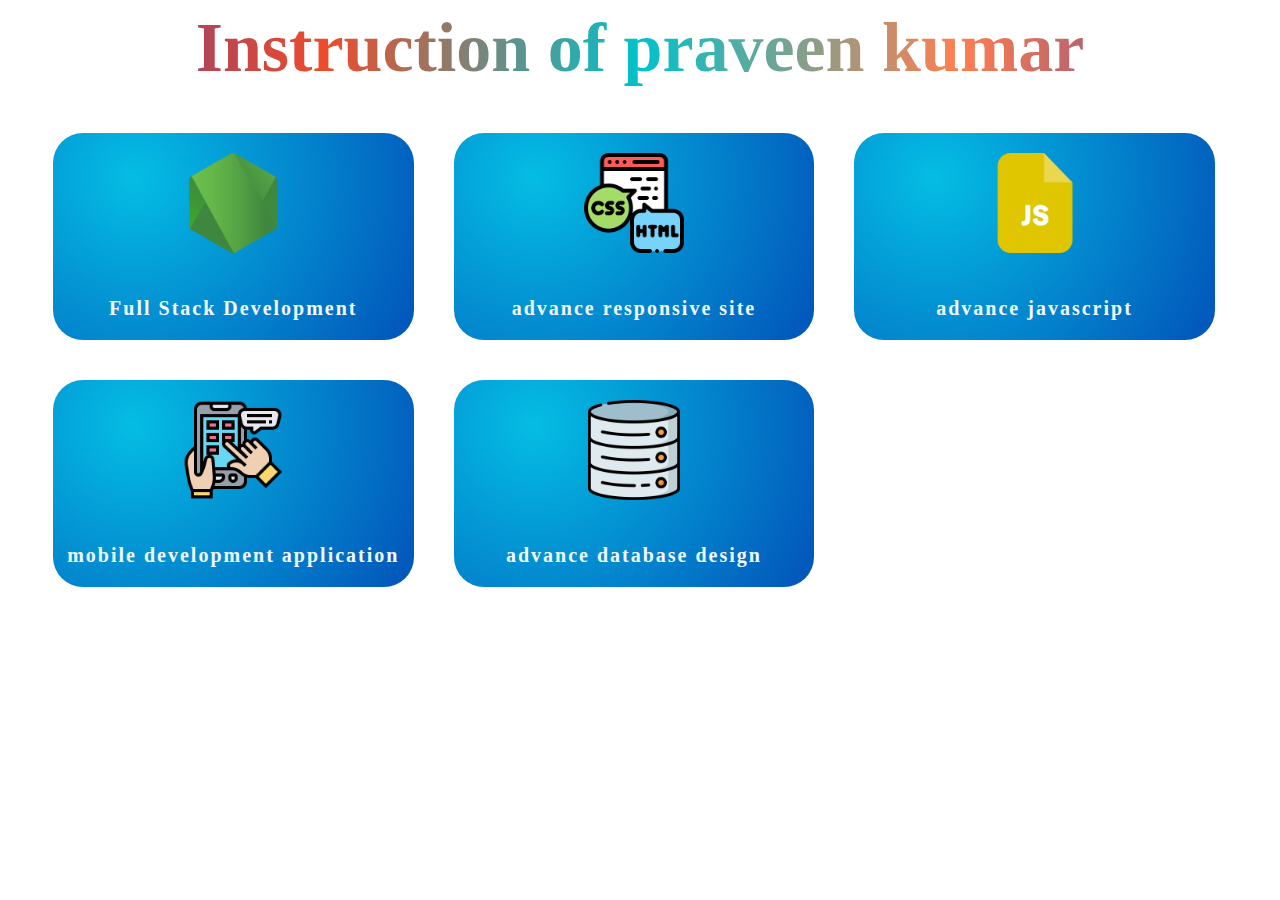
<file: index.html>
<!doctype html>
<html>
<head>
<meta charset="utf-8">
<title>Instruction plans</title>
<link href="main.css" rel="stylesheet">
</head>

<body>
<header>Instruction of praveen kumar</header>
<main>
<div id="container">
	
<div>
<a href="Full stack Development/Instructional Plan/Instructional Plan Template.html"><img src="img/node-js.png"></a>
<p>Full Stack Development</p>
</div>
	
<div>
<a href="adv responsive site/Instructional Plan/Instructional Plan Template.html"><img src="img/browser.png"></a>
<p>advance responsive site</p>
</div>
	
<div>
<a href="adv javascript/Instructional Plan/Instructional Plan Template.html"><img src="img/js-file.png"></a>
<p>advance javascript</p>
</div>
	
<div>
<a href="Mobile application/Instructional Plan/Instructional Plan Template.html"><img src="img/mobile-phone.png"></a>
<p>mobile development application</p>
</div>
	
<div>
<a href="adv database/Instructional Plan/Instructional Plan Template.html"><img src="img/server.png"></a>
<p>advance database design</p>
</div>

</div>
</main>
</body>
</html>
</file>
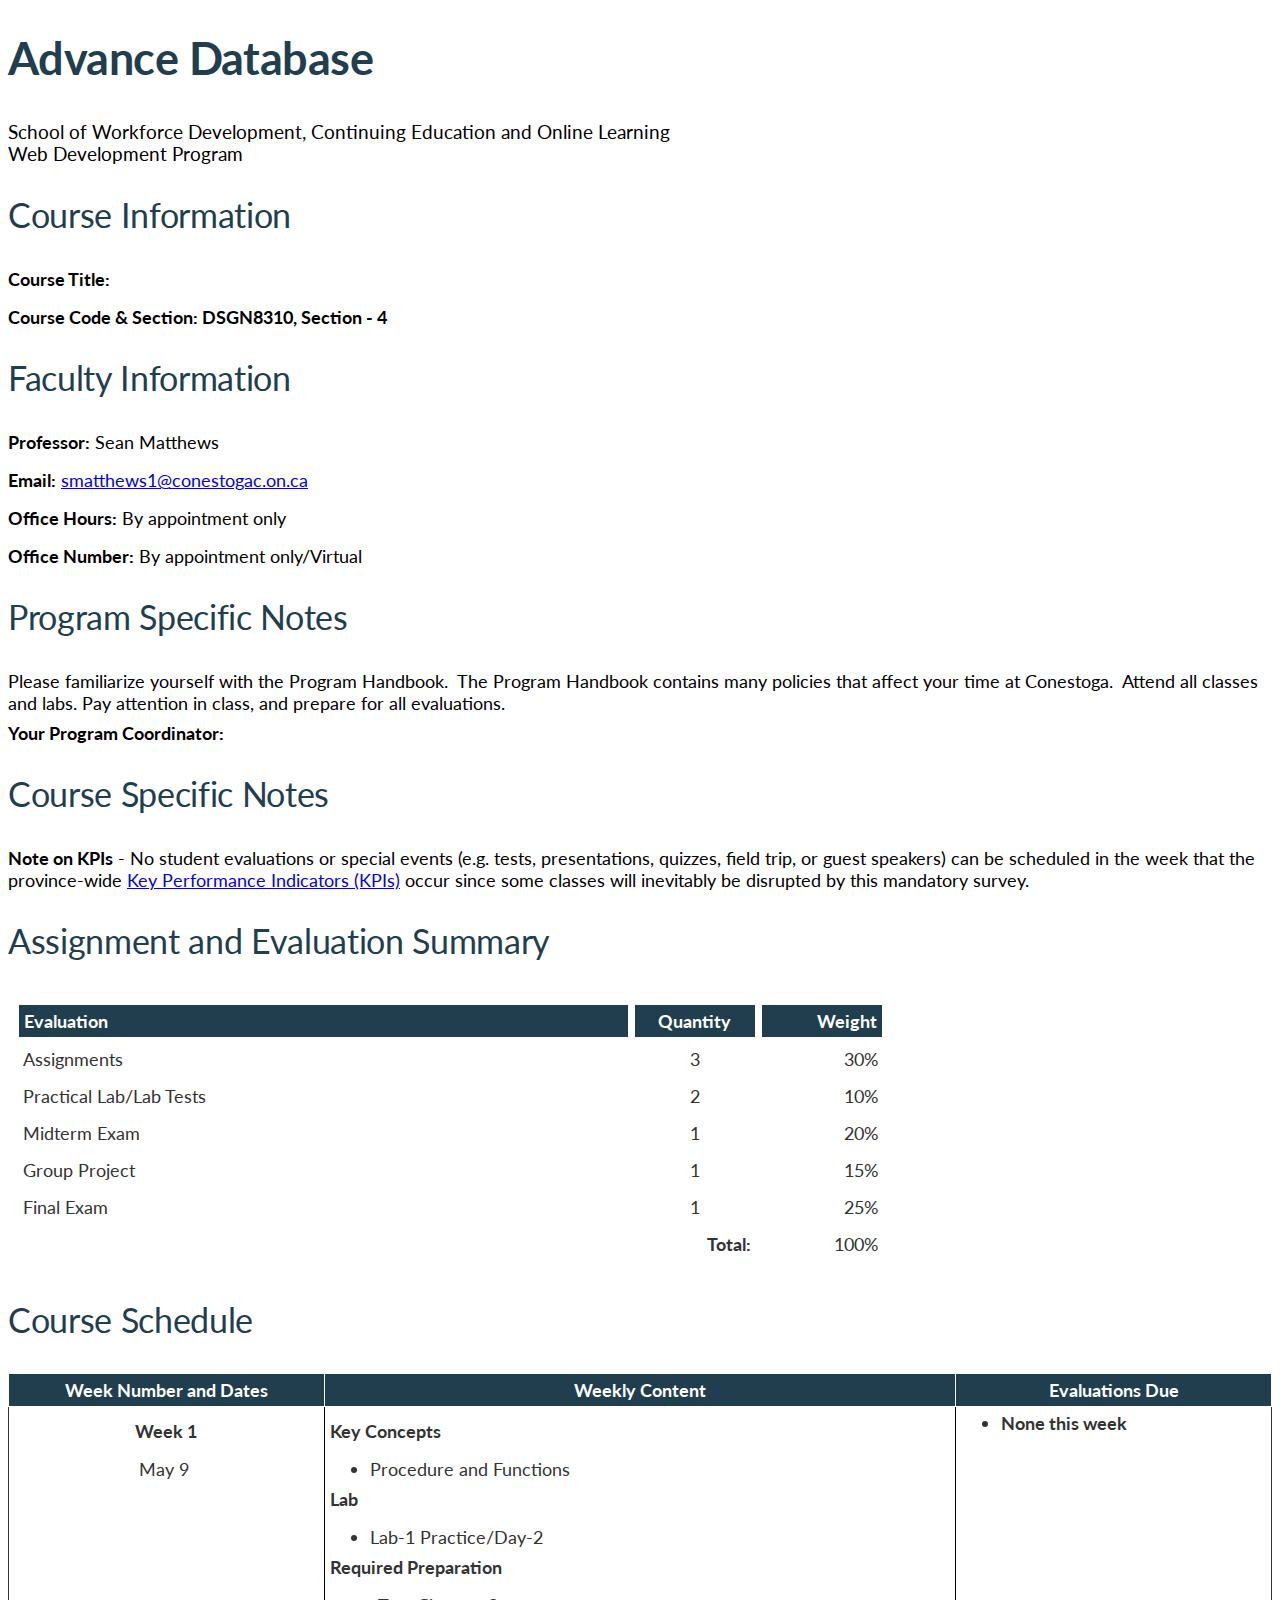
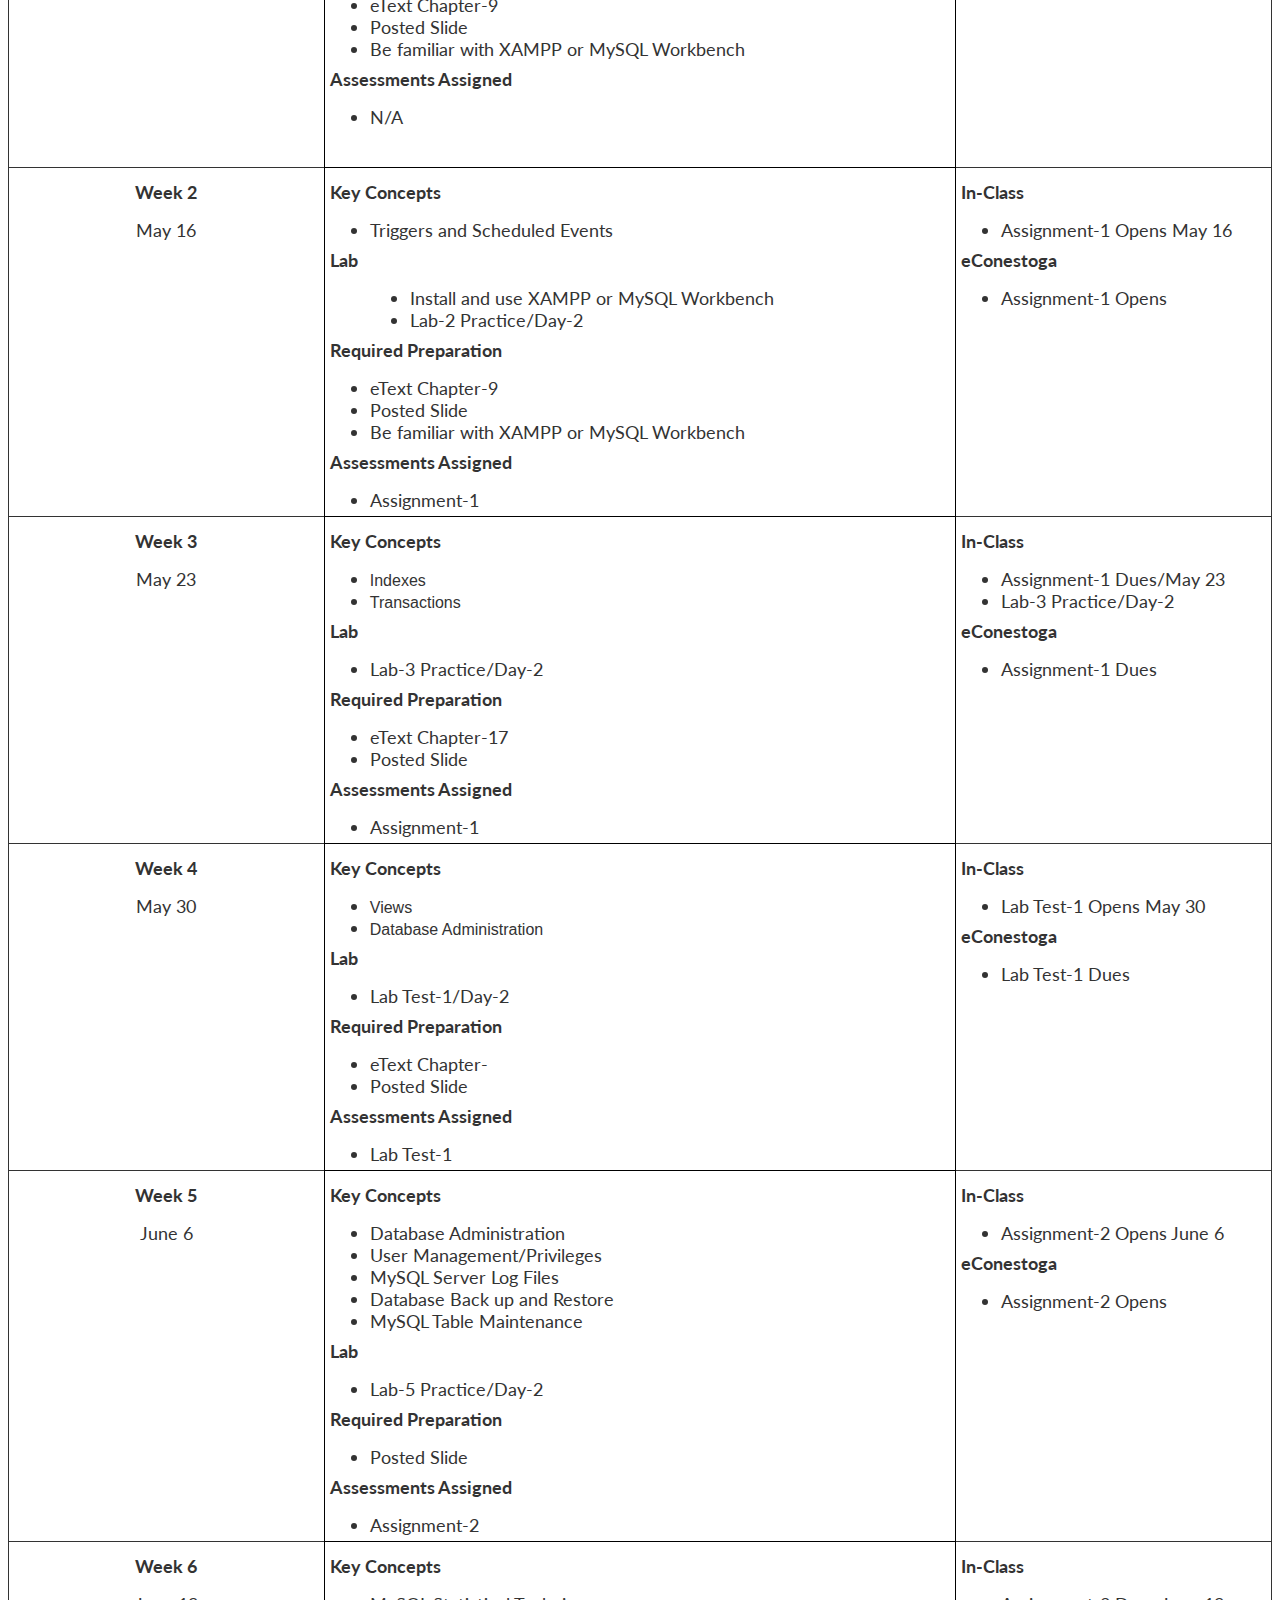
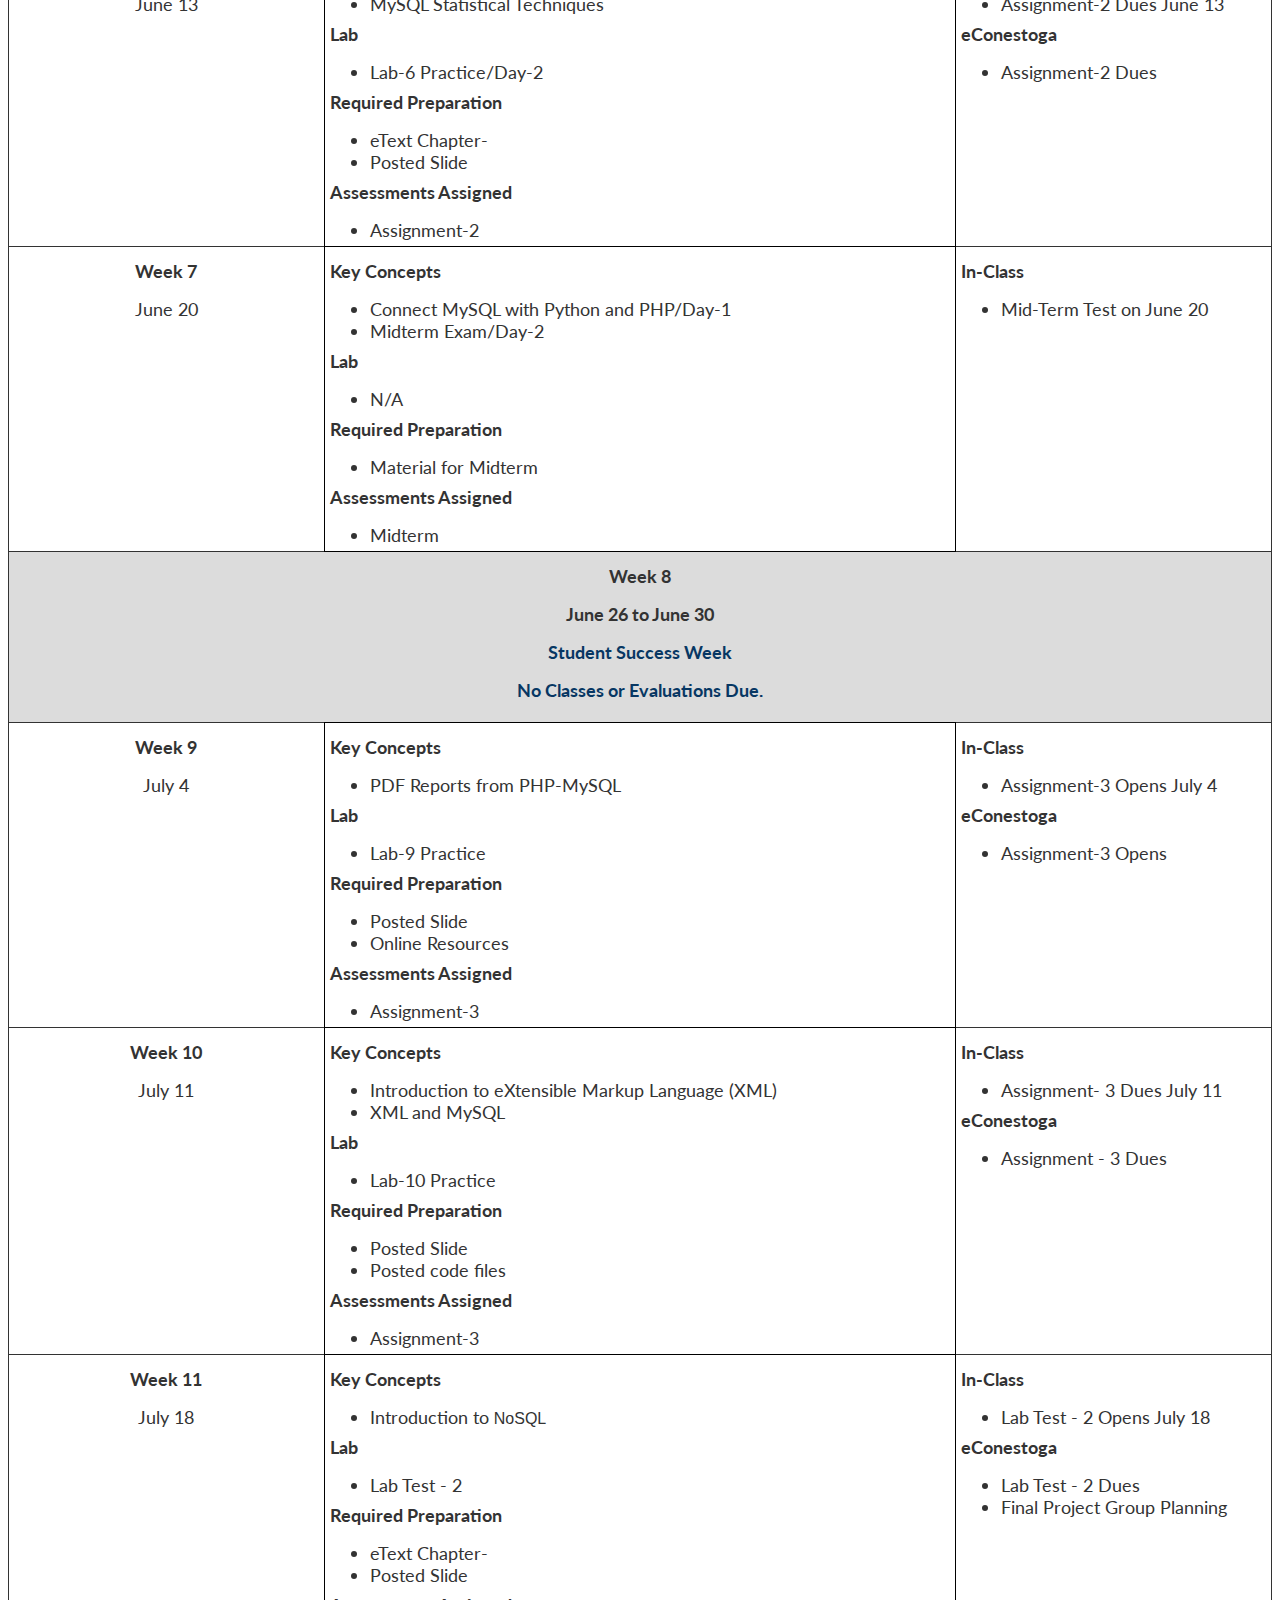
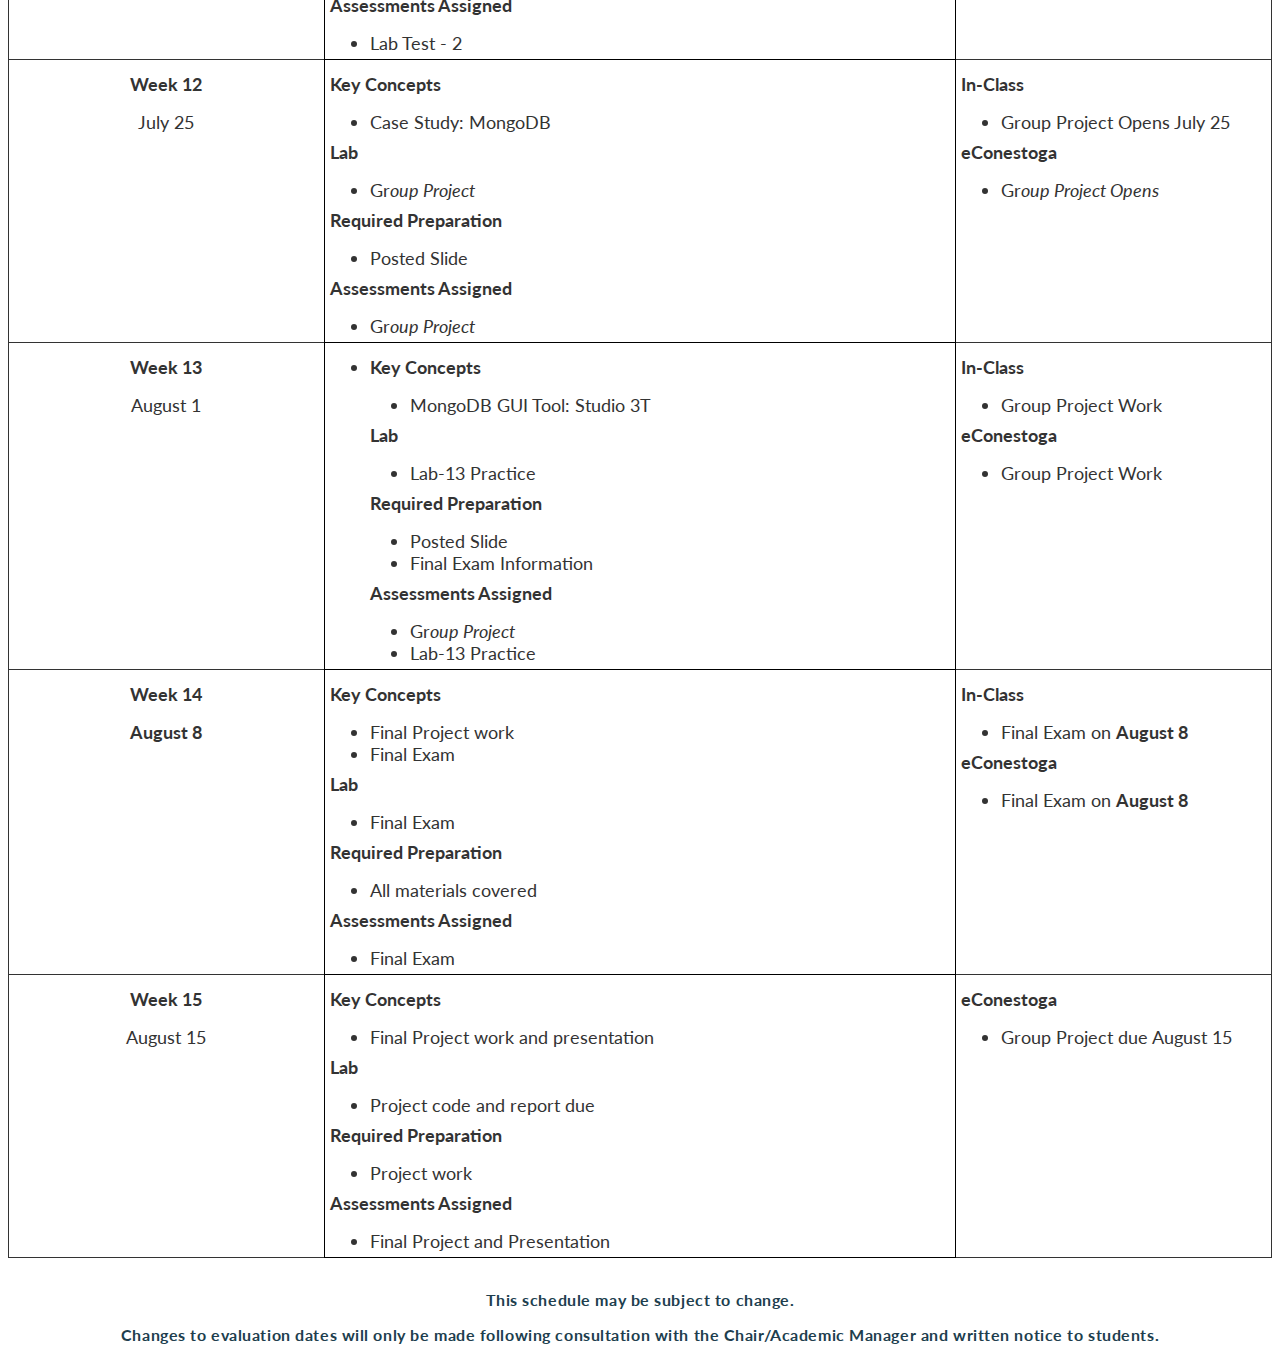
<file: adv database/Instructional Plan/Instructional Plan Template.html>
<!DOCTYPE html>
<html><head lang="en">
<link rel="stylesheet" type="text/css" href="../css/InstructionalPlanV6.css">
	<title>Instructional Plan</title>
<link rel="stylesheet" href="https://s.brightspace.com/lib/fonts/0.5.0/fonts.css"></head><body><div id="container">
<div id="header">
<h1><span style="font-family: lato, sans-serif;"><b>Advance Database</b></span></h1>
<p><span style="font-size: 14pt;">School of Workforce Development, Continuing Education and Online Learning</span><br><span style="font-size: 14pt;">Web Development Program</span></p>
<h2>Course Information</h2>
<p><strong>Course Title:</strong></p>
<p><strong>Course Code &amp; Section: DSGN8310, Section - 4</strong></p>
<h2>Faculty Information</h2>
<p><strong>Professor:</strong>&nbsp;Sean Matthews&nbsp;</p>
<p><strong>Email:</strong>&nbsp;<a href="mailto:smatthews1@conestogac.on.ca">smatthews1@conestogac.on.ca</a>&nbsp;</p>
<p><strong>Office Hours:</strong>&nbsp;By appointment only</p>
<p><strong>Office Number:</strong> By appointment only/Virtual</p>
<h2>Program Specific Notes</h2>
Please familiarize yourself with the Program Handbook. &nbsp;The Program Handbook contains many policies that affect your time at Conestoga.&nbsp; Attend all classes and labs. Pay attention in class, and prepare for all evaluations.</div>
<div>
<p><strong>Your Program Coordinator:&nbsp;</strong></p>
<h2>Course Specific Notes&nbsp;</h2>
<p><strong>Note on KPIs</strong>&nbsp;- No student evaluations or special events (e.g. tests, presentations, quizzes, field trip, or guest speakers) can be scheduled in the week that the province-wide&nbsp;<a href="http://www.conestogac.on.ca/research/institutional/index.jsp" target="_blank" rel="noopener noreferrer">Key Performance Indicators (KPIs)</a>&nbsp;occur since some classes will inevitably be disrupted by this mandatory survey.</p>
<h2>Assignment and Evaluation Summary</h2>
<table summary="The first colum of this table will specificy the assessment type and quantity. The second column of this table will specify the weight of each assessment type." style="width: 70%; border-collapse: separate; border-spacing: 5px; border-style: none;" cellspacing="5px" cellpadding="10px">
<tbody>
<tr>
<th class="th1" style="text-align: left; width: 50%;">Evaluation</th>
<th class="th1" style="text-align: Center; width: 10%;">Quantity</th>
<th class="th1" style="text-align: right; width: 10%;">Weight</th>
</tr>
<tr>
<td style="text-align: left; width: 50%;">Assignments</td>
<td style="wdith: 20%; text-align: center;">3</td>
<td style="wdith: 20%; text-align: right;">30%</td>
</tr>
<tr>
<td style="text-align: left; width: 50%;">Practical Lab/Lab Tests</td>
<td style="wdith: 10%; text-align: Center;">2</td>
<td style="width: 10%; text-align: right;">10%</td>
</tr>
<tr>
<td style="text-align: left; width: 50%;">Midterm Exam</td>
<td style="wdith: 10%; text-align: center;">1</td>
<td style="width: 10%; text-align: right;">20%</td>
</tr>
<tr>
<td style="text-align: left; width: 50%;">Group Project</td>
<td style="text-align: center;">1</td>
<td style="width: 10%; text-align: right;">15%</td>
</tr>
<tr>
<td style="text-align: left; width: 50%;">Final Exam</td>
<td style="text-align: center;">1</td>
<td style="width: 10%; text-align: right;">25%</td>
</tr>
<tr>
<td style="width: 50%; text-align: right;"></td>
<td style="width: 10%; text-align: right;"><strong>Total:</strong></td>
<td style="width: 10%; text-align: right;">100%</td>
</tr>
</tbody>
</table>
<h2>Course Schedule</h2>
<table summary="The first colum of this table will specificy the assessment type and quantity. The second column of this table will specify the weight of each assessment type." class="table-responseive" style="width: 100%; height: 4357.35px;" cell-padding:="" 5px="" cellpadding="10">
<tbody>
<tr style="height: 19.6px;">
<th style="text-align: center; width: 15%; height: 19.6px;">Week Number and Dates</th>
<th style="text-align: center; width: 50%; height: 19.6px;">Weekly Content</th>
<th style="text-align: center; width: 45%; height: 19.6px;">Evaluations Due</th>
</tr>
<tr style="height: 349.7px;">
<td style="width: 25%; height: 349.7px;">
<p style="text-align: center;"><strong>Week 1</strong></p>
<p style="text-align: center;">May 9&nbsp;</p>
</td>
<td style="vertical-align: top; border: 1px solid rgb(0, 0, 0); height: 349.7px;">
<p><strong>Key Concepts</strong></p>
<ul>
<li>Procedure and Functions</li>
</ul>
<p><strong>Lab</strong></p>
<ul style="list-style-type: disc;">
<li>Lab-1 Practice/Day-2</li>
</ul>
<ul></ul>
<p><strong>Required Preparation</strong></p>
<ul style="list-style-type: disc;">
<li>eText Chapter-9</li>
<li>Posted Slide</li>
<li>Be familiar with XAMPP or MySQL Workbench</li>
</ul>
<ul></ul>
<p><strong>Assessments Assigned</strong></p>
<ul>
<li>N/A</li>
</ul>
<p><strong></strong></p>
</td>
<td style="width: 45%; height: 349.7px;">
<ul>
<li><strong>None this week</strong></li>
</ul>
</td>
</tr>
<tr style="height: 323.65px;">
<td style="width: 25%; height: 323.65px;">
<p style="text-align: center;"><strong>Week 2</strong></p>
<p style="text-align: center;">May 16</p>
</td>
<td style="vertical-align: top; border: 1px solid rgb(0, 0, 0); height: 323.65px;">
<p><strong>Key Concepts</strong></p>
<ul>
<li>Triggers and Scheduled Events</li>
</ul>
<p><strong>Lab</strong></p>
<ul>
<ul>
<li>Install and use XAMPP or MySQL Workbench</li>
<li>Lab-2 Practice/Day-2</li>
</ul>
</ul>
<ul></ul>
<p><strong>Required Preparation</strong></p>
<ul style="list-style-type: disc;">
<li>eText Chapter-9</li>
<li>Posted Slide</li>
<li>Be familiar with XAMPP or MySQL Workbench</li>
</ul>
<ul></ul>
<p><strong>Assessments Assigned</strong></p>
<ul>
<li>Assignment-1</li>
</ul>
<ul></ul>
</td>
<td style="width: 45%; height: 323.65px;">
<p><strong>In-Class</strong></p>
<ul>
<li>Assignment-1 Opens May 16</li>
</ul>
<p><strong>eConestoga</strong></p>
<ul>
<li>Assignment-1 Opens</li>
</ul>
</td>
</tr>
<tr style="height: 303.7px;">
<td style="width: 25%; height: 303.7px;">
<p style="text-align: center;"><strong>Week 3</strong></p>
<p style="text-align: center;">May 23</p>
</td>
<td style="vertical-align: top; border: 1px solid rgb(0, 0, 0); height: 303.7px;">
<p><strong>Key Concepts</strong></p>
<ul>
<li><span style="font-size: 12.0pt; line-height: 107%; font-family: Calibri, sans-serif;">Indexes</span></li>
<li><span style="font-size: 12.0pt; line-height: 107%; font-family: Calibri, sans-serif;"><span style="font-size: 12pt; line-height: 107%; font-family: Calibri, sans-serif;">Transactions</span></span></li>
</ul>
<p><strong>Lab</strong></p>
<ul>
<li>Lab-3 Practice/Day-2</li>
</ul>
<p><strong>Required Preparation</strong></p>
<ul>
<li>eText Chapter-17</li>
<li>Posted Slide</li>
</ul>
<p><strong>Assessments Assigned</strong></p>
<ul>
<li>Assignment-1</li>
</ul>
</td>
<td style="width: 45%; height: 303.7px;">
<p><strong>In-Class</strong></p>
<ul>
<li>Assignment-1 Dues/May 23</li>
<li>Lab-3 Practice/Day-2</li>
</ul>
<p><strong>eConestoga</strong></p>
<ul>
<li>Assignment-1 Dues</li>
</ul>
</td>
</tr>
<tr style="height: 303.7px;">
<td style="width: 25%; height: 303.7px;">
<p style="text-align: center;"><strong>Week 4</strong></p>
<p style="text-align: center;">May 30</p>
</td>
<td style="vertical-align: top; border: 1px solid rgb(0, 0, 0); height: 303.7px;">
<p><strong>Key Concepts</strong></p>
<ul>
<li><span style="font-size: 12pt; line-height: 107%; font-family: Calibri, sans-serif;">Views</span><span style="font-size: 12pt; line-height: 107%; font-family: Calibri, sans-serif;"></span></li>
<li><span style="font-size: 12pt; line-height: 107%; font-family: Calibri, sans-serif;"> Database Administration</span></li>
</ul>
<p><strong>Lab</strong></p>
<ul>
<li>Lab Test-1/Day-2</li>
</ul>
<p><strong>Required Preparation</strong></p>
<ul>
<li>eText Chapter-</li>
<li>Posted Slide</li>
</ul>
<p><strong>Assessments Assigned</strong></p>
<ul>
<li>Lab Test-1</li>
</ul>
</td>
<td style="width: 45%; height: 303.7px;">
<p><strong>In-Class</strong></p>
<ul>
<li>Lab Test-1 Opens May 30</li>
</ul>
<p><strong>eConestoga</strong></p>
<ul>
<li>Lab Test-1 Dues</li>
</ul>
</td>
</tr>
<tr style="height: 343.6px;">
<td style="width: 25%; height: 343.6px;">
<p style="text-align: center;"><strong>Week 5</strong></p>
<p style="text-align: center;">June 6</p>
</td>
<td style="vertical-align: top; border: 1px solid rgb(0, 0, 0); height: 343.6px;">
<p><strong>Key Concepts</strong></p>
<ul>
<li>Database Administration</li>
<li>User Management/Privileges</li>
<li>MySQL Server Log Files</li>
<li>Database Back up and Restore</li>
<li>MySQL Table Maintenance</li>
</ul>
<p><strong>Lab</strong></p>
<ul>
<li>Lab-5 Practice/Day-2</li>
</ul>
<p><strong>Required Preparation</strong></p>
<ul>
<li>Posted Slide</li>
</ul>
<p><strong>Assessments Assigned</strong></p>
<ul>
<li>Assignment-2</li>
</ul>
</td>
<td style="width: 45%; height: 343.6px;">
<p><strong>In-Class</strong></p>
<ul>
<li>Assignment-2 Opens June 6</li>
</ul>
<p><strong>eConestoga</strong></p>
<ul>
<li>Assignment-2 Opens</li>
</ul>
</td>
</tr>
<tr style="height: 283.75px;">
<td style="width: 25%; height: 283.75px;">
<p style="text-align: center;"><strong>Week 6</strong></p>
<p style="text-align: center;">June 13</p>
</td>
<td style="vertical-align: top; border: 1px solid rgb(0, 0, 0); height: 283.75px;">
<p><strong>Key Concepts</strong></p>
<ul>
<li>MySQL Statistical Techniques</li>
</ul>
<p><strong>Lab</strong></p>
<ul>
<li>Lab-6 Practice/Day-2</li>
</ul>
<p><strong>Required Preparation</strong></p>
<ul>
<li>eText Chapter-</li>
<li>Posted Slide</li>
</ul>
<p><strong>Assessments Assigned</strong></p>
<ul>
<li>Assignment-2</li>
</ul>
</td>
<td style="width: 45%; height: 283.75px;">
<p><strong>In-Class</strong></p>
<ul>
<li>Assignment-2 Dues June 13</li>
</ul>
<p><strong>eConestoga</strong></p>
<ul>
<li>Assignment-2 Dues</li>
</ul>
</td>
</tr>
<tr style="height: 283.75px;">
<td style="width: 25%; height: 283.75px;">
<p style="text-align: center;"><strong>Week 7</strong></p>
<p style="text-align: center;">June 20</p>
</td>
<td style="vertical-align: top; border: 1px solid rgb(0, 0, 0); height: 283.75px;">
<p><strong>Key Concepts</strong></p>
<ul>
<li>Connect MySQL with Python and PHP/Day-1</li>
<li>Midterm Exam/Day-2</li>
</ul>
<p><strong>Lab</strong></p>
<ul>
<li>N/A</li>
</ul>
<p><strong>Required Preparation</strong></p>
<ul>
<li>Material for Midterm</li>
</ul>
<p><strong>Assessments Assigned</strong></p>
<ul>
<li>Midterm</li>
</ul>
</td>
<td style="width: 45%; height: 283.75px;">
<p><strong>In-Class</strong></p>
<ul style="list-style-type: disc;">
<li>Mid-Term Test on June 20</li>
</ul>
<ul></ul>
</td>
</tr>
<tr style="height: 160px;">
<td colspan="3" style="background-color: rgb(220, 220, 220); vertical-align: top; height: 160px;">
<p style="text-align: center;"><strong>Week 8</strong></p>
<p style="text-align: center;"><strong>June 26 to June 30<br></strong></p>
<p style="text-align: center;"><span style="color: #073763;"><strong>Student Success Week</strong></span></p>
<p style="text-align: center;"><span style="color: #073763;"><strong>No Classes or Evaluations Due.</strong></span></p>
</td>
</tr>
<tr style="height: 283.75px;">
<td style="width: 25%; height: 283.75px;">
<p style="text-align: center;"><strong>Week 9</strong></p>
<p style="text-align: center;">July 4</p>
</td>
<td style="vertical-align: top; border: 1px solid rgb(0, 0, 0); height: 283.75px;">
<p><strong>Key Concepts</strong></p>
<ul>
<li>PDF Reports from PHP-MySQL</li>
</ul>
<p><strong>Lab</strong></p>
<ul>
<li>Lab-9 Practice</li>
</ul>
<p><strong>Required Preparation</strong></p>
<ul>
<li>Posted Slide</li>
<li>Online Resources</li>
</ul>
<p><strong>Assessments Assigned</strong></p>
<ul>
<li>Assignment-3</li>
</ul>
</td>
<td style="width: 45%; height: 283.75px;">
<p><strong>In-Class</strong></p>
<ul>
<li>Assignment-3 Opens July 4</li>
</ul>
<p><strong>eConestoga</strong></p>
<ul>
<li>Assignment-3 Opens</li>
</ul>
</td>
</tr>
<tr style="height: 303.7px;">
<td style="width: 25%; height: 303.7px;">
<p style="text-align: center;"><strong>Week 10</strong></p>
<p style="text-align: center;">July 11</p>
</td>
<td style="vertical-align: top; border: 1px solid rgb(0, 0, 0); height: 303.7px;">
<p><strong>Key Concepts</strong></p>
<ul>
<li>Introduction to eXtensible Markup Language (XML)</li>
<li>XML and MySQL</li>
</ul>
<p><strong>Lab</strong></p>
<ul>
<li>Lab-10 Practice</li>
</ul>
<p><strong>Required Preparation</strong></p>
<ul>
<li>Posted Slide</li>
<li>Posted code files</li>
</ul>
<p><strong>Assessments Assigned</strong></p>
<ul>
<li>Assignment-3</li>
</ul>
</td>
<td style="width: 45%; height: 303.7px;">
<p><strong>In-Class</strong></p>
<ul>
<li>Assignment- 3 Dues July 11</li>
</ul>
<p><strong>eConestoga</strong></p>
<ul>
<li>Assignment - 3 Dues</li>
</ul>
</td>
</tr>
<tr style="height: 283.75px;">
<td style="width: 25%; height: 283.75px;">
<p style="text-align: center;"><strong>Week 11</strong></p>
<p style="text-align: center;">July 18</p>
</td>
<td style="vertical-align: top; border: 1px solid rgb(0, 0, 0); height: 283.75px;">
<p><strong>Key Concepts</strong></p>
<ul>
<li>Introduction to <span style="font-size: 12.0pt; line-height: 107%; font-family: Calibri, sans-serif;">NoSQL</span>&nbsp;</li>
</ul>
<p><strong>Lab</strong></p>
<ul>
<li>Lab Test - 2</li>
</ul>
<p><strong>Required Preparation</strong></p>
<ul>
<li>eText Chapter-</li>
<li>Posted Slide</li>
</ul>
<p><strong>Assessments Assigned</strong></p>
<ul>
<li>Lab Test - 2</li>
</ul>
</td>
<td style="width: 45%; height: 283.75px;">
<p><strong>In-Class</strong></p>
<ul>
<li>Lab Test - 2 Opens July 18</li>
</ul>
<p><strong>eConestoga</strong></p>
<ul>
<li>Lab Test - 2 Dues</li>
<li>Final Project Group Planning</li>
</ul>
</td>
</tr>
<tr style="height: 263.45px;">
<td style="width: 25%; height: 263.45px;">
<p style="text-align: center;"><strong>Week 12</strong></p>
<p style="text-align: center;">July 25</p>
</td>
<td style="vertical-align: top; border: 1px solid rgb(0, 0, 0); height: 263.45px;">
<p><strong>Key Concepts</strong></p>
<ul>
<li>
<div>Case Study: MongoDB</div>
</li>
</ul>
<p><strong>Lab</strong></p>
<ul>
<li>Gr<em>oup Project </em></li>
</ul>
<p><strong>Required Preparation</strong></p>
<ul>
<li>Posted Slide</li>
</ul>
<p><strong>Assessments Assigned</strong></p>
<ul>
<li>Gr<em>oup Project </em></li>
</ul>
</td>
<td style="width: 45%; height: 263.45px;">
<p><strong>In-Class</strong></p>
<ul>
<li>Group Project Opens July 25</li>
</ul>
<p><strong>eConestoga</strong></p>
<ul>
<li>Gr<em>oup Project Opens</em></li>
</ul>
</td>
</tr>
<tr style="height: 303.7px;">
<td style="width: 25%; height: 303.7px;">
<p style="text-align: center;"><strong>Week 13</strong></p>
<p style="text-align: center;">August 1</p>
</td>
<td style="vertical-align: top; border: 1px solid rgb(0, 0, 0); height: 303.7px;">
<ul>
<li>
<p><strong>Key Concepts</strong></p>
<ul>
<li>MongoDB GUI Tool: Studio 3T</li>
</ul>
<p><strong>Lab</strong></p>
<ul>
<li>Lab-13 Practice</li>
</ul>
<p><strong>Required Preparation</strong></p>
<ul>
<li>Posted Slide</li>
<li>Final Exam Information</li>
</ul>
<p><strong>Assessments Assigned</strong></p>
<ul>
<li>Gr<em>oup Project</em></li>
<li>Lab-13 Practice<em></em></li>
</ul>
</li>
</ul>
</td>
<td style="width: 45%; height: 303.7px;">
<p><strong>In-Class</strong></p>
<ul>
<li>Group Project Work</li>
</ul>
<p><strong>eConestoga</strong></p>
<ul>
<li>Group Project Work</li>
</ul>
</td>
</tr>
<tr style="height: 283.75px;">
<td style="width: 25%; height: 283.75px;">
<p style="text-align: center;"><strong>Week 14</strong></p>
<p style="text-align: center;"><strong>August 8<br></strong></p>
<p style="text-align: center;"></p>
</td>
<td style="vertical-align: top; border: 1px solid rgb(0, 0, 0); height: 283.75px;">
<p><strong>Key Concepts</strong></p>
<ul>
<li>Final Project work</li>
<li>Final Exam</li>
</ul>
<p><strong>Lab</strong></p>
<ul>
<li>Final Exam</li>
</ul>
<p><strong>Required Preparation</strong></p>
<ul>
<li>All materials covered</li>
</ul>
<p><strong>Assessments Assigned</strong></p>
<ul>
<li>Final Exam</li>
</ul>
</td>
<td style="width: 45%; height: 283.75px;">
<p><strong>In-Class</strong></p>
<ul style="list-style-type: disc;">
<li>Final Exam on <strong>August 8</strong></li>
</ul>
<p><strong>eConestoga</strong></p>
<ul style="list-style-type: disc;">
<li>Final Exam on <strong>August 8</strong></li>
</ul>
<ul></ul>
</td>
</tr>
<tr style="height: 263.8px;">
<td style="width: 25%; height: 263.8px;">
<p style="text-align: center;"><strong>Week 15</strong></p>
<p style="text-align: center;">August 15</p>
</td>
<td style="vertical-align: top; border: 1px solid rgb(0, 0, 0); height: 263.8px;">
<p><strong>Key Concepts</strong></p>
<ul style="list-style-type: disc;">
<li>Final Project work and presentation</li>
</ul>
<p><strong>Lab</strong></p>
<ul style="list-style-type: disc;">
<li>Project code and report due</li>
</ul>
<p><strong>Required Preparation</strong></p>
<ul style="list-style-type: disc;">
<li>Project work</li>
</ul>
<p><strong>Assessments Assigned</strong></p>
<ul style="list-style-type: disc;">
<li>Final Project and Presentation</li>
</ul>
<ul></ul>
</td>
<td style="width: 45%; height: 263.8px;">
<p><strong>eConestoga</strong></p>
<ul style="list-style-type: disc;">
<li>Group Project due August 15</li>
</ul>
<ul></ul>
</td>
</tr>
</tbody>
</table>
<h3 style="text-align: center;"><span style="font-size: 12pt;">This schedule may be subject to change.<br></span><span style="font-size: 12pt;">Changes to evaluation dates will only be made following consultation with the Chair/Academic Manager and written notice to students.</span></h3>
</div>
</div></body></html>
</file>
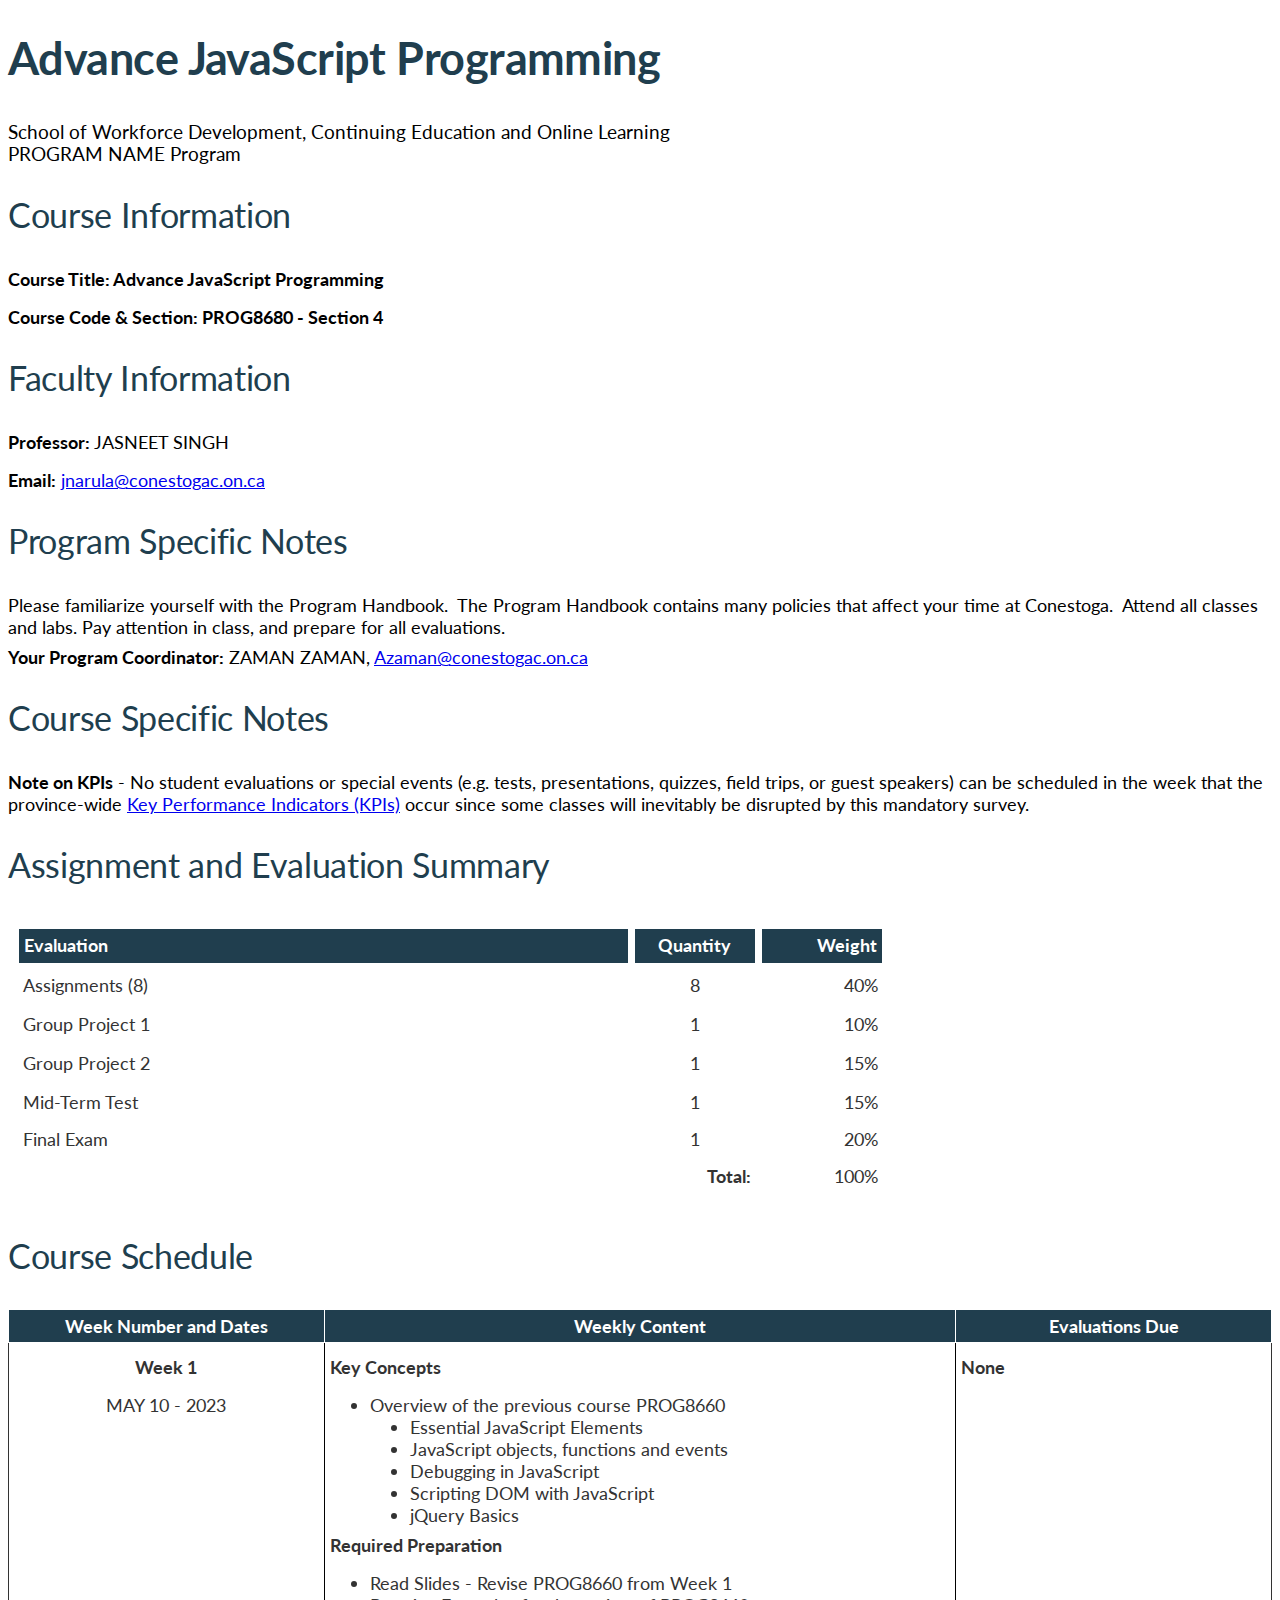
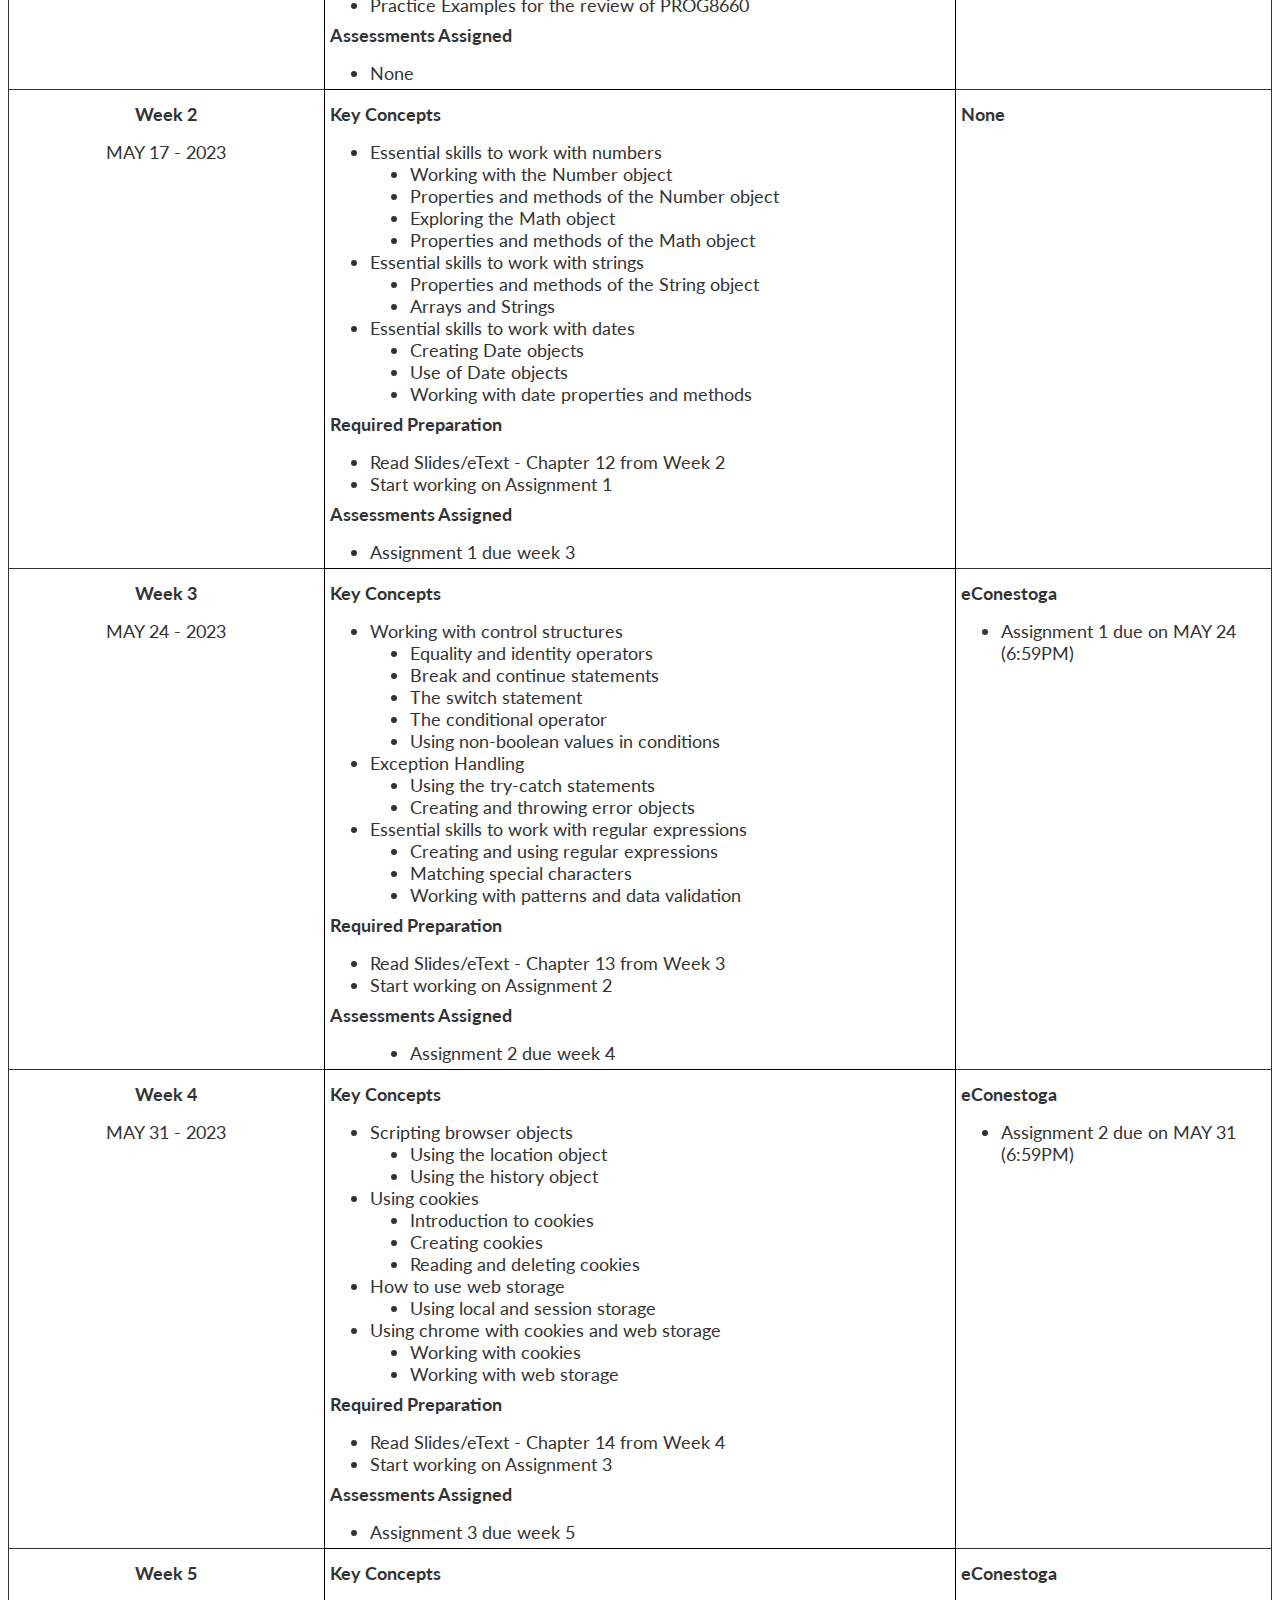
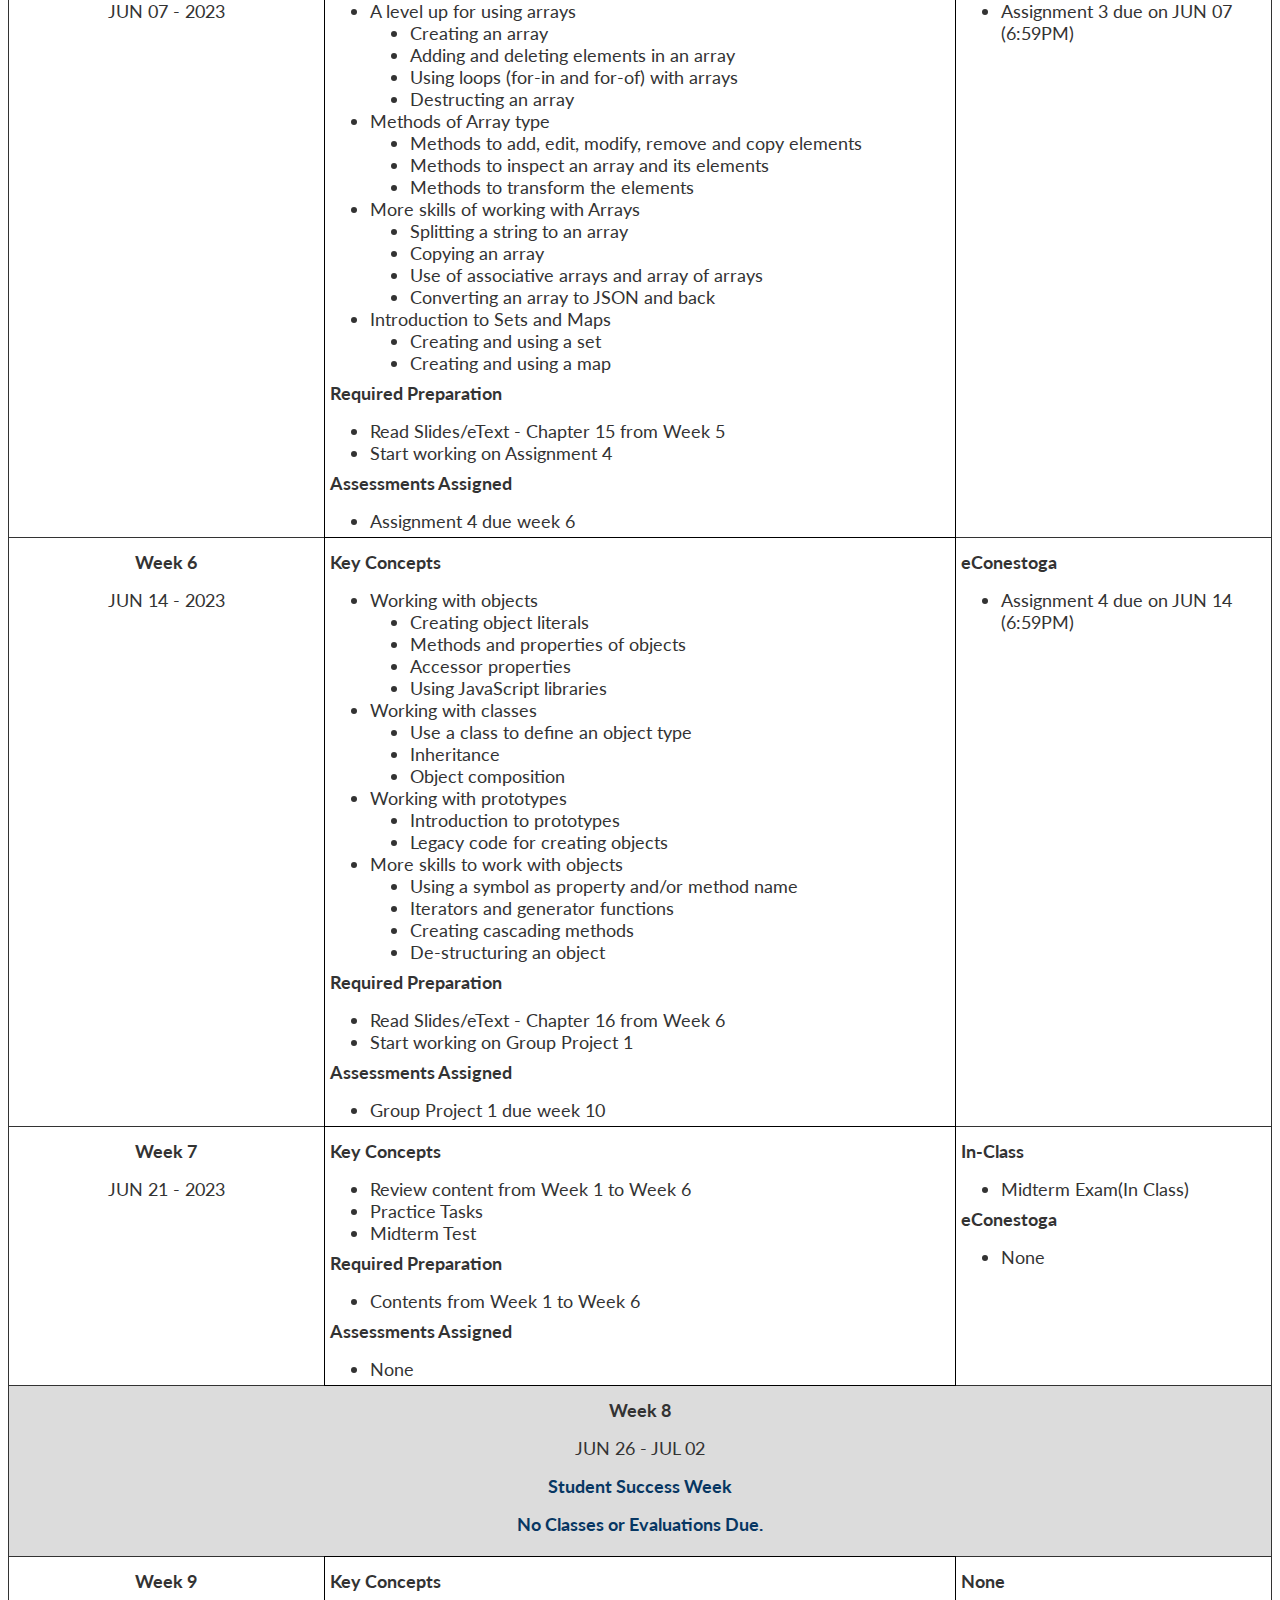
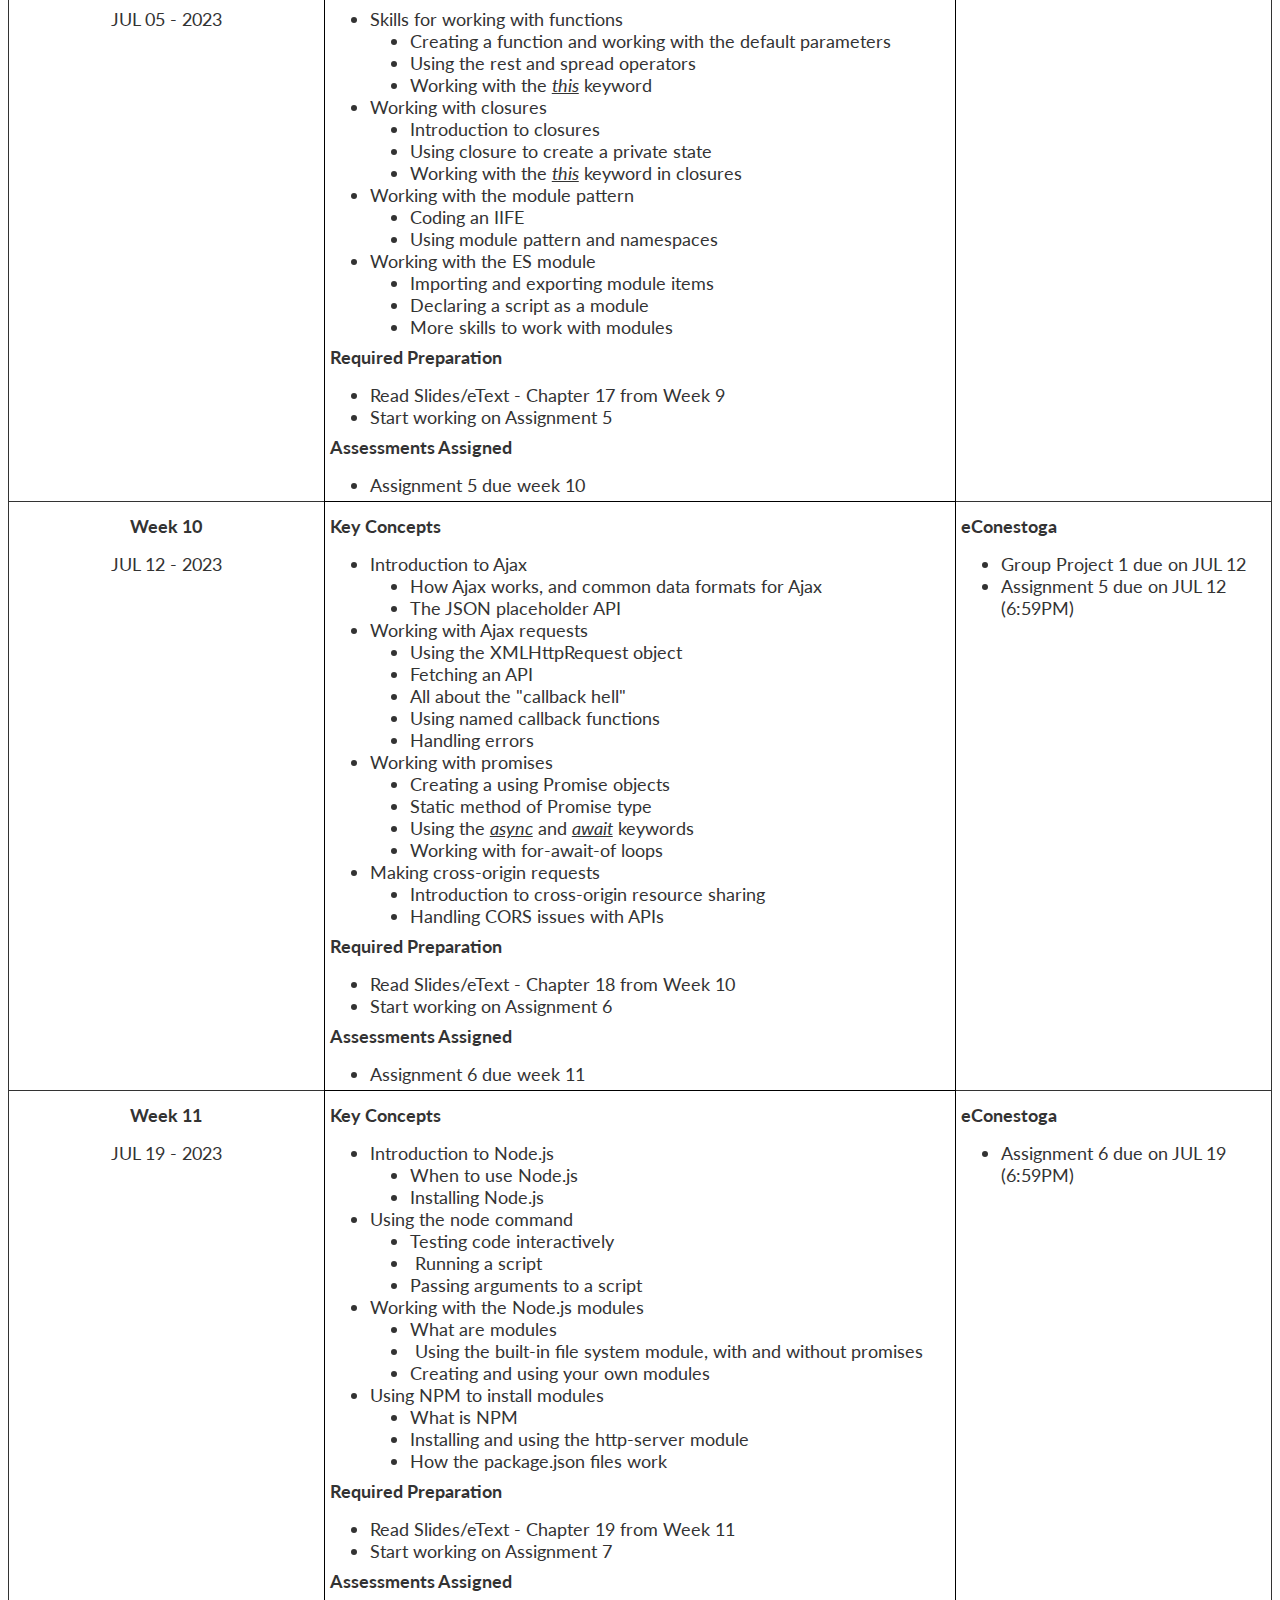
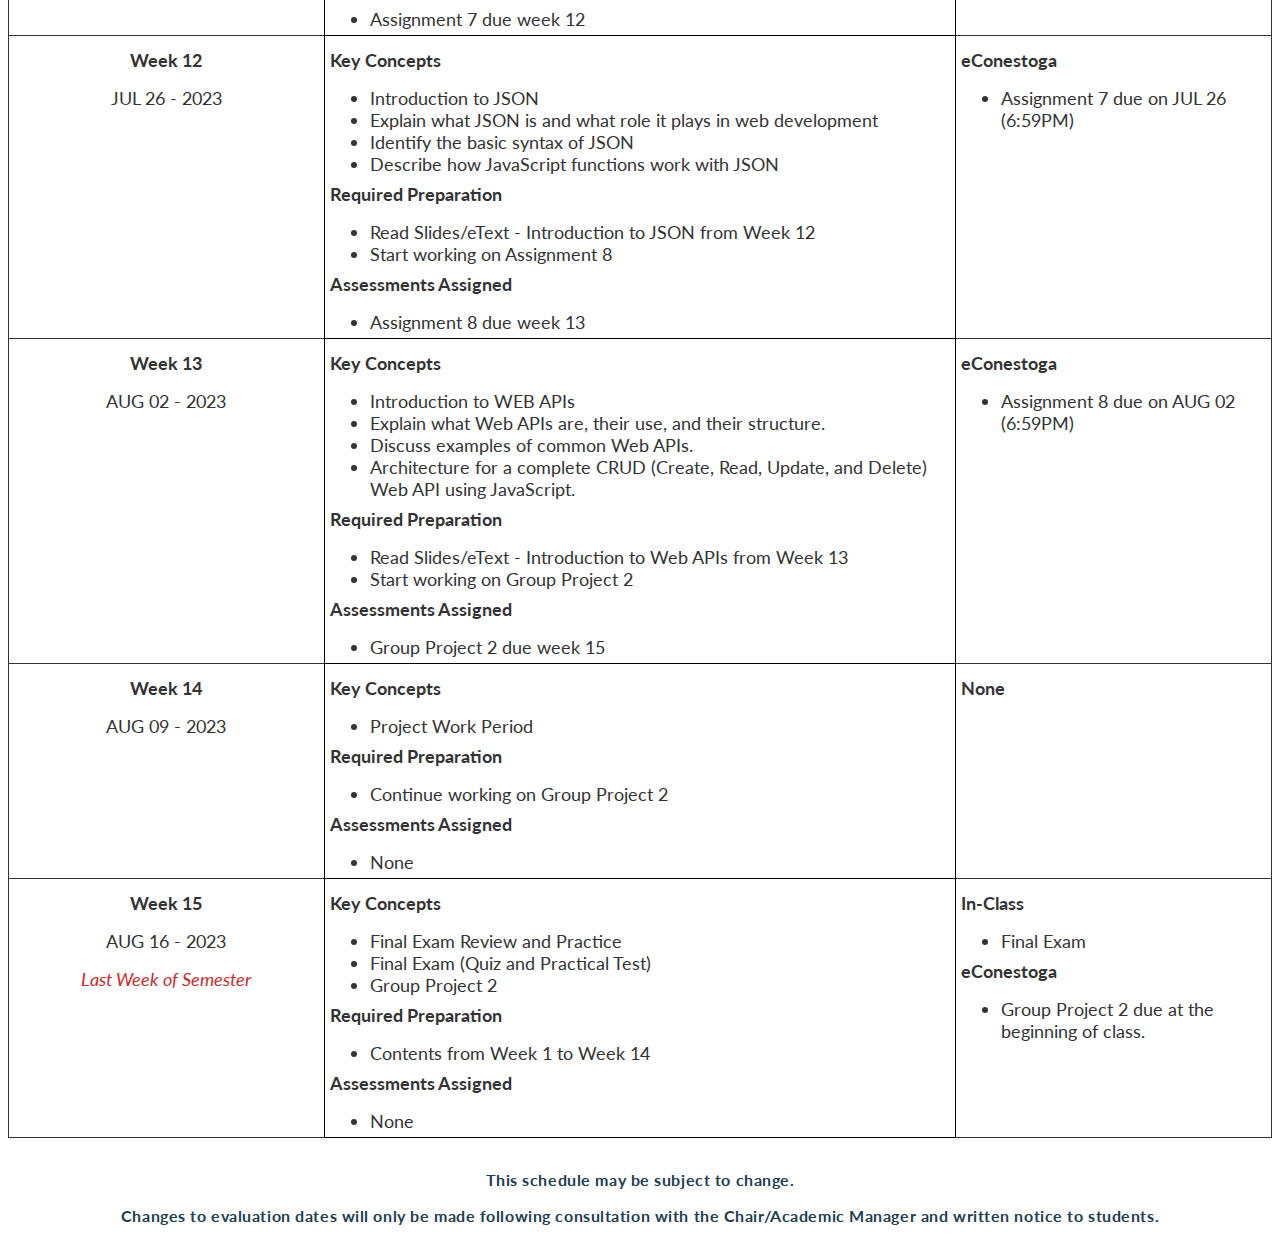
<file: adv javascript/Instructional Plan/Instructional Plan Template.html>
<!DOCTYPE html>
<html><head lang="en">
<link rel="stylesheet" type="text/css" href="../css/InstructionalPlanV6.css">
	<title>Instructional Plan</title>
<link rel="stylesheet" href="https://s.brightspace.com/lib/fonts/0.5.0/fonts.css"></head><body><div id="container">
<div id="header">
<h1><span style="font-family: lato, sans-serif;"><b>Advance JavaScript Programming</b></span></h1>
<p><span style="font-size: 14pt;">School of Workforce Development, Continuing Education and Online Learning</span><br><span style="font-size: 14pt;">PROGRAM NAME Program</span></p>
<h2>Course Information</h2>
<p><strong>Course Title: <span data-ccp-parastyle="Plain Text">Advance&nbsp;</span><span data-ccp-parastyle="Plain Text">JavaScript Programming</span>&nbsp;</strong></p>
<p><strong>Course Code &amp; Section: <span data-ccp-parastyle="Plain Text">PROG86</span><span data-ccp-parastyle="Plain Text">8</span><span data-ccp-parastyle="Plain Text">0 - Section 4</span></strong></p>
<h2>Faculty Information</h2>
<p><strong>Professor:</strong> JASNEET SINGH</p>
<p><strong>Email:</strong> <a href="mailto:jnarula@conestogac.on.ca" title="">jnarula@conestogac.on.ca</a></p>
<h2>Program Specific Notes</h2>
Please familiarize yourself with the Program Handbook. &nbsp;The Program Handbook contains many policies that affect your time at Conestoga.&nbsp; Attend all classes and labs. Pay attention in class, and prepare for all evaluations.</div>
<div>
<p><strong>Your Program Coordinator:</strong> ZAMAN ZAMAN,&nbsp;<a href="mailto:Azaman@conestogac.on.ca" title="">Azaman@conestogac.on.ca</a></p>
<h2>Course Specific Notes&nbsp;</h2>
<p><strong>Note on KPIs</strong> - No student evaluations or special events (e.g. tests, presentations, quizzes, field trips, or guest speakers) can be scheduled in the week that the province-wide&nbsp;<a href="http://www.conestogac.on.ca/research/institutional/index.jsp" target="_blank" rel="noopener noreferrer">Key Performance Indicators (KPIs)</a>&nbsp;occur since some classes will inevitably be disrupted by this mandatory survey.</p>
<h2>Assignment and Evaluation Summary</h2>
<table summary="The first colum of this table will specificy the assessment type and quantity. The second column of this table will specify the weight of each assessment type." style="width: 70%; border-collapse: separate; border-spacing: 5px; border-style: none; height: 161.188px;" cellspacing="5px" cellpadding="10px">
<tbody>
<tr style="height: 24px;">
<th class="th1" style="text-align: left; width: 50%; height: 24px;">Evaluation</th>
<th class="th1" style="text-align: center; width: 10%; height: 24px;">Quantity</th>
<th class="th1" style="text-align: right; width: 10%; height: 24px;">Weight</th>
</tr>
<tr style="height: 24px;">
<td style="text-align: left; width: 50%; height: 24px;"><span xml:lang="EN-US" data-contrast="auto">Assignments&nbsp;(8)</span><span data-ccp-props="{}">&nbsp;</span></td>
<td style="text-align: center; height: 24px;">8</td>
<td style="text-align: right; height: 24px;">40%</td>
</tr>
<tr style="height: 24px;">
<td style="text-align: left; width: 50%; height: 24px;"><span xml:lang="EN-US" data-contrast="auto">Group Project 1</span><span data-ccp-props="{}">&nbsp;</span></td>
<td style="text-align: center; height: 24px;">1</td>
<td style="width: 10%; text-align: right; height: 24px;">10%</td>
</tr>
<tr style="height: 24px;">
<td style="text-align: left; width: 50%; height: 24px;"><span xml:lang="EN-US" data-contrast="auto">Group Project 2</span></td>
<td style="text-align: center; height: 24px;">1</td>
<td style="width: 10%; text-align: right; height: 24px;">15%</td>
</tr>
<tr style="height: 19.5938px;">
<td style="text-align: left; width: 50%; height: 19.5938px;"><span xml:lang="EN-US" data-contrast="auto">Mid-Term&nbsp;Test<span data-ccp-props="{}">&nbsp;</span> </span></td>
<td style="text-align: center; height: 19.5938px;">1</td>
<td style="width: 10%; text-align: right; height: 19.5938px;">15%</td>
</tr>
<tr style="height: 19.5938px;">
<td style="text-align: left; width: 50%; height: 19.5938px;"><span xml:lang="EN-US" data-contrast="auto">Final Exam<span data-ccp-props="{}">&nbsp;</span> </span></td>
<td style="text-align: center; height: 19.5938px;">1</td>
<td style="width: 10%; text-align: right; height: 19.5938px;">20%</td>
</tr>
<tr style="height: 26px;">
<td style="width: 50%; text-align: right; height: 26px;"></td>
<td style="width: 10%; text-align: right; height: 26px;"><strong>Total:</strong></td>
<td style="width: 10%; text-align: right; height: 26px;">100%</td>
</tr>
</tbody>
</table>
<h2>Course Schedule</h2>
<table summary="The first colum of this table will specificy the assessment type and quantity. The second column of this table will specify the weight of each assessment type." class="table-responseive" style="width: 100%;" cell-padding:="" 5px="" cellpadding="10">
<tbody>
<tr>
<th style="text-align: center; width: 15%;">Week Number and Dates</th>
<th style="text-align: center; width: 50%;">Weekly Content</th>
<th style="text-align: center; width: 45%;">Evaluations Due</th>
</tr>
<tr>
<td style="width: 25%;">
<p style="text-align: center;"><strong>Week 1</strong></p>
<p style="text-align: center;">MAY 10 - 2023</p>
</td>
<td style="vertical-align: top; border: 1px solid #000000;">
<p><strong>Key Concepts</strong></p>
<ul>
<li>Overview of the previous course PROG8660
<ul>
<li>Essential JavaScript Elements</li>
<li>JavaScript objects, functions and events</li>
<li>Debugging in JavaScript</li>
<li>Scripting DOM with JavaScript</li>
<li>jQuery Basics</li>
</ul>
</li>
</ul>
<p><strong>Required Preparation</strong></p>
<ul>
<li>Read Slides - Revise PROG8660 from Week 1</li>
<li>Practice Examples for the review of PROG8660</li>
</ul>
<p><strong>Assessments Assigned</strong></p>
<ul>
<li>None</li>
</ul>
</td>
<td style="width: 45%;">
<p><strong>None</strong></p>
</td>
</tr>
<tr>
<td style="width: 25%;">
<p style="text-align: center;"><strong>Week 2</strong></p>
<p style="text-align: center;">MAY 17 - 2023</p>
</td>
<td style="vertical-align: top; border: 1px solid #000000;">
<p><strong>Key Concepts</strong></p>
<ul>
<li>Essential skills to work with numbers
<ul>
<li>Working with the Number object</li>
<li>Properties and methods of the Number object</li>
<li>Exploring the Math object</li>
<li>Properties and methods of the Math object</li>
</ul>
</li>
<li>Essential skills to work with strings
<ul>
<li>Properties and methods of the String object</li>
<li>Arrays and Strings</li>
</ul>
</li>
<li>Essential skills to work with dates
<ul>
<li>Creating Date objects</li>
<li>Use of Date objects</li>
<li>Working with date properties and methods</li>
</ul>
</li>
</ul>
<p><strong>Required Preparation</strong></p>
<ul>
<li>Read Slides/eText - Chapter 12 from Week 2</li>
<li>Start working on Assignment 1</li>
</ul>
<p><strong>Assessments Assigned</strong></p>
<ul>
<li>Assignment 1 due week 3</li>
</ul>
</td>
<td style="width: 45%;">
<p><strong>None</strong></p>
</td>
</tr>
<tr>
<td style="width: 25%;">
<p style="text-align: center;"><strong>Week 3</strong></p>
<p style="text-align: center;">MAY 24 - 2023</p>
<p style="text-align: center;"></p>
</td>
<td style="vertical-align: top; border: 1px solid #000000;">
<p><strong>Key Concepts</strong></p>
<ul>
<li>Working with control structures&nbsp;
<ul>
<li>Equality and identity operators</li>
<li>Break and continue statements</li>
<li>The switch statement</li>
<li>The conditional operator</li>
<li>Using non-boolean values in conditions</li>
</ul>
</li>
<li>Exception Handling
<ul>
<li>Using the try-catch statements&nbsp;</li>
<li>Creating and throwing error objects</li>
</ul>
</li>
<li>Essential skills to work with regular expressions
<ul>
<li>Creating and using regular expressions</li>
<li>Matching special characters</li>
<li>Working with patterns and data validation</li>
</ul>
</li>
</ul>
<p><strong>Required Preparation</strong></p>
<ul>
<li>Read Slides/eText - Chapter 13 from Week 3</li>
<li>Start working on Assignment 2</li>
</ul>
<p><strong>Assessments Assigned</strong></p>
<ul>
<li style="list-style-type: none;">
<ul>
<li>Assignment 2 due week 4</li>
</ul>
</li>
</ul>
</td>
<td style="width: 45%;">
<p><strong style="font-size: 1em;">eConestoga</strong></p>
<ul>
<li>Assignment 1 due on MAY 24 (6:59PM)</li>
</ul>
</td>
</tr>
<tr>
<td style="width: 25%;">
<p style="text-align: center;"><strong>Week 4</strong></p>
<p style="text-align: center;">MAY 31 - 2023</p>
</td>
<td style="vertical-align: top; border: 1px solid #000000;">
<p><strong>Key Concepts</strong></p>
<ul>
<li>Scripting browser objects
<ul>
<li>Using the location object</li>
<li>Using the history object</li>
</ul>
</li>
<li>Using cookies&nbsp;
<ul>
<li>Introduction to cookies</li>
<li>Creating cookies</li>
<li>Reading and deleting cookies</li>
</ul>
</li>
<li>How to use web storage
<ul>
<li>Using local and session storage</li>
</ul>
</li>
<li>Using chrome with cookies and web storage
<ul>
<li>Working with cookies</li>
<li>Working with web storage</li>
</ul>
</li>
</ul>
<p><strong>Required Preparation</strong></p>
<ul>
<li>Read Slides/eText - Chapter 14 from Week 4</li>
<li>Start working on Assignment 3</li>
</ul>
<p><strong>Assessments Assigned</strong></p>
<ul>
<li>Assignment 3 due week 5</li>
</ul>
</td>
<td style="width: 45%;">
<p><strong style="font-size: 1em;">eConestoga</strong></p>
<ul>
<li>Assignment 2 due on MAY 31 (6:59PM)</li>
</ul>
</td>
</tr>
<tr>
<td style="width: 25%;">
<p style="text-align: center;"><strong>Week 5</strong></p>
<p style="text-align: center;">JUN 07 - 2023</p>
</td>
<td style="vertical-align: top; border: 1px solid #000000;">
<p><strong>Key Concepts</strong></p>
<ul>
<li>A level up for using arrays
<ul>
<li>Creating an array</li>
<li>Adding and deleting elements in an array&nbsp;</li>
<li>Using loops (for-in and for-of) with arrays</li>
<li>Destructing an array</li>
</ul>
</li>
<li>Methods of Array type
<ul>
<li>Methods to add, edit, modify, remove and copy elements&nbsp;</li>
<li>Methods to inspect an array and its elements&nbsp;</li>
<li>Methods to transform the elements&nbsp;</li>
</ul>
</li>
<li>More skills of working with Arrays
<ul>
<li>Splitting a string to an array</li>
<li>Copying an array</li>
<li>Use of associative arrays and array of arrays</li>
<li>Converting an array to JSON and back</li>
</ul>
</li>
<li>Introduction to Sets and Maps
<ul>
<li>Creating and using a set</li>
<li>Creating and using a map</li>
</ul>
</li>
</ul>
<p><strong>Required Preparation</strong></p>
<ul>
<li>Read Slides/eText - Chapter 15 from Week 5</li>
<li>Start working on Assignment 4</li>
</ul>
<p><strong>Assessments Assigned</strong></p>
<ul>
<li>Assignment 4 due week 6</li>
</ul>
</td>
<td style="width: 45%;">
<p><strong>eConestoga</strong></p>
<ul>
<li>Assignment 3 due on JUN 07 (6:59PM)</li>
</ul>
</td>
</tr>
<tr>
<td style="width: 25%;">
<p style="text-align: center;"><strong>Week 6</strong></p>
<p style="text-align: center;">JUN 14 - 2023</p>
</td>
<td style="vertical-align: top; border: 1px solid #000000;">
<p><strong>Key Concepts</strong></p>
<ul>
<li>Working with objects
<ul>
<li>Creating object literals</li>
<li>Methods and properties of objects</li>
<li>Accessor properties</li>
<li>Using JavaScript libraries</li>
</ul>
</li>
<li>Working with classes
<ul>
<li>Use a class to define an object type</li>
<li>Inheritance</li>
<li>Object composition</li>
</ul>
</li>
<li>Working with prototypes
<ul>
<li>Introduction to prototypes&nbsp;</li>
<li>Legacy code for creating objects</li>
</ul>
</li>
<li>More skills to work with objects
<ul>
<li>Using a symbol as property and/or method name</li>
<li>Iterators and generator functions</li>
<li>Creating cascading methods&nbsp;</li>
<li>De-structuring an object</li>
</ul>
</li>
</ul>
<p><strong>Required Preparation</strong></p>
<ul>
<li>Read Slides/eText - Chapter 16 from Week 6</li>
<li>Start working on Group Project 1</li>
</ul>
<p><strong>Assessments Assigned</strong></p>
<ul>
<li>Group Project 1 due week 10</li>
</ul>
</td>
<td style="width: 45%;">
<p><strong>eConestoga</strong></p>
<ul>
<li>Assignment 4 due on JUN 14 (6:59PM)</li>
</ul>
</td>
</tr>
<tr>
<td style="width: 25%;">
<p style="text-align: center;"><strong>Week 7</strong></p>
<p style="text-align: center;">JUN 21 - 2023</p>
</td>
<td style="vertical-align: top; border: 1px solid #000000;">
<p><strong>Key Concepts</strong></p>
<ul>
<li>Review content from Week 1 to Week 6</li>
<li>Practice Tasks</li>
<li>Midterm Test</li>
</ul>
<p><strong>Required Preparation</strong></p>
<ul>
<li>Contents from Week 1 to Week 6</li>
</ul>
<p><strong>Assessments Assigned</strong></p>
<ul>
<li>None</li>
</ul>
</td>
<td style="width: 45%;">
<p><strong>In-Class</strong></p>
<ul>
<li>Midterm Exam(In Class)</li>
</ul>
<p><strong>eConestoga</strong></p>
<ul>
<li>None</li>
</ul>
</td>
</tr>
<tr>
<td colspan="3" style="background-color: #dcdcdc; vertical-align: top;">
<p style="text-align: center;"><strong>Week 8</strong></p>
<p style="text-align: center;">JUN 26 - JUL 02</p>
<p style="text-align: center;"><span style="color: #073763;"><strong>Student Success Week</strong></span></p>
<p style="text-align: center;"><span style="color: #073763;"><strong>No Classes or Evaluations Due.</strong></span></p>
</td>
</tr>
<tr>
<td style="width: 25%;">
<p style="text-align: center;"><strong>Week 9</strong></p>
<p style="text-align: center;">JUL 05 - 2023</p>
</td>
<td style="vertical-align: top; border: 1px solid #000000;">
<p><strong>Key Concepts</strong></p>
<ul>
<li>Skills for working with functions
<ul>
<li>Creating a function and working with the default parameters</li>
<li>Using the rest and spread operators</li>
<li>Working with the <span style="text-decoration: underline;"><em>this</em></span> keyword</li>
</ul>
</li>
<li>Working with closures
<ul>
<li>Introduction to closures</li>
<li>Using closure to create a private state</li>
<li>Working with the <span style="text-decoration: underline;"><em>this</em></span> keyword in closures</li>
</ul>
</li>
<li>Working with the module pattern&nbsp;
<ul>
<li>Coding an IIFE</li>
<li>Using module pattern and namespaces</li>
</ul>
</li>
<li>Working with the ES module
<ul>
<li>Importing and exporting module items</li>
<li>Declaring a script as a module</li>
<li>More skills to work with modules</li>
</ul>
</li>
</ul>
<p><strong>Required Preparation</strong></p>
<ul>
<li>Read Slides/eText - Chapter 17 from Week 9</li>
<li>Start working on Assignment 5</li>
</ul>
<p><strong>Assessments Assigned</strong></p>
<ul>
<li>Assignment 5 due week 10</li>
</ul>
</td>
<td style="width: 45%;">
<p><strong>None</strong></p>
</td>
</tr>
<tr>
<td style="width: 25%;">
<p style="text-align: center;"><strong>Week 10</strong></p>
<p style="text-align: center;">JUL 12 - 2023</p>
</td>
<td style="vertical-align: top; border: 1px solid #000000;">
<p><strong>Key Concepts</strong></p>
<ul>
<li>Introduction to Ajax
<ul>
<li>How Ajax works, and common data formats for Ajax</li>
<li>The JSON placeholder API</li>
</ul>
</li>
<li>Working with Ajax requests&nbsp;
<ul>
<li>Using the XMLHttpRequest object</li>
<li>Fetching an API</li>
<li>All about the "callback hell"</li>
<li>Using named callback functions</li>
<li>Handling errors</li>
</ul>
</li>
<li>Working with promises
<ul>
<li>Creating a using Promise objects</li>
<li>Static method of Promise type</li>
<li>Using the <span style="text-decoration: underline;"><em>async</em></span>&nbsp;and <em><span style="text-decoration: underline;">await</span></em> keywords</li>
<li>Working with for-await-of loops</li>
</ul>
</li>
<li>Making cross-origin requests
<ul>
<li>Introduction to cross-origin resource sharing</li>
<li>Handling CORS issues with APIs</li>
</ul>
</li>
</ul>
<p><strong>Required Preparation</strong></p>
<ul>
<li>Read Slides/eText - Chapter 18 from Week 10</li>
<li>Start working on Assignment 6</li>
</ul>
<p><strong>Assessments Assigned</strong></p>
<ul>
<li>Assignment 6 due week 11</li>
</ul>
</td>
<td style="width: 45%;">
<p><strong style="font-size: 1em;">eConestoga</strong></p>
<ul>
<li>Group Project 1 due on JUL 12</li>
<li>Assignment 5 due on JUL 12 (6:59PM)</li>
</ul>
</td>
</tr>
<tr>
<td style="width: 25%;">
<p style="text-align: center;"><strong>Week 11</strong></p>
<p style="text-align: center;">JUL 19 - 2023</p>
</td>
<td style="vertical-align: top; border: 1px solid #000000;">
<p><strong>Key Concepts</strong></p>
<ul>
<li>Introduction to Node.js
<ul>
<li>When to use Node.js</li>
<li>Installing Node.js</li>
</ul>
</li>
<li>Using the node command
<ul>
<li>Testing code interactively&nbsp;</li>
<li>&nbsp;Running a script</li>
<li>Passing arguments to a script</li>
</ul>
</li>
<li>Working with the Node.js modules
<ul>
<li>What are modules</li>
<li>&nbsp;Using the built-in file system module, with and without promises</li>
<li>Creating and using your own modules</li>
</ul>
</li>
<li>Using NPM to install modules
<ul>
<li>What is NPM</li>
<li>Installing and using the http-server module</li>
<li>How the package.json files work&nbsp;</li>
</ul>
</li>
</ul>
<p><strong>Required Preparation</strong></p>
<ul>
<li>Read Slides/eText - Chapter 19 from Week 11</li>
<li>Start working on Assignment 7</li>
</ul>
<p><strong>Assessments Assigned</strong></p>
<ul>
<li>Assignment 7 due week 12</li>
</ul>
</td>
<td style="width: 45%;">
<p><strong style="font-size: 1em;">eConestoga</strong></p>
<ul>
<li>Assignment 6 due on JUL 19 (6:59PM)</li>
</ul>
</td>
</tr>
<tr>
<td style="width: 25%;">
<p style="text-align: center;"><strong>Week 12</strong></p>
<p style="text-align: center;">JUL 26 - 2023</p>
</td>
<td style="vertical-align: top; border: 1px solid #000000;">
<p><strong>Key Concepts</strong></p>
<ul>
<li>Introduction to JSON</li>
<li><span xml:lang="EN-CA" data-contrast="none">Explain what JSON is and what role it plays in web development</span></li>
</ul>
<div>
<ul>
<li paraeid="{ee170e7b-c1e7-4e6c-8a49-8a1df4c73572}{28}" paraid="901726518"><span xml:lang="EN-CA" data-contrast="none">Identify the basic syntax of JSON</span></li>
<li paraeid="{ee170e7b-c1e7-4e6c-8a49-8a1df4c73572}{28}" paraid="901726518"><span xml:lang="EN-CA" data-contrast="none" style="font-size: 1em;">Describe how JavaScript functions work with JSON</span><span data-ccp-props="{&quot;335559685&quot;:648,&quot;469777462&quot;:[1384],&quot;469777927&quot;:[0],&quot;469777928&quot;:[1]}" style="font-size: 1em;">&nbsp;</span></li>
</ul>
</div>
<p><strong>Required Preparation</strong></p>
<ul>
<li>Read Slides/eText - Introduction to JSON from Week 12</li>
<li>Start working on Assignment 8</li>
</ul>
<p><strong>Assessments Assigned</strong></p>
<ul>
<li>Assignment 8 due week 13</li>
</ul>
</td>
<td style="width: 45%;">
<p><strong style="font-size: 1em;">eConestoga</strong></p>
<ul>
<li>Assignment 7 due on JUL 26 (6:59PM)</li>
</ul>
</td>
</tr>
<tr>
<td style="width: 25%;">
<p style="text-align: center;"><strong>Week 13</strong></p>
<p style="text-align: center;">AUG 02 - 2023</p>
</td>
<td style="vertical-align: top; border: 1px solid #000000;">
<p><strong>Key Concepts</strong></p>
<ul>
<li>Introduction to WEB APIs</li>
<li>Explain what Web APIs are, their use, and their structure.</li>
</ul>
<div>
<ul>
<li paraeid="{ee170e7b-c1e7-4e6c-8a49-8a1df4c73572}{28}" paraid="901726518"><span xml:lang="EN-CA" data-contrast="none" style="font-size: 1em;">Discuss examples of common Web APIs.</span><span data-ccp-props="{&quot;335559685&quot;:648,&quot;469777462&quot;:[1384],&quot;469777927&quot;:[0],&quot;469777928&quot;:[1]}" style="font-size: 1em;">&nbsp;</span></li>
<li paraeid="{ee170e7b-c1e7-4e6c-8a49-8a1df4c73572}{28}" paraid="901726518"><span data-ccp-props="{&quot;335559685&quot;:648,&quot;469777462&quot;:[1384],&quot;469777927&quot;:[0],&quot;469777928&quot;:[1]}" style="font-size: 1em;">Architecture for a complete CRUD (Create, Read, Update, and Delete) Web API using JavaScript. </span></li>
</ul>
</div>
<p><strong>Required Preparation</strong></p>
<ul>
<li>Read Slides/eText - Introduction to Web APIs from Week 13</li>
<li>Start working on Group Project 2&nbsp;</li>
</ul>
<p><strong>Assessments Assigned</strong></p>
<ul>
<li>Group Project 2 due week 15</li>
</ul>
</td>
<td style="width: 45%;">
<p><strong style="font-size: 1em;">eConestoga</strong></p>
<ul>
<li>Assignment 8 due on AUG 02 (6:59PM)</li>
</ul>
</td>
</tr>
<tr>
<td style="width: 25%;">
<p style="text-align: center;"><strong>Week 14</strong></p>
<p style="text-align: center;">AUG 09 - 2023</p>
<p style="text-align: center;"></p>
</td>
<td style="vertical-align: top; border: 1px solid #000000;">
<p><strong>Key Concepts</strong></p>
<ul>
<li>Project Work Period</li>
</ul>
<p><strong>Required Preparation</strong></p>
<ul>
<li>Continue working on Group Project 2</li>
</ul>
<p><strong>Assessments Assigned</strong></p>
<ul>
<li>None</li>
</ul>
</td>
<td style="width: 45%;">
<p><strong>None</strong></p>
</td>
</tr>
<tr>
<td style="width: 25%;">
<p style="text-align: center;"><strong>Week 15</strong></p>
<p style="text-align: center;">AUG 16 - 2023</p>
<p style="text-align: center;"><span style="color: #cf2a27;"><em>Last Week of Semester</em> </span></p>
</td>
<td style="vertical-align: top; border: 1px solid #000000;">
<p><strong>Key Concepts</strong></p>
<ul>
<li>Final Exam Review and Practice&nbsp;</li>
<li>Final Exam (Quiz and Practical Test)</li>
<li>Group Project 2</li>
</ul>
<p><strong>Required Preparation</strong></p>
<ul>
<li>Contents from Week 1 to Week 14</li>
</ul>
<p><strong>Assessments Assigned</strong></p>
<ul>
<li>None</li>
</ul>
</td>
<td style="width: 45%;">
<p><strong>In-Class</strong></p>
<ul>
<li>Final Exam</li>
</ul>
<p><strong>eConestoga</strong></p>
<ul>
<li>Group Project 2 due at the beginning of class.</li>
</ul>
</td>
</tr>
</tbody>
</table>
<h3 style="text-align: center;"><span style="font-size: 12pt;">This schedule may be subject to change.<br></span><span style="font-size: 12pt;">Changes to evaluation dates will only be made following consultation with the Chair/Academic Manager and written notice to students.</span></h3>
</div>
</div></body></html>
</file>
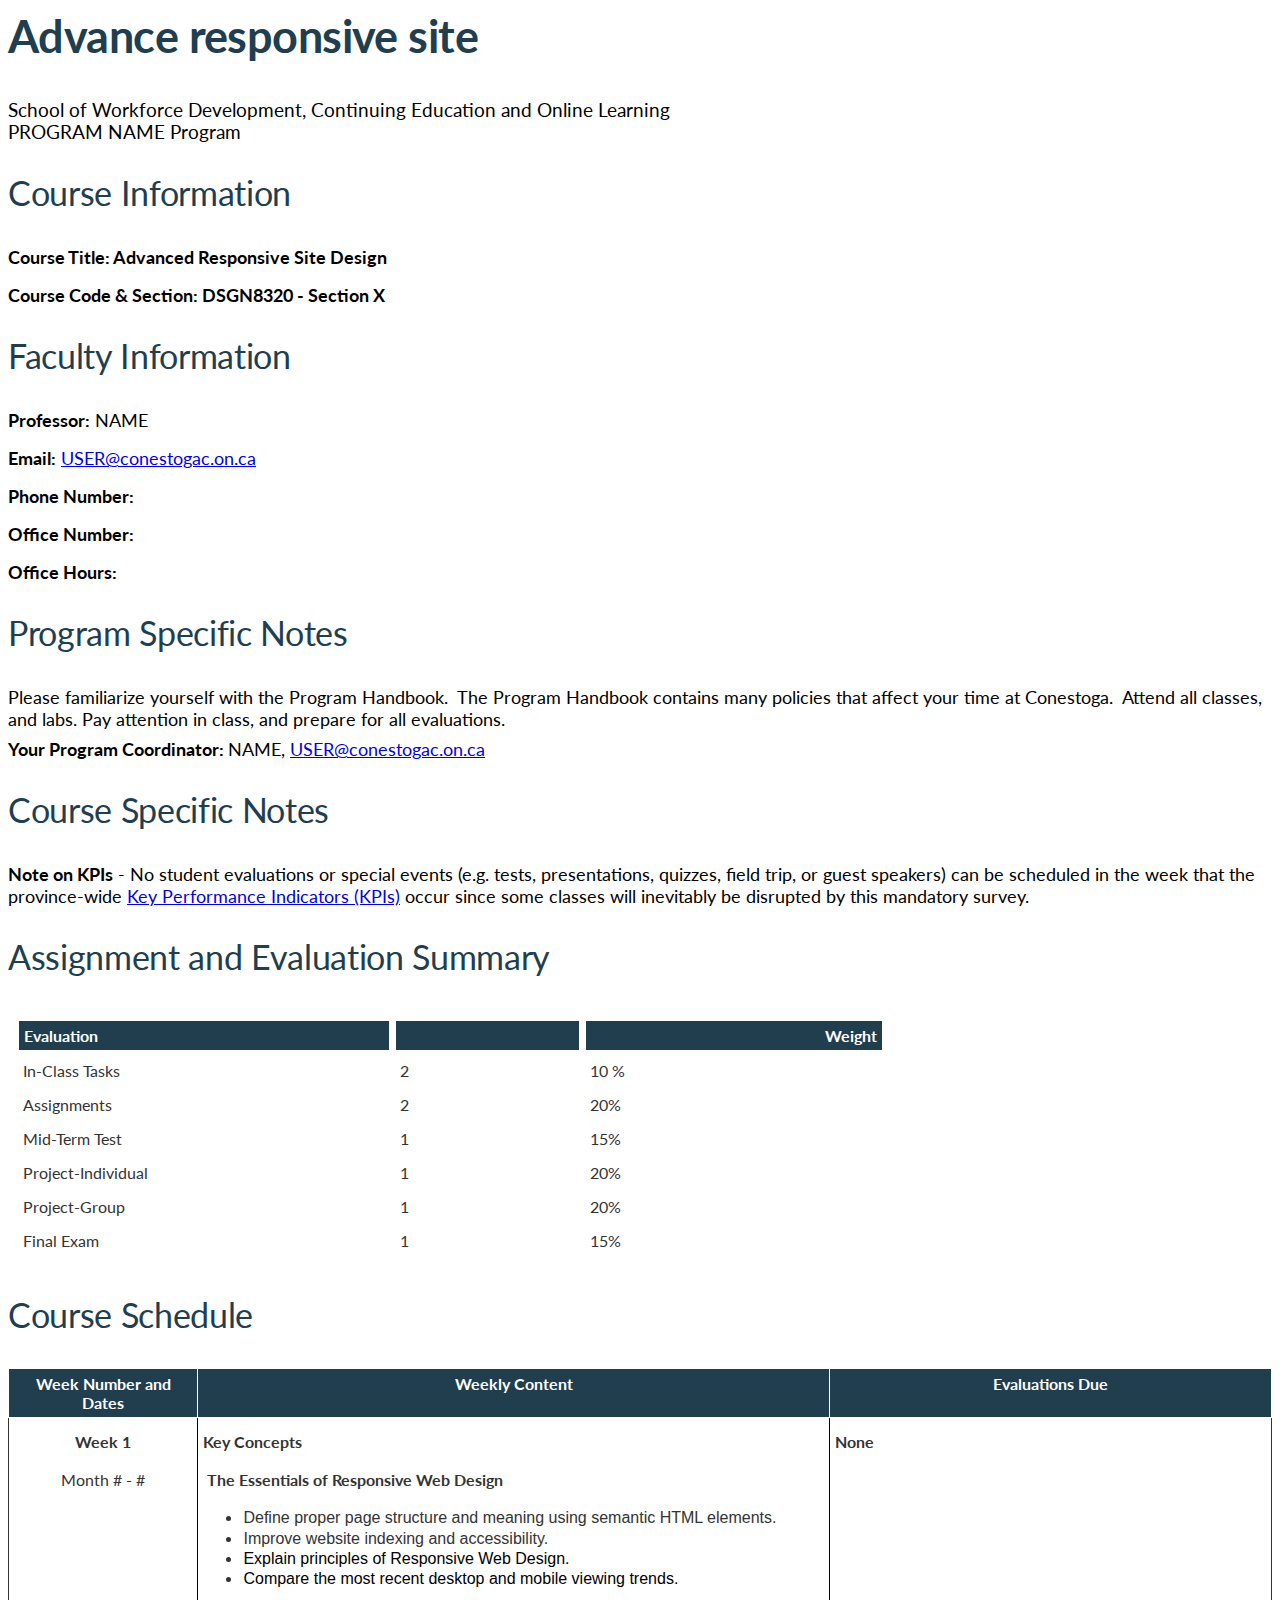
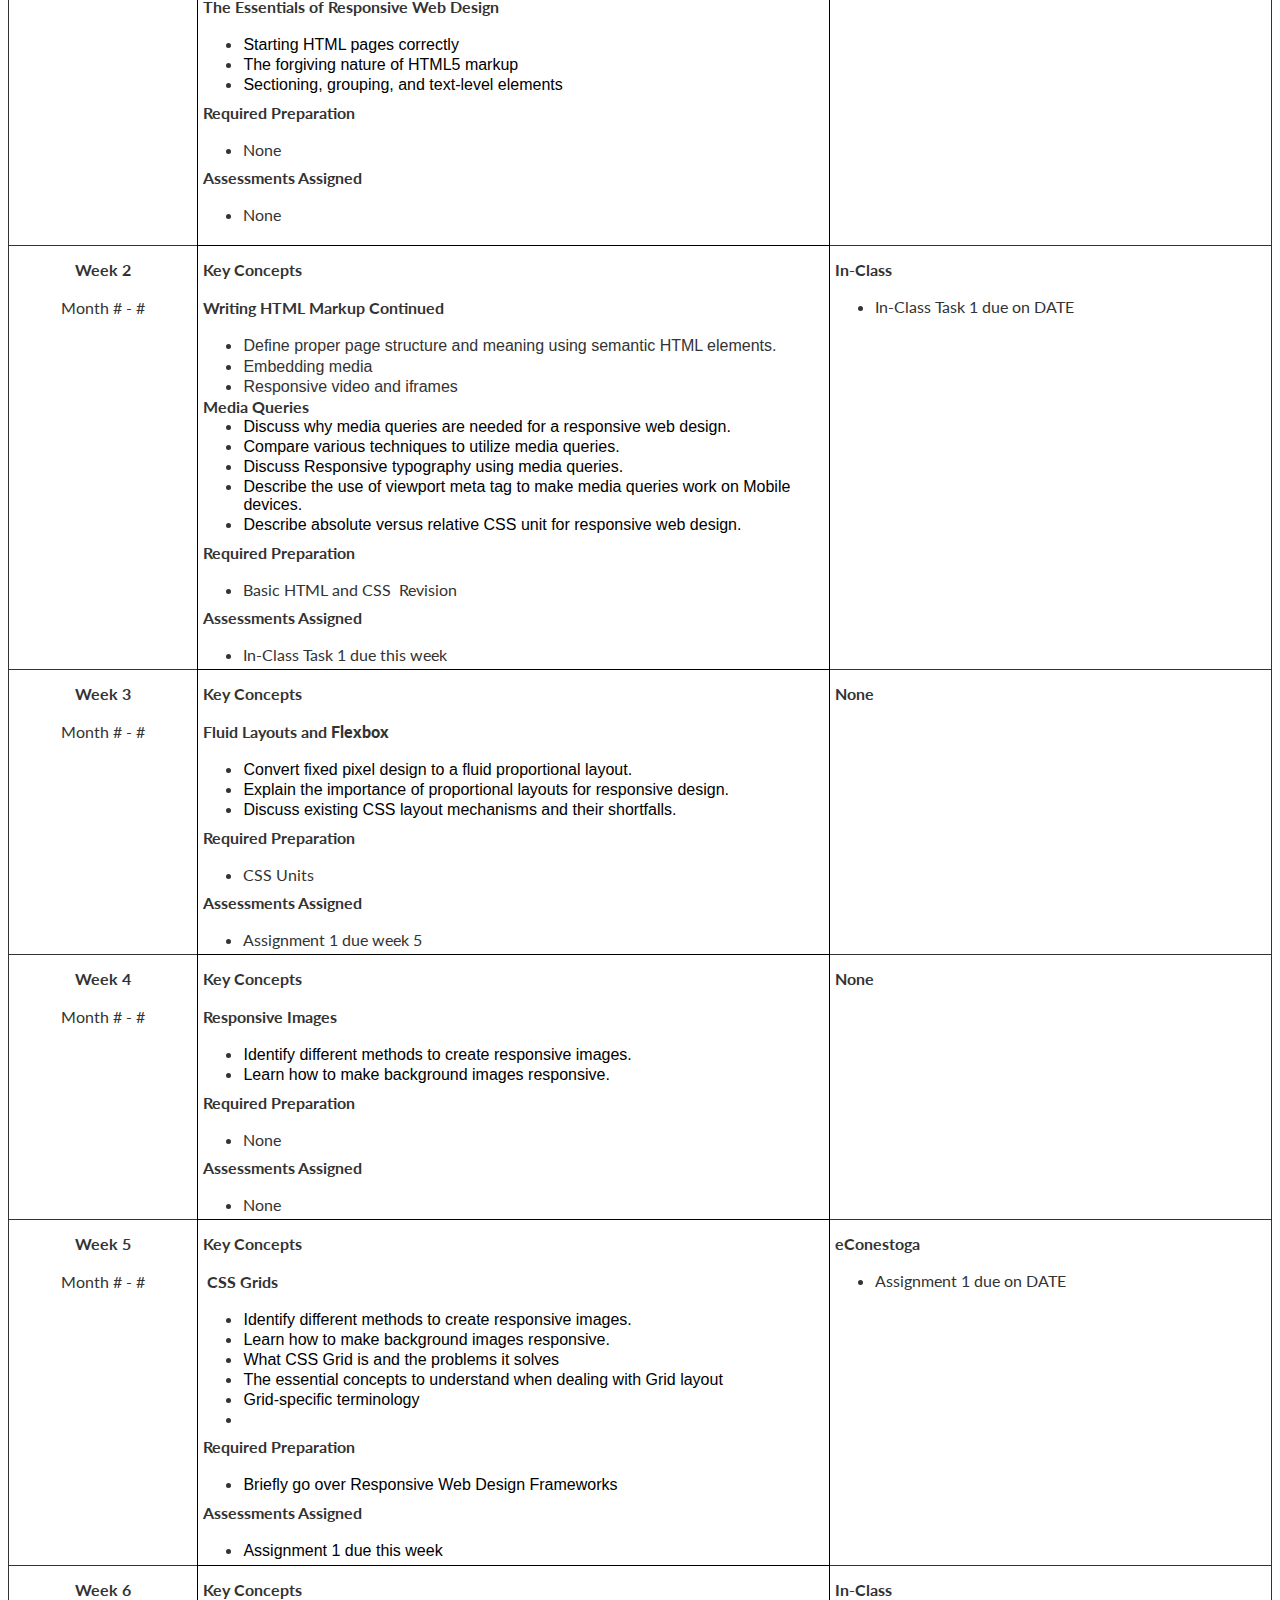
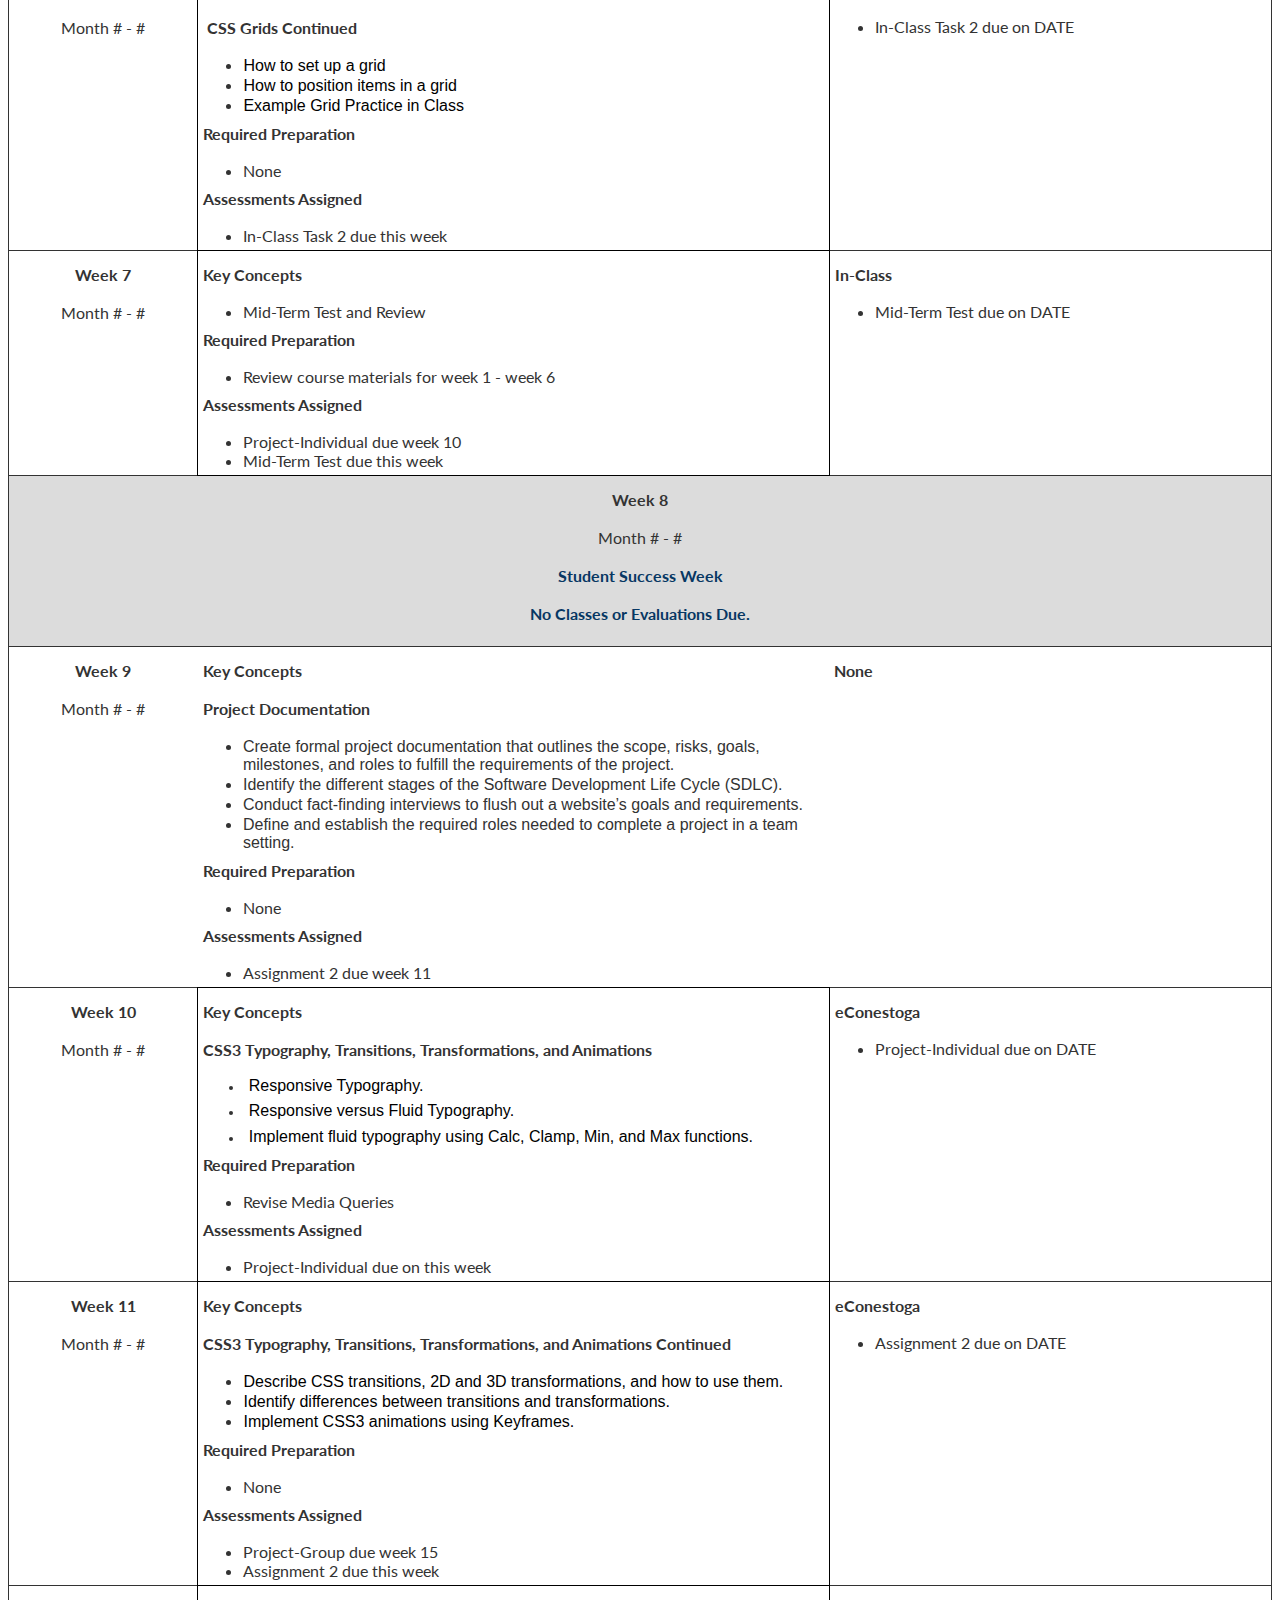
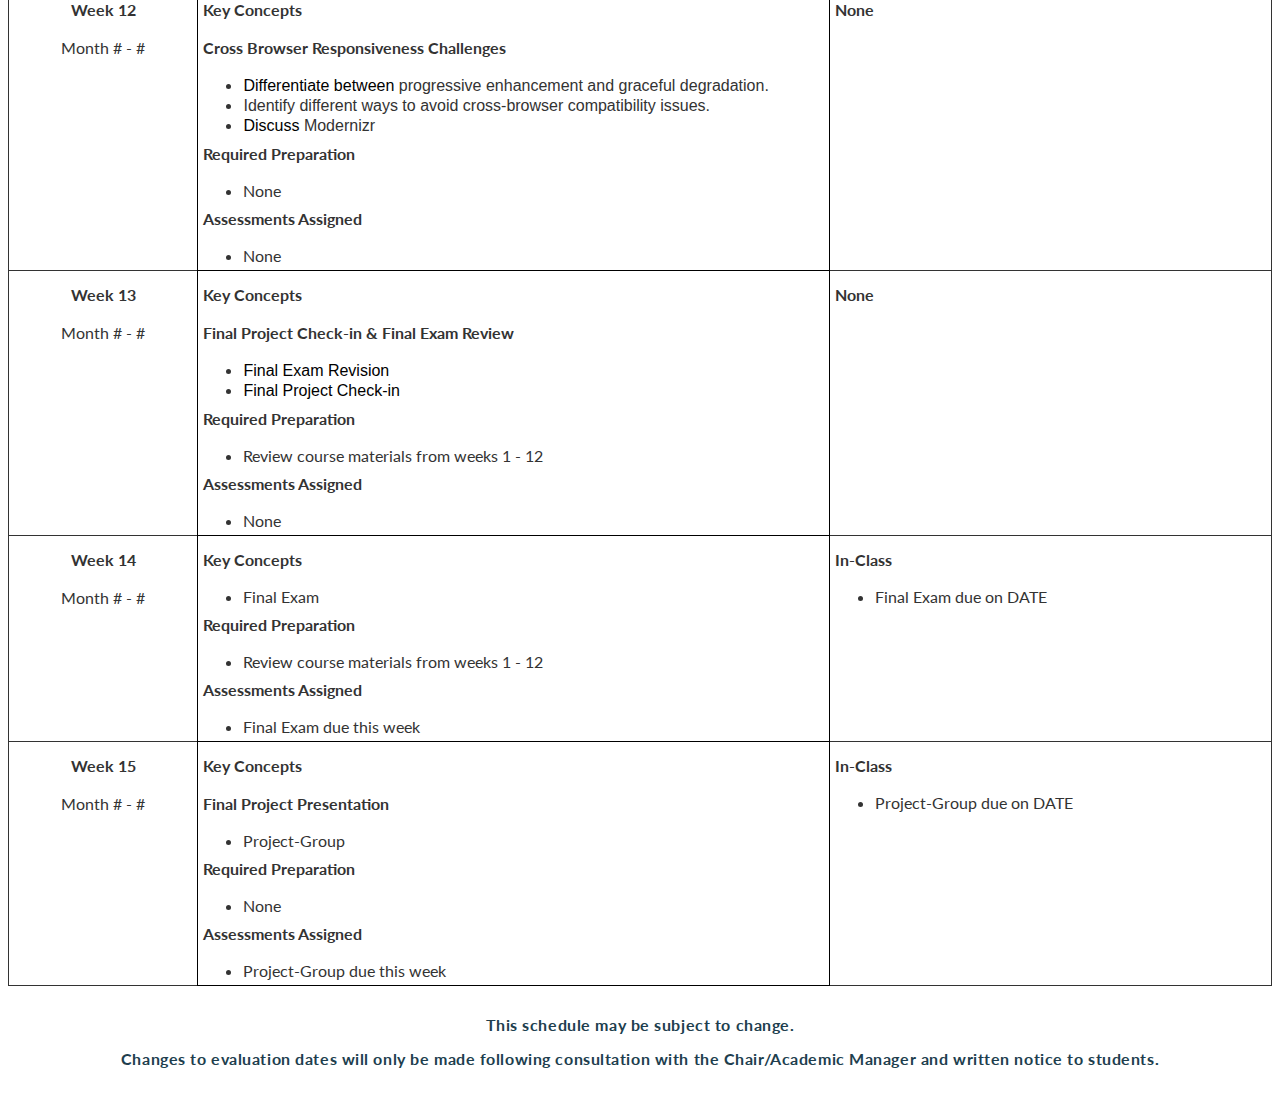
<file: adv responsive site/Instructional Plan/Instructional Plan Template.html>
﻿<html><head lang="en">
<link rel="stylesheet" type="text/css" href="../css/InstructionalPlanV6.css">
	<title>Instructional Plan</title>
<link rel="stylesheet" href="https://s.brightspace.com/lib/fonts/0.5.0/fonts.css"></head>
<body>
<div id="container">
<div id="header">
<h1><span style="font-family: lato, sans-serif;"><b>Advance responsive site</b></span></h1>
<p><span style="font-size: 14pt;">School of Workforce Development, Continuing Education and Online Learning</span><br><span style="font-size: 14pt;">PROGRAM NAME Program</span></p>
<h2>Course Information</h2>
<p><strong>Course Title: Advanced Responsive Site Design</strong></p>
<p><strong>Course Code &amp; Section: DSGN8320 - Section X</strong></p>
<h2>Faculty Information</h2>
<p><strong>Professor:</strong> NAME</p>
<p><strong>Email:</strong> <a href="mailto:USER@conestogac.on.ca">USER@conestogac.on.ca</a></p>
<p><strong>Phone Number:</strong>&nbsp;</p>
<p><strong>Office Number:</strong>&nbsp;</p>
<p><strong>Office Hours:</strong>&nbsp;</p>
<h2>Program Specific Notes</h2>
Please familiarize yourself with the Program Handbook. &nbsp;The Program Handbook contains many policies that affect your time at Conestoga.&nbsp; Attend all classes, and labs. Pay attention in class, and prepare for all evaluations.</div>
<div>
<p><strong>Your Program Coordinator: </strong>NAME, <a href="mailto:USER@conestogac.on.ca">USER@conestogac.on.ca</a></p>
<h2>Course Specific Notes&nbsp;</h2>
<p><strong>Note on KPIs</strong>&nbsp;- No student evaluations or special events (e.g. tests, presentations, quizzes, field trip, or guest speakers) can be scheduled in the week that the province-wide&nbsp;<a href="http://www.conestogac.on.ca/research/institutional/index.jsp" target="_blank" rel="noopener noreferrer">Key Performance Indicators (KPIs)</a>&nbsp;occur since some classes will inevitably be disrupted by this mandatory survey.</p>
<h2>Assignment and Evaluation Summary</h2>
<table summary="The first colum of this table will specificy the assessment type and quantity. The second column of this table will specify the weight of each assessment type." style="width: 70%; border-collapse: separate; border-spacing: 5px; border-style: none; height: 95px;" cellspacing="5px" cellpadding="10px">
<tbody>
<tr style="height: 19px;">
<th class="th1" style="text-align: left; width: 12.5%; height: 19px;">Evaluation</th>
<th style="text-align: left; width: 6.25%;"></th>
<th class="th1" style="text-align: right; width: 10%; height: 19px;">Weight</th>
</tr>
<tr style="height: 19px;">
<td style="text-align: left; width: 12.5%; height: 19px;">In-Class Tasks</td>
<td style="text-align: left; width: 6.25%;">2</td>
<td style="height: 19px; width: 10%; text-align: left;">10 %</td>
</tr>
<tr style="height: 19px;">
<td style="text-align: left; width: 12.5%; height: 19px;">Assignments</td>
<td style="text-align: left; width: 6.25%;">2</td>
<td style="width: 10%; height: 19px; text-align: left;">20%</td>
</tr>
<tr style="height: 19px;">
<td style="text-align: left; width: 12.5%; height: 19px;">Mid-Term Test</td>
<td style="text-align: left; width: 6.25%;">1</td>
<td style="width: 10%; height: 19px; text-align: left;">15%</td>
</tr>
<tr style="height: 19px;">
<td style="width: 12.5%; height: 19px; text-align: left;">Project-Individual</td>
<td style="width: 6.25%; text-align: left;">1</td>
<td style="width: 10%; height: 19px; text-align: left;">20%</td>
</tr>
<tr>
<td style="width: 12.5%; text-align: left;">Project-Group</td>
<td style="width: 6.25%; text-align: left;">1</td>
<td style="width: 10%; text-align: left;">20%</td>
</tr>
<tr>
<td style="width: 12.5%; text-align: left;">Final Exam</td>
<td style="width: 6.25%; text-align: left;">1</td>
<td style="width: 10%; text-align: left;">15%</td>
</tr>
</tbody>
</table>
<h2>Course Schedule</h2>
<table summary="The first colum of this table will specificy the assessment type and quantity. The second column of this table will specify the weight of each assessment type." class="table-responseive" style="width: 100%;" cell-padding:="" 5px="" cellpadding="10">
<tbody>
<tr>
<th style="text-align: center; width: 15%;">Week Number and Dates</th>
<th style="text-align: center; width: 50%;">Weekly Content</th>
<th style="text-align: center; width: 45%;">Evaluations Due</th>
</tr>
<tr>
<td style="width: 15%;">
<p style="text-align: center;"><strong>Week 1</strong></p>
<p style="text-align: center;">Month # - #</p>
</td>
<td style="vertical-align: top; border: 1px solid #000000; width: 50%;">
<p><strong>Key Concepts</strong></p>
<p><strong>&nbsp;The Essentials of Responsive Web Design</strong></p>
<ul>
<li><span style="font-size: 12.0pt; line-height: 115%; font-family: Arial, sans-serif;">Define proper page structure and meaning using semantic HTML elements.</span></li>
<li><span style="font-size: 12.0pt; line-height: 115%; font-family: Arial, sans-serif;">Improve website indexing and accessibility.</span></li>
<li><span style="font-size: 12.0pt; line-height: 115%; font-family: Arial, sans-serif; color: black;">Explain principles of Responsive Web Design.</span></li>
<li><span style="font-size: 12.0pt; font-family: Arial, sans-serif; color: black;">Compare the most recent desktop and mobile viewing trends.</span><span style="font-size: 12.0pt; font-family: Arial, sans-serif; color: black;"><strong></strong></span><span style="font-size: 12.0pt; font-family: Arial, sans-serif; color: black;"></span></li>
</ul>
<p><strong>The Essentials of Responsive Web Design</strong></p>
<ul>
<li><span style="font-size: 12.0pt; font-family: Arial, sans-serif; color: black;">Starting HTML pages correctly</span></li>
<li><span style="font-size: 12.0pt; font-family: Arial, sans-serif; color: black;">The forgiving nature of HTML5 markup</span></li>
<li><span style="font-size: 12.0pt; font-family: Arial, sans-serif; color: black;">Sectioning, grouping, and text-level elements</span></li>
</ul>
<p><strong>Required Preparation</strong></p>
<ul>
<li>None</li>
</ul>
<p><strong>Assessments Assigned</strong></p>
<ul>
<li>None</li>
</ul>
<p><strong></strong></p>
</td>
<td style="width: 45%;">
<p><strong>None</strong></p>
</td>
</tr>
<tr>
<td style="width: 15%;">
<p style="text-align: center;"><strong>Week 2</strong></p>
<p style="text-align: center;">Month # - #</p>
</td>
<td style="vertical-align: top; border: 1px solid #000000; width: 50%;">
<p><strong>Key Concepts</strong></p>
<p><strong>Writing HTML Markup Continued</strong></p>
<ul>
<li><span style="font-size: 12pt; line-height: 115%; font-family: Arial, sans-serif;">Define proper page structure and meaning using semantic HTML elements.</span></li>
<li><span style="font-size: 12pt; line-height: 115%; font-family: Arial, sans-serif;">Embedding media</span></li>
<li><span style="font-size: 12pt; line-height: 115%; font-family: Arial, sans-serif;">Responsive video and iframes</span></li>
</ul>
<div></div>
<div style="text-align: left;"><strong>Media Queries</strong></div>
<div style="text-align: left;"><strong></strong></div>
<ul>
<li><span style="font-size: 12.0pt; font-family: Arial, sans-serif; color: black;">Discuss why media queries</span><span style="font-size: 12.0pt; font-family: Arial, sans-serif; color: black;"> are needed for a responsive web design.</span></li>
<li><span style="font-size: 12.0pt; font-family: Arial, sans-serif; color: black;">Compare various techniques to utilize media queries.</span></li>
<li><span style="font-size: 12.0pt; font-family: Arial, sans-serif; color: black;">Discuss Responsive typography using media queries.</span></li>
<li><span style="font-size: 12.0pt; font-family: Arial, sans-serif; color: black;">Describe the use of viewport meta tag to make media queries work on Mobile devices.</span></li>
<li><span style="font-size: 12.0pt; font-family: Arial, sans-serif; color: black;">Describe absolute versus relative CSS unit for responsive web design.</span></li>
</ul>
<p><strong>Required Preparation</strong></p>
<ul>
<li>Basic HTML and CSS&nbsp; Revision</li>
</ul>
<p><strong>Assessments Assigned</strong></p>
<ul>
<li>In-Class Task 1 due this week</li>
</ul>
</td>
<td style="width: 45%;">
<p><strong>In-Class</strong></p>
<ul>
<li>In-Class Task 1 due on DATE</li>
</ul>
<ul></ul>
</td>
</tr>
<tr>
<td style="width: 15%;">
<p style="text-align: center;"><strong>Week 3</strong></p>
<p style="text-align: center;">Month # - #</p>
</td>
<td style="vertical-align: top; border: 1px solid #000000; width: 50%;">
<p><strong>Key Concepts</strong></p>
<p><strong>Fluid Layouts and <span style="font-family: lato, sans-serif;"><b>Flexbox</b></span></strong></p>
<ul>
<li><span style="font-size: 12.0pt; font-family: Arial, sans-serif; color: black;">Convert fixed pixel design to a fluid proportional layout.</span></li>
<li><span style="font-size: 12.0pt; font-family: Arial, sans-serif; color: black;">Explain the importance of proportional layouts for responsive design.</span></li>
<li><span style="font-size: 12.0pt; font-family: Arial, sans-serif; color: black;">Discuss existing CSS layout mechanisms and their shortfalls.</span></li>
</ul>
<p><strong>Required Preparation</strong></p>
<ul>
<li>CSS Units</li>
</ul>
<p><strong>Assessments Assigned</strong></p>
<ul>
<li>Assignment 1 due week 5</li>
</ul>
</td>
<td style="width: 45%;">
<p><strong>None</strong></p>
</td>
</tr>
<tr>
<td style="width: 15%;">
<p style="text-align: center;"><strong>Week 4</strong></p>
<p style="text-align: center;">Month # - #</p>
</td>
<td style="vertical-align: top; border: 1px solid #000000; width: 50%;">
<p><strong>Key Concepts</strong></p>
<p><span style="font-family: lato, sans-serif;"><b>Responsive Images</b></span></p>
<ul>
<li><span style="font-size: 12pt; font-family: Arial, sans-serif; color: black;">Identify different methods to create responsive images.</span></li>
<li><span style="font-size: 12pt; font-family: Arial, sans-serif; color: black;">Learn how to make background images responsive.</span></li>
</ul>
<p><strong>Required Preparation</strong></p>
<ul>
<li>None</li>
</ul>
<p><strong>Assessments Assigned</strong></p>
<ul>
<li>None</li>
</ul>
</td>
<td style="width: 45%;">
<p><strong>None</strong></p>
</td>
</tr>
<tr>
<td style="width: 15%;">
<p style="text-align: center;"><strong>Week 5</strong></p>
<p style="text-align: center;">Month # - #</p>
</td>
<td style="vertical-align: top; border: 1px solid #000000; width: 50%;">
<p><strong>Key Concepts</strong></p>
<p><strong>&nbsp;CSS Grids</strong></p>
<ul>
<li><span style="font-size: 12.0pt; font-family: Arial, sans-serif; color: black;">Identify different methods to create responsive images.</span></li>
<li><span style="font-size: 12.0pt; font-family: Arial, sans-serif; color: black;">Learn how to make background images responsive.</span></li>
<li><span style="font-size: 12.0pt; font-family: Arial, sans-serif; color: black;">What CSS Grid is and the problems it solves</span></li>
<li><span style="font-size: 12.0pt; font-family: Arial, sans-serif; color: black;">The essential concepts to understand when dealing with Grid layout</span></li>
<li><span style="font-size: 12.0pt; font-family: Arial, sans-serif; color: black;">Grid-specific terminology</span></li>
<li></li>
</ul>
<p><strong>Required Preparation</strong></p>
<ul>
<li><span style="font-size: 12pt; font-family: Arial, sans-serif; color: black;">Briefly go over Responsive Web Design Frameworks</span></li>
</ul>
<ul></ul>
<p><strong>Assessments Assigned</strong></p>
<ul>
<li><span style="font-size: 12pt; font-family: Arial, sans-serif; color: black;">Assignment 1 due this week</span></li>
</ul>
<ul></ul>
</td>
<td style="width: 45%;">
<p><strong>eConestoga</strong></p>
<ul>
<li>Assignment 1 due on DATE</li>
</ul>
</td>
</tr>
<tr>
<td style="width: 15%;">
<p style="text-align: center;"><strong>Week 6</strong></p>
<p style="text-align: center;">Month # - #</p>
</td>
<td style="vertical-align: top; border: 1px solid #000000; width: 50%;">
<p><strong>Key Concepts</strong></p>
<p><strong>&nbsp;CSS Grids Continued</strong></p>
<ul>
<li><span style="font-size: 12pt; font-family: Arial, sans-serif; color: black;">How to set up a grid</span></li>
<li><span style="font-size: 12pt; font-family: Arial, sans-serif; color: black;">How to position items in a grid</span></li>
<li><span style="font-size: 12.0pt; font-family: Arial, sans-serif; color: black;"><span style="font-size: 12.0pt; font-family: Arial, sans-serif; color: black;">Example Grid Practice in Class</span></span></li>
</ul>
<p><strong>Required Preparation</strong></p>
<ul>
<li>None&nbsp;</li>
</ul>
<p><strong>Assessments Assigned</strong></p>
<ul>
<li>In-Class Task 2 due this week</li>
</ul>
</td>
<td style="width: 45%;">
<p><strong>In-Class</strong></p>
<ul>
<li>In-Class Task 2 due on DATE</li>
</ul>
<ul></ul>
</td>
</tr>
<tr>
<td style="width: 15%;">
<p style="text-align: center;"><strong>Week 7</strong></p>
<p style="text-align: center;">Month # - #</p>
</td>
<td style="vertical-align: top; border: 1px solid #000000; width: 50%;">
<p><strong>Key Concepts</strong><strong></strong></p>
<ul>
<li>Mid-Term Test and Review</li>
</ul>
<p><strong>Required Preparation</strong></p>
<ul>
<li>Review course materials for week 1 - week 6</li>
</ul>
<p><strong>Assessments Assigned</strong></p>
<ul>
<li>Project-Individual due week 10</li>
<li>Mid-Term Test due this week</li>
</ul>
</td>
<td style="width: 45%;">
<p><strong>In-Class</strong></p>
<ul>
<li>Mid-Term Test due on DATE</li>
</ul>
</td>
</tr>
<tr>
<td colspan="3" style="background-color: #dcdcdc; vertical-align: top; width: 110%;">
<p style="text-align: center;"><strong>Week 8</strong></p>
<p style="text-align: center;">Month # - #</p>
<p style="text-align: center;"><span style="color: #073763;"><strong>Student Success Week</strong></span></p>
<p style="text-align: center;"><span style="color: #073763;"><strong>No Classes or Evaluations Due.</strong></span></p>
</td>
</tr>
<tr>
<td style="width: 15%;">
<p style="text-align: center;"><strong>Week 9</strong></p>
<p style="text-align: center;">Month # - #</p>
</td>
<td style="vertical-align: top; border-width: 1px; border-image: initial; width: 50%;">
<p><strong>Key Concepts</strong><strong></strong></p>
<p><strong>Project Documentation</strong></p>
<ul>
<li><span style="font-family: Arial, sans-serif;">Create formal project documentation that outlines the scope, risks, goals, milestones, and roles to fulfill the requirements of the project.</span></li>
<li><span style="font-family: Arial, sans-serif;">Identify the different stages of the Software Development Life Cycle (SDLC).</span></li>
<li><span style="font-family: Arial, sans-serif;">Conduct fact-finding interviews to flush out a website’s goals and requirements. </span></li>
<li><span style="font-family: Arial, sans-serif;">Define and establish the required roles needed to complete a project in a team setting.</span><span style="font-family: Arial, sans-serif;"></span></li>
</ul>
<p><strong>Required Preparation</strong></p>
<ul>
<li>None</li>
</ul>
<p><strong>Assessments Assigned</strong></p>
<ul>
<li>Assignment 2 due week 11</li>
</ul>
</td>
<td style="width: 45%;">
<p><strong>None</strong></p>
</td>
</tr>
<tr>
<td style="width: 15%;">
<p style="text-align: center;"><strong>Week 10</strong></p>
<p style="text-align: center;">Month # - #</p>
</td>
<td style="vertical-align: top; border: 1px solid #000000; width: 50%;">
<p><strong>Key Concepts</strong></p>
<p><strong>CSS3 Typography, Transitions, Transformations, and Animations</strong></p>
<ul style="margin-top: 5.65pt; margin-bottom: 0.0001pt;">
<li style="margin: 5.65pt 0cm 0.0001pt 0px; font-size: 9pt; font-family: 'Times New Roman', serif; text-indent: 5.33335px;"><span style="font-size: 12.0pt; font-family: Arial, sans-serif; color: black;">Responsive Typography.</span></li>
<li style="margin: 5.65pt 0cm 0.0001pt 0px; font-size: 9pt; font-family: 'Times New Roman', serif; text-indent: 5.33335px;"><span style="font-size: 12.0pt; font-family: Arial, sans-serif; color: black;">Responsive versus Fluid Typography.</span></li>
<li style="margin: 5.65pt 0cm 0.0001pt 0px; font-size: 9pt; font-family: 'Times New Roman', serif; text-indent: 5.33335px;"><span style="font-size: 12.0pt; font-family: Arial, sans-serif; color: black;">Implement fluid typography using Calc, Clamp, Min, and Max functions.</span></li>
</ul>
<p><strong>Required Preparation</strong></p>
<ul>
<li>Revise Media Queries</li>
</ul>
<p><strong>Assessments Assigned</strong></p>
<ul>
<li>Project-Individual due on this week</li>
</ul>
</td>
<td style="width: 45%;">
<p><strong>eConestoga</strong></p>
<ul>
<li>Project-Individual due on DATE</li>
</ul>
</td>
</tr>
<tr>
<td style="width: 15%;">
<p style="text-align: center;"><strong>Week 11</strong></p>
<p style="text-align: center;">Month # - #</p>
</td>
<td style="vertical-align: top; border: 1px solid #000000; width: 50%;">
<p><strong>Key Concepts</strong></p>
<p><strong>CSS3 Typography, Transitions, Transformations, and Animations Continued</strong></p>
<ul>
<li><span style="font-size: 12.0pt; font-family: Arial, sans-serif; color: black;">Describe CSS transitions, 2D and 3D transformations, and how to use them.</span></li>
<li><span style="font-size: 12.0pt; font-family: Arial, sans-serif; color: black;">Identify differences between transitions and transformations.</span></li>
<li><span style="font-size: 12.0pt; font-family: Arial, sans-serif; color: black;">Implement CSS3 animations using Keyframes.</span></li>
</ul>
<p><strong>Required Preparation</strong></p>
<ul>
<li>None</li>
</ul>
<p><strong>Assessments Assigned</strong></p>
<ul>
<li>Project-Group due week 15</li>
<li>Assignment 2 due this week</li>
</ul>
</td>
<td style="width: 45%;">
<p><strong>eConestoga</strong></p>
<ul>
<li>Assignment 2 due on DATE</li>
</ul>
</td>
</tr>
<tr>
<td style="width: 15%;">
<p style="text-align: center;"><strong>Week 12</strong></p>
<p style="text-align: center;">Month # - #</p>
</td>
<td style="vertical-align: top; border: 1px solid #000000; width: 50%;">
<p><strong>Key Concepts</strong></p>
<p><strong>Cross Browser Responsiveness Challenges</strong></p>
<ul>
<li><span style="font-size: 12pt; font-family: Arial, sans-serif; color: black;">Differentiate between </span><span style="font-size: 12pt; font-family: Arial, sans-serif;">progressive enhancement and graceful degradation.</span></li>
<li><span style="font-size: 12pt; font-family: Arial, sans-serif;">Identify different ways to avoid cross-browser compatibility issues.</span></li>
<li><span style="font-size: 12pt; font-family: Arial, sans-serif; color: black;">Discuss </span><span style="font-size: 12pt; font-family: Arial, sans-serif;">Modernizr&nbsp;</span></li>
</ul>
<p><strong>Required Preparation</strong></p>
<ul>
<li>None</li>
</ul>
<p><strong>Assessments Assigned</strong></p>
<ul>
<li>None</li>
</ul>
</td>
<td style="width: 45%;">
<p><strong>None</strong></p>
</td>
</tr>
<tr>
<td style="width: 15%;">
<p style="text-align: center;"><strong>Week 13</strong></p>
<p style="text-align: center;">Month # - #</p>
</td>
<td style="vertical-align: top; border: 1px solid #000000; width: 50%;">
<p><strong>Key Concepts</strong></p>
<p><strong>Final Project Check-in &amp; Final Exam Review</strong></p>
<ul>
<li><span style="color: #000000; font-family: Arial, sans-serif;"><span style="font-size: 16px;">Final Exam Revision</span></span></li>
<li><span style="color: #000000; font-family: Arial, sans-serif;"><span style="font-size: 16px;">Final Project Check-in</span></span></li>
</ul>
<p><strong>Required Preparation</strong></p>
<ul>
<li>Review course materials from weeks 1 - 12</li>
</ul>
<p><strong>Assessments Assigned</strong></p>
<ul>
<li>None</li>
</ul>
</td>
<td style="width: 45%;">
<p><strong>None</strong></p>
</td>
</tr>
<tr>
<td style="width: 15%;">
<p style="text-align: center;"><strong>Week 14</strong></p>
<p style="text-align: center;">Month # - #</p>
</td>
<td style="vertical-align: top; border: 1px solid #000000; width: 50%;">
<p><strong>Key Concepts</strong></p>
<ul>
<li>Final Exam</li>
</ul>
<p><strong>Required Preparation</strong></p>
<ul>
<li>Review course materials from weeks 1 - 12</li>
</ul>
<p><strong>Assessments Assigned</strong></p>
<ul>
<li>Final Exam due this week</li>
</ul>
</td>
<td style="width: 45%;">
<p><strong>In-Class</strong></p>
<ul>
<li>Final Exam due on DATE</li>
</ul>
</td>
</tr>
<tr>
<td style="width: 15%;">
<p style="text-align: center;"><strong>Week 15</strong></p>
<p style="text-align: center;">Month # - #</p>
</td>
<td style="vertical-align: top; border: 1px solid #000000; width: 50%;">
<p><strong>Key Concepts</strong></p>
<p><strong>Final Project Presentation</strong></p>
<ul>
<li>Project-Group</li>
</ul>
<p><strong>Required Preparation</strong></p>
<ul>
<li>None</li>
</ul>
<p><strong>Assessments Assigned</strong></p>
<ul>
<li>Project-Group due this week</li>
</ul>
</td>
<td style="width: 45%;">
<p><strong>In-Class</strong></p>
<ul>
<li>Project-Group due on DATE</li>
</ul>
</td>
</tr>
</tbody>
</table>
<h3 style="text-align: center;"><span style="font-size: 12pt;">This schedule may be subject to change.<br></span><span style="font-size: 12pt;">Changes to evaluation dates will only be made following consultation with the Chair/Academic Manager and written notice to students.</span></h3>
</div>
</div>
</body></html>
</file>
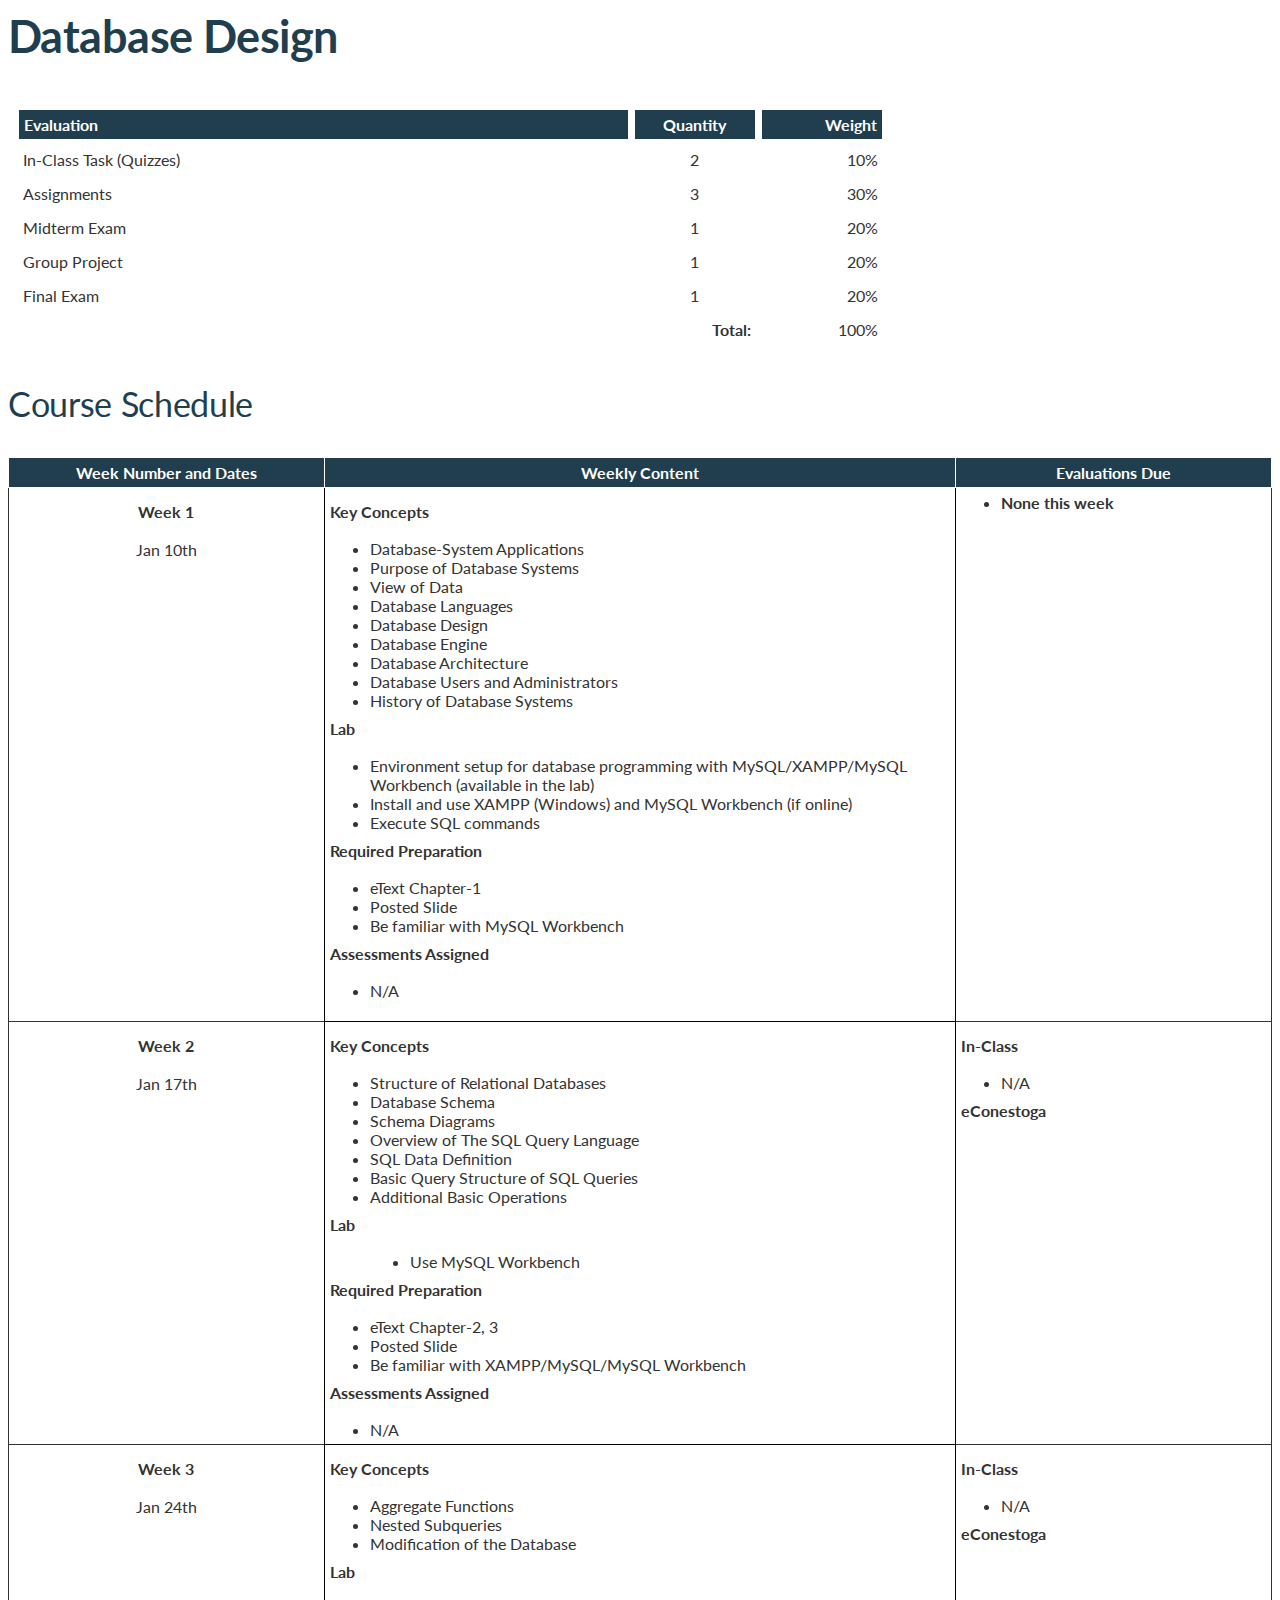
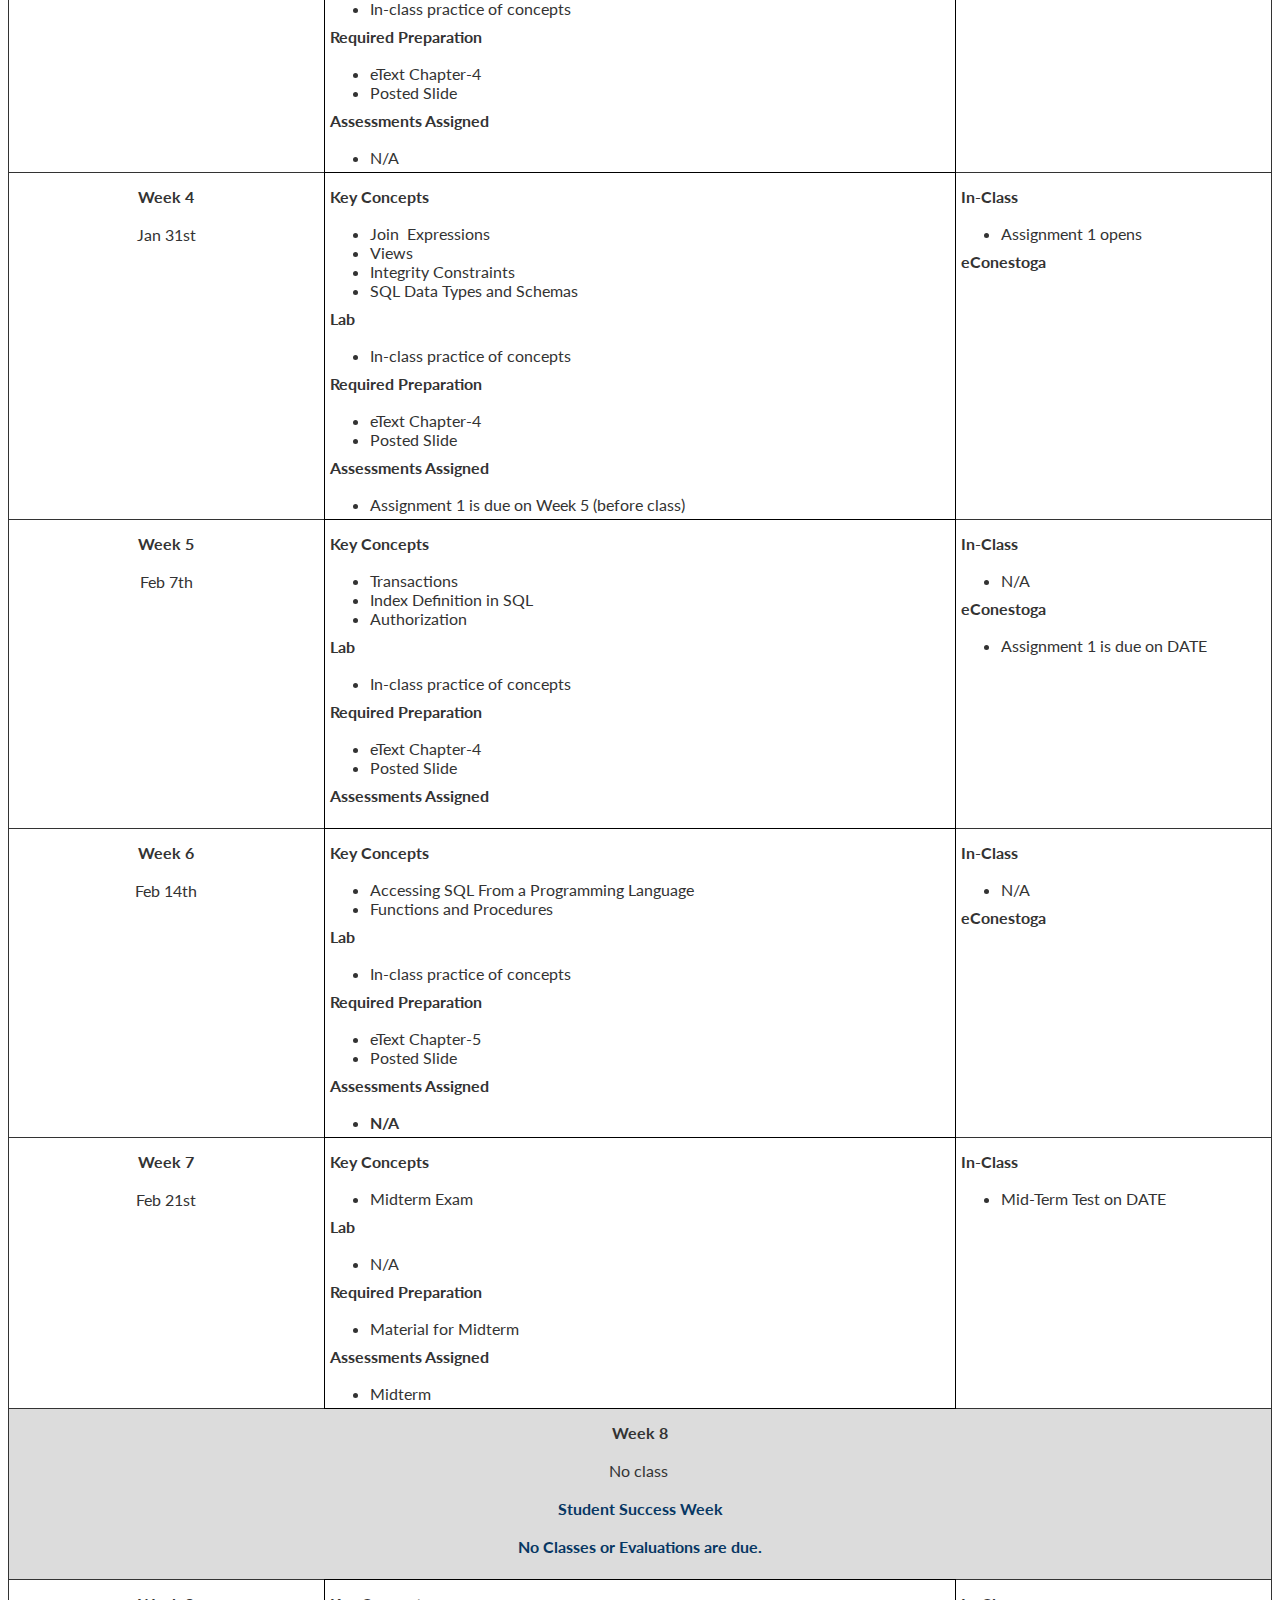
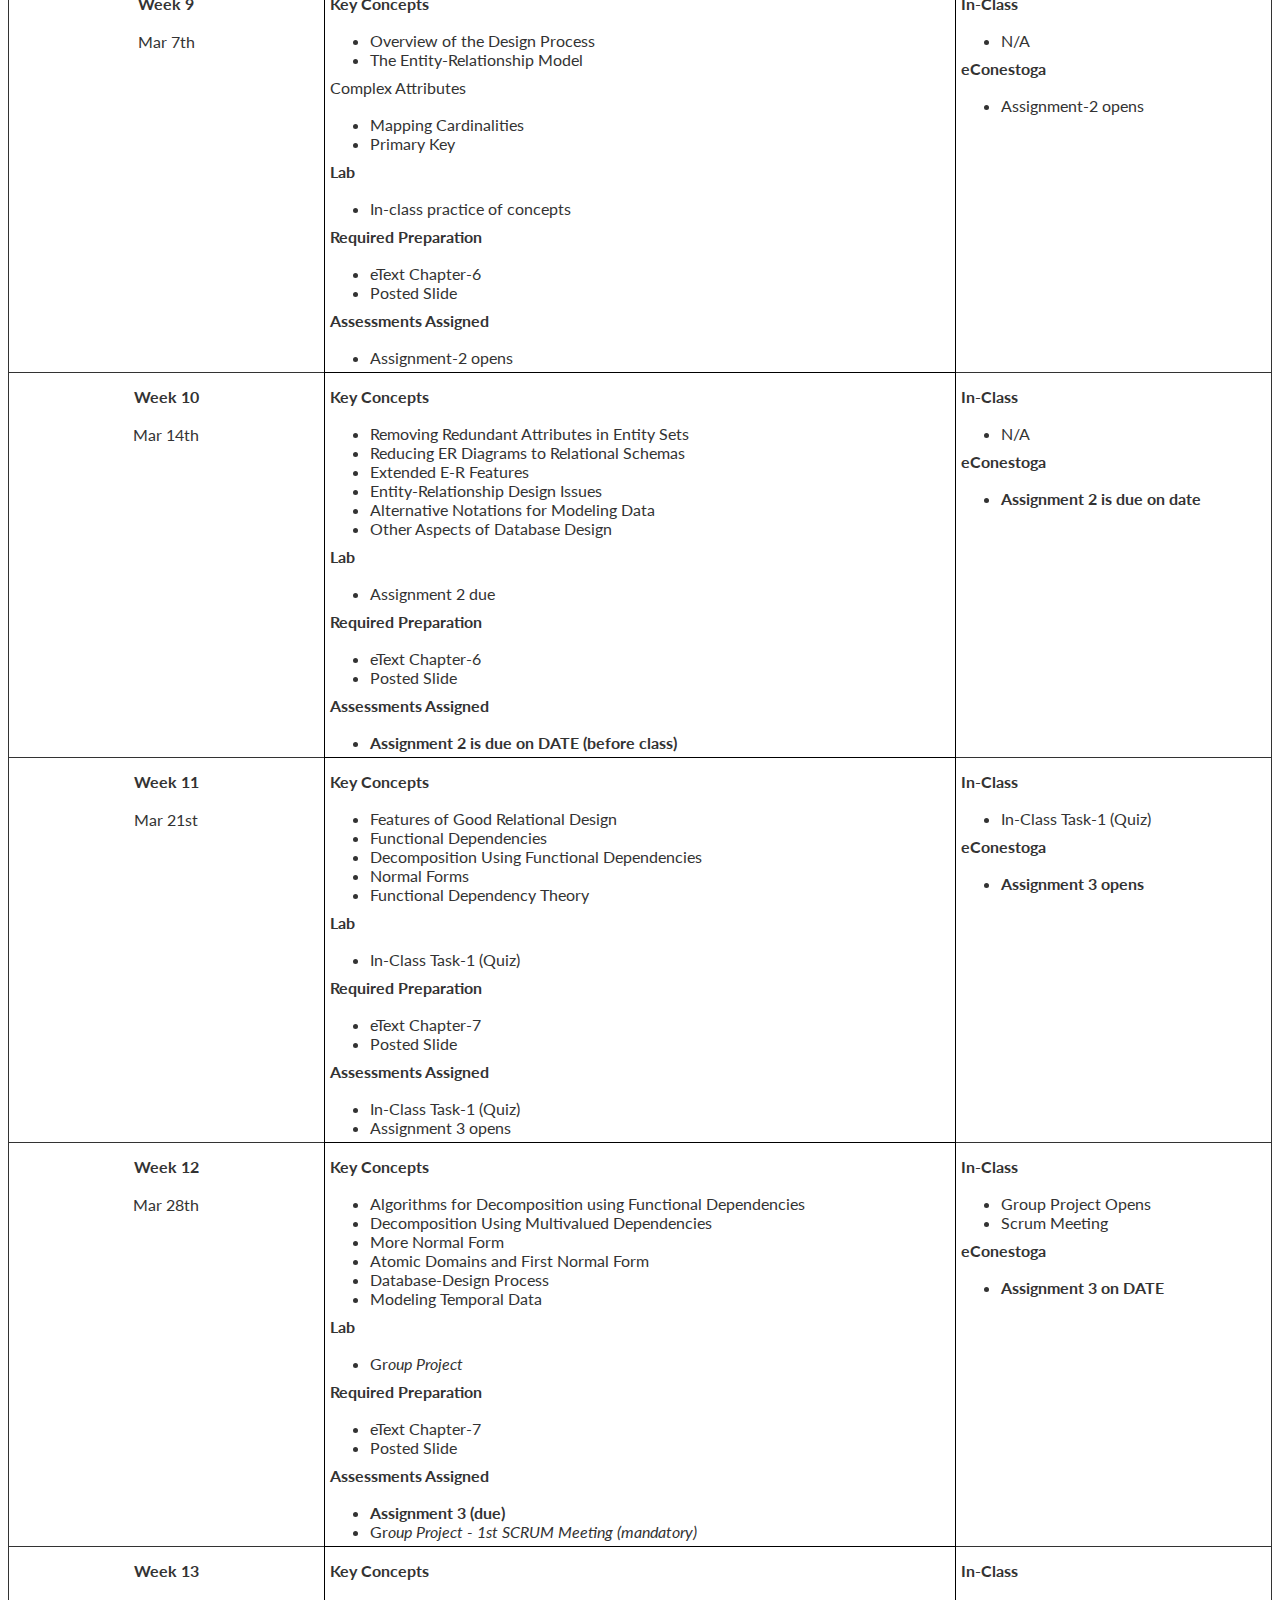
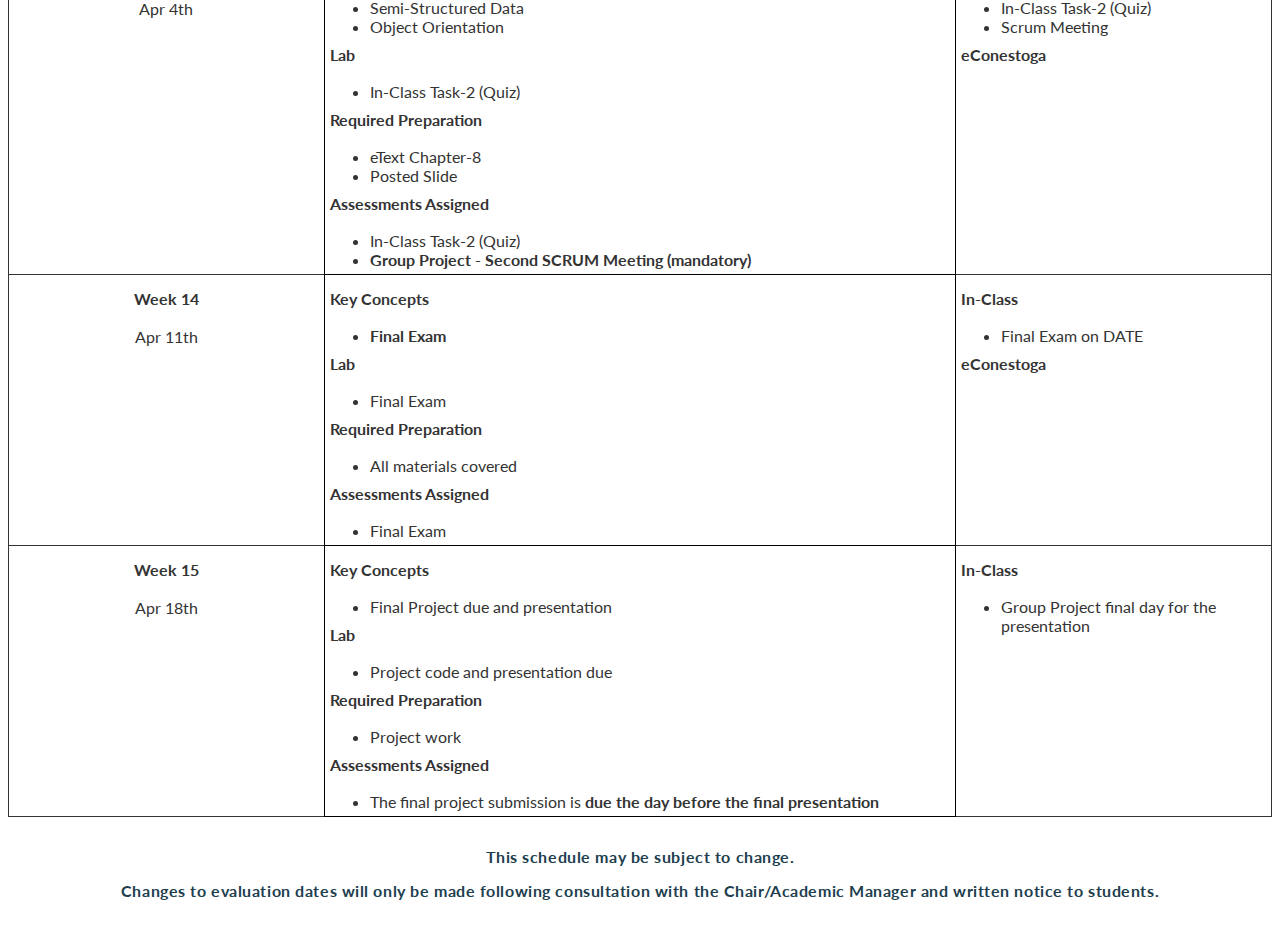
<file: Database/Instructional Plan/Instructional Plan Template.html>
﻿<html><head lang="en">
<link rel="stylesheet" type="text/css" href="../css/InstructionalPlanV6.css">
	<title>Instructional Plan</title>
<link rel="stylesheet" href="https://s.brightspace.com/lib/fonts/0.5.0/fonts.css"></head>
<body>
<div id="container">
<div id="header">
 <h1><span style="font-family: lato, sans-serif;"><b>Database Design</b></span></h1>
<!--<p><span style="font-size: 14pt;">School of Workforce Development, Continuing Education and Online Learning</span><br><span style="font-size: 14pt;">PROGRAM NAME Program</span></p>
<h2>Course Information</h2>
<p><strong>Course Title: Database Design</strong></p>
<p><strong>Course Code &amp; Section: DSGN8300</strong></p>
<h2>Faculty Information</h2>
<p><strong>Professor:</strong> Xxxxxxxxx</p>
<p><strong>Email:</strong> xxxxxxxxxxxxx</p>
<p><strong>Office Hours:</strong> By appointment only</p>
<h2>Program Specific Notes</h2>
Please familiarize yourself with the Program Handbook. &nbsp;The Program Handbook contains many policies that affect your time at Conestoga.&nbsp; Attend all classes and labs. Pay attention in class, and prepare for all evaluations.</div>
<div>
<p><strong>Your Program Coordinator:&nbsp;</strong></p>
<h2>Course Specific Notes&nbsp;</h2>
<p><strong>Note on KPIs</strong>&nbsp;- No student evaluations or special events (e.g. tests, presentations, quizzes, field trip, or guest speakers) can be scheduled in the week that the province-wide&nbsp;<a href="http://www.conestogac.on.ca/research/institutional/index.jsp" target="_blank" rel="noopener noreferrer">Key Performance Indicators (KPIs)</a>&nbsp;occur since some classes will inevitably be disrupted by this mandatory survey.</p>
<h2>Assignment and Evaluation Summary</h2> -->
<table summary="The first colum of this table will specificy the assessment type and quantity. The second column of this table will specify the weight of each assessment type." style="width: 70%; border-collapse: separate; border-spacing: 5px; border-style: none;" cellspacing="5px" cellpadding="10px">
<tbody>
<tr>
<th class="th1" style="text-align: left; width: 50%;">Evaluation</th>
<th class="th1" style="text-align: Center; width: 10%;">Quantity</th>
<th class="th1" style="text-align: right; width: 10%;">Weight</th>
</tr>
<tr>
<td style="text-align: left; width: 50%;">In-Class Task (Quizzes)</td>
<td style="wdith: 20%; text-align: center;">2</td>
<td style="wdith: 20%; text-align: right;">10%</td>
</tr>
<tr>
<td style="text-align: left; width: 50%;">Assignments</td>
<td style="wdith: 10%; text-align: Center;">3</td>
<td style="width: 10%; text-align: right;">30%</td>
</tr>
<tr>
<td style="text-align: left; width: 50%;">Midterm Exam</td>
<td style="wdith: 10%; text-align: center;">1</td>
<td style="width: 10%; text-align: right;">20%</td>
</tr>
<tr>
<td style="text-align: left; width: 50%;">Group Project</td>
<td style="text-align: center;">1</td>
<td style="width: 10%; text-align: right;">20%</td>
</tr>
<tr>
<td style="text-align: left; width: 50%;">Final Exam</td>
<td style="text-align: center;">1</td>
<td style="width: 10%; text-align: right;">20%</td>
</tr>
<tr>
<td style="width: 50%; text-align: right;"></td>
<td style="width: 10%; text-align: right;"><strong>Total:</strong></td>
<td style="width: 10%; text-align: right;">100%</td>
</tr>
</tbody>
</table>
<h2>Course Schedule</h2>
<table summary="The first colum of this table will specificy the assessment type and quantity. The second column of this table will specify the weight of each assessment type." class="table-responseive" style="width: 100%;" cell-padding:="" 5px="" cellpadding="10">
<tbody>
<tr>
<th style="text-align: center; width: 15%;">Week Number and Dates</th>
<th style="text-align: center; width: 50%;">Weekly Content</th>
<th style="text-align: center; width: 45%;">Evaluations Due</th>
</tr>
<tr>
<td style="width: 25%;">
<p style="text-align: center;"><strong>Week 1</strong></p>
<p style="text-align: center;">Jan 10th</p>
</td>
<td style="vertical-align: top; border: 1px solid #000000;">
<p><strong>Key Concepts</strong></p>
<ul>
<li>Database-System Applications</li>
<li>Purpose of Database Systems</li>
<li>View of Data</li>
<li>Database Languages</li>
<li>Database Design</li>
<li>Database Engine</li>
<li>Database Architecture</li>
<li>Database Users and Administrators</li>
<li>History of Database Systems</li>
</ul>
<p><strong>Lab</strong></p>
<ul style="list-style-type: disc;">
<li>Environment setup for database programming with MySQL/XAMPP/MySQL Workbench (available in the lab)</li>
<li>Install and use XAMPP (Windows) and MySQL Workbench (if online)</li>
<li>Execute SQL commands</li>
</ul>
<ul></ul>
<p><strong>Required Preparation</strong></p>
<ul style="list-style-type: disc;">
<li>eText Chapter-1</li>
<li>Posted Slide</li>
<li>Be familiar with MySQL Workbench</li>
</ul>
<ul></ul>
<p><strong>Assessments Assigned</strong></p>
<ul>
<li>N/A</li>
</ul>
<p><strong></strong></p>
</td>
<td style="width: 45%;">
<ul>
<li><strong>None this week</strong></li>
</ul>
</td>
</tr>
<tr>
<td style="width: 25%;">
<p style="text-align: center;"><strong>Week 2</strong></p>
<p style="text-align: center;">Jan 17th</p>
</td>
<td style="vertical-align: top; border: 1px solid #000000;">
<p><strong>Key Concepts</strong></p>
<ul>
<li>Structure of Relational Databases</li>
<li>Database Schema</li>
<li>Schema Diagrams</li>
<li>Overview of The SQL Query Language</li>
<li>SQL Data Definition</li>
<li>Basic Query Structure of SQL Queries</li>
<li>Additional Basic Operations</li>
</ul>
<p><strong>Lab</strong></p>
<ul>
<ul>
<li>Use MySQL Workbench</li>
</ul>
</ul>
<ul></ul>
<p><strong>Required Preparation</strong></p>
<ul style="list-style-type: disc;">
<li>eText Chapter-2, 3</li>
<li>Posted Slide</li>
<li>Be familiar with XAMPP/MySQL/MySQL Workbench</li>
</ul>
<ul></ul>
<p><strong>Assessments Assigned</strong></p>
<ul>
<li>N/A</li>
</ul>
<ul></ul>
</td>
<td style="width: 45%;">
<p><strong>In-Class</strong></p>
<ul>
<li>N/A</li>
</ul>
<p><strong>eConestoga</strong></p>
<p></p>
</td>
</tr>
<tr>
<td style="width: 25%;">
<p style="text-align: center;"><strong>Week 3</strong></p>
<p style="text-align: center;">Jan 24th</p>
</td>
<td style="vertical-align: top; border: 1px solid #000000;">
<p><strong>Key Concepts</strong></p>
<ul>
<li>Aggregate Functions</li>
<li>Nested Subqueries</li>
<li>Modification of the Database</li>
</ul>
<p><strong>Lab</strong></p>
<ul>
<li>In-class practice of concepts</li>
</ul>
<p><strong>Required Preparation</strong></p>
<ul>
<li>eText Chapter-4</li>
<li>Posted Slide</li>
</ul>
<p><strong>Assessments Assigned</strong></p>
<ul>
<li>N/A</li>
</ul>
</td>
<td style="width: 45%;">
<p><strong>In-Class</strong></p>
<ul>
<li>N/A</li>
</ul>
<p><strong>eConestoga</strong></p>
<p></p>
</td>
</tr>
<tr>
<td style="width: 25%;">
<p style="text-align: center;"><strong>Week 4</strong></p>
<p style="text-align: center;">Jan 31st</p>
</td>
<td style="vertical-align: top; border: 1px solid #000000;">
<p><strong>Key Concepts</strong></p>
<ul>
<li>Join &nbsp;Expressions</li>
<li>Views</li>
<li>Integrity Constraints</li>
<li>SQL Data Types and Schemas</li>
</ul>
<p><strong>Lab</strong></p>
<ul>
<li>In-class practice of concepts</li>
</ul>
<p><strong>Required Preparation</strong></p>
<ul>
<li>eText Chapter-4</li>
<li>Posted Slide</li>
</ul>
<p><strong>Assessments Assigned</strong></p>
<ul>
<li>Assignment 1 is due on Week 5 (before class)</li>
</ul>
</td>
<td style="width: 45%;">
<p><strong>In-Class</strong></p>
<ul>
<li>Assignment 1 opens</li>
</ul>
<p><strong>eConestoga</strong></p>
<p></p>
</td>
</tr>
<tr>
<td style="width: 25%;">
<p style="text-align: center;"><strong>Week 5</strong></p>
<p style="text-align: center;">Feb 7th</p>
</td>
<td style="vertical-align: top; border: 1px solid #000000;">
<p><strong>Key Concepts</strong></p>
<ul>
<li>Transactions</li>
<li>Index Definition in SQL</li>
<li>Authorization</li>
</ul>
<p><strong>Lab</strong></p>
<ul>
<li>In-class practice of concepts</li>
</ul>
<p><strong>Required Preparation</strong></p>
<ul>
<li>eText Chapter-4</li>
<li>Posted Slide</li>
</ul>
<p><strong>Assessments Assigned</strong></p>
</td>
<td style="width: 45%;">
<p><strong>In-Class</strong></p>
<ul>
<li>N/A</li>
</ul>
<p><strong>eConestoga</strong></p>
<ul>
<li>Assignment 1 is due on DATE</li>
</ul>
<p><strong></strong></p>
<p></p>
</td>
</tr>
<tr>
<td style="width: 25%;">
<p style="text-align: center;"><strong>Week 6</strong></p>
<p style="text-align: center;">Feb 14th</p>
</td>
<td style="vertical-align: top; border: 1px solid #000000;">
<p><strong>Key Concepts</strong></p>
<ul>
<li>Accessing SQL From a Programming Language</li>
<li>Functions and Procedures</li>
</ul>
<p><strong>Lab</strong></p>
<ul>
<li>In-class practice of concepts</li>
</ul>
<p><strong>Required Preparation</strong></p>
<ul>
<li>eText Chapter-5</li>
<li>Posted Slide</li>
</ul>
<p><strong>Assessments Assigned</strong></p>
<ul>
<li><strong>N/A</strong></li>
</ul>
</td>
<td style="width: 45%;">
<p><strong>In-Class</strong></p>
<ul>
<li>N/A</li>
</ul>
<p><strong>eConestoga</strong></p>
<p><br><strong></strong></p>
<p></p>
</td>
</tr>
<tr>
<td style="width: 25%;">
<p style="text-align: center;"><strong>Week 7</strong></p>
<p style="text-align: center;">Feb 21st</p>
</td>
<td style="vertical-align: top; border: 1px solid #000000;">
<p><strong>Key Concepts</strong></p>
<ul>
<li>Midterm Exam</li>
</ul>
<p><strong>Lab</strong></p>
<ul>
<li>N/A</li>
</ul>
<p><strong>Required Preparation</strong></p>
<ul>
<li>Material for Midterm</li>
</ul>
<p><strong>Assessments Assigned</strong></p>
<ul>
<li>Midterm</li>
</ul>
</td>
<td style="width: 45%;">
<p><strong>In-Class</strong></p>
<ul style="list-style-type: disc;">
<li>Mid-Term Test on DATE</li>
</ul>
<ul></ul>
</td>
</tr>
<tr>
<td colspan="3" style="background-color: #dcdcdc; vertical-align: top;">
<p style="text-align: center;"><strong>Week 8</strong></p>
<p style="text-align: center;">No class&nbsp;</p>
<p style="text-align: center;"><span style="color: #073763;"><strong>Student Success Week</strong></span></p>
<p style="text-align: center;"><span style="color: #073763;"><strong>No Classes or Evaluations are due.</strong></span></p>
</td>
</tr>
<tr>
<td style="width: 25%;">
<p style="text-align: center;"><strong>Week 9</strong></p>
<p style="text-align: center;">Mar 7th</p>
</td>
<td style="vertical-align: top; border: 1px solid #000000;">
<p><strong>Key Concepts</strong></p>
<ul>
<li>Overview of the Design Process</li>
<li>The Entity-Relationship Model</li>
</ul>
<p>Complex Attributes</p>
<ul>
<li>Mapping Cardinalities</li>
<li>Primary Key</li>
</ul>
<p><strong>Lab</strong></p>
<ul>
<li>In-class practice of concepts</li>
</ul>
<p><strong>Required Preparation</strong></p>
<ul>
<li>eText Chapter-6</li>
<li>Posted Slide</li>
</ul>
<p><strong>Assessments Assigned</strong></p>
<ul>
<li>Assignment-2 opens</li>
</ul>
</td>
<td style="width: 45%;">
<p><strong>In-Class</strong></p>
<ul>
<li>N/A</li>
</ul>
<p><strong>eConestoga</strong></p>
<ul>
<li>Assignment-2 opens</li>
</ul>
</td>
</tr>
<tr>
<td style="width: 25%;">
<p style="text-align: center;"><strong>Week 10</strong></p>
<p style="text-align: center;">Mar 14th</p>
</td>
<td style="vertical-align: top; border: 1px solid #000000;">
<p><strong>Key Concepts</strong></p>
<ul>
<li>Removing Redundant Attributes in Entity Sets</li>
<li>Reducing ER Diagrams to Relational Schemas</li>
<li>Extended E-R Features</li>
<li>Entity-Relationship Design Issues</li>
<li>Alternative Notations for Modeling Data</li>
<li>Other Aspects of Database Design</li>
</ul>
<p><strong>Lab</strong></p>
<ul>
<li>Assignment 2 due</li>
</ul>
<p><strong>Required Preparation</strong></p>
<ul>
<li>eText Chapter-6</li>
<li>Posted Slide</li>
</ul>
<p><strong>Assessments Assigned</strong></p>
<ul>
<li><strong>Assignment 2 is due on DATE (before class)</strong></li>
</ul>
</td>
<td style="width: 45%;">
<p><strong>In-Class</strong></p>
<ul>
<li>N/A</li>
</ul>
<p><strong>eConestoga</strong></p>
<ul>
<li><strong>Assignment 2 is due on date&nbsp;</strong></li>
</ul>
</td>
</tr>
<tr>
<td style="width: 25%;">
<p style="text-align: center;"><strong>Week 11</strong></p>
<p style="text-align: center;">Mar 21st</p>
</td>
<td style="vertical-align: top; border: 1px solid #000000;">
<p><strong>Key Concepts</strong></p>
<ul>
<li>Features of Good Relational Design</li>
<li>Functional Dependencies</li>
<li>Decomposition Using Functional Dependencies</li>
<li>Normal Forms</li>
<li>Functional Dependency Theory</li>
</ul>
<p><strong>Lab</strong></p>
<ul>
<li>In-Class Task-1 (Quiz)</li>
</ul>
<p><strong>Required Preparation</strong></p>
<ul>
<li>eText Chapter-7</li>
<li>Posted Slide</li>
</ul>
<p><strong>Assessments Assigned</strong></p>
<ul>
<li>In-Class Task-1 (Quiz)</li>
<li>Assignment 3 opens&nbsp;</li>
</ul>
</td>
<td style="width: 45%;">
<p><strong>In-Class</strong></p>
<ul>
<li>In-Class Task-1 (Quiz)</li>
</ul>
<p><strong>eConestoga</strong></p>
<ul>
<li><strong>Assignment 3 opens</strong></li>
</ul>
<p><strong></strong></p>
<p></p>
</td>
</tr>
<tr>
<td style="width: 25%;">
<p style="text-align: center;"><strong>Week 12</strong></p>
<p style="text-align: center;">Mar 28th</p>
</td>
<td style="vertical-align: top; border: 1px solid #000000;">
<p><strong>Key Concepts</strong></p>
<ul>
<li>Algorithms for Decomposition using Functional Dependencies</li>
<li>Decomposition Using Multivalued Dependencies</li>
<li>More Normal Form</li>
<li>Atomic Domains and First Normal Form</li>
<li>Database-Design Process</li>
<li>Modeling Temporal Data</li>
</ul>
<p><strong>Lab</strong></p>
<ul>
<li>Gr<em>oup Project </em></li>
</ul>
<p><strong>Required Preparation</strong></p>
<ul>
<li>eText Chapter-7</li>
<li>Posted Slide</li>
</ul>
<p><strong>Assessments Assigned</strong></p>
<ul>
<li><strong>Assignment 3 (due)</strong></li>
<li>Gr<em>oup Project - 1st </em><em>SCRUM Meeting (mandatory)</em></li>
</ul>
</td>
<td style="width: 45%;">
<p><strong>In-Class</strong></p>
<ul>
<li>Group Project Opens</li>
<li>Scrum Meeting</li>
</ul>
<p><strong>eConestoga</strong></p>
<ul>
<li><strong>Assignment 3 on DATE</strong></li>
</ul>
<p></p>
</td>
</tr>
<tr>
<td style="width: 25%;">
<p style="text-align: center;"><strong>Week 13</strong></p>
<p style="text-align: center;">Apr 4th</p>
</td>
<td style="vertical-align: top; border: 1px solid #000000;">
<p><strong>Key Concepts</strong></p>
<ul>
<li>Semi-Structured Data</li>
<li>Object Orientation</li>
</ul>
<p><strong>Lab</strong></p>
<ul>
<li>In-Class Task-2 (Quiz)</li>
</ul>
<p><strong>Required Preparation</strong></p>
<ul>
<li>eText Chapter-8</li>
<li>Posted Slide</li>
</ul>
<p><strong>Assessments Assigned</strong></p>
<ul>
<li>In-Class Task-2 (Quiz)</li>
<li><strong>Group Project - Second SCRUM Meeting (mandatory)</strong></li>
</ul>
</td>
<td style="width: 45%;">
<p><strong>In-Class</strong><strong></strong></p>
<ul>
<li>In-Class Task-2 (Quiz)</li>
<li>Scrum Meeting</li>
</ul>
<p><strong>eConestoga</strong></p>
<p></p>
</td>
</tr>
<tr>
<td style="width: 25%;">
<p style="text-align: center;"><strong>Week 14</strong></p>
<p style="text-align: center;">Apr 11th</p>
</td>
<td style="vertical-align: top; border: 1px solid #000000;">
<p><strong>Key Concepts</strong></p>
<ul>
<li><strong>Final Exam</strong></li>
</ul>
<p><strong>Lab</strong></p>
<ul>
<li>Final Exam</li>
</ul>
<p><strong>Required Preparation</strong></p>
<ul>
<li>All materials covered</li>
</ul>
<p><strong>Assessments Assigned</strong></p>
<ul>
<li>Final Exam</li>
</ul>
</td>
<td style="width: 45%;">
<p><strong>In-Class</strong></p>
<ul style="list-style-type: disc;">
<li>Final Exam on DATE</li>
</ul>
<p><strong>eConestoga</strong></p>
<p></p>
<ul></ul>
</td>
</tr>
<tr>
<td style="width: 25%;">
<p style="text-align: center;"><strong>Week 15</strong></p>
<p style="text-align: center;">Apr 18th</p>
</td>
<td style="vertical-align: top; border: 1px solid #000000;">
<p><strong>Key Concepts</strong></p>
<ul style="list-style-type: disc;">
<li>Final Project due and presentation</li>
</ul>
<p><strong>Lab</strong></p>
<ul style="list-style-type: disc;">
<li>Project code and presentation due</li>
</ul>
<p><strong>Required Preparation</strong></p>
<ul style="list-style-type: disc;">
<li>Project work</li>
</ul>
<p><strong>Assessments Assigned</strong></p>
<ul style="list-style-type: disc;">
<li>The final project submission is <strong>due the day before the final presentation</strong></li>
</ul>
<ul></ul>
</td>
<td style="width: 45%;">
<p><strong>In-Class</strong></p>
<p></p>
<ul style="list-style-type: disc;">
<li>Group Project final day for the presentation</li>
</ul>
<ul></ul>
</td>
</tr>
</tbody>
</table>
<h3 style="text-align: center;"><span style="font-size: 12pt;">This schedule may be subject to change.<br></span><span style="font-size: 12pt;">Changes to evaluation dates will only be made following consultation with the Chair/Academic Manager and written notice to students.</span></h3>
</div>
</div>
</body></html>
</file>
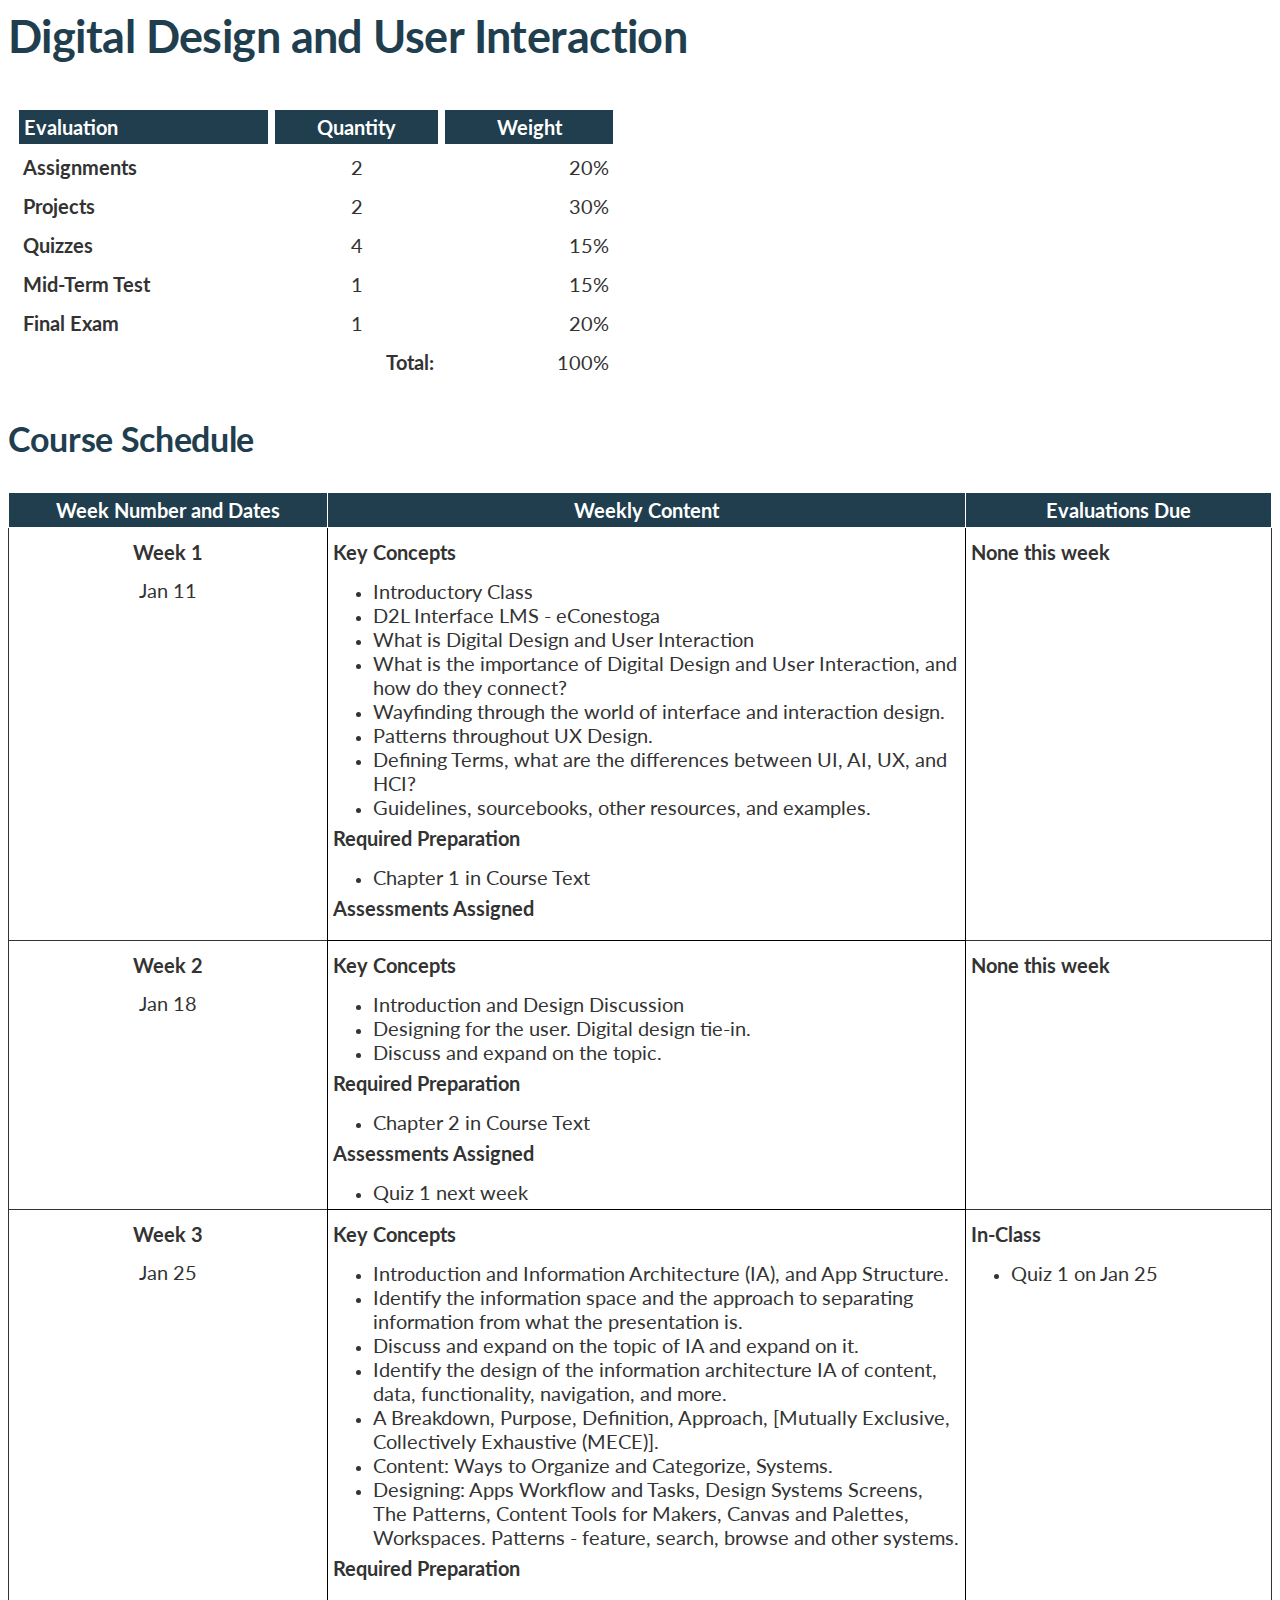
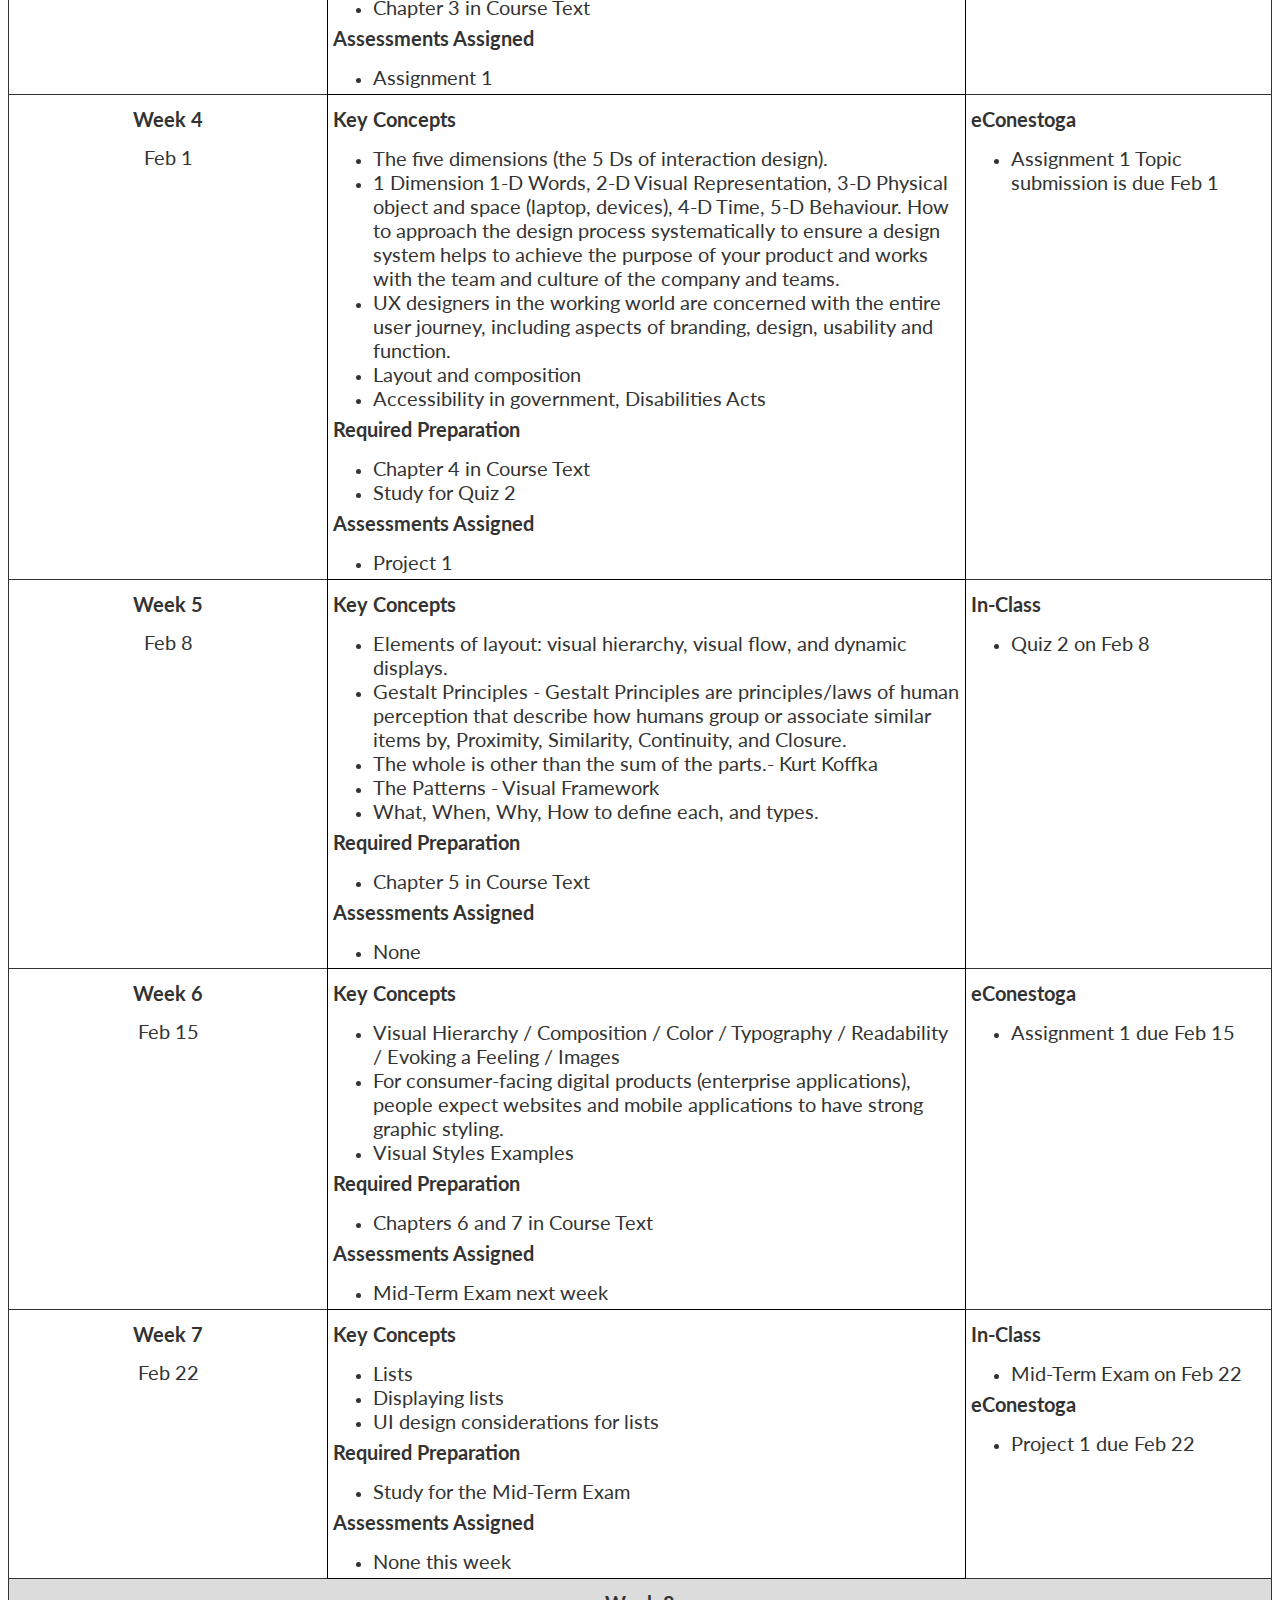
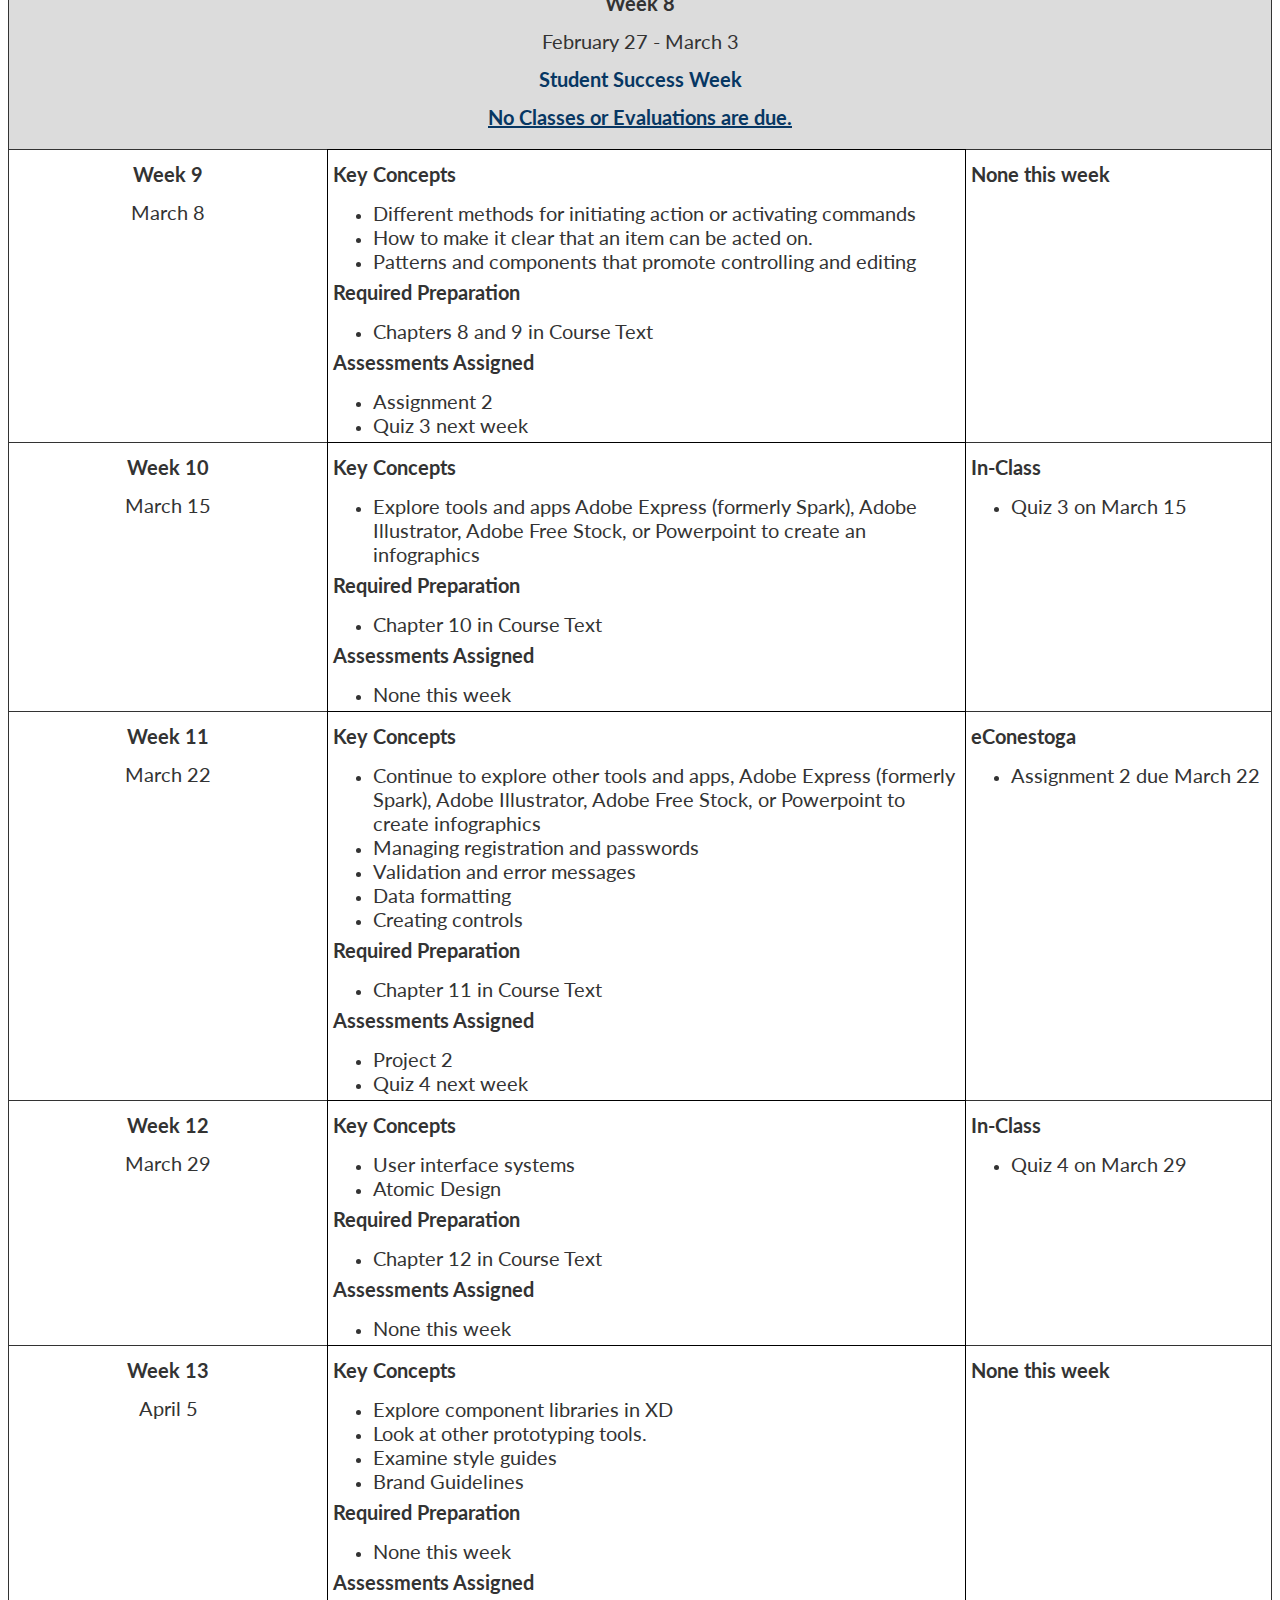
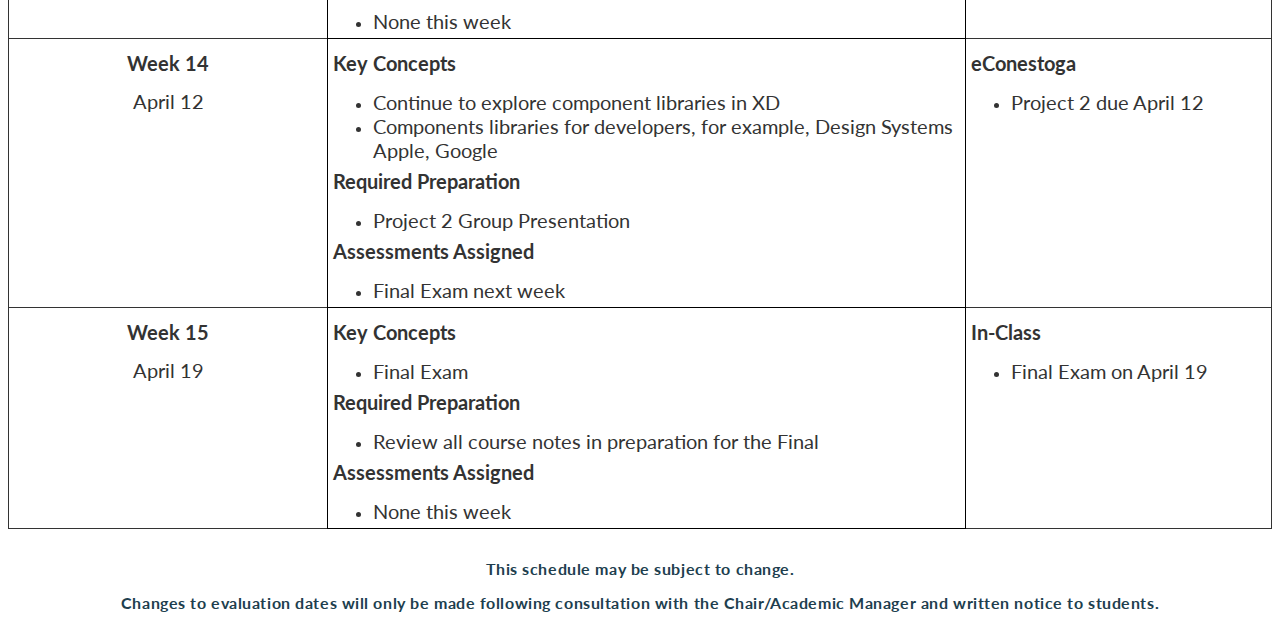
<file: Digital Design/Instructional Plan/Instructional Plan Template.html>
<html><head lang="en">
<link rel="stylesheet" type="text/css" href="../css/InstructionalPlanV6.css">
	<title>Instructional Plan</title>
<link rel="stylesheet" href="https://s.brightspace.com/lib/fonts/0.5.0/fonts.css"></head>
<body>
<div id="container">
<h1><span style="font-family: lato, sans-serif;"><b>Digital Design and User Interaction</b></span></h1>
<!-- <h4><span style="font-size: 20px;"><strong>School of Workforce Development, Continuing Education and Online Learning</strong></span><br><span style="font-size: 20px;"><strong>PROGRAM Web Development (1536)</strong></span></h4>
<h2>Course Information</h2>
<h4><span style="font-size: 20px;"><strong>Course Title: Digital Design and User Interaction</strong></span><br><strong><span style="font-size: 20px;">Course Code &amp; Section: DSGN8290 - Section X</span><br></strong></h4>
<h2>Faculty Information</h2>
<h4><span style="font-size: 20px;"><strong>Professor:</strong>&nbsp;Bisi Alawode</span><br><span style="font-size: 20px;"><strong>Email:</strong> <a href="mailto:USER@conestogac.on.ca">balawode@conestogac.on.ca</a></span><br><span style="font-size: 20px;"><strong>Phone Number:</strong>&nbsp;</span><br><span style="font-size: 20px;"><strong>Office Number:</strong>&nbsp;</span><br><span style="font-size: 20px;"><strong>Office Hours:</strong>&nbsp;</span></h4>
<h2><strong>Program Specific Notes</strong></h2>
<h4 id="header"><span style="font-size: 20px;">Please familiarize yourself with the Program Handbook. &nbsp;The Program Handbook contains many policies that affect your time at Conestoga.&nbsp; Attend all classes and labs. Pay attention in class, and prepare for all evaluations.</span></h4>
<p><span style="font-size: 20px;"><strong>Your Program Coordinator:&nbsp; Ank Zaman&nbsp; </strong>Azaman@conestogac.on.ca</span></p>
<h2><strong>Course Specific Notes</strong></h2>
<p><span style="font-size: 20px;"><strong>Note on KPIs</strong>&nbsp;- No student evaluations or special events (e.g. tests, presentations, quizzes, field trip, or guest speakers) can be scheduled in the week that the province-wide&nbsp;<a href="http://www.conestogac.on.ca/research/institutional/index.jsp" target="_blank" rel="noopener noreferrer">Key Performance Indicators (KPIs)</a>&nbsp;occur since some classes will inevitably be disrupted by this mandatory survey.</span></p>
<h2><strong>Assignment and Evaluation Summary</strong></h2> -->
<table summary="The first colum of this table will specificy the assessment type and quantity. The second column of this table will specify the weight of each assessment type." style="width: 48.7111%; border-collapse: separate; border-spacing: 5px; border-style: none;" cellspacing="5px" cellpadding="10px">
<tbody>
<tr>
<th class="th1" style="text-align: left; width: 42.7995%;"><span style="font-size: 20px;">Evaluation</span></th>
<th class="th1" style="text-align: center; width: 28.2871%;"><span style="font-size: 20px;">Quantity</span></th>
<th class="th1" style="width: 29.4284%; text-align: center;"><span style="font-size: 20px;">Weight</span></th>
</tr>
<tr>
<td style="text-align: left; width: 42.7995%;"><strong><span style="font-size: 20px;">Assignments</span></strong></td>
<td style="text-align: center; width: 28.2871%;"><span style="font-size: 20px;">2</span></td>
<td style="text-align: right; width: 29.4284%;"><span style="font-size: 20px;">20%</span></td>
</tr>
<tr>
<td style="text-align: left; width: 42.7995%;"><strong><span style="font-size: 20px;">Projects</span></strong></td>
<td style="text-align: center; width: 28.2871%;"><span style="font-size: 20px;">2</span></td>
<td style="width: 29.4284%; text-align: right;"><span style="font-size: 20px;">30%</span></td>
</tr>
<tr>
<td style="text-align: left; width: 42.7995%;"><strong><span style="font-size: 20px;">Quizzes</span></strong></td>
<td style="text-align: center; width: 28.2871%;"><span style="font-size: 20px;">4</span></td>
<td style="width: 29.4284%; text-align: right;"><span style="font-size: 20px;">15%</span></td>
</tr>
<tr>
<td style="text-align: left; width: 42.7995%;"><strong><span style="font-size: 20px;">Mid-Term Test</span></strong></td>
<td style="text-align: center; width: 28.2871%;"><span style="font-size: 20px;">1</span></td>
<td style="width: 29.4284%; text-align: right;"><span style="font-size: 20px;">15%</span></td>
</tr>
<tr>
<td style="text-align: left; width: 42.7995%;"><strong><span style="font-size: 20px;">Final Exam</span></strong></td>
<td style="text-align: center; width: 28.2871%;"><span style="font-size: 20px;">1</span></td>
<td style="width: 29.4284%; text-align: right;"><span style="font-size: 20px;">20%</span></td>
</tr>
<tr>
<td style="width: 42.7995%; text-align: right;"></td>
<td style="width: 28.2871%; text-align: right;"><span style="font-size: 20px;"><strong>Total:</strong></span></td>
<td style="width: 29.4284%; text-align: right;"><span style="font-size: 20px;">100%</span></td>
</tr>
</tbody>
</table>
<h2><strong>Course Schedule</strong></h2>
<table summary="The first colum of this table will specificy the assessment type and quantity. The second column of this table will specify the weight of each assessment type." class="table-responseive" style="width: 100%;" cell-padding:="" 5px="" cellpadding="10">
<tbody>
<tr>
<th style="text-align: center; width: 25.2698%;"><span style="font-size: 20px;">Week Number and Dates</span></th>
<th style="text-align: center; width: 50.5396%;"><span style="font-size: 20px;">Weekly Content</span></th>
<th style="text-align: center; width: 25.2698%;"><span style="font-size: 20px;">Evaluations Due</span></th>
</tr>
<tr>
<td style="width: 25.2698%;">
<p style="text-align: center;"><span style="font-size: 20px;"><strong>Week 1</strong></span></p>
<p style="text-align: center;"><span style="font-size: 20px;">Jan 11</span></p>
</td>
<td style="vertical-align: top; border: 1px solid #000000; width: 50.5396%;">
<p><span style="font-size: 20px;"><strong>Key Concepts</strong></span></p>
<ul>
<li><span style="font-size: 20px;">Introductory Class</span></li>
<li><span style="font-size: 20px;">D2L Interface LMS - eConestoga</span></li>
<li><span style="font-size: 20px;">What is Digital Design and User Interaction</span></li>
<li><span style="font-size: 20px;">What is the importance of Digital Design and User Interaction, and how do they connect?</span></li>
<li><span style="font-size: 20px;">Wayfinding through the world of interface and interaction design.</span></li>
<li><span style="font-size: 20px;">Patterns throughout UX Design.</span></li>
<li><span style="font-size: 20px;">Defining Terms, what are the differences between UI, AI, UX, and HCI?</span></li>
<li><span style="font-size: 20px;">Guidelines, sourcebooks, other resources, and examples.</span></li>
</ul>
<p><span style="font-size: 20px;"><strong>Required Preparation</strong></span></p>
<ul>
<li><span style="font-size: 20px;">Chapter 1 in Course Text</span></li>
</ul>
<p><span style="font-size: 20px;"><strong>Assessments Assigned</strong></span></p>
</td>
<td style="width: 25.2698%;">
<p><span style="font-size: 20px;"><strong>None this week</strong></span></p>
</td>
</tr>
<tr>
<td style="width: 25.2698%;">
<p style="text-align: center;"><span style="font-size: 20px;"><strong>Week 2</strong></span></p>
<p style="text-align: center;"><span style="font-size: 20px;">Jan 18</span></p>
</td>
<td style="vertical-align: top; border: 1px solid #000000; width: 50.5396%;">
<p><span style="font-size: 20px;"><strong>Key Concepts</strong></span></p>
<ul>
<li><span style="font-size: 20px;">Introduction and Design Discussion</span></li>
<li><span style="font-size: 20px;">Designing for the user. Digital design tie-in.</span></li>
<li><span style="font-size: 20px;">Discuss and expand on the topic.</span></li>
</ul>
<p><span style="font-size: 20px;"><strong>Required Preparation</strong></span></p>
<ul>
<li><span style="font-size: 20px;">Chapter 2 in Course Text</span></li>
</ul>
<ul></ul>
<p><span style="font-size: 20px;"><strong>Assessments Assigned</strong></span></p>
<ul>
<li><span style="font-size: 20px;">Quiz 1 next week</span></li>
</ul>
</td>
<td style="width: 25.2698%;">
<p><span style="font-size: 20px;"><strong>None this week</strong></span></p>
</td>
</tr>
<tr>
<td style="width: 25.2698%;">
<p style="text-align: center;"><span style="font-size: 20px;"><strong>Week 3</strong></span></p>
<p style="text-align: center;"><span style="font-size: 20px;">Jan 25</span></p>
</td>
<td style="vertical-align: top; border: 1px solid #000000; width: 50.5396%;">
<p><span style="font-size: 20px;"><strong>Key Concepts</strong></span></p>
<ul>
<li><span style="font-size: 20px;">Introduction and Information Architecture (IA), and App Structure.</span></li>
<li><span style="font-size: 20px;">Identify the information space and the approach to separating information from what the presentation is.</span></li>
<li><span style="font-size: 20px;">Discuss and expand on the topic of IA and expand on it.</span></li>
<li><span style="font-size: 20px;">Identify the design of the information architecture IA of content, data, functionality, navigation, and more.</span></li>
<li><span style="font-size: 20px;">A Breakdown, Purpose, Definition, Approach, [Mutually Exclusive, Collectively Exhaustive (MECE)].</span></li>
<li><span style="font-size: 20px;">Content: Ways to Organize and Categorize, Systems.</span></li>
<li><span style="font-size: 20px;">Designing: Apps Workflow and Tasks, Design Systems Screens, The Patterns, Content Tools for Makers, Canvas and Palettes, Workspaces. Patterns - feature, search, browse and other systems.</span></li>
</ul>
<p><span style="font-size: 20px;"><strong>Required Preparation</strong></span></p>
<ul>
<li><span style="font-size: 20px;">Chapter 3 in Course Text</span></li>
</ul>
<ul></ul>
<p><span style="font-size: 20px;"><strong>Assessments Assigned</strong></span></p>
<ul>
<li><span style="font-size: 20px;">Assignment 1</span></li>
</ul>
</td>
<td style="width: 25.2698%;">
<p><span style="font-size: 20px;"><strong>In-Class</strong></span></p>
<ul>
<li><span style="font-size: 20px;">Quiz 1 on Jan 25<strong><br></strong></span></li>
</ul>
</td>
</tr>
<tr>
<td style="width: 25.2698%;">
<p style="text-align: center;"><span style="font-size: 20px;"><strong>Week 4</strong></span></p>
<p style="text-align: center;"><span style="font-size: 20px;">Feb 1</span></p>
</td>
<td style="vertical-align: top; border: 1px solid #000000; width: 50.5396%;">
<p><span style="font-size: 20px;"><strong>Key Concepts</strong></span></p>
<ul>
<li><span style="font-size: 20px;">The five dimensions (the 5 Ds of interaction design).</span></li>
<li><span style="font-size: 20px;">1 Dimension 1-D Words, 2-D Visual Representation, 3-D Physical object and space (laptop, devices), 4-D Time, 5-D Behaviour. How to approach the design process systematically to ensure a design system helps to achieve the purpose of your product and works with the team and culture of the company and teams.</span></li>
<li><span style="font-size: 20px;">UX designers in the working world are concerned with the entire user journey, including aspects of branding, design, usability and function.</span></li>
<li><span style="font-size: 20px;">Layout and composition</span></li>
<li><span style="font-size: 20px;">Accessibility in government, Disabilities Acts</span><span style="font-size: 20px;"></span></li>
</ul>
<p><span style="font-size: 20px;"><strong>Required Preparation</strong></span></p>
<ul>
<li><span style="font-size: 20px;">Chapter 4 in Course Text</span></li>
<li><span style="font-size: 20px;">Study for Quiz 2</span></li>
</ul>
<ul></ul>
<p><span style="font-size: 20px;"><strong>Assessments Assigned</strong></span></p>
<ul>
<li><span style="font-size: 20px;">Project 1</span></li>
</ul>
</td>
<td style="width: 25.2698%;">
<p><span style="font-size: 20px;"><strong>eConestoga</strong></span></p>
<ul>
<li><span style="font-size: 20px;">Assignment 1 Topic submission is due Feb 1</span></li>
</ul>
</td>
</tr>
<tr>
<td style="width: 25.2698%;">
<p style="text-align: center;"><span style="font-size: 20px;"><strong>Week 5</strong></span></p>
<p style="text-align: center;"><span style="font-size: 20px;">Feb 8</span></p>
</td>
<td style="vertical-align: top; border: 1px solid #000000; width: 50.5396%;">
<p><span style="font-size: 20px;"><strong>Key Concepts</strong></span></p>
<ul>
<li><span style="font-size: 20px;">Elements of layout: visual hierarchy, visual flow, and dynamic displays.</span></li>
<li><span style="font-size: 20px;">Gestalt Principles - Gestalt Principles are principles/laws of human perception that describe how humans group or associate similar items by, Proximity, Similarity, Continuity, and Closure.</span></li>
<li><span style="font-size: 20px;">The whole is other than the sum of the parts.- Kurt Koffka</span></li>
<li><span style="font-size: 20px;">The Patterns - Visual Framework</span></li>
<li><span style="font-size: 20px;">What, When, Why, How to define each, and types.</span></li>
</ul>
<p><span style="font-size: 20px;"><strong>Required Preparation</strong></span></p>
<ul>
<li><span style="font-size: 20px;">Chapter 5 in Course Text</span></li>
</ul>
<ul></ul>
<p><span style="font-size: 20px;"><strong>Assessments Assigned</strong></span></p>
<ul>
<li><span style="font-size: 20px;">None</span></li>
</ul>
</td>
<td style="width: 25.2698%;">
<p><span style="font-size: 20px;"><strong>In-Class</strong></span></p>
<ul>
<li><span style="font-size: 20px;">Quiz 2 on Feb 8</span></li>
</ul>
</td>
</tr>
<tr>
<td style="width: 25.2698%;">
<p style="text-align: center;"><span style="font-size: 20px;"><strong>Week 6</strong></span></p>
<p style="text-align: center;"><span style="font-size: 20px;">Feb 15</span></p>
</td>
<td style="vertical-align: top; border: 1px solid #000000; width: 50.5396%;">
<p><span style="font-size: 20px;"><strong>Key Concepts</strong></span></p>
<ul>
<li><span style="font-size: 20px;">Visual Hierarchy / Composition / Color / Typography / Readability / Evoking a Feeling / Images</span></li>
<li><span style="font-size: 20px;">For consumer-facing digital products (enterprise applications), people expect websites and mobile applications to have strong graphic styling.</span></li>
<li><span style="font-size: 20px;">Visual Styles Examples</span></li>
</ul>
<p><span style="font-size: 20px;"><strong>Required Preparation</strong></span></p>
<ul>
<li><span style="font-size: 20px;">Chapters 6 and 7 in Course Text</span></li>
</ul>
<ul></ul>
<p><span style="font-size: 20px;"><strong>Assessments Assigned</strong></span></p>
<ul>
<li><span style="font-size: 20px;">Mid-Term Exam next week</span></li>
</ul>
</td>
<td style="width: 25.2698%;">
<p><span style="font-size: 20px;"><strong>eConestoga</strong></span></p>
<ul>
<li><span style="font-size: 20px;">Assignment 1 due Feb 15</span></li>
</ul>
</td>
</tr>
<tr>
<td style="width: 25.2698%;">
<p style="text-align: center;"><span style="font-size: 20px;"><strong>Week 7</strong></span></p>
<p style="text-align: center;"><span style="font-size: 20px;">Feb 22</span></p>
</td>
<td style="vertical-align: top; border: 1px solid #000000; width: 50.5396%;">
<p><span style="font-size: 20px;"><strong>Key Concepts</strong></span></p>
<ul>
<li><span style="font-size: 20px;">Lists</span></li>
<li><span style="font-size: 20px;">Displaying lists</span></li>
<li><span style="font-size: 20px;">UI design considerations for lists</span></li>
</ul>
<p><span style="font-size: 20px;"><strong>Required Preparation</strong></span></p>
<ul>
<li><span style="font-size: 20px;">Study for the Mid-Term Exam</span></li>
</ul>
<p><span style="font-size: 20px;"><strong>Assessments Assigned</strong></span></p>
<ul>
<li><span style="font-size: 20px;">None this week</span></li>
</ul>
</td>
<td style="width: 25.2698%;">
<p><span style="font-size: 20px;"><strong>In-Class</strong></span></p>
<ul>
<li><span style="font-size: 20px;">Mid-Term Exam on Feb 22</span></li>
</ul>
<p><span style="font-size: 20px;"><strong>eConestoga</strong></span></p>
<ul>
<li><span style="font-size: 20px;">Project 1 due Feb 22</span></li>
</ul>
</td>
</tr>
<tr>
<td colspan="3" style="background-color: #dcdcdc; vertical-align: top; width: 101.079%;">
<p style="text-align: center;"><span style="font-size: 20px;"><strong>Week 8</strong></span></p>
<p style="text-align: center;"><span style="font-size: 20px;">February 27 - March 3</span></p>
<p style="text-align: center;"><span style="color: #073763; font-size: 20px;"><strong>Student Success Week</strong></span></p>
<p style="text-align: center;"><span style="text-decoration: underline;"><span style="color: #073763; font-size: 20px; text-decoration: underline;"><strong>No Classes or Evaluations are due.</strong></span></span></p>
</td>
</tr>
<tr>
<td style="width: 25.2698%;">
<p style="text-align: center;"><span style="font-size: 20px;"><strong>Week 9</strong></span></p>
<p style="text-align: center;"><span style="font-size: 20px;">March 8</span></p>
</td>
<td style="vertical-align: top; border: 1px solid #000000; width: 50.5396%;">
<p><span style="font-size: 20px;"><strong>Key Concepts</strong></span></p>
<ul>
<li><span style="font-size: 20px;">Different methods for initiating action or activating commands</span></li>
<li><span style="font-size: 20px;">How to make it clear that an item can be acted on.</span></li>
<li><span style="font-size: 20px;">Patterns and components that promote controlling and editing</span></li>
</ul>
<p><span style="font-size: 20px;"><strong>Required Preparation</strong></span></p>
<ul>
<li><span style="font-size: 20px;">Chapters 8 and 9 in Course Text</span></li>
</ul>
<ul></ul>
<p><span style="font-size: 20px;"><strong>Assessments Assigned</strong></span></p>
<ul>
<li><span style="font-size: 20px;">Assignment 2</span></li>
<li><span style="font-size: 20px;">Quiz 3 next week</span></li>
</ul>
</td>
<td style="width: 25.2698%;">
<p><span style="font-size: 20px;"><strong>None this week</strong></span></p>
<ul></ul>
</td>
</tr>
<tr>
<td style="width: 25.2698%;">
<p style="text-align: center;"><span style="font-size: 20px;"><strong>Week 10</strong></span></p>
<p style="text-align: center;"><span style="font-size: 20px;">March 15</span></p>
</td>
<td style="vertical-align: top; border: 1px solid #000000; width: 50.5396%;">
<p><span style="font-size: 20px;"><strong>Key Concepts</strong></span></p>
<ul>
<li><span style="font-size: 20px;">Explore tools and apps Adobe Express (formerly Spark), Adobe Illustrator, Adobe Free Stock, or Powerpoint to create an infographics</span></li>
</ul>
<p><span style="font-size: 20px;"><strong>Required Preparation</strong></span></p>
<ul>
<li><span style="font-size: 20px;">Chapter 10 in Course Text</span></li>
</ul>
<ul></ul>
<p><span style="font-size: 20px;"><strong>Assessments Assigned</strong></span></p>
<ul>
<li><span style="font-size: 20px;">None this week</span></li>
</ul>
</td>
<td style="width: 25.2698%;">
<p><span style="font-size: 20px;"><strong>In-Class</strong></span></p>
<ul>
<li><span style="font-size: 20px;">Quiz 3 on March 15</span></li>
</ul>
</td>
</tr>
<tr>
<td style="width: 25.2698%;">
<p style="text-align: center;"><span style="font-size: 20px;"><strong>Week 11</strong></span></p>
<p style="text-align: center;"><span style="font-size: 20px;">March 22</span></p>
</td>
<td style="vertical-align: top; border: 1px solid #000000; width: 50.5396%;">
<p><span style="font-size: 20px;"><strong>Key Concepts</strong></span></p>
<ul>
<li><span style="font-size: 20px;">Continue to explore other tools and apps, Adobe Express (formerly Spark), Adobe Illustrator, Adobe Free Stock, or Powerpoint to create infographics</span></li>
</ul>
<ul>
<li><span style="font-size: 20px;">Managing registration and passwords</span></li>
<li><span style="font-size: 20px;">Validation and error messages</span></li>
<li><span style="font-size: 20px;">Data formatting</span></li>
<li><span style="font-size: 20px;">Creating controls</span></li>
</ul>
<p><span style="font-size: 20px;"><strong>Required Preparation</strong></span></p>
<ul>
<li><span style="font-size: 20px;">Chapter 11 in Course Text</span></li>
</ul>
<ul></ul>
<p><span style="font-size: 20px;"><strong>Assessments Assigned</strong></span></p>
<ul>
<li><span style="font-size: 20px;">Project 2</span></li>
<li><span style="font-size: 20px;">Quiz 4 next week</span></li>
</ul>
</td>
<td style="width: 25.2698%;">
<p><span style="font-size: 20px;"><strong>eConestoga</strong></span></p>
<ul>
<li><span style="font-size: 20px;">Assignment 2 due March 22</span></li>
</ul>
</td>
</tr>
<tr>
<td style="width: 25.2698%;">
<p style="text-align: center;"><span style="font-size: 20px;"><strong>Week 12</strong></span></p>
<p style="text-align: center;"><span style="font-size: 20px;">March 29</span></p>
</td>
<td style="vertical-align: top; border: 1px solid #000000; width: 50.5396%;">
<p><span style="font-size: 20px;"><strong>Key Concepts</strong></span></p>
<ul>
<li><span style="font-size: 20px;">User interface systems</span></li>
<li><span style="font-size: 20px;">Atomic Design</span></li>
</ul>
<p><span style="font-size: 20px;"><strong>Required Preparation</strong></span></p>
<ul>
<li><span style="font-size: 20px;">Chapter 12 in Course Text</span></li>
</ul>
<ul></ul>
<p><span style="font-size: 20px;"><strong>Assessments Assigned</strong></span></p>
<ul>
<li><span style="font-size: 20px;">None this week</span></li>
</ul>
</td>
<td style="width: 25.2698%;">
<p><span style="font-size: 20px;"><strong>In-Class</strong></span></p>
<ul>
<li><span style="font-size: 20px;">Quiz 4 on March 29</span></li>
</ul>
</td>
</tr>
<tr>
<td style="width: 25.2698%;">
<p style="text-align: center;"><span style="font-size: 20px;"><strong>Week 13</strong></span></p>
<p style="text-align: center;"><span style="font-size: 20px;">April 5</span></p>
</td>
<td style="vertical-align: top; border: 1px solid #000000; width: 50.5396%;">
<p><span style="font-size: 20px;"><strong>Key Concepts</strong></span></p>
<ul>
<li><span style="font-size: 20px;">Explore component libraries in XD</span></li>
<li><span style="font-size: 20px;">Look at other prototyping tools.</span></li>
<li><span style="font-size: 20px;">Examine style guides</span></li>
<li><span style="font-size: 20px;">Brand Guidelines</span></li>
</ul>
<p><span style="font-size: 20px;"><strong>Required Preparation</strong></span></p>
<ul>
<li><span style="font-size: 20px;">None this week</span></li>
</ul>
<p><span style="font-size: 20px;"><strong>Assessments Assigned</strong></span></p>
<ul>
<li><span style="font-size: 20px;">None this week</span></li>
</ul>
</td>
<td style="width: 25.2698%;">
<p><span style="font-size: 20px;"><strong>None this week<br></strong></span></p>
</td>
</tr>
<tr>
<td style="width: 25.2698%;">
<p style="text-align: center;"><span style="font-size: 20px;"><strong>Week 14</strong></span></p>
<p style="text-align: center;"><span style="font-size: 20px;">April 12</span></p>
</td>
<td style="vertical-align: top; border: 1px solid #000000; width: 50.5396%;">
<p><span style="font-size: 20px;"><strong>Key Concepts</strong></span></p>
<ul>
<li><span style="font-size: 20px;">Continue to explore component libraries in XD</span></li>
<li><span style="font-size: 20px;">Components libraries for developers, for example, Design Systems Apple, Google</span></li>
</ul>
<p><span style="font-size: 20px;"><strong>Required Preparation</strong></span></p>
<ul>
<li><span style="font-size: 20px;">Project 2 Group Presentation</span></li>
</ul>
<p><span style="font-size: 20px;"><strong>Assessments Assigned</strong></span></p>
<ul>
<li><span style="font-size: 20px;">Final Exam next week</span></li>
</ul>
</td>
<td style="width: 25.2698%;">
<p><span style="font-size: 20px;"><strong>eConestoga</strong></span></p>
<ul>
<li><span style="font-size: 20px;">Project 2 due April 12</span></li>
</ul>
</td>
</tr>
<tr>
<td style="width: 25.2698%;">
<p style="text-align: center;"><span style="font-size: 20px;"><strong>Week 15</strong></span></p>
<p style="text-align: center;"><span style="font-size: 20px;">April 19</span></p>
</td>
<td style="vertical-align: top; border: 1px solid #000000; width: 50.5396%;">
<p><span style="font-size: 20px;"><strong>Key Concepts</strong></span></p>
<ul>
<li><span style="font-size: 20px;">Final Exam</span></li>
</ul>
<p><span style="font-size: 20px;"><strong>Required Preparation</strong></span></p>
<ul>
<li><span style="font-size: 20px;">Review all course notes in preparation for the Final</span></li>
</ul>
<p><span style="font-size: 20px;"><strong>Assessments Assigned</strong></span></p>
<ul>
<li><span style="font-size: 20px;">None this week</span></li>
</ul>
</td>
<td style="width: 25.2698%;">
<p><span style="font-size: 20px;"><strong>In-Class</strong></span></p>
<ul>
<li><span style="font-size: 20px;">Final Exam on April 19</span></li>
</ul>
</td>
</tr>
</tbody>
</table>
<h3 style="text-align: center;"><span style="font-size: 12pt;">This schedule may be subject to change.<br></span><span style="font-size: 12pt;">Changes to evaluation dates will only be made following consultation with the Chair/Academic Manager and written notice to students.</span></h3>
</div>
</body></html>
</file>
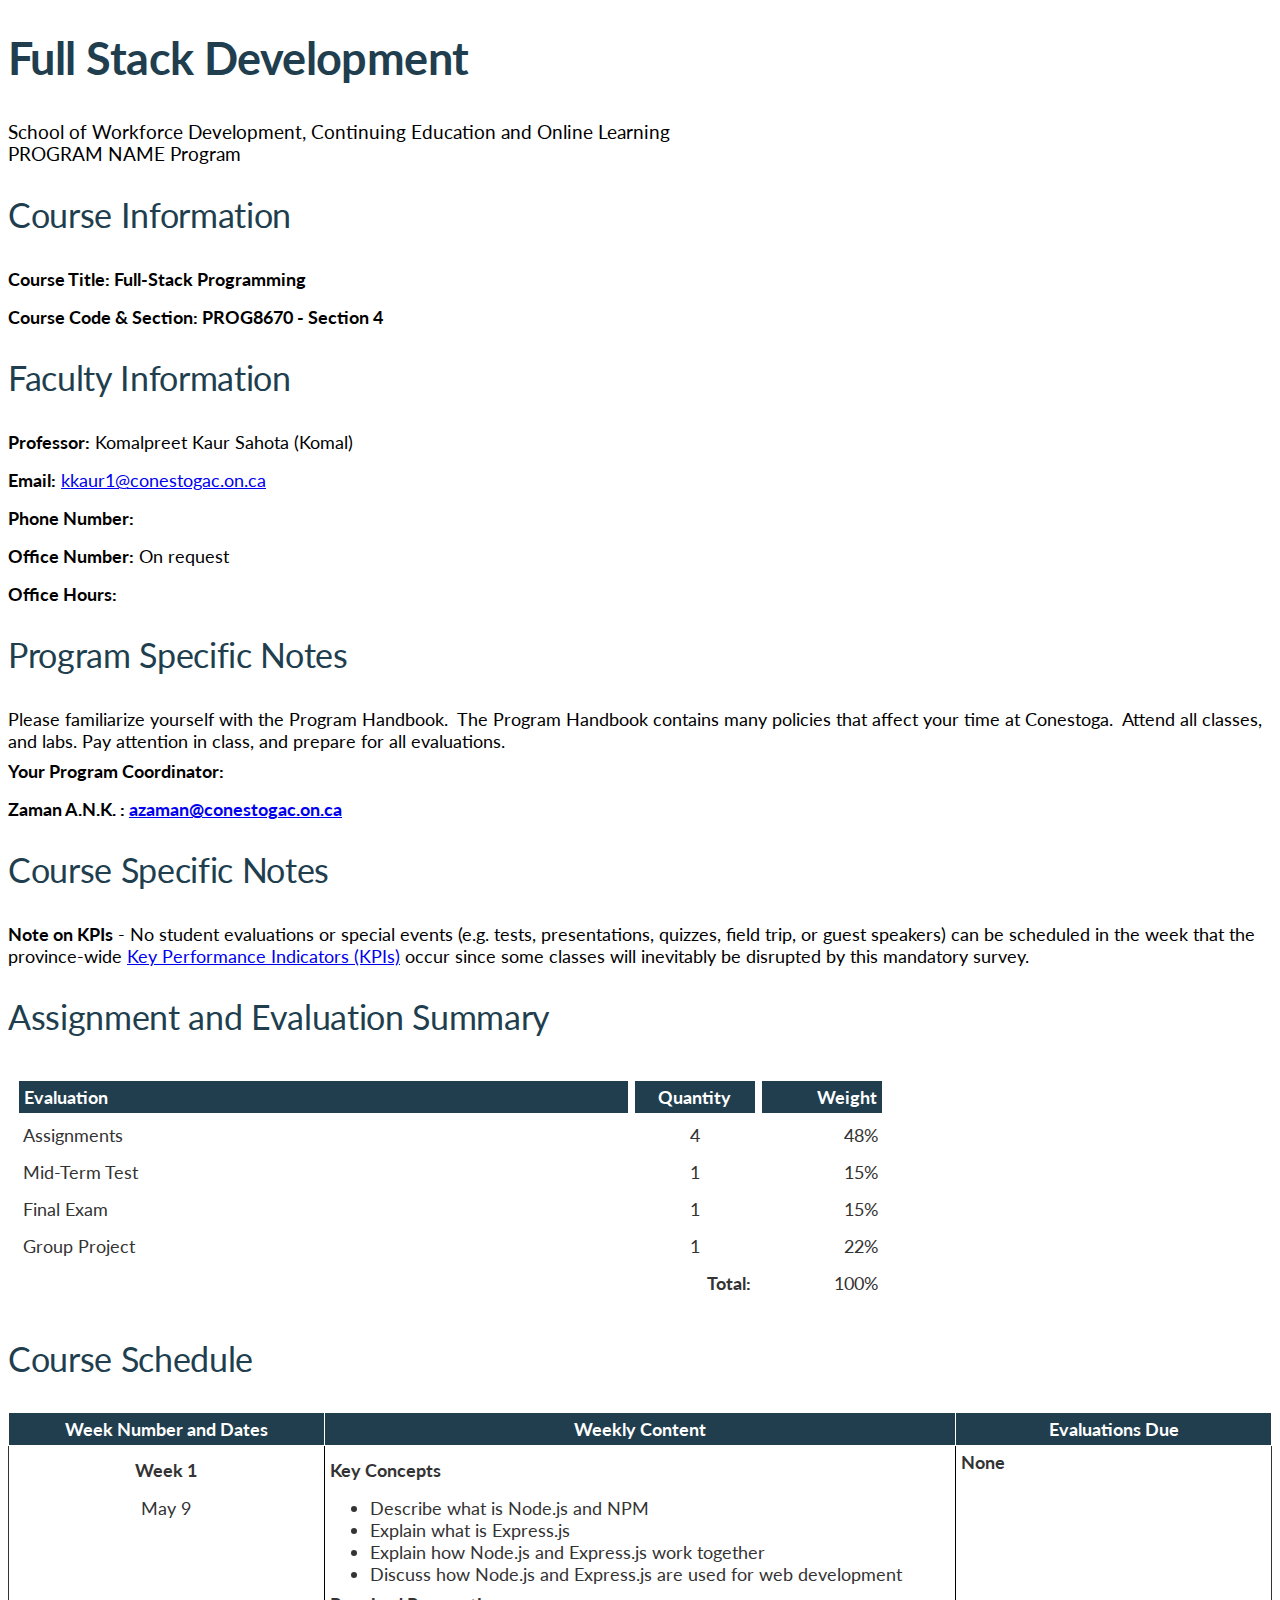
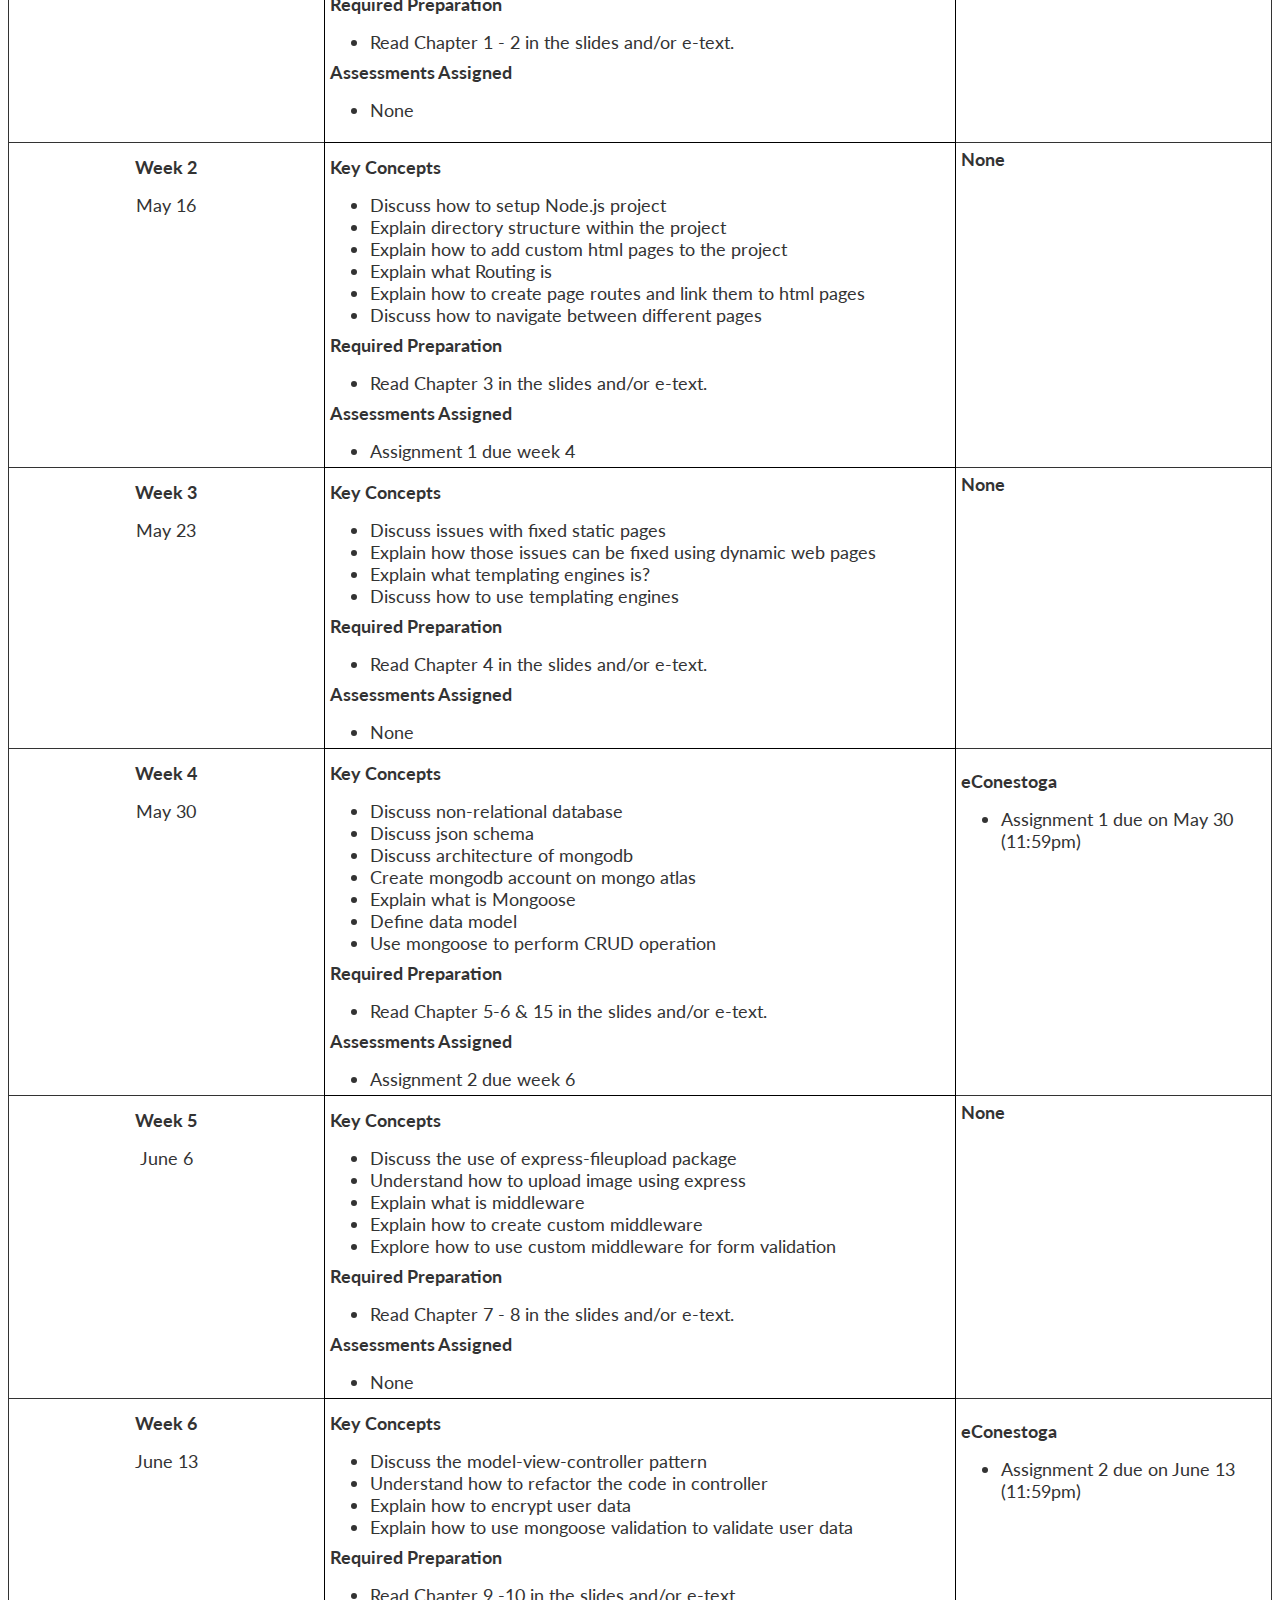
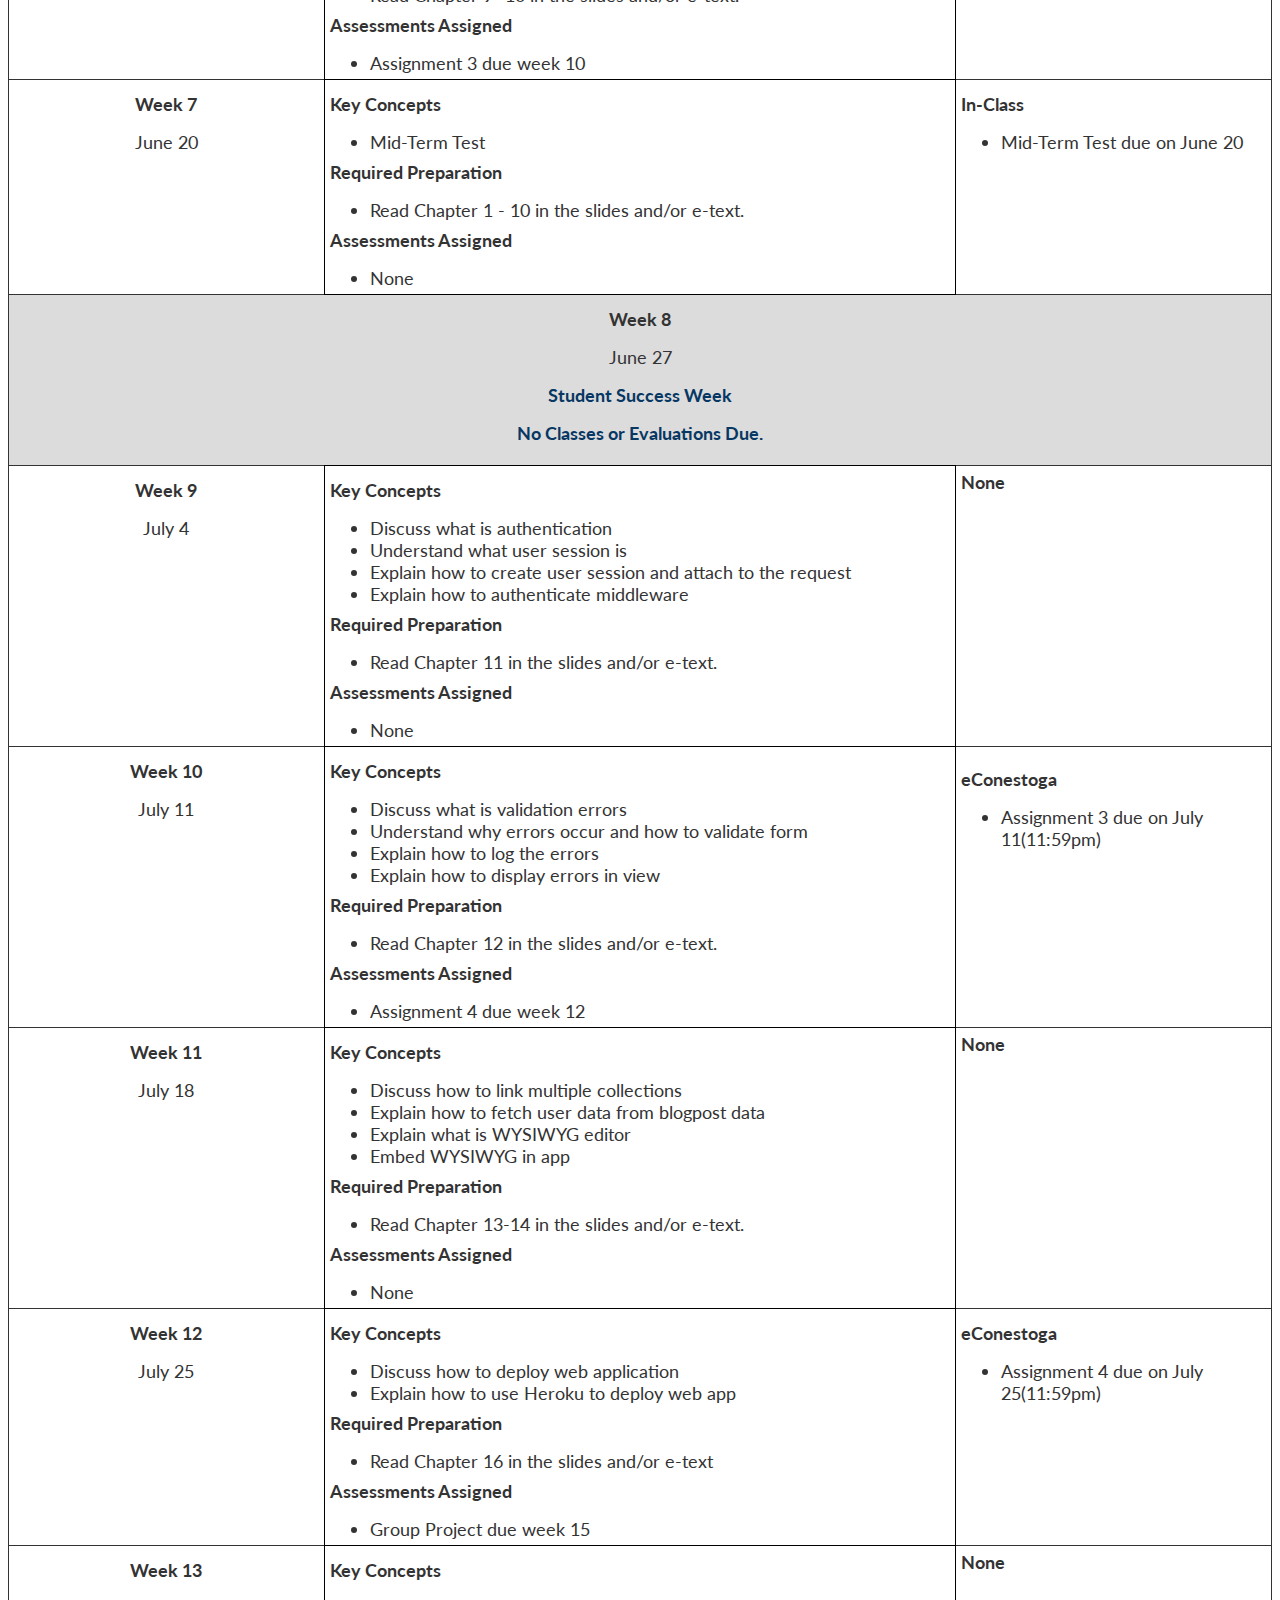
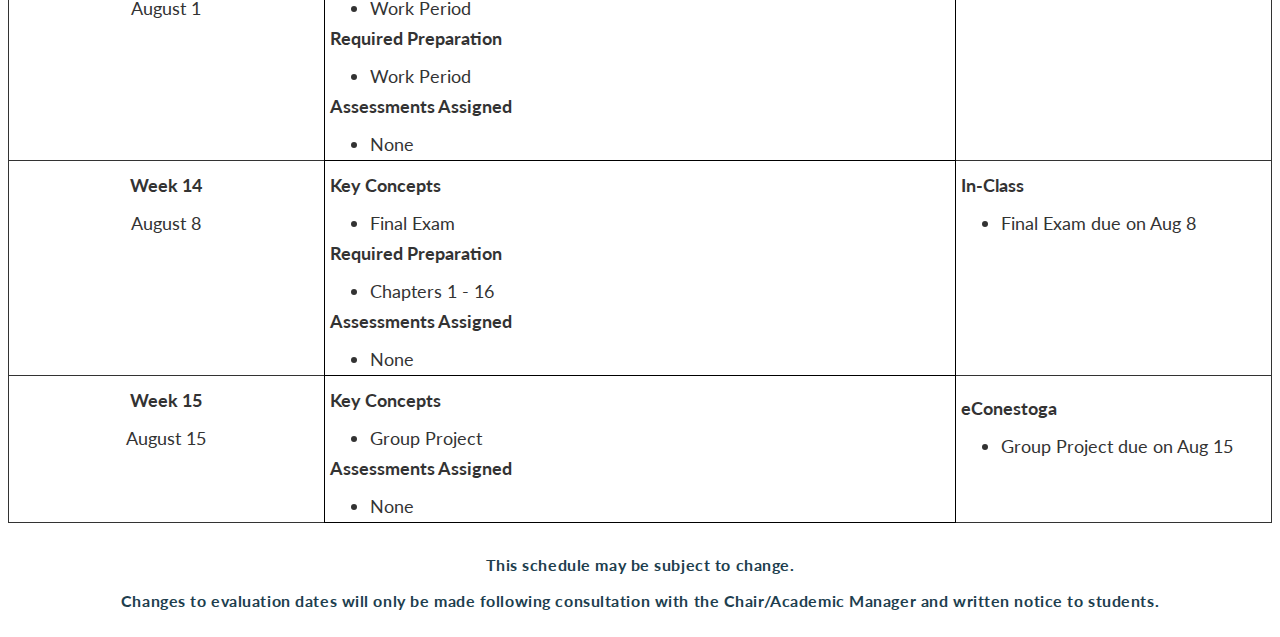
<file: Full stack Development/Instructional Plan/Instructional Plan Template.html>
<!DOCTYPE html>
<html><head lang="en">
<link rel="stylesheet" type="text/css" href="../css/InstructionalPlanV6.css">
	<title>Instructional Plan</title>
<link rel="stylesheet" href="https://s.brightspace.com/lib/fonts/0.5.0/fonts.css"></head><body><div id="container">
<div id="header">
<h1><span style="font-family: lato, sans-serif;"><b>Full Stack Development</b></span></h1>
<p><span style="font-size: 14pt;">School of Workforce Development, Continuing Education and Online Learning</span><br><span style="font-size: 14pt;">PROGRAM NAME Program</span></p>
<h2>Course Information</h2>
<p><strong>Course Title: Full-Stack Programming&nbsp;</strong></p>
<p><strong>Course Code &amp; Section: PROG8670 - Section 4</strong></p>
<h2>Faculty Information</h2>
<p><strong>Professor:</strong> Komalpreet Kaur Sahota (Komal)</p>
<p><strong>Email:</strong> <a href="mailto:USER@conestogac.on.ca">kkaur1@conestogac.on.ca</a></p>
<p><strong>Phone Number:</strong>&nbsp;</p>
<p><strong>Office Number:</strong> On request</p>
<p><strong>Office Hours:</strong>&nbsp;</p>
<h2>Program Specific Notes</h2>
Please familiarize yourself with the Program Handbook. &nbsp;The Program Handbook contains many policies that affect your time at Conestoga.&nbsp; Attend all classes, and labs. Pay attention in class, and prepare for all evaluations.</div>
<div>
<p><strong>Your Program Coordinator:&nbsp;</strong></p>
<p><strong>Zaman A.N.K. : <a data-linkindex="5" data-ogsc="" data-auth="NotApplicable" rel="noopener noreferrer" target="_blank" href="mailto:azaman@conestogac.on.ca"><span data-ogsc="rgb(5, 99, 193)">azaman@conestogac.on.ca</span></a>&nbsp;</strong></p>
<h2>Course Specific Notes&nbsp;</h2>
<p><strong>Note on KPIs</strong>&nbsp;- No student evaluations or special events (e.g. tests, presentations, quizzes, field trip, or guest speakers) can be scheduled in the week that the province-wide&nbsp;<a href="http://www.conestogac.on.ca/research/institutional/index.jsp" target="_blank" rel="noopener noreferrer">Key Performance Indicators (KPIs)</a>&nbsp;occur since some classes will inevitably be disrupted by this mandatory survey.</p>
<h2>Assignment and Evaluation Summary</h2>
<table summary="The first colum of this table will specificy the assessment type and quantity. The second column of this table will specify the weight of each assessment type." style="width: 70%; border-collapse: separate; border-spacing: 5px; border-style: none; height: 116px;" cellspacing="5px" cellpadding="10px">
<tbody>
<tr style="height: 19px;">
<th class="th1" style="text-align: left; width: 50%; height: 19px;">Evaluation</th>
<th class="th1" style="text-align: center; width: 10%; height: 19px;">Quantity</th>
<th class="th1" style="text-align: right; width: 10%; height: 19px;">Weight</th>
</tr>
<tr style="height: 19px;">
<td style="text-align: left; width: 50%; height: 19px;">Assignments</td>
<td style="text-align: center; height: 19px;">4</td>
<td style="text-align: right; height: 19px;">48%</td>
</tr>
<tr style="height: 19px;">
<td style="text-align: left; width: 50%; height: 19px;">Mid-Term Test</td>
<td style="text-align: center; height: 19px;">1</td>
<td style="width: 10%; text-align: right; height: 19px;">15%</td>
</tr>
<tr style="height: 19px;">
<td style="text-align: left; width: 50%; height: 19px;">Final Exam</td>
<td style="text-align: center; height: 19px;">1</td>
<td style="width: 10%; text-align: right; height: 19px;">15%</td>
</tr>
<tr style="height: 19px;">
<td style="text-align: left; width: 50%; height: 19px;">Group Project</td>
<td style="text-align: center; height: 19px;">1</td>
<td style="width: 10%; text-align: right; height: 19px;">22%</td>
</tr>
<tr style="height: 21px;">
<td style="width: 50%; text-align: right; height: 21px;"></td>
<td style="width: 10%; text-align: right; height: 21px;"><strong>Total:</strong></td>
<td style="width: 10%; text-align: right; height: 21px;">100%</td>
</tr>
</tbody>
</table>
<h2>Course Schedule</h2>
<table summary="The first colum of this table will specificy the assessment type and quantity. The second column of this table will specify the weight of each assessment type." class="table-responseive" style="width: 100%;" cell-padding:="" 5px="" cellpadding="10">
<tbody>
<tr>
<th style="text-align: center; width: 15%;">Week Number and Dates</th>
<th style="text-align: center; width: 50%;">Weekly Content</th>
<th style="text-align: center; width: 45%;">Evaluations Due</th>
</tr>
<tr>
<td style="width: 25%;">
<p style="text-align: center;"><strong>Week 1</strong></p>
<p style="text-align: center;">May 9</p>
</td>
<td style="vertical-align: top; border: 1px solid #000000;">
<p><strong>Key Concepts</strong></p>
<ul></ul>
<ul>
<li>Describe what is Node.js and NPM</li>
<li>Explain what is Express.js</li>
<li>Explain how Node.js and Express.js work together</li>
<li>Discuss how Node.js and Express.js are used for web development</li>
</ul>
<p><strong>Required Preparation</strong></p>
<ul>
<li>Read Chapter 1 - 2 in the slides and/or e-text.</li>
</ul>
<p><strong>Assessments Assigned</strong></p>
<ul>
<li>None</li>
</ul>
<p><strong></strong></p>
</td>
<td style="width: 45%;"><strong>None</strong></td>
</tr>
<tr>
<td style="width: 25%;">
<p style="text-align: center;"><strong>Week 2</strong></p>
<p style="text-align: center;">May 16</p>
</td>
<td style="vertical-align: top; border: 1px solid #000000;">
<p><strong>Key Concepts</strong></p>
<ul></ul>
<ul>
<li>
<div>Discuss how to setup Node.js project</div>
</li>
<li>
<div>Explain directory structure within the project</div>
</li>
<li>
<div>Explain how to add custom html pages to the project</div>
</li>
<li>
<div>Explain what Routing is</div>
</li>
<li>
<div>Explain how to create page routes and link them to html pages</div>
</li>
<li>
<div>Discuss how to navigate between different pages</div>
</li>
</ul>
<p><strong>Required Preparation</strong></p>
<ul>
<li>Read Chapter 3 in the slides and/or e-text.</li>
</ul>
<p><strong>Assessments Assigned</strong></p>
<ul>
<li>Assignment 1 due week 4</li>
</ul>
</td>
<td style="width: 45%;"><strong>None</strong></td>
</tr>
<tr>
<td style="width: 25%;">
<p style="text-align: center;"><strong>Week 3</strong></p>
<p style="text-align: center;">May 23</p>
</td>
<td style="vertical-align: top; border: 1px solid #000000;">
<p><strong>Key Concepts</strong></p>
<ul>
<li>Discuss issues with fixed static pages</li>
<li>Explain how those issues can be fixed using dynamic web pages</li>
<li>Explain what templating engines is?</li>
<li>Discuss how to use templating engines</li>
</ul>
<p><strong>Required Preparation</strong></p>
<ul>
<li>Read Chapter 4 in the slides and/or e-text.</li>
</ul>
<p><strong>Assessments Assigned</strong></p>
<ul>
<li>None</li>
</ul>
</td>
<td style="width: 45%;"><strong>None</strong></td>
</tr>
<tr>
<td style="width: 25%;">
<p style="text-align: center;"><strong>Week 4</strong></p>
<p style="text-align: center;">May 30</p>
</td>
<td style="vertical-align: top; border: 1px solid #000000;">
<p><strong>Key Concepts</strong></p>
<ul></ul>
<ul>
<li>Discuss non-relational database</li>
<li>Discuss json schema</li>
<li>Discuss architecture of mongodb</li>
<li>Create mongodb account on mongo atlas</li>
<li>Explain what is Mongoose</li>
<li>Define data model</li>
<li>Use mongoose to perform CRUD operation</li>
</ul>
<p><strong>Required Preparation</strong></p>
<ul>
<li>Read Chapter 5-6 &amp; 15 in the slides and/or e-text.</li>
</ul>
<p><strong>Assessments Assigned</strong></p>
<ul>
<li>Assignment 2 due week 6</li>
</ul>
</td>
<td style="width: 45%;">
<p></p>
<p><strong>eConestoga</strong></p>
<ul>
<li>Assignment 1 due on May 30 (11:59pm)</li>
</ul>
</td>
</tr>
<tr>
<td style="width: 25%;">
<p style="text-align: center;"><strong>Week 5</strong></p>
<p style="text-align: center;">June 6</p>
</td>
<td style="vertical-align: top; border: 1px solid #000000;">
<p><strong>Key Concepts</strong></p>
<ul>
<li>Discuss the use of express-fileupload package</li>
<li>Understand how to upload image using express</li>
<li>Explain what is middleware</li>
<li>Explain how to create custom middleware</li>
<li>Explore how to use custom middleware for form validation</li>
</ul>
<p><strong>Required Preparation</strong></p>
<ul>
<li>Read Chapter 7 - 8 in the slides and/or e-text.</li>
</ul>
<p><strong>Assessments Assigned</strong></p>
<ul>
<li>None</li>
</ul>
</td>
<td style="width: 45%;"><strong>None</strong></td>
</tr>
<tr>
<td style="width: 25%;">
<p style="text-align: center;"><strong>Week 6</strong></p>
<p style="text-align: center;">June 13</p>
</td>
<td style="vertical-align: top; border: 1px solid #000000;">
<p><strong>Key Concepts</strong></p>
<ul>
<li>Discuss the model-view-controller pattern</li>
<li>Understand how to refactor the code in controller &nbsp;</li>
<li>Explain how to encrypt user data</li>
<li>Explain how to use mongoose validation to validate user data</li>
</ul>
<p><strong>Required Preparation</strong></p>
<ul>
<li>Read Chapter 9 -10 in the slides and/or e-text.</li>
</ul>
<p><strong>Assessments Assigned</strong></p>
<ul>
<li>Assignment 3 due week 10</li>
</ul>
</td>
<td style="width: 45%;">
<p></p>
<p><strong>eConestoga</strong></p>
<ul>
<li>Assignment 2 due on June 13 (11:59pm)</li>
</ul>
</td>
</tr>
<tr>
<td style="width: 25%;">
<p style="text-align: center;"><strong>Week 7</strong></p>
<p style="text-align: center;">June 20</p>
</td>
<td style="vertical-align: top; border: 1px solid #000000;">
<p><strong>Key Concepts</strong></p>
<ul>
<li>Mid-Term Test</li>
</ul>
<p><strong>Required Preparation</strong></p>
<ul>
<li>Read Chapter 1 - 10 in the slides and/or e-text.</li>
</ul>
<p><strong>Assessments Assigned</strong></p>
<ul>
<li>None</li>
</ul>
</td>
<td style="width: 45%;">
<p><strong>In-Class</strong></p>
<ul>
<li>Mid-Term Test due on June 20</li>
</ul>
</td>
</tr>
<tr>
<td colspan="3" style="background-color: #dcdcdc; vertical-align: top;">
<p style="text-align: center;"><strong>Week 8</strong></p>
<p style="text-align: center;">June 27</p>
<p style="text-align: center;"><span style="color: #073763;"><strong>Student Success Week</strong></span></p>
<p style="text-align: center;"><span style="color: #073763;"><strong>No Classes or Evaluations Due.</strong></span></p>
</td>
</tr>
<tr>
<td style="width: 25%;">
<p style="text-align: center;"><strong>Week 9</strong></p>
<p style="text-align: center;">July 4</p>
</td>
<td style="vertical-align: top; border: 1px solid #000000;">
<p><strong>Key Concepts</strong></p>
<ul>
<li>Discuss what is authentication</li>
<li>Understand what user session is</li>
<li>Explain how to create user session and attach to the request</li>
<li>Explain how to authenticate middleware</li>
</ul>
<p><strong>Required Preparation</strong></p>
<ul>
<li>Read Chapter 11 in the slides and/or e-text.</li>
</ul>
<p><strong>Assessments Assigned</strong></p>
<ul>
<li>None</li>
</ul>
</td>
<td style="width: 45%;"><strong>None</strong></td>
</tr>
<tr>
<td style="width: 25%;">
<p style="text-align: center;"><strong>Week 10</strong></p>
<p style="text-align: center;">July 11</p>
</td>
<td style="vertical-align: top; border: 1px solid #000000;">
<p><strong>Key Concepts</strong></p>
<ul>
<li>Discuss what is validation errors</li>
<li>Understand why errors occur and how to validate form &nbsp;</li>
<li>Explain how to log the errors</li>
<li>Explain how to display errors in view</li>
</ul>
<p><strong>Required Preparation</strong></p>
<ul>
<li>Read Chapter 12 in the slides and/or e-text.</li>
</ul>
<p><strong>Assessments Assigned</strong></p>
<ul>
<li>Assignment 4 due week 12</li>
</ul>
</td>
<td style="width: 45%;">
<p></p>
<p><strong>eConestoga</strong></p>
<ul>
<li>Assignment 3 due on July 11(11:59pm)</li>
</ul>
</td>
</tr>
<tr>
<td style="width: 25%;">
<p style="text-align: center;"><strong>Week 11</strong></p>
<p style="text-align: center;">July 18</p>
</td>
<td style="vertical-align: top; border: 1px solid #000000;">
<p><strong>Key Concepts</strong></p>
<ul>
<li>Discuss how to link multiple collections</li>
<li>Explain how to fetch user data from blogpost data &nbsp;&nbsp;</li>
<li>Explain what is WYSIWYG editor</li>
<li>Embed WYSIWYG in app</li>
</ul>
<p><strong>Required Preparation</strong></p>
<ul>
<li>Read Chapter 13-14 in the slides and/or e-text.</li>
</ul>
<p><strong>Assessments Assigned</strong></p>
<ul>
<li>None</li>
</ul>
</td>
<td style="width: 45%;"><strong>None</strong></td>
</tr>
<tr>
<td style="width: 25%;">
<p style="text-align: center;"><strong>Week 12</strong></p>
<p style="text-align: center;">July 25</p>
</td>
<td style="vertical-align: top; border: 1px solid #000000;">
<p><strong>Key Concepts</strong></p>
<ul>
<li>Discuss how to deploy web application &nbsp;</li>
<li>Explain how to use Heroku to deploy web app</li>
</ul>
<p><strong>Required Preparation</strong></p>
<ul>
<li>Read Chapter 16 in the slides and/or e-text</li>
</ul>
<p><strong>Assessments Assigned</strong></p>
<ul>
<li>Group Project due week 15</li>
</ul>
</td>
<td style="width: 45%;">
<p><strong>eConestoga</strong></p>
<ul>
<li>Assignment 4 due on July 25(11:59pm)</li>
</ul>
</td>
</tr>
<tr>
<td style="width: 25%;">
<p style="text-align: center;"><strong>Week 13</strong></p>
<p style="text-align: center;">August 1</p>
</td>
<td style="vertical-align: top; border: 1px solid #000000;">
<p><strong>Key Concepts</strong></p>
<ul>
<li>Work Period</li>
</ul>
<p><strong>Required Preparation</strong></p>
<ul>
<li>Work Period</li>
</ul>
<p><strong>Assessments Assigned</strong></p>
<ul>
<li>None</li>
</ul>
</td>
<td style="width: 45%;"><strong>None</strong></td>
</tr>
<tr>
<td style="width: 25%;">
<p style="text-align: center;"><strong>Week 14</strong></p>
<p style="text-align: center;">August 8</p>
</td>
<td style="vertical-align: top; border: 1px solid #000000;">
<p><strong>Key Concepts</strong></p>
<ul>
<li>Final Exam&nbsp;</li>
</ul>
<p><strong>Required Preparation</strong></p>
<ul>
<li>Chapters 1 - 16</li>
</ul>
<p><strong>Assessments Assigned</strong></p>
<ul>
<li>None</li>
</ul>
</td>
<td style="width: 45%;">
<p><strong>In-Class</strong></p>
<ul>
<li>Final Exam due on Aug 8</li>
</ul>
<p></p>
</td>
</tr>
<tr>
<td style="width: 25%;">
<p style="text-align: center;"><strong>Week 15</strong></p>
<p style="text-align: center;">August 15</p>
</td>
<td style="vertical-align: top; border: 1px solid #000000;">
<p><strong>Key Concepts</strong></p>
<ul>
<li>Group Project</li>
</ul>
<p><strong>Assessments Assigned</strong></p>
<ul>
<li>None</li>
</ul>
</td>
<td style="width: 45%;">
<p></p>
<p><strong>eConestoga</strong></p>
<ul>
<li>Group Project due on Aug 15</li>
</ul>
</td>
</tr>
</tbody>
</table>
<h3 style="text-align: center;"><span style="font-size: 12pt;">This schedule may be subject to change.<br></span><span style="font-size: 12pt;">Changes to evaluation dates will only be made following consultation with the Chair/Academic Manager and written notice to students.</span></h3>
</div>
</div></body></html>
</file>
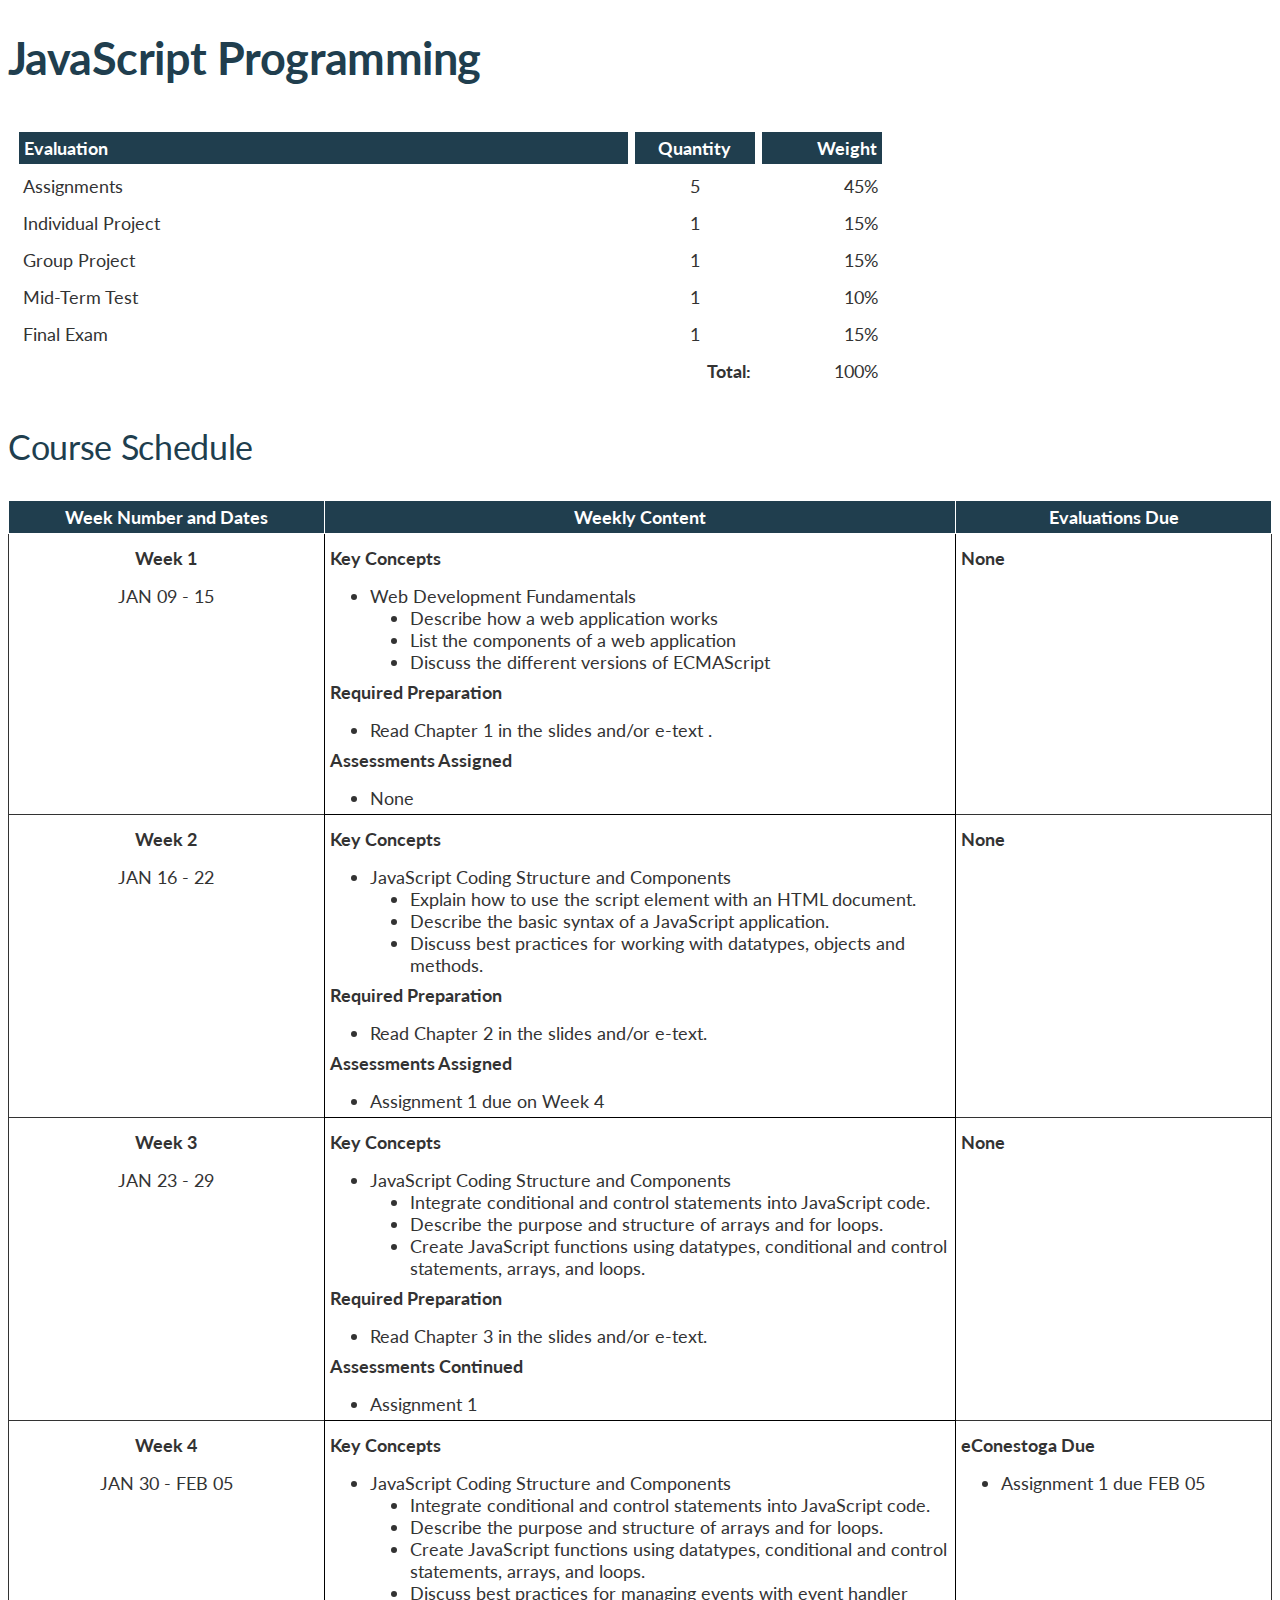
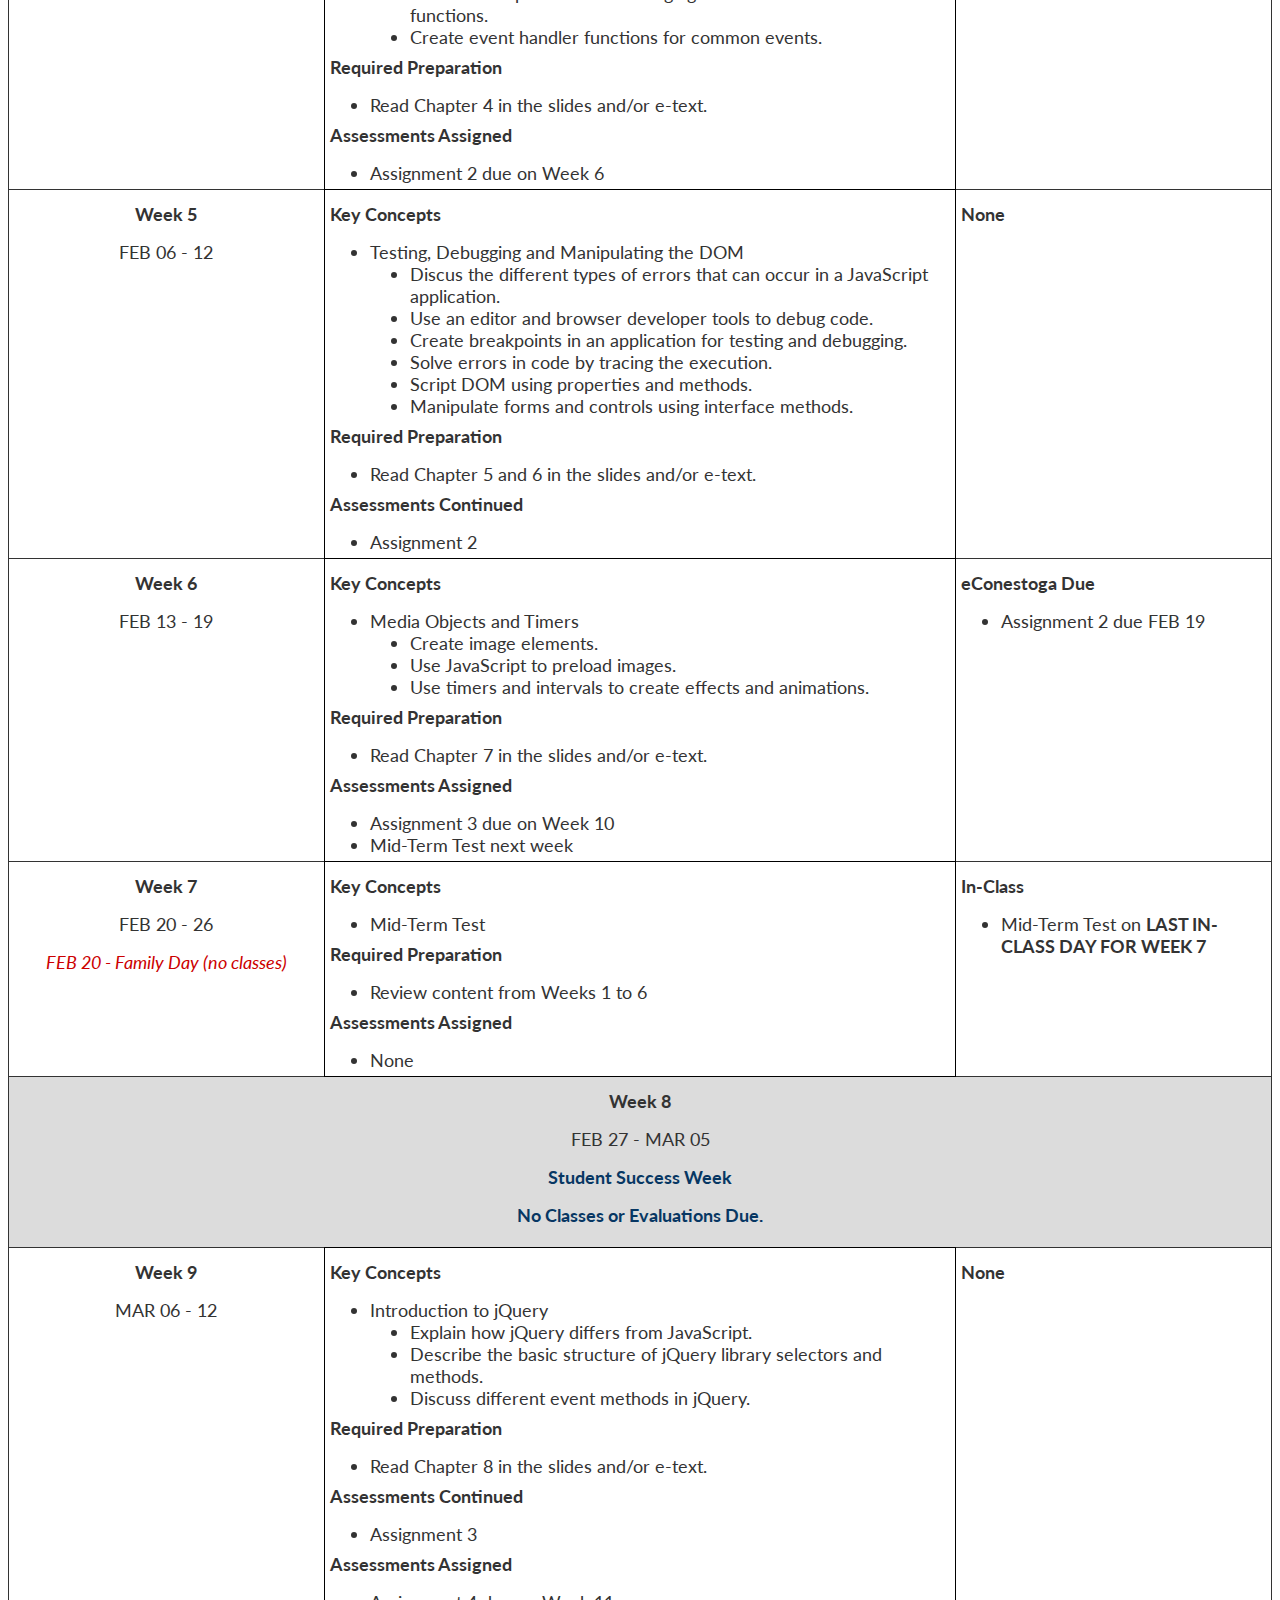
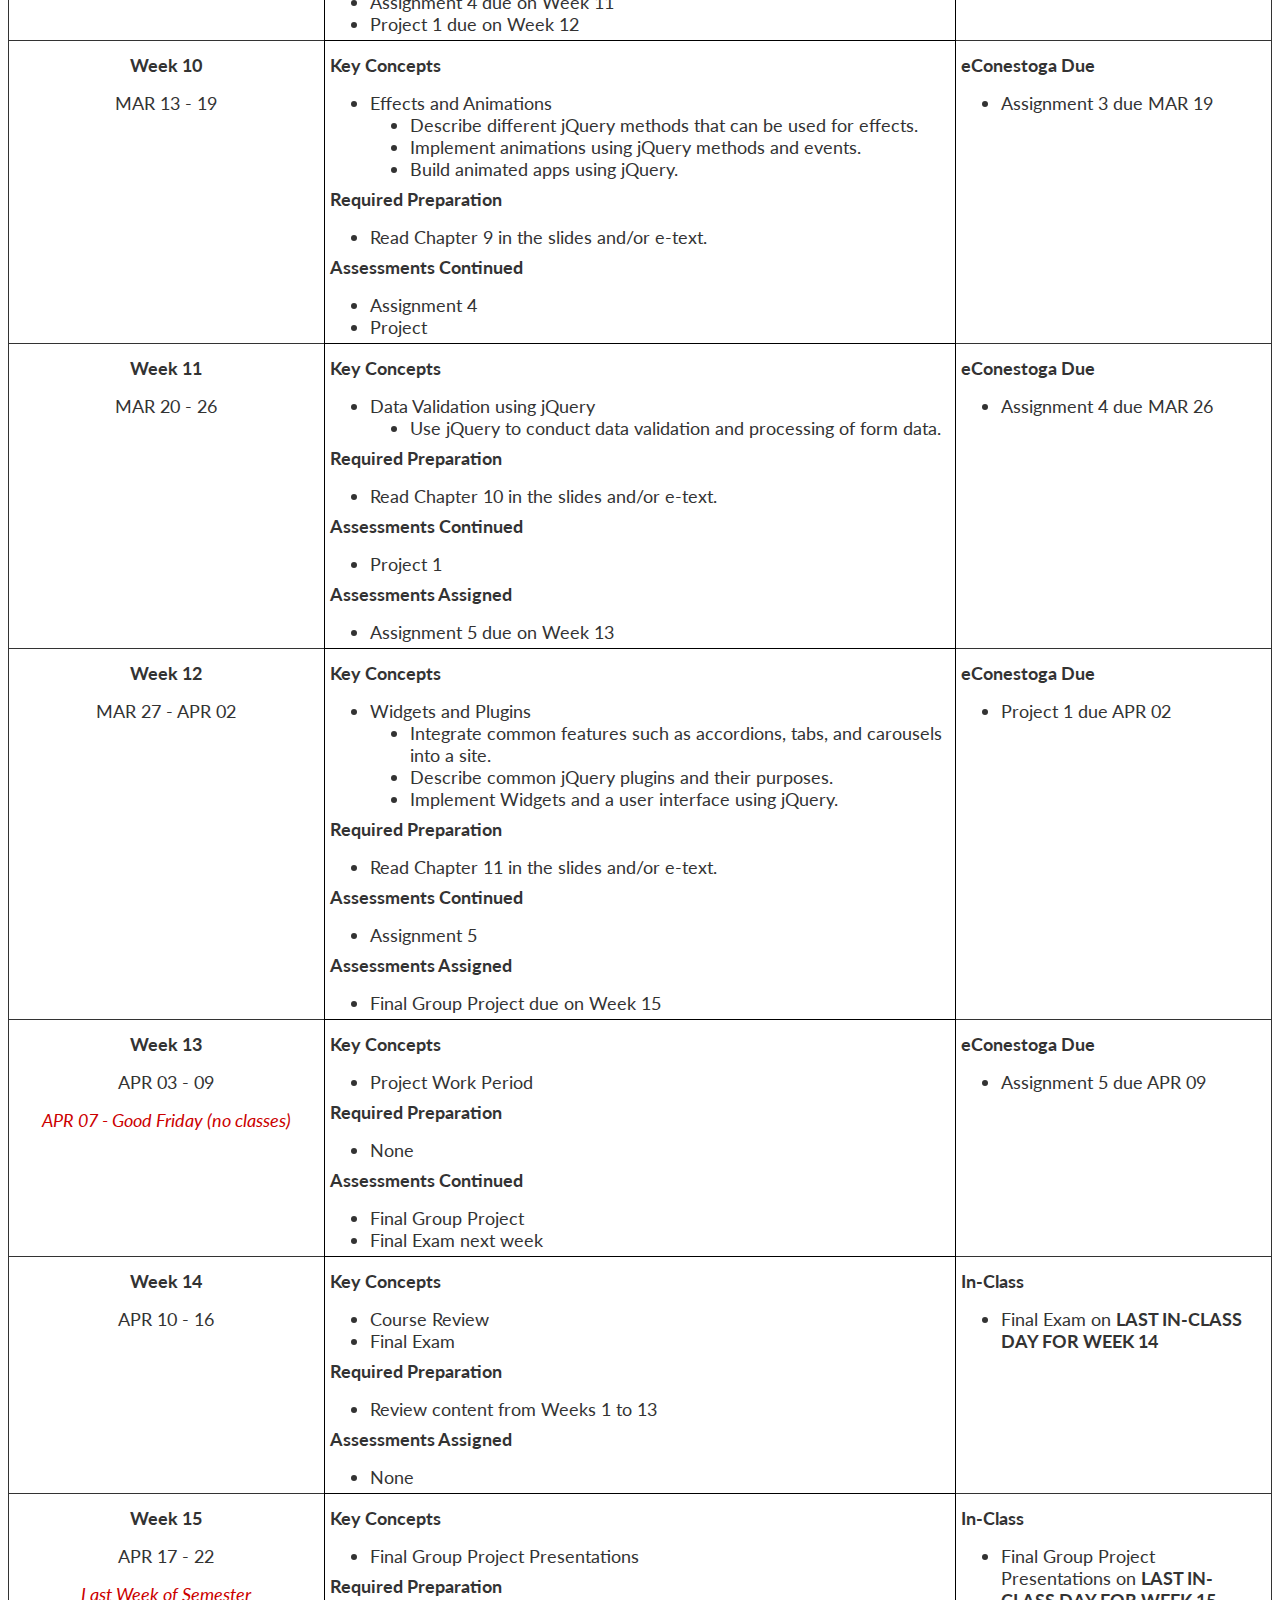
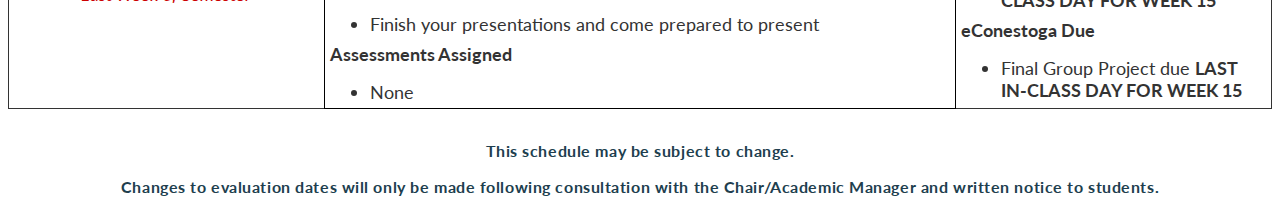
<file: javascript/Instructional Plan/Instructional Plan Template.html>
<!DOCTYPE html>
<html><head lang="en">
<link rel="stylesheet" type="text/css" href="../css/InstructionalPlanV6.css">
	<title>Instructional Plan</title>
<link rel="stylesheet" href="https://s.brightspace.com/lib/fonts/0.5.0/fonts.css"></head><body><div id="container">
<div id="header">
<h1><span style="font-family: lato, sans-serif;"><b> JavaScript Programming</b></span></h1>
<!-- <p><span style="font-size: 14pt;">School of Workforce Development, Continuing Education and Online Learning</span><br><span style="font-size: 14pt;">PROGRAM Web Design (1536)<br></span></p>
<h2>Course Information</h2>
<p><strong>Course Title: JavaScript Programming</strong></p>
<p><strong>Course Code &amp; Section: PROG8660 - Section 7<br></strong></p>
<h2>Faculty Information</h2>
<p><strong>Professor:</strong> Khushbu Chauhan</p>
<p><strong>Email:</strong> <a href="mailto:USER@conestogac.on.ca">kchauhan@conestogac.on.ca</a></p>
<p><strong>Phone Number:</strong>&nbsp;</p>
<p><strong>Office Number:</strong>&nbsp;</p>
<p><strong>Office Hours:</strong> 9:00 AM to 5:00 PM (Mon - Fri)</p>
<h2>Program Specific Notes</h2>
Please familiarize yourself with the Program Handbook. &nbsp;The Program Handbook contains many policies that affect your time at Conestoga.&nbsp; Attend all classes and labs. Pay attention in class, and prepare for all evaluations.
<h2>Course Specific Notes&nbsp;</h2>
<p><strong>Note on KPIs</strong> - No student evaluations or special events (e.g. tests, presentations, quizzes, field trips, or guest speakers) can be scheduled in the week that the province-wide&nbsp;<a href="http://www.conestogac.on.ca/research/institutional/index.jsp" target="_blank" rel="noopener noreferrer">Key Performance Indicators (KPIs)</a>&nbsp;occur since some classes will inevitably be disrupted by this mandatory survey.</p>
<h2>Assignment and Evaluation Summary</h2> -->
<table summary="The first colum of this table will specificy the assessment type and quantity. The second column of this table will specify the weight of each assessment type." style="width: 70%; border-collapse: separate; border-spacing: 5px; border-style: none; height: 134px;" cellspacing="5px" cellpadding="10px">
<tbody>
<tr style="height: 19px;">
<th class="th1" style="text-align: left; width: 50%; height: 19px;">Evaluation</th>
<th class="th1" style="text-align: center; width: 10%; height: 19px;">Quantity</th>
<th class="th1" style="text-align: right; width: 10%; height: 19px;">Weight</th>
</tr>
<tr style="height: 19px;">
<td style="text-align: left; width: 50%; height: 19px;">Assignments</td>
<td style="text-align: center; height: 19px;">5</td>
<td style="text-align: right; height: 19px;">45%</td>
</tr>
<tr style="height: 19px;">
<td style="text-align: left; width: 50%; height: 19px;">Individual Project</td>
<td style="text-align: center; height: 19px;">1</td>
<td style="width: 10%; text-align: right; height: 19px;">15%</td>
</tr>
<tr style="height: 19px;">
<td style="text-align: left; width: 50%; height: 19px;">Group Project</td>
<td style="text-align: center; height: 19px;">1</td>
<td style="width: 10%; text-align: right; height: 19px;">15%</td>
</tr>
<tr style="height: 19px;">
<td style="text-align: left; width: 50%; height: 19px;">Mid-Term Test</td>
<td style="text-align: center; height: 19px;">1</td>
<td style="width: 10%; text-align: right; height: 19px;">10%</td>
</tr>
<tr style="height: 19px;">
<td style="text-align: left; width: 50%; height: 19px;">Final Exam</td>
<td style="text-align: center; height: 19px;">1</td>
<td style="width: 10%; text-align: right; height: 19px;">15%</td>
</tr>
<tr style="height: 20px;">
<td style="width: 50%; text-align: right; height: 20px;"></td>
<td style="width: 10%; text-align: right; height: 20px;"><strong>Total:</strong></td>
<td style="width: 10%; text-align: right; height: 20px;">100%</td>
</tr>
</tbody>
</table>
<h2>Course Schedule</h2>
<table summary="The first colum of this table will specificy the assessment type and quantity. The second column of this table will specify the weight of each assessment type." class="table-responseive" style="width: 100%;" cell-padding:="" 5px="" cellpadding="10">
<tbody>
<tr>
<th style="text-align: center; width: 15%;">Week Number and Dates</th>
<th style="text-align: center; width: 50%;">Weekly Content</th>
<th style="text-align: center; width: 45%;">Evaluations Due</th>
</tr>
<tr>
<td style="width: 25%;">
<p style="text-align: center;"><strong>Week 1</strong></p>
<p style="text-align: center;">JAN 09 - 15</p>
</td>
<td style="vertical-align: top; border: 1px solid #000000;">
<p><strong>Key Concepts</strong></p>
<ul>
<li>Web Development Fundamentals
<ul>
<li>Describe how a web application works</li>
<li>List the components of a web application</li>
<li>Discuss the different versions of ECMAScript</li>
</ul>
</li>
</ul>
<ul>
<li style="list-style-type: none;">
<ul></ul>
</li>
</ul>
<ul></ul>
<p><strong>Required Preparation</strong></p>
<ul>
<li>Read Chapter 1 in the slides and/or e-text .</li>
</ul>
<p><strong>Assessments Assigned</strong></p>
<ul>
<li>None</li>
</ul>
</td>
<td style="width: 45%;">
<p><strong>None</strong></p>
<ul></ul>
</td>
</tr>
<tr>
<td style="width: 25%;">
<p style="text-align: center;"><strong>Week 2</strong></p>
<p style="text-align: center;">JAN 16 - 22</p>
</td>
<td style="vertical-align: top; border: 1px solid #000000;">
<p><strong>Key Concepts</strong></p>
<ul>
<li>JavaScript Coding Structure and Components<br>
<ul>
<li>Explain how to use the script element with an HTML document.</li>
<li>Describe the basic syntax of a JavaScript application.</li>
<li>Discuss best practices for working with datatypes, objects and methods.</li>
</ul>
</li>
</ul>
<ul></ul>
<p><strong>Required Preparation</strong></p>
<ul>
<li>Read Chapter 2 in the slides and/or e-text.</li>
</ul>
<p><strong>Assessments Assigned</strong></p>
<ul>
<li>Assignment 1 due on Week 4</li>
</ul>
</td>
<td style="width: 45%;">
<p><strong>None</strong></p>
<ul></ul>
</td>
</tr>
<tr>
<td style="width: 25%;">
<p style="text-align: center;"><strong>Week 3</strong></p>
<p style="text-align: center;">JAN 23 - 29</p>
<p style="text-align: center;"></p>
</td>
<td style="vertical-align: top; border: 1px solid #000000;">
<p><strong>Key Concepts</strong></p>
<ul>
<li>JavaScript Coding Structure and Components<br>
<ul>
<li>Integrate conditional and control statements into JavaScript code.</li>
<li>Describe the purpose and structure of arrays and for loops.</li>
<li>Create JavaScript functions using datatypes, conditional and control statements, arrays, and loops.</li>
</ul>
</li>
</ul>
<ul></ul>
<p><strong>Required Preparation</strong></p>
<ul>
<li>Read Chapter 3 in the slides and/or e-text.</li>
</ul>
<p><strong>Assessments Continued</strong></p>
<ul>
<li>Assignment 1</li>
</ul>
</td>
<td style="width: 45%;">
<p><strong>None</strong></p>
<ul></ul>
</td>
</tr>
<tr>
<td style="width: 25%;">
<p style="text-align: center;"><strong>Week 4</strong></p>
<p style="text-align: center;">JAN 30 - FEB 05</p>
</td>
<td style="vertical-align: top; border: 1px solid #000000;">
<p><strong>Key Concepts</strong></p>
<ul>
<li>JavaScript Coding Structure and Components<br>
<ul>
<li>Integrate conditional and control statements into JavaScript code.</li>
<li>Describe the purpose and structure of arrays and for loops.</li>
<li>Create JavaScript functions using datatypes, conditional and control statements, arrays, and loops.</li>
<li>Discuss best practices for managing events with event handler functions.</li>
<li>Create event handler functions for common events.</li>
</ul>
</li>
</ul>
<ul></ul>
<p><strong>Required Preparation</strong></p>
<ul>
<li>Read Chapter 4 in the slides and/or e-text.</li>
</ul>
<p><strong>Assessments Assigned</strong></p>
<ul>
<li>Assignment 2 due on Week 6</li>
</ul>
<ul></ul>
</td>
<td style="width: 45%;">
<ul></ul>
<p><strong>eConestoga Due</strong></p>
<ul>
<li>Assignment 1 due FEB 05</li>
</ul>
<ul></ul>
</td>
</tr>
<tr>
<td style="width: 25%;">
<p style="text-align: center;"><strong>Week 5</strong></p>
<p style="text-align: center;">FEB 06 - 12</p>
</td>
<td style="vertical-align: top; border: 1px solid #000000;">
<p><strong>Key Concepts</strong></p>
<ul>
<li>Testing, Debugging and Manipulating the DOM
<ul>
<li>Discus the different types of errors that can occur in a JavaScript application.</li>
<li>Use an editor and browser developer tools to debug code.</li>
<li>Create breakpoints in an application for testing and debugging.</li>
<li>Solve errors in code by tracing the execution.</li>
<li>Script DOM using properties and methods.</li>
<li>Manipulate forms and controls using interface methods.</li>
</ul>
</li>
</ul>
<ul></ul>
<p><strong>Required Preparation</strong></p>
<ul>
<li>Read Chapter 5 and 6 in the slides and/or e-text.</li>
</ul>
<p><strong>Assessments Continued</strong></p>
<ul>
<li>Assignment 2</li>
</ul>
</td>
<td style="width: 45%;">
<p><strong>None</strong></p>
<ul></ul>
</td>
</tr>
<tr>
<td style="width: 25%;">
<p style="text-align: center;"><strong>Week 6</strong></p>
<p style="text-align: center;">FEB 13 - 19</p>
</td>
<td style="vertical-align: top; border: 1px solid #000000;">
<p><strong>Key Concepts</strong></p>
<ul>
<li>Media Objects and Timers
<ul>
<li>Create image elements.</li>
<li>Use JavaScript to preload images.</li>
<li>Use timers and intervals to create effects and animations.</li>
</ul>
</li>
</ul>
<ul></ul>
<p><strong>Required Preparation</strong></p>
<ul>
<li>Read Chapter 7 in the slides and/or e-text.</li>
</ul>
<p><strong>Assessments Assigned</strong></p>
<ul>
<li>Assignment 3 due on Week 10</li>
<li>Mid-Term Test next week</li>
</ul>
</td>
<td style="width: 45%;">
<p><strong>eConestoga Due</strong></p>
<ul>
<li>Assignment 2 due FEB 19</li>
</ul>
</td>
</tr>
<tr>
<td style="width: 25%;">
<p style="text-align: center;"><strong>Week 7</strong></p>
<p style="text-align: center;">FEB 20 - 26</p>
<p style="text-align: center;"><span style="color: #cc0000;"><em>FEB 20 - Family Day (no classes)</em></span></p>
</td>
<td style="vertical-align: top; border: 1px solid #000000;">
<p><strong>Key Concepts</strong></p>
<ul>
<li>Mid-Term Test</li>
</ul>
<p><strong>Required Preparation</strong></p>
<ul>
<li>Review content from Weeks 1 to 6</li>
</ul>
<p><strong>Assessments Assigned</strong></p>
<ul>
<li>None</li>
</ul>
</td>
<td style="width: 45%;">
<p><strong>In-Class</strong></p>
<ul>
<li>Mid-Term Test on <strong>LAST IN-CLASS DAY FOR WEEK 7</strong></li>
</ul>
</td>
</tr>
<tr>
<td colspan="3" style="background-color: #dcdcdc; vertical-align: top;">
<p style="text-align: center;"><strong>Week 8</strong></p>
<p style="text-align: center;">FEB 27 - MAR 05</p>
<p style="text-align: center;"><span style="color: #073763;"><strong>Student Success Week</strong></span></p>
<p style="text-align: center;"><span style="color: #073763;"><strong>No Classes or Evaluations Due.</strong></span></p>
</td>
</tr>
<tr>
<td style="width: 25%;">
<p style="text-align: center;"><strong>Week 9</strong></p>
<p style="text-align: center;">MAR 06 - 12</p>
</td>
<td style="vertical-align: top; border: 1px solid #000000;">
<p><strong>Key Concepts</strong></p>
<ul>
<li>Introduction to jQuery
<ul>
<li>Explain how jQuery differs from JavaScript.</li>
<li>Describe the basic structure of jQuery library selectors and methods.</li>
<li>Discuss different event methods in jQuery.</li>
</ul>
</li>
</ul>
<ul></ul>
<p><strong>Required Preparation</strong></p>
<ul>
<li>Read Chapter 8 in the slides and/or e-text.</li>
</ul>
<p><strong>Assessments Continued</strong></p>
<ul>
<li>Assignment 3</li>
</ul>
<p><strong>Assessments Assigned</strong></p>
<ul>
<li>Assignment 4 due on Week 11</li>
<li>Project 1 due on Week 12</li>
</ul>
</td>
<td style="width: 45%;">
<p><strong>None</strong></p>
<ul></ul>
</td>
</tr>
<tr>
<td style="width: 25%;">
<p style="text-align: center;"><strong>Week 10</strong></p>
<p style="text-align: center;">MAR 13 - 19</p>
</td>
<td style="vertical-align: top; border: 1px solid #000000;">
<p><strong>Key Concepts</strong></p>
<ul>
<li>Effects and Animations<br>
<ul>
<li>Describe different jQuery methods that can be used for effects.</li>
<li>Implement animations using jQuery methods and events.</li>
<li>Build animated apps using jQuery.</li>
</ul>
</li>
</ul>
<ul></ul>
<ul></ul>
<p><strong>Required Preparation</strong></p>
<ul>
<li>Read Chapter 9 in the slides and/or e-text.</li>
</ul>
<p><strong>Assessments Continued</strong></p>
<ul>
<li>Assignment 4</li>
<li>Project&nbsp;</li>
</ul>
<ul></ul>
</td>
<td style="width: 45%;">
<p><strong>eConestoga Due</strong></p>
<ul>
<li>Assignment 3 due MAR 19</li>
</ul>
</td>
</tr>
<tr>
<td style="width: 25%;">
<p style="text-align: center;"><strong>Week 11</strong></p>
<p style="text-align: center;">MAR 20 - 26</p>
</td>
<td style="vertical-align: top; border: 1px solid #000000;">
<p><strong>Key Concepts</strong></p>
<ul>
<li>Data Validation using jQuery<br>
<ul>
<li>Use jQuery to conduct data validation and processing of form data.</li>
</ul>
</li>
</ul>
<ul></ul>
<ul></ul>
<p><strong>Required Preparation</strong></p>
<ul>
<li>Read Chapter 10 in the slides and/or e-text.</li>
</ul>
<p><strong>Assessments Continued</strong></p>
<ul>
<li>Project 1</li>
</ul>
<p><strong>Assessments Assigned</strong></p>
<ul>
<li>Assignment 5 due on Week 13</li>
</ul>
</td>
<td style="width: 45%;">
<p><strong>eConestoga Due</strong></p>
<ul>
<li>Assignment 4 due MAR 26</li>
</ul>
</td>
</tr>
<tr>
<td style="width: 25%;">
<p style="text-align: center;"><strong>Week 12</strong></p>
<p style="text-align: center;">MAR 27 - APR 02</p>
</td>
<td style="vertical-align: top; border: 1px solid #000000;">
<p><strong>Key Concepts</strong></p>
<ul>
<li>Widgets and Plugins<br>
<ul>
<li>Integrate common features such as accordions, tabs, and carousels into a site.</li>
<li>Describe common jQuery plugins and their purposes.</li>
<li>Implement Widgets and a user interface using jQuery.</li>
</ul>
</li>
</ul>
<ul></ul>
<ul></ul>
<p><strong>Required Preparation</strong></p>
<ul>
<li>Read Chapter 11 in the slides and/or e-text.</li>
</ul>
<p><strong>Assessments Continued</strong></p>
<ul>
<li>Assignment 5</li>
</ul>
<ul></ul>
<p><strong>Assessments Assigned</strong></p>
<ul>
<li>Final Group Project due on Week 15</li>
</ul>
</td>
<td style="width: 45%;">
<ul></ul>
<p><strong>eConestoga Due</strong></p>
<ul>
<li>Project 1 due APR 02</li>
</ul>
</td>
</tr>
<tr>
<td style="width: 25%;">
<p style="text-align: center;"><strong>Week 13</strong></p>
<p style="text-align: center;">APR 03 - 09</p>
<p style="text-align: center;"><span style="color: #cc0000;"><em>APR 07 - Good Friday (no classes)</em></span></p>
</td>
<td style="vertical-align: top; border: 1px solid #000000;">
<p><strong>Key Concepts</strong></p>
<ul>
<li>Project Work Period</li>
</ul>
<ul></ul>
<p><strong>Required Preparation</strong></p>
<ul>
<li>None</li>
</ul>
<p><strong>Assessments Continued</strong></p>
<ul>
<li>Final Group Project</li>
<li>Final Exam next week</li>
</ul>
<ul></ul>
<ul></ul>
</td>
<td style="width: 45%;">
<ul></ul>
<p><strong>eConestoga Due</strong></p>
<ul>
<li>Assignment 5 due APR 09</li>
</ul>
</td>
</tr>
<tr>
<td style="width: 25%;">
<p style="text-align: center;"><strong>Week 14</strong></p>
<p style="text-align: center;">APR 10 - 16</p>
</td>
<td style="vertical-align: top; border: 1px solid #000000;">
<p><strong>Key Concepts</strong></p>
<ul>
<li>Course Review</li>
<li>Final Exam</li>
</ul>
<p><strong>Required Preparation</strong></p>
<ul>
<li>Review content from Weeks 1 to 13</li>
</ul>
<p><strong>Assessments Assigned</strong></p>
<ul>
<li>None</li>
</ul>
</td>
<td style="width: 45%;">
<p><strong>In-Class</strong></p>
<ul>
<li>Final Exam on <strong>LAST IN-CLASS DAY FOR WEEK 14</strong></li>
</ul>
</td>
</tr>
<tr>
<td style="width: 25%;">
<p style="text-align: center;"><strong>Week 15</strong></p>
<p style="text-align: center;">APR 17 - 22</p>
<p style="text-align: center;"><span style="color: #cc0000;"><em>Last Week of Semester</em></span></p>
</td>
<td style="vertical-align: top; border: 1px solid #000000;">
<p><strong>Key Concepts</strong></p>
<ul>
<li>Final Group Project Presentations</li>
</ul>
<p><strong>Required Preparation</strong></p>
<ul>
<li>Finish your presentations and come prepared to present</li>
</ul>
<p><strong>Assessments Assigned</strong></p>
<ul>
<li>None</li>
</ul>
</td>
<td style="width: 45%;">
<p><strong>In-Class</strong></p>
<ul>
<li>Final Group Project Presentations on <strong>LAST IN-CLASS DAY FOR WEEK 15</strong></li>
</ul>
<ul></ul>
<p><strong>eConestoga Due</strong></p>
<ul>
<li>Final Group Project due <strong>LAST IN-CLASS DAY FOR WEEK 15</strong></li>
</ul>
<ul></ul>
</td>
</tr>
</tbody>
</table>
<h3 style="text-align: center;"><span style="font-size: 12pt;">This schedule may be subject to change.<br></span><span style="font-size: 12pt;">Changes to evaluation dates will only be made following consultation with the Chair/Academic Manager and written notice to students.</span></h3>
</div>
</div></body></html>
</file>
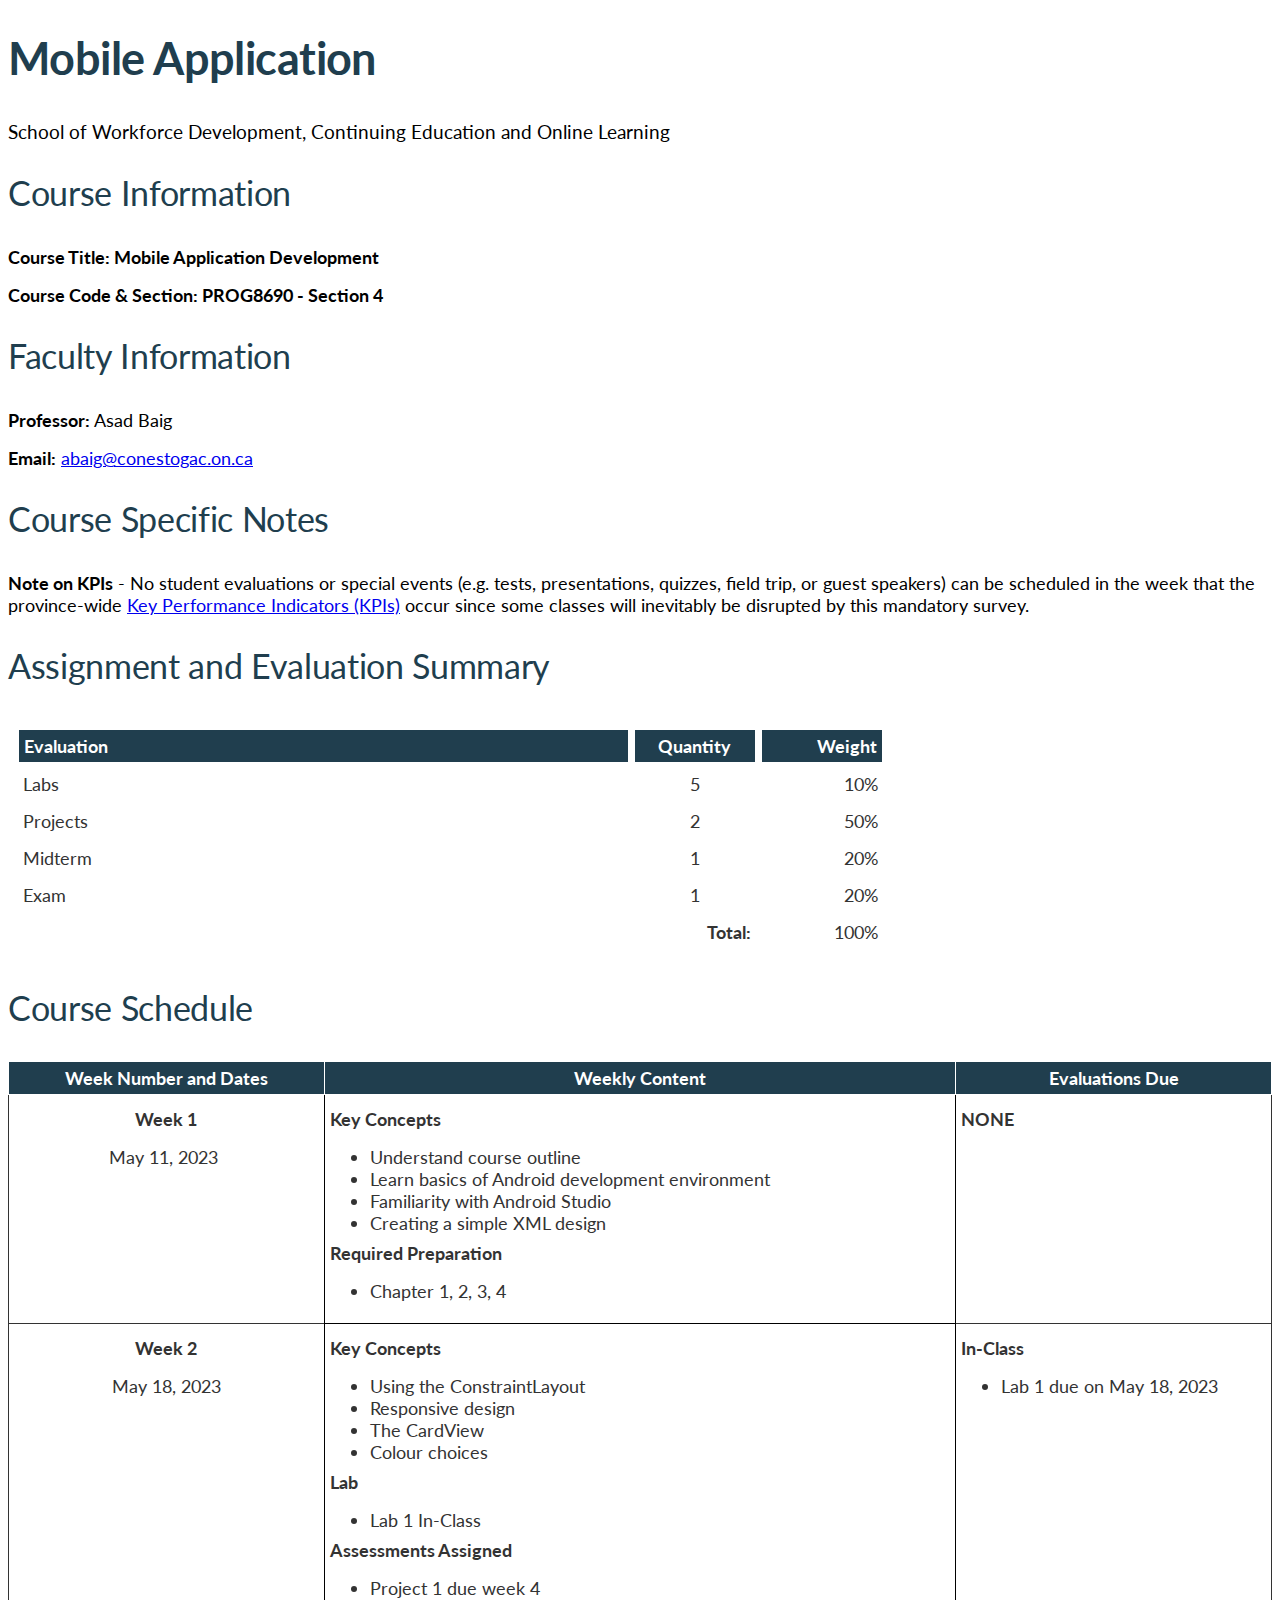
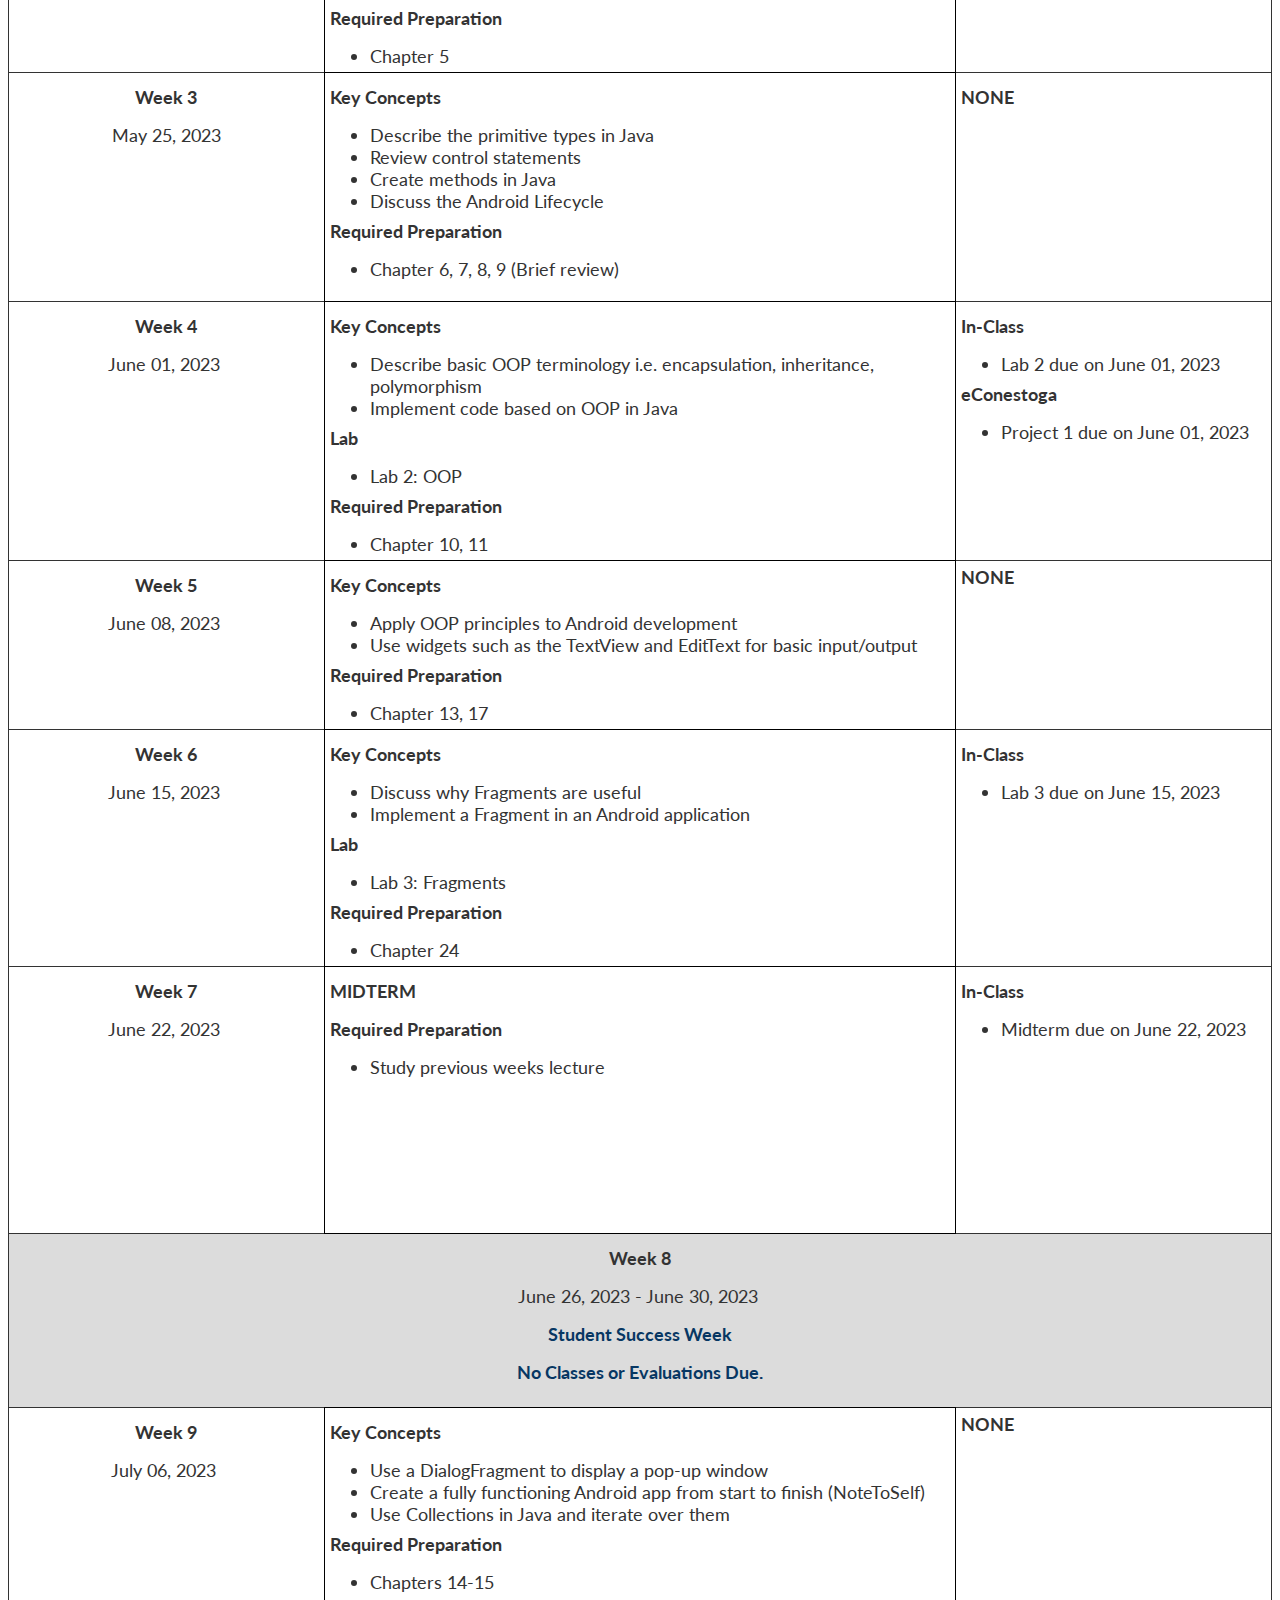
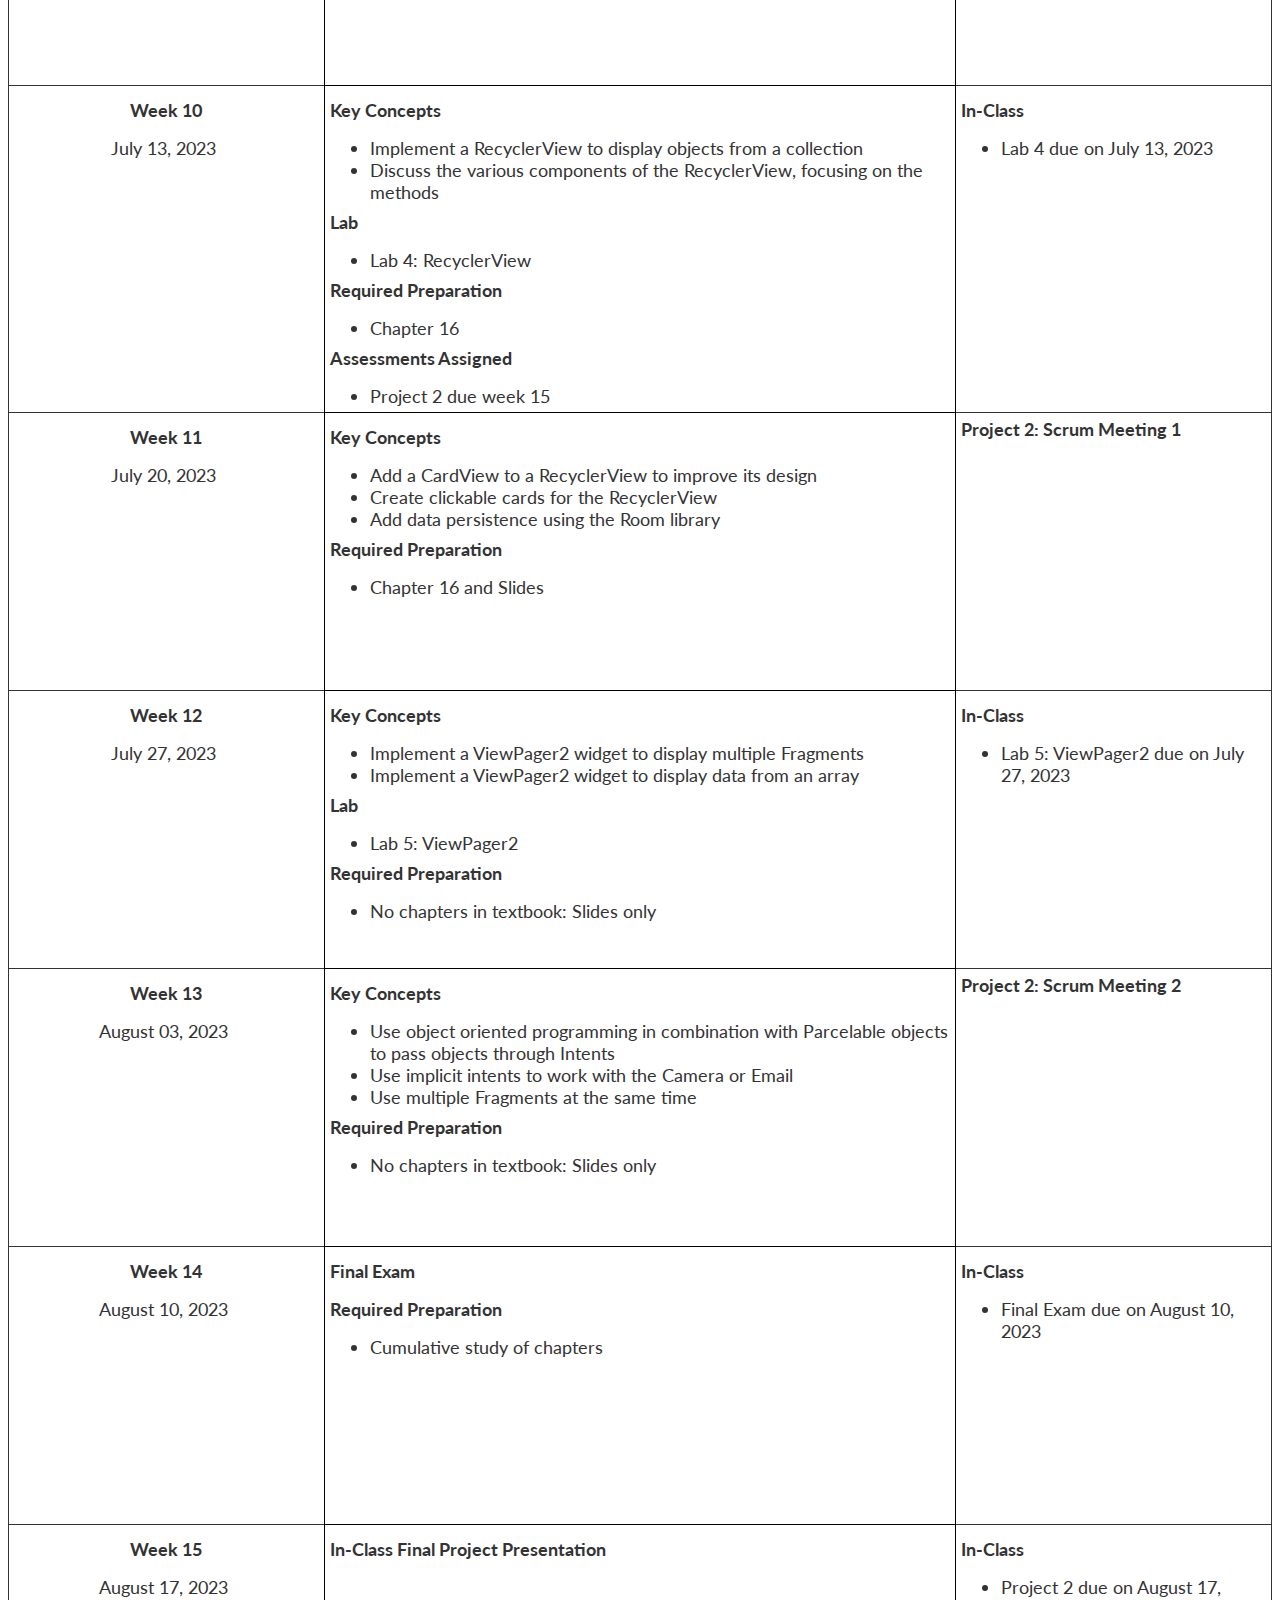
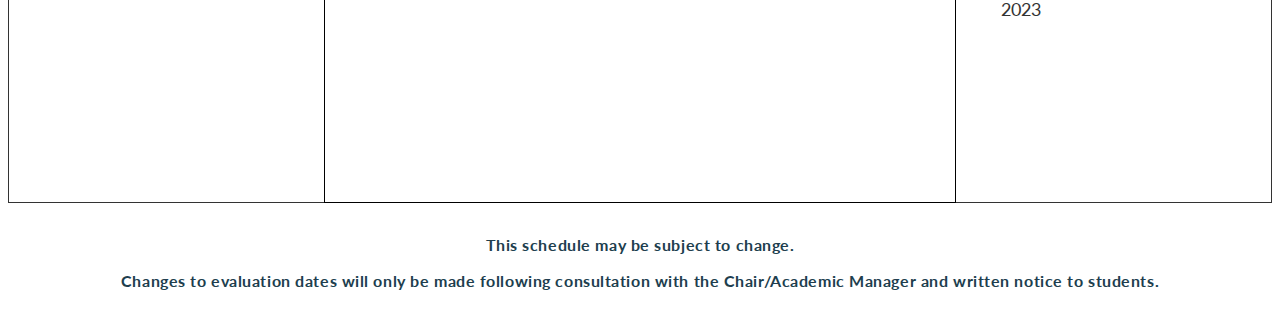
<file: Mobile application/Instructional Plan/Instructional Plan Template.html>
<!DOCTYPE html>
<html><head lang="en">
<link rel="stylesheet" type="text/css" href="../css/InstructionalPlanV6.css">
	<title>Instructional Plan</title>
<link rel="stylesheet" href="https://s.brightspace.com/lib/fonts/0.5.0/fonts.css"></head><body><div id="container">
<div id="header">
<h1><span style="font-family: lato, sans-serif;"><b>Mobile Application</b></span></h1>
<p><span style="font-size: 14pt;">School of Workforce Development, Continuing Education and Online Learning</span></p>
<h2>Course Information</h2>
<p><strong>Course Title: Mobile Application Development</strong></p>
<p><strong>Course Code &amp; Section: PROG8690 - Section 4</strong></p>
<h2>Faculty Information</h2>
<p><strong>Professor:</strong> Asad Baig</p>
<p><strong>Email:</strong> <a href="mailto:abaig@conestogac.on.ca" title="abaig@conestogac.on.ca">abaig@conestogac.on.ca</a></p>
<p></p>
</div>
<div>
<h2>Course Specific Notes&nbsp;</h2>
<p><strong>Note on KPIs</strong>&nbsp;- No student evaluations or special events (e.g. tests, presentations, quizzes, field trip, or guest speakers) can be scheduled in the week that the province-wide&nbsp;<a href="http://www.conestogac.on.ca/research/institutional/index.jsp" target="_blank" rel="noopener noreferrer">Key Performance Indicators (KPIs)</a>&nbsp;occur since some classes will inevitably be disrupted by this mandatory survey.</p>
<h2>Assignment and Evaluation Summary</h2>
<table summary="The first colum of this table will specificy the assessment type and quantity. The second column of this table will specify the weight of each assessment type." style="width: 70%; border-collapse: separate; border-spacing: 5px; border-style: none;" cellspacing="5px" cellpadding="10px">
<tbody>
<tr>
<th class="th1" style="text-align: left; width: 50%;">Evaluation</th>
<th class="th1" style="text-align: Center; width: 10%;">Quantity</th>
<th class="th1" style="text-align: right; width: 10%;">Weight</th>
</tr>
<tr>
<td style="text-align: left; width: 50%;">Labs</td>
<td style="wdith: 20%; text-align: center;">5</td>
<td style="wdith: 20%; text-align: right;">10%</td>
</tr>
<tr>
<td style="text-align: left; width: 50%;">Projects</td>
<td style="wdith: 10%; text-align: Center;">2</td>
<td style="width: 10%; text-align: right;">50%</td>
</tr>
<tr>
<td style="text-align: left; width: 50%;">Midterm</td>
<td style="wdith: 10%; text-align: center;">1</td>
<td style="width: 10%; text-align: right;">20%</td>
</tr>
<tr>
<td style="text-align: left; width: 50%;">Exam</td>
<td style="text-align: center;">1</td>
<td style="width: 10%; text-align: right;">20%</td>
</tr>
<tr>
<td style="width: 50%; text-align: right;"></td>
<td style="width: 10%; text-align: right;"><strong>Total:</strong></td>
<td style="width: 10%; text-align: right;">100%</td>
</tr>
</tbody>
</table>
<h2>Course Schedule</h2>
<table summary="The first colum of this table will specificy the assessment type and quantity. The second column of this table will specify the weight of each assessment type." class="table-responseive" style="width: 100%; height: 3281px;" cell-padding:="" 5px="" cellpadding="10">
<tbody>
<tr style="height: 19px;">
<th style="text-align: center; width: 15%; height: 19px;">Week Number and Dates</th>
<th style="text-align: center; width: 50%; height: 19px;">Weekly Content</th>
<th style="text-align: center; width: 45%; height: 19px;">Evaluations Due</th>
</tr>
<tr style="height: 171px;">
<td style="width: 25%; height: 171px;">
<p style="text-align: center;"><strong>Week 1</strong></p>
<p style="text-align: center;">May 11, 2023&nbsp;</p>
</td>
<td style="vertical-align: top; border: 1px solid #000000; height: 171px;">
<p><strong>Key Concepts</strong></p>
<ul>
<li>Understand course outline</li>
<li>Learn basics of Android development environment</li>
<li>Familiarity with Android Studio</li>
<li>Creating a simple XML design</li>
</ul>
<p><strong>Required Preparation</strong></p>
<ul>
<li>Chapter 1, 2, 3, 4</li>
</ul>
<p></p>
</td>
<td style="width: 45%; height: 171px;">
<p><span style="font-family: lato, sans-serif;"><b>NONE</b></span></p>
</td>
</tr>
<tr style="height: 259px;">
<td style="width: 25%; height: 259px;">
<p style="text-align: center;"><strong>Week 2</strong></p>
<p style="text-align: center;">May 18, 2023</p>
</td>
<td style="vertical-align: top; border: 1px solid #000000; height: 259px;">
<p><strong>Key Concepts</strong></p>
<ul>
<li>Using the ConstraintLayout</li>
<li>Responsive design</li>
<li>The CardView</li>
<li>Colour choices</li>
</ul>
<p><strong>Lab</strong></p>
<ul>
<li>Lab 1 In-Class</li>
</ul>
<p><strong>Assessments Assigned</strong></p>
<ul>
<li>Project 1 due week 4</li>
</ul>
<p><strong>Required Preparation</strong></p>
<ul>
<li>Chapter 5</li>
</ul>
</td>
<td style="width: 45%; height: 259px;">
<p><strong>In-Class</strong></p>
<ul>
<li>Lab 1 due on May 18, 2023</li>
</ul>
<p></p>
</td>
</tr>
<tr style="height: 171px;">
<td style="width: 25%; height: 171px;">
<p style="text-align: center;"><strong>Week 3</strong></p>
<p style="text-align: center;">May 25, 2023</p>
</td>
<td style="vertical-align: top; border: 1px solid #000000; height: 171px;">
<p><strong>Key Concepts</strong></p>
<ul>
<li>Describe the primitive types in Java</li>
<li>Review control statements</li>
<li>Create methods in Java</li>
<li>Discuss the Android Lifecycle</li>
</ul>
<p><strong>Required Preparation</strong></p>
<ul>
<li>Chapter 6, 7, 8, 9 (Brief review)</li>
</ul>
<p></p>
</td>
<td style="width: 45%; height: 171px;">
<p><span style="font-family: lato, sans-serif;"><b>NONE</b></span></p>
</td>
</tr>
<tr style="height: 196px;">
<td style="width: 25%; height: 196px;">
<p style="text-align: center;"><strong>Week 4</strong></p>
<p style="text-align: center;">June 01, 2023&nbsp;</p>
</td>
<td style="vertical-align: top; border: 1px solid #000000; height: 196px;">
<p><strong>Key Concepts</strong></p>
<ul>
<li>Describe basic OOP terminology i.e. encapsulation, inheritance, polymorphism</li>
<li>Implement code based on OOP in Java</li>
</ul>
<p><strong>Lab</strong></p>
<ul>
<li>Lab 2: OOP</li>
</ul>
<p><strong>Required Preparation</strong></p>
<ul>
<li>Chapter 10, 11</li>
</ul>
</td>
<td style="width: 45%; height: 196px;">
<p><strong>In-Class</strong></p>
<ul>
<li>Lab 2 due on June 01, 2023</li>
</ul>
<p><strong>eConestoga</strong></p>
<ul>
<li>Project 1 due on June 01, 2023</li>
</ul>
</td>
</tr>
<tr style="height: 131px;">
<td style="width: 25%; height: 131px;">
<p style="text-align: center;"><strong>Week 5</strong></p>
<p style="text-align: center;">June 08, 2023&nbsp;</p>
</td>
<td style="vertical-align: top; border: 1px solid #000000; height: 131px;">
<p><strong>Key Concepts</strong></p>
<ul>
<li>Apply OOP principles to Android development</li>
<li>Use widgets such as the TextView and EditText for basic input/output</li>
</ul>
<p><strong>Required Preparation</strong></p>
<ul>
<li>Chapter 13, 17</li>
</ul>
</td>
<td style="width: 45%; height: 131px;"><span style="font-family: lato, sans-serif;"><b>NONE</b></span></td>
</tr>
<tr style="height: 102px;">
<td style="width: 25%; height: 102px;">
<p style="text-align: center;"><strong>Week 6</strong></p>
<p style="text-align: center;">June 15, 2023&nbsp;</p>
</td>
<td style="vertical-align: top; border: 1px solid #000000; height: 102px;">
<p><strong>Key Concepts</strong></p>
<ul>
<li>Discuss why Fragments are useful</li>
<li>Implement a Fragment in an Android application</li>
</ul>
<p><strong>Lab</strong></p>
<ul>
<li>Lab 3: Fragments</li>
</ul>
<p><strong>Required Preparation</strong></p>
<ul>
<li>Chapter 24</li>
</ul>
</td>
<td style="width: 45%; height: 102px;">
<p><strong>In-Class</strong></p>
<ul>
<li>Lab 3 due on June 15, 2023&nbsp;</li>
</ul>
<p></p>
</td>
</tr>
<tr style="height: 267px;">
<td style="width: 25%; height: 200px;">
<p style="text-align: center;"><strong>Week 7</strong></p>
<p style="text-align: center;">June 22, 2023&nbsp;</p>
</td>
<td style="vertical-align: top; border: 1px solid #000000; height: 200px;">
<p><span style="font-family: lato, sans-serif;"><b>MIDTERM</b></span></p>
<p><strong>Required Preparation</strong></p>
<ul>
<li>Study previous weeks lecture</li>
</ul>
<p></p>
</td>
<td style="width: 45%; height: 200px;">
<p><strong>In-Class</strong></p>
<ul>
<li>Midterm due on June 22, 2023</li>
</ul>
<p></p>
</td>
</tr>
<tr style="height: 163px;">
<td colspan="3" style="background-color: #dcdcdc; vertical-align: top; height: 163px;">
<p style="text-align: center;"><strong>Week 8</strong></p>
<p style="text-align: center;">June 26, 2023 - June 30, 2023&nbsp;</p>
<p style="text-align: center;"><span style="color: #073763;"><strong>Student Success Week</strong></span></p>
<p style="text-align: center;"><span style="color: #073763;"><strong>No Classes or Evaluations Due.</strong></span></p>
</td>
</tr>
<tr style="height: 267px;">
<td style="width: 25%; height: 267px;">
<p style="text-align: center;"><strong>Week 9</strong></p>
<p style="text-align: center;">July 06, 2023&nbsp;</p>
</td>
<td style="vertical-align: top; border: 1px solid #000000; height: 267px;">
<p><strong>Key Concepts</strong></p>
<ul>
<li>Use a DialogFragment to display a pop-up window</li>
<li>Create a fully functioning Android app from start to finish (NoteToSelf)</li>
<li>Use Collections in Java and iterate over them</li>
</ul>
<p><strong>Required Preparation</strong></p>
<ul>
<li>Chapters 14-15</li>
</ul>
<p></p>
</td>
<td style="width: 45%; height: 267px;"><span style="font-family: lato, sans-serif;"><b>NONE</b></span></td>
</tr>
<tr style="height: 267px;">
<td style="width: 25%; height: 267px;">
<p style="text-align: center;"><strong>Week 10</strong></p>
<p style="text-align: center;">July 13, 2023&nbsp;</p>
</td>
<td style="vertical-align: top; border: 1px solid #000000; height: 267px;">
<p><strong>Key Concepts</strong></p>
<ul>
<li>Implement a RecyclerView to display objects from a collection</li>
<li>Discuss the various components of the RecyclerView, focusing on the methods</li>
</ul>
<p><strong>Lab</strong></p>
<ul>
<li>Lab 4: RecyclerView</li>
</ul>
<p><strong>Required Preparation</strong></p>
<ul>
<li>Chapter 16</li>
</ul>
<p><strong>Assessments Assigned</strong></p>
<ul>
<li>Project 2 due week 15</li>
</ul>
</td>
<td style="width: 45%; height: 267px;">
<p><strong>In-Class</strong></p>
<ul>
<li>Lab 4 due on July 13, 2023&nbsp;</li>
</ul>
</td>
</tr>
<tr style="height: 267px;">
<td style="width: 25%; height: 267px;">
<p style="text-align: center;"><strong>Week 11</strong></p>
<p style="text-align: center;">July 20, 2023&nbsp;</p>
</td>
<td style="vertical-align: top; border: 1px solid #000000; height: 267px;">
<p><strong>Key Concepts</strong></p>
<ul>
<li>Add a CardView to a RecyclerView to improve its design</li>
<li>Create clickable cards for the RecyclerView</li>
<li>Add data persistence using the Room library</li>
</ul>
<p><strong>Required Preparation</strong></p>
<ul>
<li>Chapter 16 and Slides</li>
</ul>
<p></p>
</td>
<td style="width: 45%; height: 267px;"><span style="font-family: lato, sans-serif;"><b>Project 2: Scrum Meeting 1<br></b></span></td>
</tr>
<tr style="height: 267px;">
<td style="width: 25%; height: 267px;">
<p style="text-align: center;"><strong>Week 12</strong></p>
<p style="text-align: center;">July 27, 2023&nbsp;</p>
</td>
<td style="vertical-align: top; border: 1px solid #000000; height: 267px;">
<p><strong>Key Concepts</strong></p>
<ul>
<li>Implement a ViewPager2 widget to display multiple Fragments</li>
<li>Implement a ViewPager2 widget to display data from an array</li>
</ul>
<p><strong>Lab</strong></p>
<ul>
<li>Lab 5: ViewPager2</li>
</ul>
<p><strong>Required Preparation</strong></p>
<ul>
<li>No chapters in textbook: Slides only</li>
</ul>
<p></p>
</td>
<td style="width: 45%; height: 267px;">
<p><strong>In-Class</strong></p>
<ul>
<li>Lab 5: ViewPager2 due on July 27, 2023&nbsp;</li>
</ul>
<p></p>
</td>
</tr>
<tr style="height: 267px;">
<td style="width: 25%; height: 267px;">
<p style="text-align: center;"><strong>Week 13</strong></p>
<p style="text-align: center;">August 03, 2023&nbsp;</p>
</td>
<td style="vertical-align: top; border: 1px solid #000000; height: 267px;">
<p><strong>Key Concepts</strong></p>
<ul>
<li>Use object oriented programming in combination with Parcelable objects to pass objects through Intents</li>
<li>Use implicit intents to work with the Camera or Email</li>
<li>Use multiple Fragments at the same time</li>
</ul>
<p><strong>Required Preparation</strong></p>
<ul>
<li>No chapters in textbook: Slides only</li>
</ul>
</td>
<td style="width: 45%; height: 267px;"><span style="font-family: lato, sans-serif;"><b>Project 2: Scrum Meeting 2<br></b></span></td>
</tr>
<tr style="height: 267px;">
<td style="width: 25%; height: 267px;">
<p style="text-align: center;"><strong>Week 14</strong></p>
<p style="text-align: center;">August 10, 2023&nbsp;</p>
</td>
<td style="vertical-align: top; border: 1px solid #000000; height: 267px;">
<p><span style="font-family: lato, sans-serif;"><b>Final Exam</b></span></p>
<p><strong>Required Preparation</strong></p>
<ul>
<li>Cumulative study of chapters</li>
</ul>
<p><span style="font-family: lato, sans-serif;"><b>&nbsp;</b></span></p>
<p></p>
</td>
<td style="width: 45%; height: 267px;">
<p><strong>In-Class</strong></p>
<ul>
<li>Final Exam due on August 10, 2023&nbsp;</li>
</ul>
</td>
</tr>
<tr style="height: 267px;">
<td style="width: 25%; height: 267px;">
<p style="text-align: center;"><strong>Week 15</strong></p>
<p style="text-align: center;">August 17, 2023&nbsp;</p>
</td>
<td style="vertical-align: top; border: 1px solid #000000; height: 267px;">
<p><span style="font-family: lato, sans-serif;"><b>In-Class Final Project Presentation</b></span></p>
</td>
<td style="width: 45%; height: 267px;">
<p><strong>In-Class</strong></p>
<ul>
<li>Project 2 due on August 17, 2023&nbsp;</li>
</ul>
</td>
</tr>
</tbody>
</table>
<h3 style="text-align: center;"><span style="font-size: 12pt;">This schedule may be subject to change.<br></span><span style="font-size: 12pt;">Changes to evaluation dates will only be made following consultation with the Chair/Academic Manager and written notice to students.</span></h3>
</div>
</div></body></html>
</file>
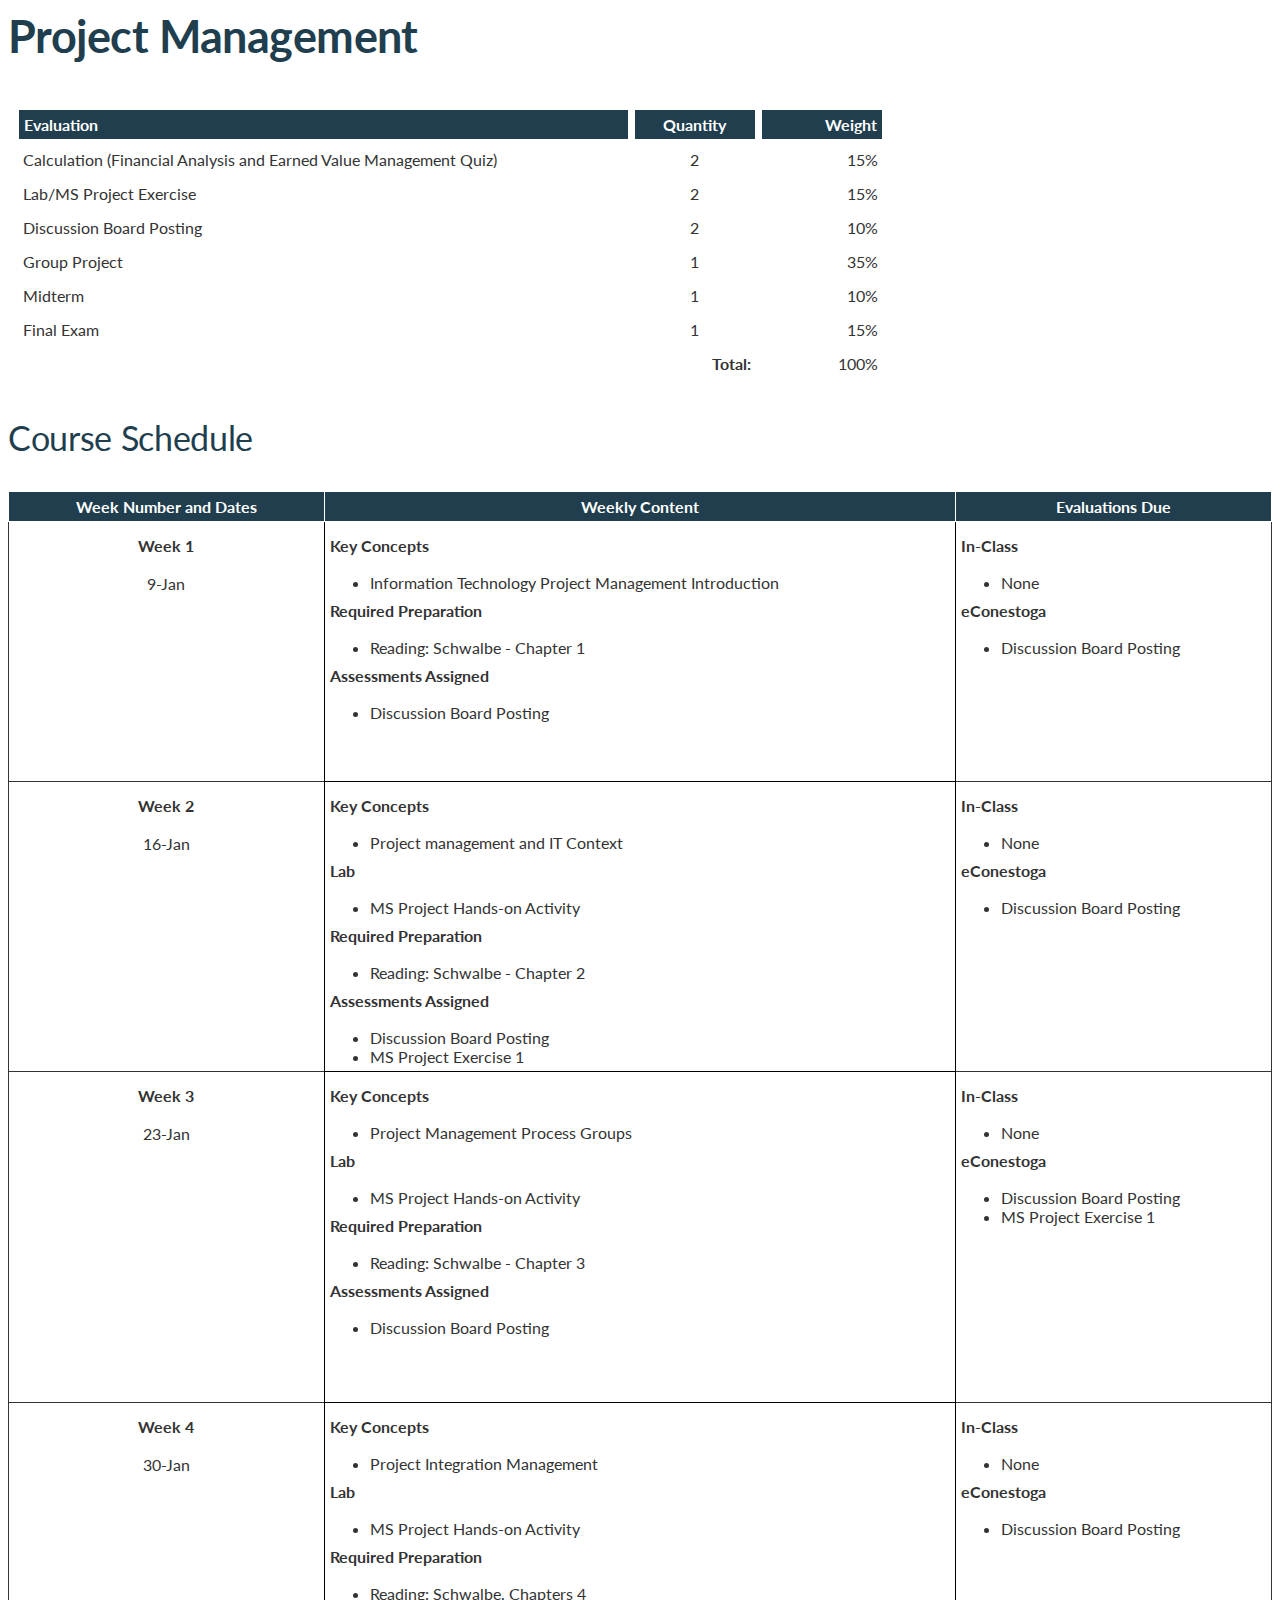
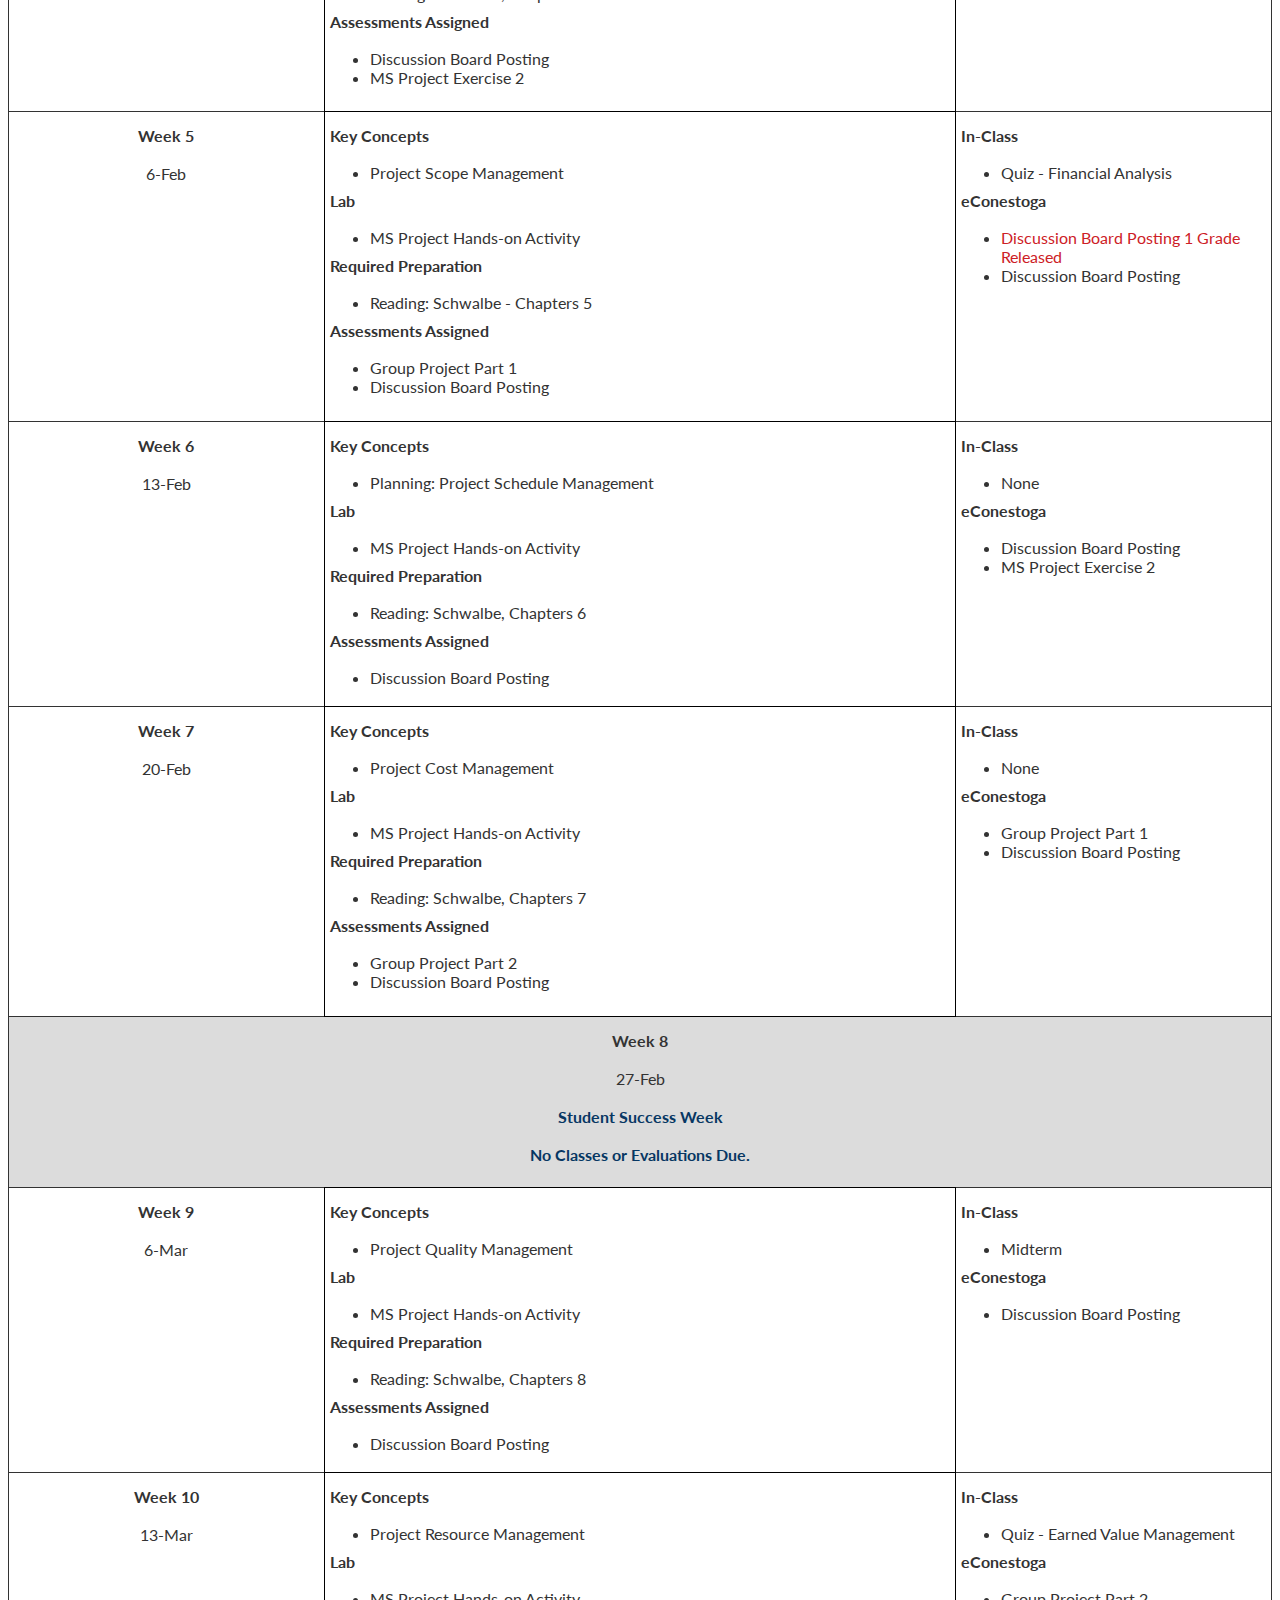
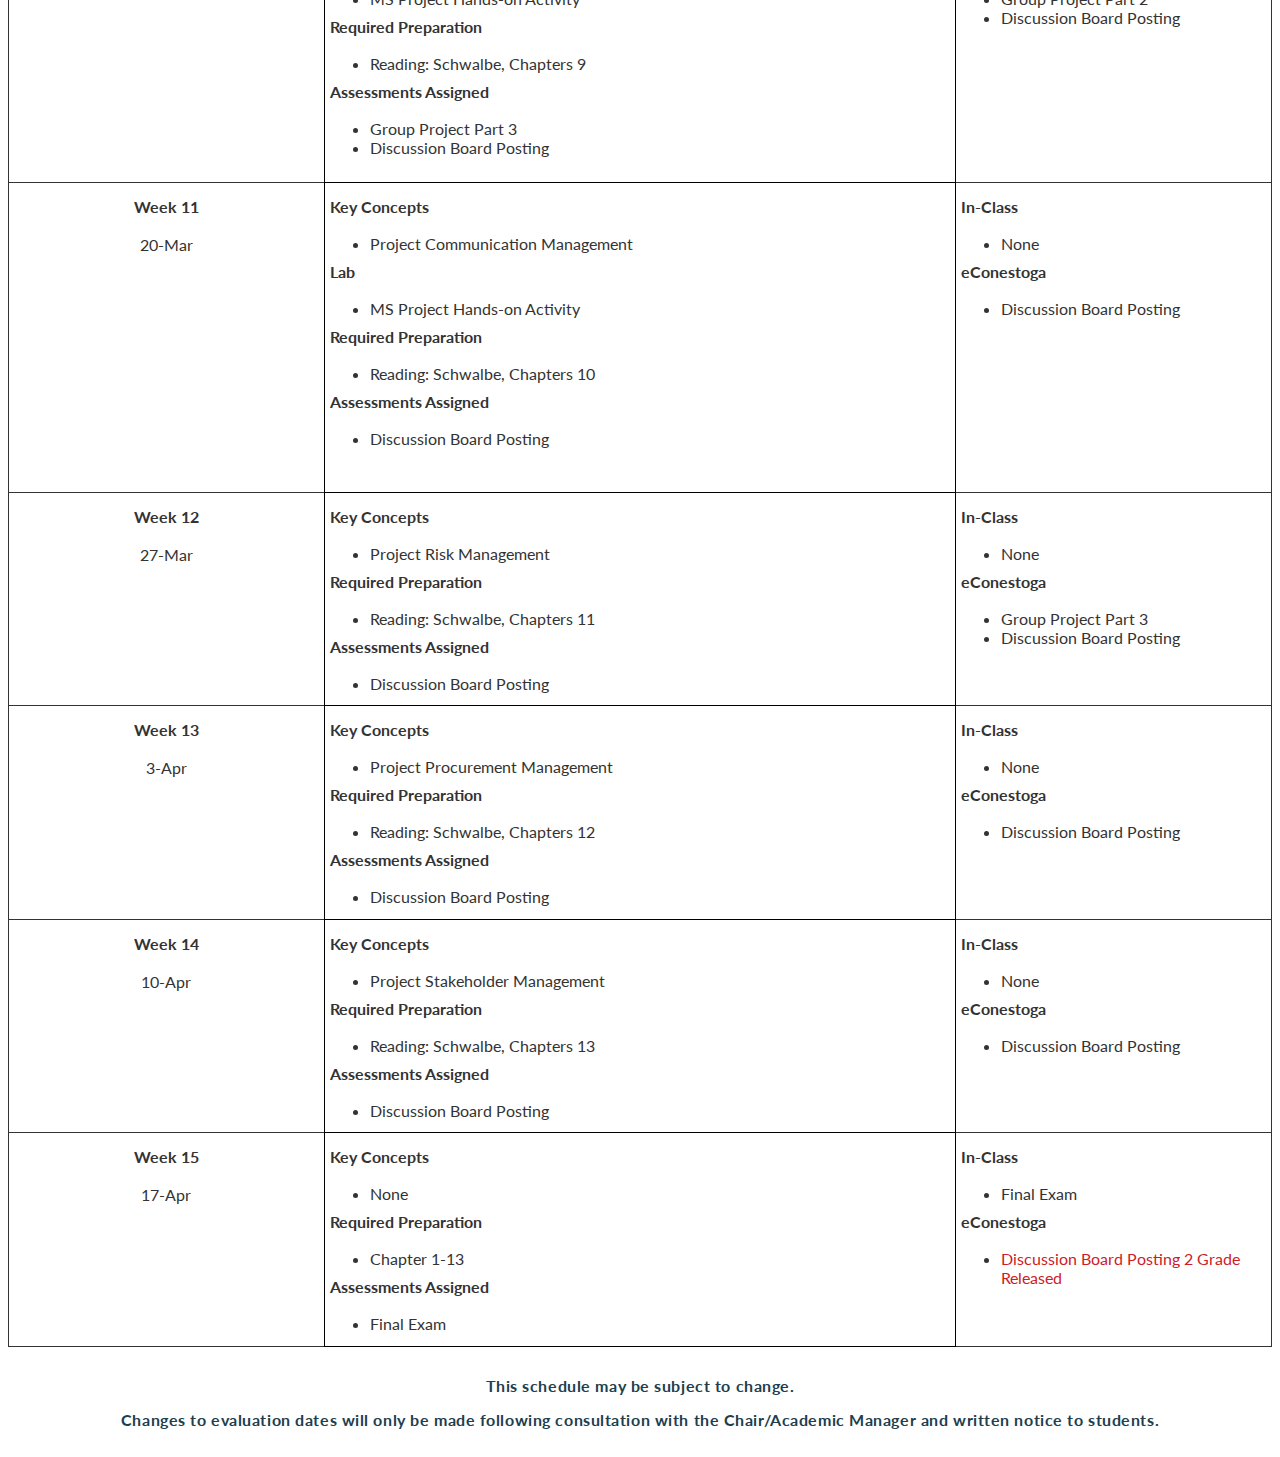
<file: Project manament/Instructional Plan/Instructional Plan Template.html>
<html><head lang="en">
<link rel="stylesheet" type="text/css" href="../css/InstructionalPlanV6.css">
	<title>Instructional Plan</title>
<link rel="stylesheet" href="https://s.brightspace.com/lib/fonts/0.5.0/fonts.css"></head>
<body>
<div id="container">
<div id="header">
<h1><span style="font-family: lato, sans-serif;"><b>Project Management</b></span></h1>
<!-- <p><span style="font-size: 14pt;">School of Workforce Development, Continuing Education and Online Learning</span><br><span style="font-size: 14pt;">1536 - Web Development Program</span></p>
<h2>Course Information</h2>
<p><strong>Course Title: Project Management</strong></p>
<p><strong>Course Code &amp; Section: MGMT8665 Sec28</strong></p>
<h2>Faculty Information</h2>
<p><strong>Professor:</strong> Scott McMaster P.Eng, M.Eng, PMP, PMI-ACP</p>
<p><strong>Email:</strong> <a href="mailto:smcmaster@conestogac.on.ca" title="">smcmaster@conestogac.on.ca</a></p>
<h2>Program Specific Notes</h2>
Please familiarize yourself with the Program Handbook. &nbsp;The Program Handbook contains many policies that affect your time at Conestoga.&nbsp; Attend all classes, and labs. Pay attention in class, and prepare for all evaluations.</div>
<div>
<p><strong>Your Program Coordinator: </strong>Saifur Rahman, <a href="mailto:srahman@conestogac.on.ca">srahman@conestogac.on.ca</a></p>
<h2>Course Specific Notes&nbsp;</h2>
<p><strong>Note on KPIs</strong>&nbsp;- No student evaluations or special events (e.g. tests, presentations, quizzes, field trip, or guest speakers) can be scheduled in the week that the province-wide&nbsp;<a href="http://www.conestogac.on.ca/research/institutional/index.jsp" target="_blank" rel="noopener noreferrer">Key Performance Indicators (KPIs)</a>&nbsp;occur since some classes will inevitably be disrupted by this mandatory survey.</p>
<h2>Assignment and Evaluation Summary</h2> -->
<table summary="The first colum of this table will specificy the assessment type and quantity. The second column of this table will specify the weight of each assessment type." style="width: 70%; border-collapse: separate; border-spacing: 5px; border-style: none;" cellspacing="5px" cellpadding="10px">
<tbody>
<tr>
<th class="th1" style="text-align: left; width: 50%;">Evaluation</th>
<th class="th1" style="text-align: Center; width: 10%;">Quantity</th>
<th class="th1" style="text-align: right; width: 10%;">Weight</th>
</tr>
<tr>
<td style="text-align: left; width: 50%;">Calculation (Financial Analysis and Earned Value Management Quiz)</td>
<td style="wdith: 20%; text-align: center;">2</td>
<td style="wdith: 20%; text-align: right;">15%</td>
</tr>
<tr>
<td style="text-align: left; width: 50%;">Lab/MS Project Exercise</td>
<td style="wdith: 10%; text-align: Center;">2</td>
<td style="width: 10%; text-align: right;">15%</td>
</tr>
<tr>
<td style="text-align: left; width: 50%;">Discussion Board Posting</td>
<td style="wdith: 10%; text-align: center;">2</td>
<td style="width: 10%; text-align: right;">10%</td>
</tr>
<tr>
<td style="text-align: left; width: 50%;">Group Project</td>
<td style="text-align: center;">1</td>
<td style="width: 10%; text-align: right;">35%</td>
</tr>
<tr>
<td style="text-align: left; width: 50%;">Midterm</td>
<td style="text-align: center;">1</td>
<td style="width: 10%; text-align: right;">10%</td>
</tr>
<tr>
<td style="text-align: left; width: 50%;">Final Exam</td>
<td style="text-align: center;">1</td>
<td style="width: 10%; text-align: right;">15%</td>
</tr>
<tr>
<td style="width: 50%; text-align: right;"></td>
<td style="width: 10%; text-align: right;"><strong>Total:</strong></td>
<td style="width: 10%; text-align: right;">100%</td>
</tr>
</tbody>
</table>
<h2>Course Schedule</h2>
<table summary="The first colum of this table will specificy the assessment type and quantity. The second column of this table will specify the weight of each assessment type." class="table-responseive" style="width: 100%; height: 4033.69px;" cell-padding:="" 5px="" cellpadding="10">
<tbody>
<tr style="height: 25.1875px;">
<th style="text-align: center; width: 15%; height: 25.1875px;">Week Number and Dates</th>
<th style="text-align: center; width: 50%; height: 25.1875px;">Weekly Content</th>
<th style="text-align: center; width: 45%; height: 25.1875px;">Evaluations Due</th>
</tr>
<tr style="height: 259.562px;">
<td style="width: 25%; height: 259.562px;">
<p style="text-align: center;"><strong>Week 1</strong></p>
<p style="text-align: center;">9-Jan</p>
</td>
<td style="vertical-align: top; border: 1px solid #000000; height: 259.562px;">
<p><strong>Key Concepts</strong></p>
<ul>
<li>Information Technology Project Management Introduction</li>
</ul>
<p><strong>Required Preparation</strong></p>
<ul>
<li>Reading:&nbsp;Schwalbe - Chapter 1</li>
</ul>
<p><strong>Assessments Assigned</strong></p>
<ul>
<li>Discussion Board Posting&nbsp;</li>
</ul>
<p><strong></strong></p>
</td>
<td style="width: 45%; height: 259.562px;">
<p><strong>In-Class</strong></p>
<ul>
<li>None</li>
</ul>
<p><strong>eConestoga</strong></p>
<ul>
<li>Discussion Board Posting&nbsp;</li>
</ul>
</td>
</tr>
<tr style="height: 284.75px;">
<td style="width: 25%; height: 284.75px;">
<p style="text-align: center;"><strong>Week 2</strong></p>
<p style="text-align: center;">16-Jan</p>
</td>
<td style="vertical-align: top; border: 1px solid #000000; height: 284.75px;">
<p><strong>Key Concepts</strong></p>
<ul>
<li>Project management and IT Context&nbsp;</li>
</ul>
<p><strong>Lab</strong></p>
<ul>
<li>MS Project Hands-on Activity</li>
</ul>
<p><strong>Required Preparation</strong></p>
<ul>
<li>Reading: Schwalbe - Chapter 2</li>
</ul>
<p><strong>Assessments Assigned</strong></p>
<ul>
<li>Discussion Board Posting&nbsp;</li>
<li>MS Project Exercise 1</li>
</ul>
</td>
<td style="width: 45%; height: 284.75px;">
<p><strong>In-Class</strong></p>
<ul>
<li>None</li>
</ul>
<p><strong>eConestoga</strong></p>
<ul>
<li>Discussion Board Posting&nbsp;</li>
</ul>
</td>
</tr>
<tr style="height: 330.75px;">
<td style="width: 25%; height: 330.75px;">
<p style="text-align: center;"><strong>Week 3</strong></p>
<p style="text-align: center;">23-Jan</p>
<p style="text-align: center;"><strong>&nbsp;</strong></p>
</td>
<td style="vertical-align: top; border: 1px solid #000000; height: 330.75px;">
<p><strong>Key Concepts</strong></p>
<ul>
<li>Project Management Process Groups</li>
</ul>
<p><strong>Lab</strong></p>
<ul>
<li>MS Project Hands-on Activity</li>
</ul>
<p><strong>Required Preparation</strong></p>
<ul>
<li>Reading: Schwalbe - Chapter 3</li>
</ul>
<p><strong>Assessments Assigned</strong></p>
<ul>
<li>Discussion Board Posting&nbsp;</li>
</ul>
<p><strong>&nbsp;</strong></p>
</td>
<td style="width: 45%; height: 330.75px;">
<p><strong>In-Class</strong></p>
<ul>
<li>None</li>
</ul>
<p><strong>eConestoga</strong></p>
<ul>
<li>Discussion Board Posting&nbsp;</li>
<li>MS Project Exercise 1</li>
</ul>
<p><strong>&nbsp;</strong></p>
</td>
</tr>
<tr style="height: 309.938px;">
<td style="width: 25%; height: 309.938px;">
<p style="text-align: center;"><strong>Week 4</strong></p>
<p style="text-align: center;">30-Jan</p>
</td>
<td style="vertical-align: top; border: 1px solid #000000; height: 309.938px;">
<p><strong>Key Concepts</strong></p>
<ul>
<li>Project Integration Management</li>
</ul>
<p><strong>Lab</strong></p>
<ul>
<li>MS Project Hands-on Activity</li>
</ul>
<p><strong>Required Preparation</strong></p>
<ul>
<li>Reading:&nbsp;Schwalbe, Chapters 4</li>
</ul>
<p><strong>Assessments Assigned</strong></p>
<ul>
<li>Discussion Board Posting&nbsp;</li>
<li>MS Project Exercise 2</li>
</ul>
</td>
<td style="width: 45%; height: 309.938px;">
<p><strong>In-Class</strong></p>
<ul>
<li>None</li>
</ul>
<p><strong>eConestoga</strong></p>
<ul>
<li>Discussion Board Posting</li>
</ul>
</td>
</tr>
<tr style="height: 309.938px;">
<td style="width: 25%; height: 309.938px;">
<p style="text-align: center;"><strong>Week 5</strong></p>
<p style="text-align: center;">6-Feb</p>
</td>
<td style="vertical-align: top; border: 1px solid #000000; height: 309.938px;">
<p><strong>Key Concepts</strong></p>
<ul>
<li>Project Scope Management</li>
</ul>
<p><strong>Lab</strong></p>
<ul>
<li>MS Project Hands-on Activity</li>
</ul>
<p><strong>Required Preparation</strong></p>
<ul>
<li>Reading:&nbsp;Schwalbe - Chapters 5</li>
</ul>
<p><strong>Assessments Assigned</strong></p>
<ul>
<li>Group Project Part 1</li>
<li>Discussion Board Posting&nbsp;</li>
</ul>
</td>
<td style="width: 45%; height: 309.938px;">
<p><strong>In-Class</strong></p>
<ul>
<li>Quiz - Financial Analysis</li>
</ul>
<p><strong>eConestoga</strong></p>
<ul>
<li><span style="color: #cd2026;">Discussion Board Posting 1 Grade Released</span></li>
<li>Discussion Board Posting&nbsp;</li>
</ul>
</td>
</tr>
<tr style="height: 284.75px;">
<td style="width: 25%; height: 284.75px;">
<p style="text-align: center;"><strong>Week 6</strong></p>
<p style="text-align: center;">13-Feb</p>
</td>
<td style="vertical-align: top; border: 1px solid #000000; height: 284.75px;">
<p><strong>Key Concepts</strong></p>
<ul>
<li>Planning: Project Schedule Management</li>
</ul>
<p><strong>Lab</strong></p>
<ul>
<li>MS Project Hands-on Activity</li>
</ul>
<p><strong>Required Preparation</strong></p>
<ul>
<li>Reading:&nbsp;Schwalbe, Chapters 6</li>
</ul>
<p><strong>Assessments Assigned</strong></p>
<ul>
<li>Discussion Board Posting&nbsp;</li>
</ul>
</td>
<td style="width: 45%; height: 284.75px;">
<p><strong>In-Class</strong></p>
<ul>
<li>None</li>
</ul>
<p><strong>eConestoga</strong></p>
<ul>
<li>Discussion Board Posting&nbsp;</li>
<li>MS Project Exercise 2</li>
</ul>
</td>
</tr>
<tr style="height: 309.938px;">
<td style="width: 25%; height: 309.938px;">
<p style="text-align: center;"><strong>Week 7</strong></p>
<p style="text-align: center;">20-Feb</p>
</td>
<td style="vertical-align: top; border: 1px solid #000000; height: 309.938px;">
<p><strong>Key Concepts</strong></p>
<ul>
<li>Project Cost Management</li>
</ul>
<p><strong>Lab</strong></p>
<ul>
<li>MS Project Hands-on Activity</li>
</ul>
<p><strong>Required Preparation</strong></p>
<ul>
<li>Reading:&nbsp;Schwalbe, Chapters 7&nbsp;</li>
</ul>
<p><strong>Assessments Assigned</strong></p>
<ul>
<li>Group Project Part 2</li>
<li>Discussion Board Posting&nbsp;</li>
</ul>
</td>
<td style="width: 45%; height: 309.938px;">
<p><strong>In-Class</strong></p>
<ul>
<li>None</li>
</ul>
<p><strong>eConestoga</strong></p>
<ul>
<li>Group Project Part 1</li>
<li>Discussion Board Posting&nbsp;</li>
</ul>
</td>
</tr>
<tr style="height: 160px;">
<td colspan="3" style="background-color: #dcdcdc; vertical-align: top; height: 160px;">
<p style="text-align: center;"><strong>Week 8</strong></p>
<p style="text-align: center;">27-Feb</p>
<p style="text-align: center;"><span style="color: #073763;"><strong>Student Success Week</strong></span></p>
<p style="text-align: center;"><span style="color: #073763;"><strong>No Classes or Evaluations Due.</strong></span></p>
</td>
</tr>
<tr style="height: 284.75px;">
<td style="width: 25%; height: 284.75px;">
<p style="text-align: center;"><strong>Week 9</strong></p>
<p style="text-align: center;">6-Mar</p>
</td>
<td style="vertical-align: top; border: 1px solid #000000; height: 284.75px;">
<p><strong>Key Concepts</strong></p>
<ul>
<li>Project Quality Management</li>
</ul>
<p><strong>Lab</strong></p>
<ul>
<li>MS Project Hands-on Activity</li>
</ul>
<p><strong>Required Preparation</strong></p>
<ul>
<li>Reading:&nbsp;Schwalbe, Chapters 8</li>
</ul>
<p><strong>Assessments Assigned</strong></p>
<ul>
<li>Discussion Board Posting&nbsp;</li>
</ul>
</td>
<td style="width: 45%; height: 284.75px;">
<p><strong>In-Class</strong></p>
<ul>
<li>Midterm</li>
</ul>
<p><strong>eConestoga</strong></p>
<ul>
<li>Discussion Board Posting&nbsp;</li>
</ul>
</td>
</tr>
<tr style="height: 309.938px;">
<td style="width: 25%; height: 309.938px;">
<p style="text-align: center;"><strong>Week 10</strong></p>
<p style="text-align: center;">13-Mar</p>
</td>
<td style="vertical-align: top; border: 1px solid #000000; height: 309.938px;">
<p><strong>Key Concepts</strong></p>
<ul>
<li>Project Resource Management</li>
</ul>
<p><strong>Lab</strong></p>
<ul>
<li>MS Project Hands-on Activity</li>
</ul>
<p><strong>Required Preparation</strong></p>
<ul>
<li>Reading:&nbsp;Schwalbe, Chapters 9</li>
</ul>
<p><strong>Assessments Assigned</strong></p>
<ul>
<li>Group Project Part 3</li>
<li>Discussion Board Posting&nbsp;</li>
</ul>
</td>
<td style="width: 45%; height: 309.938px;">
<p><strong>In-Class</strong></p>
<ul>
<li>Quiz - Earned Value Management</li>
</ul>
<p><strong>eConestoga</strong></p>
<ul>
<li>Group Project Part 2</li>
<li>Discussion Board Posting&nbsp;</li>
</ul>
</td>
</tr>
<tr style="height: 309.938px;">
<td style="width: 25%; height: 309.938px;">
<p style="text-align: center;"><strong>Week 11</strong></p>
<p style="text-align: center;">20-Mar</p>
</td>
<td style="vertical-align: top; border: 1px solid #000000; height: 309.938px;">
<p><strong>Key Concepts</strong></p>
<ul>
<li>Project Communication Management</li>
</ul>
<p><strong>Lab</strong></p>
<ul>
<li>MS Project Hands-on Activity</li>
</ul>
<p><strong>Required Preparation</strong></p>
<ul>
<li>Reading: Schwalbe, Chapters 10</li>
</ul>
<p><strong>Assessments Assigned</strong></p>
<ul>
<li>Discussion Board Posting&nbsp;</li>
</ul>
</td>
<td style="width: 45%; height: 309.938px;">
<p><strong>In-Class</strong></p>
<ul>
<li>None</li>
</ul>
<p><strong>eConestoga</strong></p>
<ul>
<li>Discussion Board Posting&nbsp;</li>
</ul>
</td>
</tr>
<tr style="height: 213.562px;">
<td style="width: 25%; height: 213.562px;">
<p style="text-align: center;"><strong>Week 12</strong></p>
<p style="text-align: center;">27-Mar</p>
</td>
<td style="vertical-align: top; border: 1px solid #000000; height: 213.562px;">
<p><strong>Key Concepts</strong></p>
<ul>
<li>Project Risk Management</li>
</ul>
<p><strong>Required Preparation</strong></p>
<ul>
<li>Reading:&nbsp;Schwalbe, Chapters 11</li>
</ul>
<p><strong>Assessments Assigned</strong></p>
<ul>
<li>Discussion Board Posting&nbsp;</li>
</ul>
</td>
<td style="width: 45%; height: 213.562px;">
<p><strong>In-Class</strong></p>
<ul>
<li>None</li>
</ul>
<p><strong>eConestoga</strong></p>
<ul>
<li>Group Project Part 3</li>
<li>Discussion Board Posting</li>
</ul>
</td>
</tr>
<tr style="height: 213.562px;">
<td style="width: 25%; height: 213.562px;">
<p style="text-align: center;"><strong>Week 13</strong></p>
<p style="text-align: center;">3-Apr</p>
</td>
<td style="vertical-align: top; border: 1px solid #000000; height: 213.562px;">
<p><strong>Key Concepts</strong></p>
<ul>
<li>Project Procurement Management</li>
</ul>
<p><strong>Required Preparation</strong></p>
<ul>
<li>Reading: Schwalbe, Chapters 12</li>
</ul>
<p><strong>Assessments Assigned</strong></p>
<ul>
<li>Discussion Board Posting&nbsp;</li>
</ul>
</td>
<td style="width: 45%; height: 213.562px;">
<p><strong>In-Class</strong></p>
<ul>
<li>None</li>
</ul>
<p><strong>eConestoga</strong></p>
<ul>
<li>Discussion Board Posting&nbsp;</li>
</ul>
</td>
</tr>
<tr style="height: 213.562px;">
<td style="width: 25%; height: 213.562px;">
<p style="text-align: center;"><strong>Week 14</strong></p>
<p style="text-align: center;">10-Apr</p>
</td>
<td style="vertical-align: top; border: 1px solid #000000; height: 213.562px;">
<p><strong>Key Concepts</strong></p>
<ul>
<li>Project Stakeholder Management</li>
</ul>
<p><strong>Required Preparation</strong></p>
<ul>
<li>Reading: Schwalbe, Chapters 13</li>
</ul>
<p><strong>Assessments Assigned</strong></p>
<ul>
<li>Discussion Board Posting&nbsp;</li>
</ul>
</td>
<td style="width: 45%; height: 213.562px;">
<p><strong>In-Class</strong></p>
<ul>
<li>None</li>
</ul>
<p><strong>eConestoga</strong></p>
<ul>
<li>Discussion Board Posting&nbsp;</li>
</ul>
</td>
</tr>
<tr style="height: 213.562px;">
<td style="width: 25%; height: 213.562px;">
<p style="text-align: center;"><strong>Week 15</strong></p>
<p style="text-align: center;">17-Apr</p>
</td>
<td style="vertical-align: top; border: 1px solid #000000; height: 213.562px;">
<p><strong>Key Concepts</strong></p>
<ul>
<li>None</li>
</ul>
<p><strong>Required Preparation</strong></p>
<ul>
<li>Chapter 1-13</li>
</ul>
<p><strong>Assessments Assigned</strong></p>
<ul>
<li>Final Exam</li>
</ul>
</td>
<td style="width: 45%; height: 213.562px;">
<p><strong>In-Class</strong></p>
<ul>
<li>Final Exam</li>
</ul>
<p><strong>eConestoga</strong></p>
<ul>
<li><span style="color: #cd2026;">Discussion Board Posting 2 Grade Released</span></li>
</ul>
</td>
</tr>
</tbody>
</table>
<h3 style="text-align: center;"><span style="font-size: 12pt;">This schedule may be subject to change.<br></span><span style="font-size: 12pt;">Changes to evaluation dates will only be made following consultation with the Chair/Academic Manager and written notice to students.</span></h3>
</div>
</div>
</body></html>
</file>
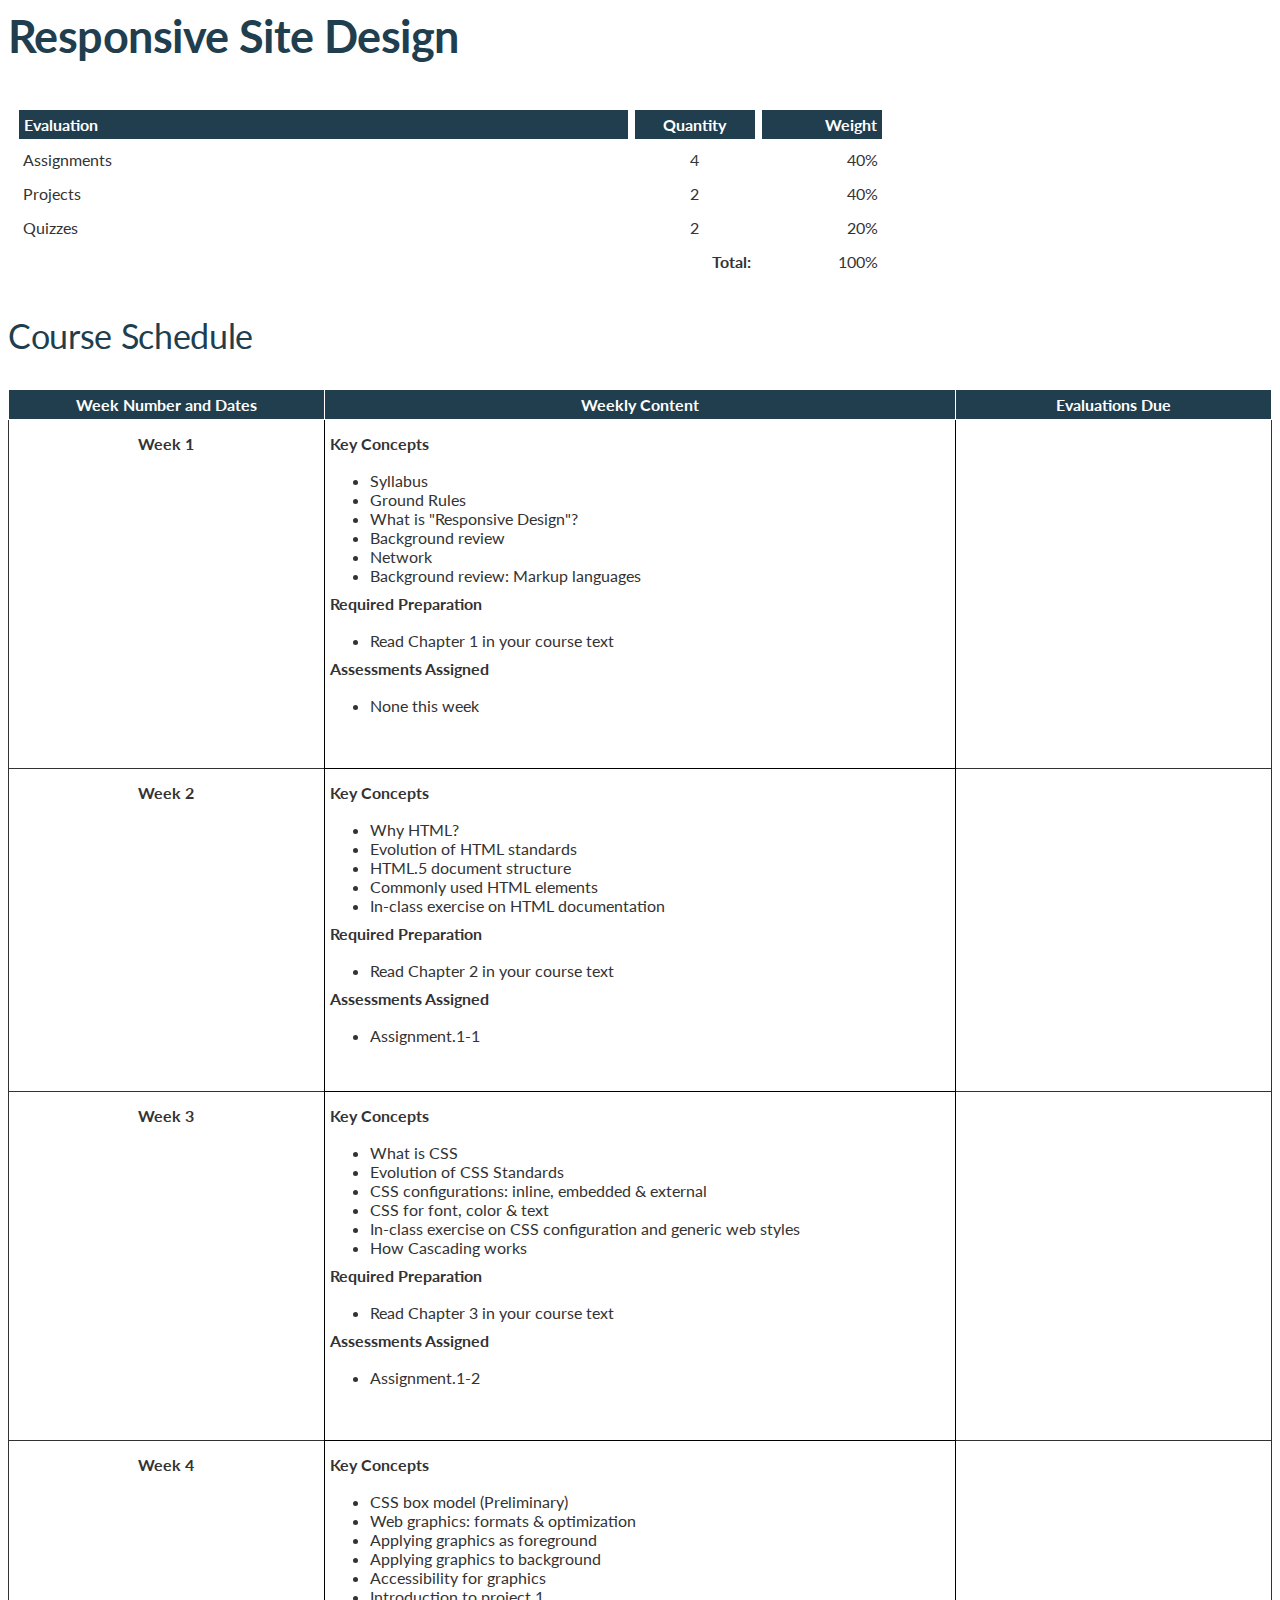
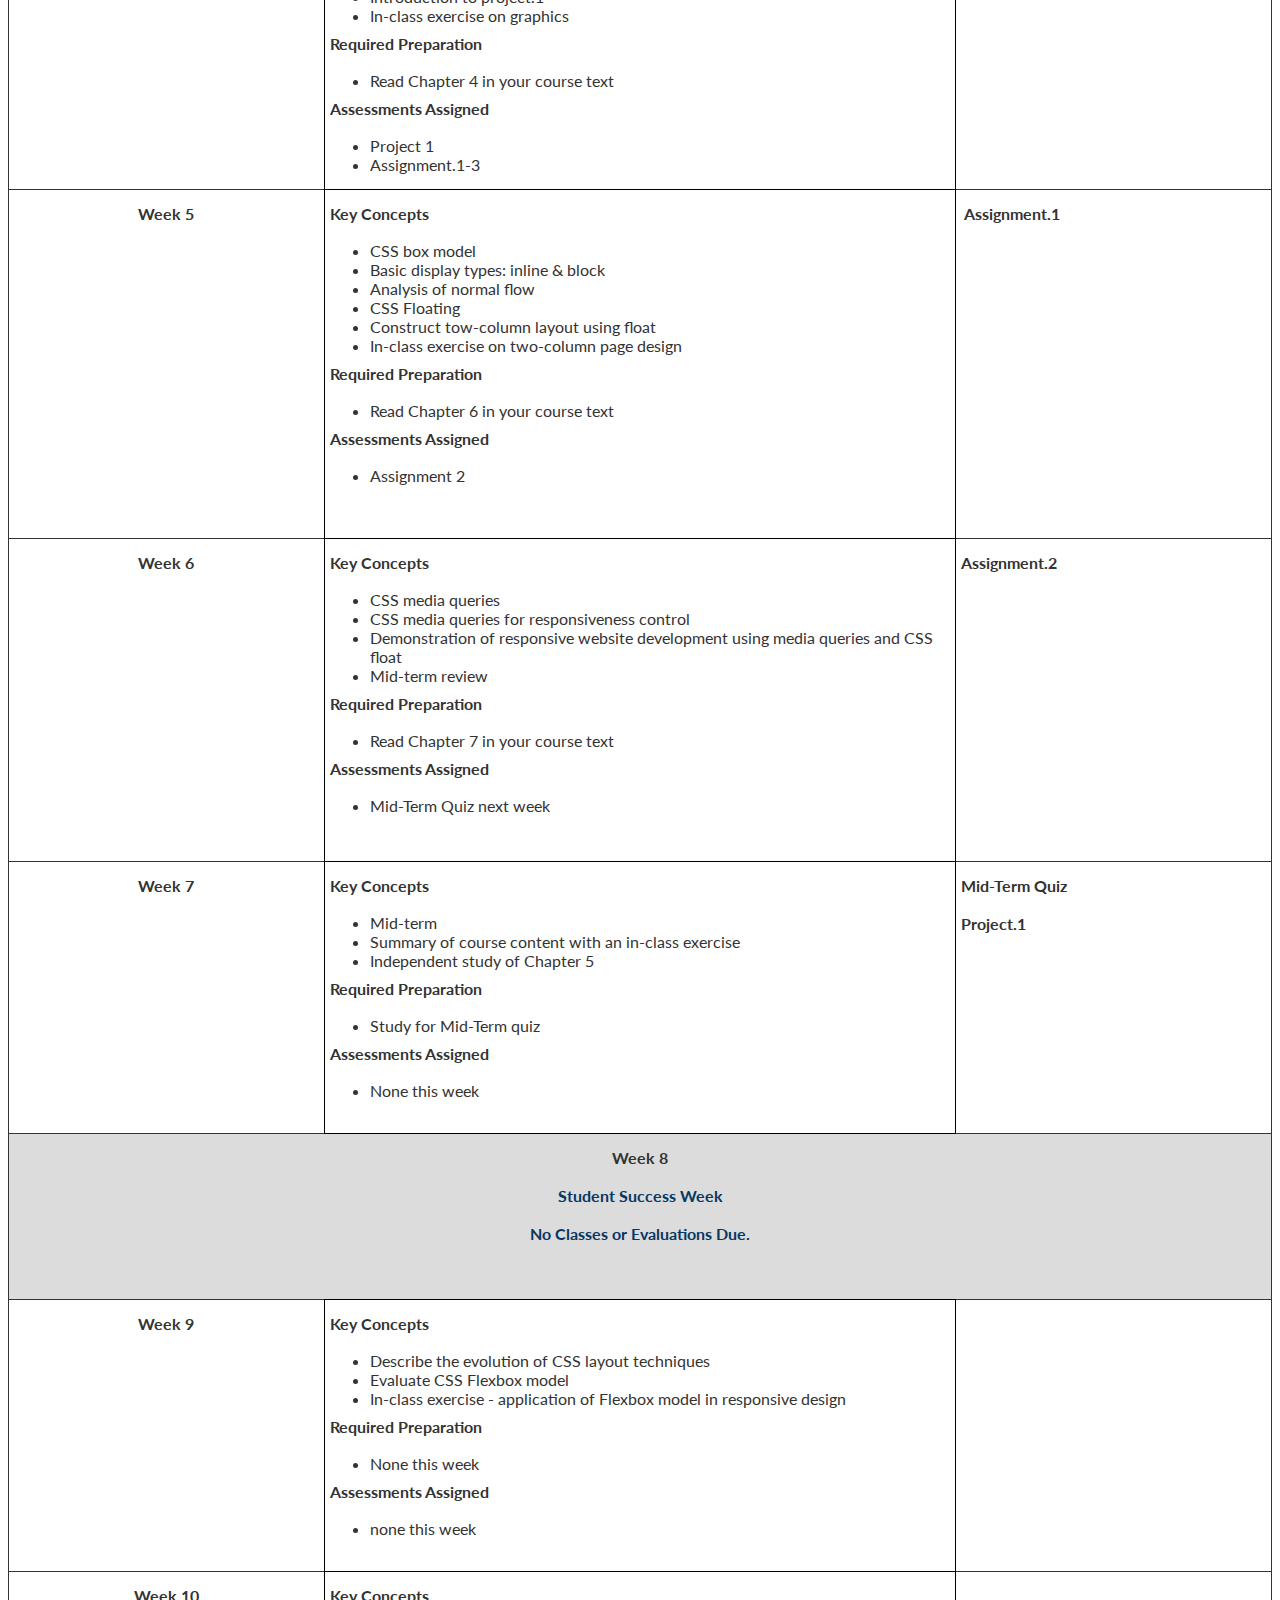
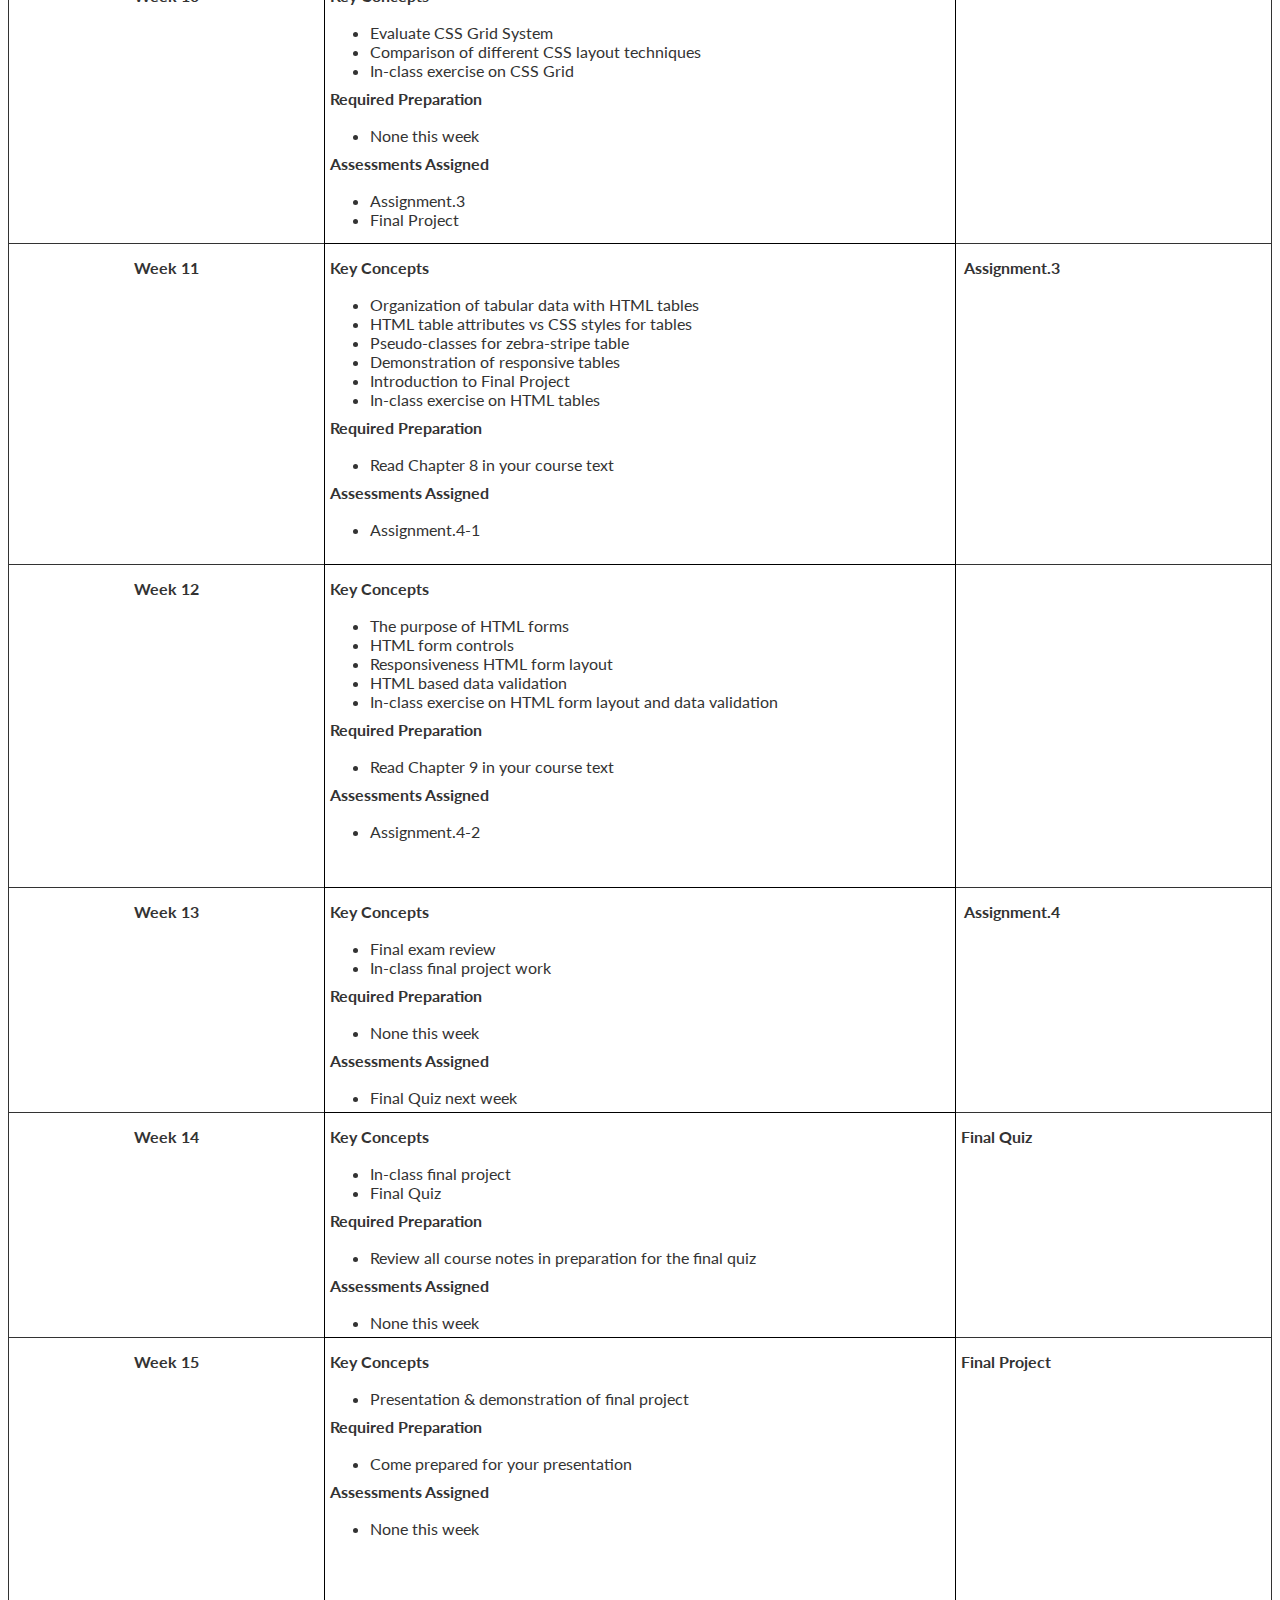
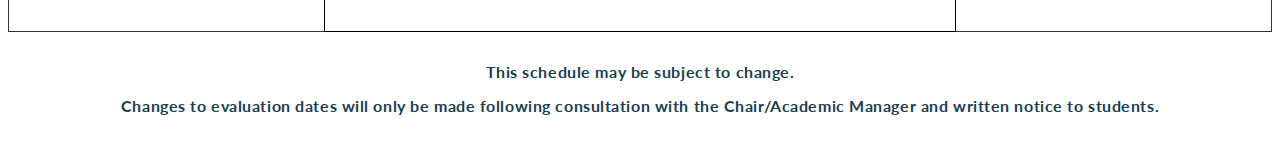
<file: web Development/Instructional Plan/Instructional Plan Template.html>
<html><head lang="en">
<link rel="stylesheet" type="text/css" href="../css/InstructionalPlanV6.css">
	<title>Instructional Plan</title>
<link rel="stylesheet" href="https://s.brightspace.com/lib/fonts/0.5.0/fonts.css"></head>
<body>
<div id="container">
<div id="header">
<div id="header">
<h1><span style="font-family: lato, sans-serif;"><b>Responsive Site Design</b></span></h1>
<!-- <p><span style="font-size: 14pt;">School of Workforce Development, Continuing Education and Online Learning</span><br><span style="font-size: 14pt;">PROGRAM Web Development (1536)<br></span></p>
<h2>Course Information</h2>
<p><strong>Course Title: Responsive Site Design<br></strong></p>
<p><strong>Course Code &amp; Section: DSGN8235 - Section X<br></strong></p>
<h2>Faculty Information</h2>
<p><strong>Professor:</strong> Kerstin Campagna-Hutchinson</p>
<p><strong>Email:</strong> <a href="mailto:kcampgnahutchinson@conestogac.on.ca">kcampgnahutchinson@conestogac.on.ca</a></p>
<p></p>
<h2>Program Specific Notes</h2>
Please familiarize yourself with the Program Handbook. &nbsp;The Program Handbook contains many policies that affect your time at Conestoga.&nbsp; Attend all classes, and labs. Pay attention in class, and prepare for all evaluations.</div>
<div>
<p><strong>Your Program Coordinator:&nbsp;</strong><a data-linkindex="2" title="Original URL: https://scholar.google.com/citations?user=EwjIK9YAAAAJ&amp;hl=en. Click or tap if you trust this link." shash="qyG5XxaoJ4uIvm3FXSlfuMLZOocWzweSiLhwKhk+d7l3jDNd0HpRAazDda8eC95Vyqf+cm4t7L5yxC9eXvvWASSqUzIfrH6Wvx+5piK3vQ5+eAxcN7dQbHqpET6bQgKFNHfwnmcGb/gWrni+6j5WAJHuGTe5zLx+e5CK+1g3MZw=" originalsrc="https://scholar.google.com/citations?user=EwjIK9YAAAAJ&amp;hl=en" data-auth="Verified" rel="noopener noreferrer" target="_blank" href="https://can01.safelinks.protection.outlook.com/?url=https%3A%2F%2Fscholar.google.com%2Fcitations%3Fuser%3DEwjIK9YAAAAJ%26hl%3Den&amp;data=04%7C01%7CTxu%40conestogac.on.ca%7C0c7a409c6f714683cc4108d96d407300%7C4ddd393ae98a4404841fc4becdd925a5%7C0%7C0%7C637660945924381765%7CUnknown%7CTWFpbGZsb3d8eyJWIjoiMC4wLjAwMDAiLCJQIjoiV2luMzIiLCJBTiI6Ik1haWwiLCJXVCI6Mn0%3D%7C1000&amp;sdata=2%2BhbQWz9OWRv7uuXQwQXujtAl1eEZkxlaAXY6VceJMU%3D&amp;reserved=0">A. N. K. Zaman</a> <a data-linkindex="7" data-auth="NotApplicable" rel="noopener noreferrer" target="_blank" href="mailto:azaman@conestogac.on.ca">azaman@conestogac.on.ca</a></p>
<h2>Course Specific Notes&nbsp;</h2>
<p><strong>Note on KPIs</strong>&nbsp;- No student evaluations or special events (e.g. tests, presentations, quizzes, field trip, or guest speakers) can be scheduled in the week that the province-wide&nbsp;<a href="http://www.conestogac.on.ca/research/institutional/index.jsp" target="_blank" rel="noopener noreferrer">Key Performance Indicators (KPIs)</a>&nbsp;occur since some classes will inevitably be disrupted by this mandatory survey.</p>
<h2>Assignment and Evaluation Summary</h2> -->
<table summary="The first colum of this table will specificy the assessment type and quantity. The second column of this table will specify the weight of each assessment type." style="width: 70%; border-collapse: separate; border-spacing: 5px; border-style: none;" cellspacing="5px" cellpadding="10px">
<tbody>
<tr>
<th class="th1" style="text-align: left; width: 50%;">Evaluation</th>
<th class="th1" style="text-align: center; width: 10%;">Quantity</th>
<th class="th1" style="text-align: right; width: 10%;">Weight</th>
</tr>
<tr>
<td style="text-align: left; width: 50%;">Assignments</td>
<td style="text-align: center;">4</td>
<td style="text-align: right;">40%</td>
</tr>
<tr>
<td style="text-align: left; width: 50%;">Projects</td>
<td style="text-align: center;">2</td>
<td style="width: 10%; text-align: right;">40%</td>
</tr>
<tr>
<td style="text-align: left; width: 50%;">Quizzes</td>
<td style="text-align: center;">2</td>
<td style="width: 10%; text-align: right;">20%</td>
</tr>
<tr>
<td style="width: 50%; text-align: right;"></td>
<td style="width: 10%; text-align: right;"><strong>Total:</strong></td>
<td style="width: 10%; text-align: right;">100%</td>
</tr>
</tbody>
</table>
<h2>Course Schedule</h2>
<table summary="The first colum of this table will specificy the assessment type and quantity. The second column of this table will specify the weight of each assessment type." class="table-responseive" style="width: 100%; height: 4349px;" cell-padding:="" 5px="" cellpadding="10">
<tbody>
<tr style="height: 25px;">
<th style="text-align: center; width: 15%; height: 25px;">Week Number and Dates</th>
<th style="text-align: center; width: 50%; height: 25px;">Weekly Content</th>
<th style="text-align: center; width: 45%; height: 25px;">Evaluations Due</th>
</tr>
<tr style="height: 349px;">
<td style="width: 25%; height: 349px;">
<p style="text-align: center;"><strong>Week 1</strong></p>
<p style="text-align: center;"></p>
</td>
<td style="vertical-align: top; border: 1px solid #000000; height: 349px;">
<p><strong>Key Concepts</strong></p>
<ul>
<li>Syllabus</li>
<li>Ground Rules</li>
<li>What is "Responsive Design"?</li>
<li>Background review</li>
<li>Network</li>
<li>Background review: Markup languages</li>
</ul>
<p><strong>Required Preparation</strong></p>
<ul>
<li>Read Chapter 1 in your course text</li>
</ul>
<p><strong>Assessments Assigned</strong></p>
<ul>
<li>None this week</li>
</ul>
</td>
<td style="width: 45%; height: 349px;">
<p><strong>&nbsp;</strong></p>
</td>
</tr>
<tr style="height: 323px;">
<td style="width: 25%; height: 323px;">
<p style="text-align: center;"><strong>Week 2</strong></p>
<p style="text-align: center;"></p>
</td>
<td style="vertical-align: top; border: 1px solid #000000; height: 323px;">
<p><strong>Key Concepts</strong></p>
<ul>
<li>Why HTML?</li>
<li>Evolution of HTML standards</li>
<li>HTML.5 document structure</li>
<li>Commonly used HTML elements</li>
<li>In-class exercise on HTML documentation</li>
</ul>
<p><strong>Required Preparation</strong></p>
<ul>
<li>Read Chapter 2 in your course text</li>
</ul>
<p><strong>Assessments Assigned</strong></p>
<ul>
<li>Assignment.1-1</li>
</ul>
</td>
<td style="width: 45%; height: 323px;">
<p><strong>&nbsp;</strong></p>
<ul></ul>
</td>
</tr>
<tr style="height: 349px;">
<td style="width: 25%; height: 349px;">
<p style="text-align: center;"><strong>Week 3</strong></p>
<p style="text-align: center;"></p>
</td>
<td style="vertical-align: top; border: 1px solid #000000; height: 349px;">
<p><strong>Key Concepts</strong></p>
<ul>
<li>What is CSS</li>
<li>Evolution of CSS Standards</li>
<li>CSS configurations: inline, embedded &amp; external</li>
<li>CSS for font, color &amp; text&nbsp;</li>
<li>In-class exercise on CSS configuration and generic web styles</li>
<li>How Cascading works</li>
</ul>
<p><strong>Required Preparation</strong></p>
<ul>
<li>Read Chapter 3 in your course text</li>
</ul>
<p><strong>Assessments Assigned</strong></p>
<ul>
<li>Assignment.1-2</li>
</ul>
</td>
<td style="width: 45%; height: 349px;">
<p><strong>&nbsp;</strong></p>
</td>
</tr>
<tr style="height: 349px;">
<td style="width: 25%; height: 349px;">
<p style="text-align: center;"><strong>Week 4</strong></p>
<p style="text-align: center;"></p>
</td>
<td style="vertical-align: top; border: 1px solid #000000; height: 349px;">
<p><strong>Key Concepts</strong></p>
<ul>
<li>CSS box model (Preliminary)</li>
<li>Web graphics: formats &amp; optimization</li>
<li>Applying graphics as foreground</li>
<li>Applying graphics to background</li>
<li>Accessibility for graphics</li>
<li>Introduction to project.1</li>
<li>In-class exercise on graphics</li>
</ul>
<p><strong>Required Preparation</strong></p>
<ul>
<li>Read Chapter 4 in your course text</li>
</ul>
<p><strong>Assessments Assigned</strong></p>
<ul>
<li>Project 1</li>
<li>Assignment.1-3</li>
</ul>
</td>
<td style="width: 45%; height: 349px;">
<p><strong>&nbsp;</strong></p>
</td>
</tr>
<tr style="height: 349px;">
<td style="width: 25%; height: 349px;">
<p style="text-align: center;"><strong>Week 5</strong></p>
<p style="text-align: center;"></p>
</td>
<td style="vertical-align: top; border: 1px solid #000000; height: 349px;">
<p><strong>Key Concepts</strong></p>
<ul>
<li>CSS box model</li>
<li>Basic display types: inline &amp; block</li>
<li>Analysis of normal flow</li>
<li>CSS Floating</li>
<li>Construct tow-column layout using float</li>
<li>In-class exercise on two-column page design</li>
</ul>
<p><strong>Required Preparation</strong></p>
<ul>
<li>Read Chapter 6 in your course text</li>
</ul>
<p><strong>Assessments Assigned</strong></p>
<ul>
<li>Assignment 2</li>
</ul>
</td>
<td style="width: 45%; height: 349px;">
<p><strong>&nbsp;Assignment.1&nbsp;</strong></p>
</td>
</tr>
<tr style="height: 323px;">
<td style="width: 25%; height: 323px;">
<p style="text-align: center;"><strong>Week 6</strong></p>
<p style="text-align: center;"></p>
</td>
<td style="vertical-align: top; border: 1px solid #000000; height: 323px;">
<p><strong>Key Concepts</strong></p>
<ul>
<li>CSS media queries&nbsp;</li>
<li>CSS media queries for responsiveness control</li>
<li>Demonstration of responsive website development using media queries and CSS float</li>
<li>Mid-term review</li>
</ul>
<p><strong>Required Preparation</strong></p>
<ul>
<li>Read Chapter 7 in your course text</li>
</ul>
<p><strong>Assessments Assigned</strong></p>
<ul>
<li>Mid-Term Quiz next week</li>
</ul>
</td>
<td style="width: 45%; height: 323px;">
<p><strong>Assignment.2&nbsp;&nbsp;<br></strong></p>
<p><strong></strong></p>
</td>
</tr>
<tr style="height: 272px;">
<td style="width: 25%; height: 272px;">
<p style="text-align: center;"><strong>Week 7</strong></p>
<p style="text-align: center;"></p>
</td>
<td style="vertical-align: top; border: 1px solid #000000; height: 272px;">
<p><strong>Key Concepts</strong></p>
<ul>
<li>Mid-term</li>
<li>Summary of course content with an in-class exercise</li>
<li>Independent study of Chapter 5</li>
</ul>
<p><strong>Required Preparation</strong></p>
<ul>
<li>Study for Mid-Term quiz</li>
</ul>
<p><strong>Assessments Assigned</strong></p>
<ul>
<li>None this week</li>
</ul>
</td>
<td style="width: 45%; height: 272px;">
<p><strong>Mid-Term Quiz<br></strong></p>
<p><strong>Project.1&nbsp;<br></strong></p>
</td>
</tr>
<tr style="height: 166px;">
<td colspan="3" style="background-color: #dcdcdc; vertical-align: top; height: 166px;">
<p style="text-align: center;"><strong>Week 8</strong></p>
<p style="text-align: center;"></p>
<p style="text-align: center;"><span style="color: #073763;"><strong>Student Success Week</strong></span></p>
<p style="text-align: center;"><span style="color: #073763;"><strong>No Classes or Evaluations Due.</strong></span></p>
</td>
</tr>
<tr style="height: 272px;">
<td style="width: 25%; height: 272px;">
<p style="text-align: center;"><strong>Week 9</strong></p>
<p style="text-align: center;"></p>
</td>
<td style="vertical-align: top; border: 1px solid #000000; height: 272px;">
<p><strong>Key Concepts</strong></p>
<ul>
<li>Describe the evolution of CSS layout techniques</li>
<li>Evaluate CSS Flexbox model</li>
<li>In-class exercise - application of Flexbox model in responsive design</li>
</ul>
<p><strong>Required Preparation</strong></p>
<ul>
<li>None this week</li>
</ul>
<p><strong>Assessments Assigned</strong></p>
<ul>
<li>none this week</li>
</ul>
</td>
<td style="width: 45%; height: 272px;">
<p><strong>&nbsp;</strong></p>
</td>
</tr>
<tr style="height: 272px;">
<td style="width: 25%; height: 272px;">
<p style="text-align: center;"><strong>Week 10</strong></p>
<p style="text-align: center;"></p>
</td>
<td style="vertical-align: top; border: 1px solid #000000; height: 272px;">
<p><strong>Key Concepts</strong></p>
<ul>
<li>Evaluate CSS Grid System</li>
<li>Comparison of different CSS layout techniques</li>
<li>In-class exercise on CSS Grid</li>
</ul>
<p><strong>Required Preparation</strong></p>
<ul>
<li>None this week</li>
</ul>
<p><strong>Assessments Assigned</strong></p>
<ul>
<li>Assignment.3</li>
<li>Final Project</li>
</ul>
</td>
<td style="width: 45%; height: 272px;">
<p><strong>&nbsp;</strong></p>
</td>
</tr>
<tr style="height: 321px;">
<td style="width: 25%; height: 321px;">
<p style="text-align: center;"><strong>Week 11</strong></p>
<p style="text-align: center;"></p>
</td>
<td style="vertical-align: top; border: 1px solid #000000; height: 321px;">
<p><strong>Key Concepts</strong></p>
<ul>
<li>Organization of tabular data with HTML tables</li>
<li>HTML table attributes vs CSS styles for tables</li>
<li>Pseudo-classes for zebra-stripe table</li>
<li>Demonstration of responsive tables</li>
<li>Introduction to Final Project</li>
<li>In-class exercise on HTML tables</li>
</ul>
<p><strong>Required Preparation</strong></p>
<ul>
<li>Read Chapter 8 in your course text</li>
</ul>
<p><strong>Assessments Assigned</strong></p>
<ul>
<li>Assignment.4-1</li>
</ul>
</td>
<td style="width: 45%; height: 321px;">
<p><strong>&nbsp;Assignment.3&nbsp;&nbsp;</strong></p>
</td>
</tr>
<tr style="height: 323px;">
<td style="width: 25%; height: 323px;">
<p style="text-align: center;"><strong>Week 12</strong></p>
<p style="text-align: center;"></p>
</td>
<td style="vertical-align: top; border: 1px solid #000000; height: 323px;">
<p><strong>Key Concepts</strong></p>
<ul>
<li>The purpose of HTML forms</li>
<li>HTML form controls</li>
<li>Responsiveness HTML form layout</li>
<li>HTML based data validation</li>
<li>In-class exercise on HTML form layout and data validation</li>
</ul>
<p><strong>Required Preparation</strong></p>
<ul>
<li>Read Chapter 9 in your course text</li>
</ul>
<p><strong>Assessments Assigned</strong></p>
<ul>
<li>Assignment.4-2</li>
</ul>
</td>
<td style="width: 45%; height: 323px;">
<p><strong>&nbsp;</strong></p>
</td>
</tr>
<tr style="height: 193px;">
<td style="width: 25%; height: 193px;">
<p style="text-align: center;"><strong>Week 13</strong></p>
<p style="text-align: center;"></p>
</td>
<td style="vertical-align: top; border: 1px solid #000000; height: 193px;">
<p><strong>Key Concepts</strong></p>
<ul>
<li>Final exam review</li>
<li>In-class final project work</li>
</ul>
<p><strong>Required Preparation</strong></p>
<ul>
<li>None this week</li>
</ul>
<p><strong>Assessments Assigned</strong></p>
<ul>
<li>Final Quiz next week</li>
</ul>
</td>
<td style="width: 45%; height: 193px;">
<p><strong>&nbsp;Assignment.4&nbsp;&nbsp;</strong></p>
</td>
</tr>
<tr style="height: 169px;">
<td style="width: 25%; height: 169px;">
<p style="text-align: center;"><strong>Week 14</strong></p>
<p style="text-align: center;"></p>
</td>
<td style="vertical-align: top; border: 1px solid #000000; height: 169px;">
<p><strong>Key Concepts</strong></p>
<ul>
<li>In-class final project</li>
<li>Final Quiz</li>
</ul>
<p><strong>Required Preparation</strong></p>
<ul>
<li>Review all course notes in preparation for the final quiz</li>
</ul>
<p><strong>Assessments Assigned</strong></p>
<ul>
<li>None this week</li>
</ul>
</td>
<td style="width: 45%; height: 169px;">
<p><strong>Final Quiz<br></strong></p>
</td>
</tr>
<tr style="height: 294px;">
<td style="width: 25%; height: 294px;">
<p style="text-align: center;"><strong>Week 15</strong></p>
<p style="text-align: center;"></p>
</td>
<td style="vertical-align: top; border: 1px solid #000000; height: 294px;">
<p><strong>Key Concepts</strong></p>
<ul>
<li>Presentation &amp; demonstration of final project</li>
</ul>
<p><strong>Required Preparation</strong></p>
<ul>
<li>Come prepared for your presentation</li>
</ul>
<p><strong>Assessments Assigned</strong></p>
<ul>
<li>None this week</li>
</ul>
</td>
<td style="width: 45%; height: 294px;">
<p><strong>Final Project<br></strong></p>
</td>
</tr>
</tbody>
</table>
<h3 style="text-align: center;"><span style="font-size: 12pt;">This schedule may be subject to change.<br></span><span style="font-size: 12pt;">Changes to evaluation dates will only be made following consultation with the Chair/Academic Manager and written notice to students.</span></h3>
</div>
</div>
</div>
</body></html>
</file>
<file: main.css>
@charset "utf-8";
/* CSS Document */

#container{
	display: grid;
	grid-template-columns: 33% 33% 33%;
	margin: 25px;
}
#container div img{
	margin: 20px;
	width: 100px;
    height: 100px;
}
#container div img:hover{
	transform: scale(1.2);
}
header{
	font-size: 70px;
    font-weight: 600;
    background-image: linear-gradient(to right ,#553c9a, #ee4b2b, #00c2cb, #ff7f50, #553c9a);
    color: transparent;
    background-clip: text;
    -webkit-background-clip: text;
    text-align: center;
}
#container div{
/*	background-image: linear-gradient(to right , #00c2cb, #ff7f50);*/
	background-image: radial-gradient( circle farthest-corner at 22.4% 21.7%, rgba(4,189,228,1) 0%, rgba(2,83,185,1) 100.2% );

    margin: 20px;
    text-align: center;
    border-radius: 30px;
}
#container div p{
	    font-weight: 900;
    color: aliceblue;
    letter-spacing: 2px;
    font-family: math;
    font-size: 20px;
}
</file>
<file: adv database/css/InstructionalPlanV6.css>
@charset "utf-8";
/* CSS Document */
/*** Bootstrap Overrides ***/
/** Buttons **/
@import "https://fonts.googleapis.com/css?family=Lato:400,700";

/** Tables **/
.table > thead > tr > th {
  border-bottom: none;
}

@media screen and (max-width: 767px) {
  .table-responsive {
    border: thin;
  }
  .table-responsive .table > tbody > tr > td,
  .table-responsive .table > tbody > tr > th,
  .table-responsive .table > tfoot > tr > td,
  .table-responsive .table > tfoot > tr > th,
  .table-responsive .table > thead > tr > td,
  .table-responsive .table > thead > tr > th {
    white-space: normal;
  }
}

/*** Typography ***/
/** Typography - Global **/
html,
body {
  color: #000000;
  font-family: "Lato", sans-serif;
  font-size: 14px;
  font-weight: 400;
}

@media (min-width: 1170px) {
  html,
  body {
    font-size: 18px;
  }
}

/* Typography - Extra Small, Small */
h1,
.header-one {
  color: #203e4e;
  font-size: 1.875rem;
  font-weight: 400;
  line-height: 2.1875rem;
  letter-spacing: -0.03125rem;
}

h2,
.header-two {
  color: #203e4e;
  font-size: 1.25rem;
  font-weight: 400;
  line-height: 1.75rem;
  letter-spacing: -0.01875rem;
}

h3,
.header-three {
  color: #203e4e;
  font-size: 1rem;
  font-weight: 700;
  line-height: 1.5rem;
  letter-spacing: 0.03125rem;
}

h4,
.header-four {
  color: #203e4e;
  font-size: 1rem;
  font-weight: 400;
  line-height: 1.5rem;
  letter-spacing: 0.025rem;
}

h5,
.header-five {
  color: #203e4e;
  font-size: 0.875rem;
  font-weight: 700;
  line-height: 1.25rem;
  letter-spacing: 0.025rem;
}

h6,
.header-six {
  color: #203e4e;
  font-size: 0.75rem;
  font-weight: 400;
  line-height: 1rem;
  letter-spacing: 0.025rem;
  text-transform: uppercase;
}

.body-one {
  font-size: 0.875rem;
  font-weight: 400;
  line-height: 1.375rem;
  letter-spacing: 0;
}

.body-two {
  font-size: 0.875rem;
  font-weight: 700;
  line-height: 1.25rem;
  letter-spacing: 0.025rem;
}

.small-one {
  font-size: 0.75rem;
  font-weight: 400;
  line-height: 1rem;
  letter-spacing: 0.01875rem;
}

.small-two, .btn-primary,
.btn-secondary {
  font-size: 0.75rem;
  font-weight: 700;
  line-height: 1rem;
  letter-spacing: 0.025rem;
}

.small-three {
  font-size: 0.75rem;
  font-weight: 700;
  line-height: 1.125rem;
  letter-spacing: 0.01875rem;
  text-transform: uppercase;
}

/* Typography - Medium, Large, Extra Large */
@media (min-width: 768px) {
  h1,
  .header-one {
    color: #203e4e;
    font-size: 2.5rem;
    font-weight: 400;
    line-height: 3.125rem;
    letter-spacing: -0.03125rem;
    margin-bottom: 35px;
  }
  h2,
  .header-two {
    color: #203e4e;
    font-size: 1.875rem;
    font-weight: 400;
    line-height: 2.5rem;
    letter-spacing: -0.01875rem;
    margin-bottom: 30px;
  }
  h3,
  .header-three {
    color: #203e4e;
    font-size: 1.25rem;
    font-weight: 700;
    line-height: 1.875rem;
    letter-spacing: 0.03125rem;
    margin-bottom: 20px;
  }
  h4,
  .header-four {
    color: #203e4e;
    font-size: 1.25rem;
    font-weight: 400;
    line-height: 1.875rem;
    letter-spacing: 0.025rem;
    margin-bottom: 20px;
  }
  h5,
  .header-five {
    color: #203e4e;
    font-size: 1rem;
    font-weight: 700;
    line-height: 1.875rem;
    letter-spacing: 0.025rem;
  }
  h6,
  .header-six {
    color: #203e4e;
    font-size: 0.875rem;
    font-weight: 700;
    line-height: 1.25rem;
    letter-spacing: 0.025rem;
  }
  .body-one {
    font-size: 1.25rem;
    font-weight: 400;
    line-height: 1.875rem;
    letter-spacing: 0.01875rem;
  }
  .body-two {
    font-size: 1rem;
    font-weight: 400;
    line-height: 1.25rem;
    letter-spacing: 0.00625rem;
  }
  .small-one {
    font-size: 0.875rem;
    font-weight: 400;
    line-height: 1.25rem;
    letter-spacing: 0.01875rem;
  }
  .small-two, .btn-primary,
  .btn-secondary {
    font-size: 0.875rem;
    font-weight: 700;
    line-height: 1.25rem;
    letter-spacing: 0.025rem;
  }
  .small-three {
    font-size: 0.875rem;
    font-weight: 700;
    line-height: 1.25rem;
    letter-spacing: 0.01875rem;
    text-transform: uppercase;
  }
}

/** Figcaption **/
figcaption {
  font-size: 0.8125rem;
  font-style: italic;
  line-height: 1.375rem;
  margin-top: -5px;
}
code {
	font-size:9pt;
}
blockquote {
	margin:22px 40px;
	padding:3px;
	padding:15px 50px;
	background:url("quote.png") no-repeat 0 0;
}
strong {
	word-spacing:0;
	font-family:"lato",sans-serif;
	font-weight:bold;
}
em {
	font-style:italic;
	font-weight:normal;
	font-family:Lato,serif;
}
p {
	text-indent:0;
	margin-top:8px;
	margin-bottom:16px;
	line-height:22px;
	font-style:normal;
	font-weight:normal;
	text-decoration:none;
}
p.emphasis {
	background-color:#FFFFCC;
}
p.caption {
	margin:0;
	padding:0;
	font-size:0.95em;
	clear:both;
}
caption {
	font-size:0.95em;
}
p.note {
	text-align:left;
	text-indent:0;
	padding:8px;
	background-color:#F8F8DC;
	font-size:1em;
	text-decoration:none;
	line-height:19px;
	border-top:1px dashed #999;
	border-bottom:1px dashed #999;
}
p.reflection {
	text-align:left;
	text-indent:0;
	padding:8px;
	background-color:#dad2d8;
	font-size:1em;
	text-decoration:none;
	line-height:21px;
	border-top:1px dashed #999;
	border-bottom:1px dashed #999;
}
img {
	border:none;
}
/* Lists */ ul {
	text-align:left;
	list-style-type:disc;
	list-style-position:outside!important;
	margin-top:0;
	margin-bottom:0;
	padding-bottom:0;
	padding-top:0
}
ol {
	text-align:left;
	font-size:1em;
	list-style-position:outside!important;
	padding-bottom:0px;
}
dl {
	text-align:left;
	font-size:1em;
	padding:1px 0 13px 26px;
}
dt {
	margin:0 0 0 0;
	padding:0 0 0 0;
	font-weight:bold;
}
dd {
	margin:0 0 10px 0;
	padding:0 0 0 0;
}
/* Spans */ span.new {
	font-family: Lato,sans-serif;
	font-size:0.85em;
	color:#A81400;
	letter-spacing:0;
	font-style:bold;
	font-weight:bold;
	text-decoration:none;
}
span.note {
	word-spacing:0.250em;
	font-family: Lato,sans-serif;
	font-style:bold;
	font-weight:bold;
	font-size:1em;
	color:#A81400;
	letter-spacing:0;
	text-decoration:none;
	text-transform:uppercase;
}
table {
	margin:6px 0 12px 0;
	border-collapse:collapse;
	border: 1px solid black;
	border-spacing: 0px;
	padding: 5px;
	border-bottom:0px;
}
th {
	border-collapse: collapse;
	background-color:#203e4e;
	font-weight:bold;
	vertical-align:center;
	border: 1px solid black;
	border-color: #ffffff;
	padding:5px;
	font-size:1em;
	color:#FFFFFF;
}

td {
	border-collapse: collapse;
	padding:5px;
	vertical-align:top;
	border:1px soild black;
	border-color: #333333;
	font-size:1em;
	color:#333333;
}
tr {
	border-collapse: collapse;
	padding:5px;
	Border: 1px solid black;
	border-color: #333333;
	margin:0;
	vertical-align:top;
	color:#333333;
}
</file>
<file: adv javascript/css/InstructionalPlanV6.css>
@charset "utf-8";
/* CSS Document */
/*** Bootstrap Overrides ***/
/** Buttons **/
@import "https://fonts.googleapis.com/css?family=Lato:400,700";

/** Tables **/
.table > thead > tr > th {
  border-bottom: none;
}

@media screen and (max-width: 767px) {
  .table-responsive {
    border: thin;
  }
  .table-responsive .table > tbody > tr > td,
  .table-responsive .table > tbody > tr > th,
  .table-responsive .table > tfoot > tr > td,
  .table-responsive .table > tfoot > tr > th,
  .table-responsive .table > thead > tr > td,
  .table-responsive .table > thead > tr > th {
    white-space: normal;
  }
}

/*** Typography ***/
/** Typography - Global **/
html,
body {
  color: #000000;
  font-family: "Lato", sans-serif;
  font-size: 14px;
  font-weight: 400;
}

@media (min-width: 1170px) {
  html,
  body {
    font-size: 18px;
  }
}

/* Typography - Extra Small, Small */
h1,
.header-one {
  color: #203e4e;
  font-size: 1.875rem;
  font-weight: 400;
  line-height: 2.1875rem;
  letter-spacing: -0.03125rem;
}

h2,
.header-two {
  color: #203e4e;
  font-size: 1.25rem;
  font-weight: 400;
  line-height: 1.75rem;
  letter-spacing: -0.01875rem;
}

h3,
.header-three {
  color: #203e4e;
  font-size: 1rem;
  font-weight: 700;
  line-height: 1.5rem;
  letter-spacing: 0.03125rem;
}

h4,
.header-four {
  color: #203e4e;
  font-size: 1rem;
  font-weight: 400;
  line-height: 1.5rem;
  letter-spacing: 0.025rem;
}

h5,
.header-five {
  color: #203e4e;
  font-size: 0.875rem;
  font-weight: 700;
  line-height: 1.25rem;
  letter-spacing: 0.025rem;
}

h6,
.header-six {
  color: #203e4e;
  font-size: 0.75rem;
  font-weight: 400;
  line-height: 1rem;
  letter-spacing: 0.025rem;
  text-transform: uppercase;
}

.body-one {
  font-size: 0.875rem;
  font-weight: 400;
  line-height: 1.375rem;
  letter-spacing: 0;
}

.body-two {
  font-size: 0.875rem;
  font-weight: 700;
  line-height: 1.25rem;
  letter-spacing: 0.025rem;
}

.small-one {
  font-size: 0.75rem;
  font-weight: 400;
  line-height: 1rem;
  letter-spacing: 0.01875rem;
}

.small-two, .btn-primary,
.btn-secondary {
  font-size: 0.75rem;
  font-weight: 700;
  line-height: 1rem;
  letter-spacing: 0.025rem;
}

.small-three {
  font-size: 0.75rem;
  font-weight: 700;
  line-height: 1.125rem;
  letter-spacing: 0.01875rem;
  text-transform: uppercase;
}

/* Typography - Medium, Large, Extra Large */
@media (min-width: 768px) {
  h1,
  .header-one {
    color: #203e4e;
    font-size: 2.5rem;
    font-weight: 400;
    line-height: 3.125rem;
    letter-spacing: -0.03125rem;
    margin-bottom: 35px;
  }
  h2,
  .header-two {
    color: #203e4e;
    font-size: 1.875rem;
    font-weight: 400;
    line-height: 2.5rem;
    letter-spacing: -0.01875rem;
    margin-bottom: 30px;
  }
  h3,
  .header-three {
    color: #203e4e;
    font-size: 1.25rem;
    font-weight: 700;
    line-height: 1.875rem;
    letter-spacing: 0.03125rem;
    margin-bottom: 20px;
  }
  h4,
  .header-four {
    color: #203e4e;
    font-size: 1.25rem;
    font-weight: 400;
    line-height: 1.875rem;
    letter-spacing: 0.025rem;
    margin-bottom: 20px;
  }
  h5,
  .header-five {
    color: #203e4e;
    font-size: 1rem;
    font-weight: 700;
    line-height: 1.875rem;
    letter-spacing: 0.025rem;
  }
  h6,
  .header-six {
    color: #203e4e;
    font-size: 0.875rem;
    font-weight: 700;
    line-height: 1.25rem;
    letter-spacing: 0.025rem;
  }
  .body-one {
    font-size: 1.25rem;
    font-weight: 400;
    line-height: 1.875rem;
    letter-spacing: 0.01875rem;
  }
  .body-two {
    font-size: 1rem;
    font-weight: 400;
    line-height: 1.25rem;
    letter-spacing: 0.00625rem;
  }
  .small-one {
    font-size: 0.875rem;
    font-weight: 400;
    line-height: 1.25rem;
    letter-spacing: 0.01875rem;
  }
  .small-two, .btn-primary,
  .btn-secondary {
    font-size: 0.875rem;
    font-weight: 700;
    line-height: 1.25rem;
    letter-spacing: 0.025rem;
  }
  .small-three {
    font-size: 0.875rem;
    font-weight: 700;
    line-height: 1.25rem;
    letter-spacing: 0.01875rem;
    text-transform: uppercase;
  }
}

/** Figcaption **/
figcaption {
  font-size: 0.8125rem;
  font-style: italic;
  line-height: 1.375rem;
  margin-top: -5px;
}
code {
	font-size:9pt;
}
blockquote {
	margin:22px 40px;
	padding:3px;
	padding:15px 50px;
	background:url("quote.png") no-repeat 0 0;
}
strong {
	word-spacing:0;
	font-family:"lato",sans-serif;
	font-weight:bold;
}
em {
	font-style:italic;
	font-weight:normal;
	font-family:Lato,serif;
}
p {
	text-indent:0;
	margin-top:8px;
	margin-bottom:16px;
	line-height:22px;
	font-style:normal;
	font-weight:normal;
	text-decoration:none;
}
p.emphasis {
	background-color:#FFFFCC;
}
p.caption {
	margin:0;
	padding:0;
	font-size:0.95em;
	clear:both;
}
caption {
	font-size:0.95em;
}
p.note {
	text-align:left;
	text-indent:0;
	padding:8px;
	background-color:#F8F8DC;
	font-size:1em;
	text-decoration:none;
	line-height:19px;
	border-top:1px dashed #999;
	border-bottom:1px dashed #999;
}
p.reflection {
	text-align:left;
	text-indent:0;
	padding:8px;
	background-color:#dad2d8;
	font-size:1em;
	text-decoration:none;
	line-height:21px;
	border-top:1px dashed #999;
	border-bottom:1px dashed #999;
}
img {
	border:none;
}
/* Lists */ ul {
	text-align:left;
	list-style-type:disc;
	list-style-position:outside!important;
	margin-top:0;
	margin-bottom:0;
	padding-bottom:0;
	padding-top:0
}
ol {
	text-align:left;
	font-size:1em;
	list-style-position:outside!important;
	padding-bottom:0px;
}
dl {
	text-align:left;
	font-size:1em;
	padding:1px 0 13px 26px;
}
dt {
	margin:0 0 0 0;
	padding:0 0 0 0;
	font-weight:bold;
}
dd {
	margin:0 0 10px 0;
	padding:0 0 0 0;
}
/* Spans */ span.new {
	font-family: Lato,sans-serif;
	font-size:0.85em;
	color:#A81400;
	letter-spacing:0;
	font-style:bold;
	font-weight:bold;
	text-decoration:none;
}
span.note {
	word-spacing:0.250em;
	font-family: Lato,sans-serif;
	font-style:bold;
	font-weight:bold;
	font-size:1em;
	color:#A81400;
	letter-spacing:0;
	text-decoration:none;
	text-transform:uppercase;
}
table {
	margin:6px 0 12px 0;
	border-collapse:collapse;
	border: 1px solid black;
	border-spacing: 0px;
	padding: 5px;
	border-bottom:0px;
}
th {
	border-collapse: collapse;
	background-color:#203e4e;
	font-weight:bold;
	vertical-align:center;
	border: 1px solid black;
	border-color: #ffffff;
	padding:5px;
	font-size:1em;
	color:#FFFFFF;
}

td {
	border-collapse: collapse;
	padding:5px;
	vertical-align:top;
	border:1px soild black;
	border-color: #333333;
	font-size:1em;
	color:#333333;
}
tr {
	border-collapse: collapse;
	padding:5px;
	Border: 1px solid black;
	border-color: #333333;
	margin:0;
	vertical-align:top;
	color:#333333;
}
</file>
<file: adv responsive site/css/InstructionalPlanV6.css>
@charset "utf-8";
/* CSS Document */
/*** Bootstrap Overrides ***/
/** Buttons **/
@import "https://fonts.googleapis.com/css?family=Lato:400,700";

/** Tables **/
.table > thead > tr > th {
  border-bottom: none;
}

@media screen and (max-width: 767px) {
  .table-responsive {
    border: thin;
  }
  .table-responsive .table > tbody > tr > td,
  .table-responsive .table > tbody > tr > th,
  .table-responsive .table > tfoot > tr > td,
  .table-responsive .table > tfoot > tr > th,
  .table-responsive .table > thead > tr > td,
  .table-responsive .table > thead > tr > th {
    white-space: normal;
  }
}

/*** Typography ***/
/** Typography - Global **/
html,
body {
  color: #000000;
  font-family: "Lato", sans-serif;
  font-size: 14px;
  font-weight: 400;
}

@media (min-width: 1170px) {
  html,
  body {
    font-size: 18px;
  }
}

/* Typography - Extra Small, Small */
h1,
.header-one {
  color: #203e4e;
  font-size: 1.875rem;
  font-weight: 400;
  line-height: 2.1875rem;
  letter-spacing: -0.03125rem;
}

h2,
.header-two {
  color: #203e4e;
  font-size: 1.25rem;
  font-weight: 400;
  line-height: 1.75rem;
  letter-spacing: -0.01875rem;
}

h3,
.header-three {
  color: #203e4e;
  font-size: 1rem;
  font-weight: 700;
  line-height: 1.5rem;
  letter-spacing: 0.03125rem;
}

h4,
.header-four {
  color: #203e4e;
  font-size: 1rem;
  font-weight: 400;
  line-height: 1.5rem;
  letter-spacing: 0.025rem;
}

h5,
.header-five {
  color: #203e4e;
  font-size: 0.875rem;
  font-weight: 700;
  line-height: 1.25rem;
  letter-spacing: 0.025rem;
}

h6,
.header-six {
  color: #203e4e;
  font-size: 0.75rem;
  font-weight: 400;
  line-height: 1rem;
  letter-spacing: 0.025rem;
  text-transform: uppercase;
}

.body-one {
  font-size: 0.875rem;
  font-weight: 400;
  line-height: 1.375rem;
  letter-spacing: 0;
}

.body-two {
  font-size: 0.875rem;
  font-weight: 700;
  line-height: 1.25rem;
  letter-spacing: 0.025rem;
}

.small-one {
  font-size: 0.75rem;
  font-weight: 400;
  line-height: 1rem;
  letter-spacing: 0.01875rem;
}

.small-two, .btn-primary,
.btn-secondary {
  font-size: 0.75rem;
  font-weight: 700;
  line-height: 1rem;
  letter-spacing: 0.025rem;
}

.small-three {
  font-size: 0.75rem;
  font-weight: 700;
  line-height: 1.125rem;
  letter-spacing: 0.01875rem;
  text-transform: uppercase;
}

/* Typography - Medium, Large, Extra Large */
@media (min-width: 768px) {
  h1,
  .header-one {
    color: #203e4e;
    font-size: 2.5rem;
    font-weight: 400;
    line-height: 3.125rem;
    letter-spacing: -0.03125rem;
    margin-bottom: 35px;
  }
  h2,
  .header-two {
    color: #203e4e;
    font-size: 1.875rem;
    font-weight: 400;
    line-height: 2.5rem;
    letter-spacing: -0.01875rem;
    margin-bottom: 30px;
  }
  h3,
  .header-three {
    color: #203e4e;
    font-size: 1.25rem;
    font-weight: 700;
    line-height: 1.875rem;
    letter-spacing: 0.03125rem;
    margin-bottom: 20px;
  }
  h4,
  .header-four {
    color: #203e4e;
    font-size: 1.25rem;
    font-weight: 400;
    line-height: 1.875rem;
    letter-spacing: 0.025rem;
    margin-bottom: 20px;
  }
  h5,
  .header-five {
    color: #203e4e;
    font-size: 1rem;
    font-weight: 700;
    line-height: 1.875rem;
    letter-spacing: 0.025rem;
  }
  h6,
  .header-six {
    color: #203e4e;
    font-size: 0.875rem;
    font-weight: 700;
    line-height: 1.25rem;
    letter-spacing: 0.025rem;
  }
  .body-one {
    font-size: 1.25rem;
    font-weight: 400;
    line-height: 1.875rem;
    letter-spacing: 0.01875rem;
  }
  .body-two {
    font-size: 1rem;
    font-weight: 400;
    line-height: 1.25rem;
    letter-spacing: 0.00625rem;
  }
  .small-one {
    font-size: 0.875rem;
    font-weight: 400;
    line-height: 1.25rem;
    letter-spacing: 0.01875rem;
  }
  .small-two, .btn-primary,
  .btn-secondary {
    font-size: 0.875rem;
    font-weight: 700;
    line-height: 1.25rem;
    letter-spacing: 0.025rem;
  }
  .small-three {
    font-size: 0.875rem;
    font-weight: 700;
    line-height: 1.25rem;
    letter-spacing: 0.01875rem;
    text-transform: uppercase;
  }
}

/** Figcaption **/
figcaption {
  font-size: 0.8125rem;
  font-style: italic;
  line-height: 1.375rem;
  margin-top: -5px;
}
code {
	font-size:9pt;
}
blockquote {
	margin:22px 40px;
	padding:3px;
	padding:15px 50px;
	background:url("quote.png") no-repeat 0 0;
}
strong {
	word-spacing:0;
	font-family:"lato",sans-serif;
	font-weight:bold;
}
em {
	font-style:italic;
	font-weight:normal;
	font-family:Lato,serif;
}
p {
	text-indent:0;
	margin-top:8px;
	margin-bottom:16px;
	line-height:22px;
	font-style:normal;
	font-weight:normal;
	text-decoration:none;
}
p.emphasis {
	background-color:#FFFFCC;
}
p.caption {
	margin:0;
	padding:0;
	font-size:0.95em;
	clear:both;
}
caption {
	font-size:0.95em;
}
p.note {
	text-align:left;
	text-indent:0;
	padding:8px;
	background-color:#F8F8DC;
	font-size:1em;
	text-decoration:none;
	line-height:19px;
	border-top:1px dashed #999;
	border-bottom:1px dashed #999;
}
p.reflection {
	text-align:left;
	text-indent:0;
	padding:8px;
	background-color:#dad2d8;
	font-size:1em;
	text-decoration:none;
	line-height:21px;
	border-top:1px dashed #999;
	border-bottom:1px dashed #999;
}
img {
	border:none;
}
/* Lists */ ul {
	text-align:left;
	list-style-type:disc;
	list-style-position:outside!important;
	margin-top:0;
	margin-bottom:0;
	padding-bottom:0;
	padding-top:0
}
ol {
	text-align:left;
	font-size:1em;
	list-style-position:outside!important;
	padding-bottom:0px;
}
dl {
	text-align:left;
	font-size:1em;
	padding:1px 0 13px 26px;
}
dt {
	margin:0 0 0 0;
	padding:0 0 0 0;
	font-weight:bold;
}
dd {
	margin:0 0 10px 0;
	padding:0 0 0 0;
}
/* Spans */ span.new {
	font-family: Lato,sans-serif;
	font-size:0.85em;
	color:#A81400;
	letter-spacing:0;
	font-style:bold;
	font-weight:bold;
	text-decoration:none;
}
span.note {
	word-spacing:0.250em;
	font-family: Lato,sans-serif;
	font-style:bold;
	font-weight:bold;
	font-size:1em;
	color:#A81400;
	letter-spacing:0;
	text-decoration:none;
	text-transform:uppercase;
}
table {
	margin:6px 0 12px 0;
	border-collapse:collapse;
	border: 1px solid black;
	border-spacing: 0px;
	padding: 5px;
	border-bottom:0px;
}
th {
	border-collapse: collapse;
	background-color:#203e4e;
	font-weight:bold;
	vertical-align:center;
	border: 1px solid black;
	border-color: #ffffff;
	padding:5px;
	font-size:1em;
	color:#FFFFFF;
}

td {
	border-collapse: collapse;
	padding:5px;
	vertical-align:top;
	border:1px soild black;
	border-color: #333333;
	font-size:1em;
	color:#333333;
}
tr {
	border-collapse: collapse;
	padding:5px;
	Border: 1px solid black;
	border-color: #333333;
	margin:0;
	vertical-align:top;
	color:#333333;
}
</file>
<file: Database/css/InstructionalPlanV6.css>
@charset "utf-8";
/* CSS Document */
/*** Bootstrap Overrides ***/
/** Buttons **/
@import "https://fonts.googleapis.com/css?family=Lato:400,700";

/** Tables **/
.table > thead > tr > th {
  border-bottom: none;
}

@media screen and (max-width: 767px) {
  .table-responsive {
    border: thin;
  }
  .table-responsive .table > tbody > tr > td,
  .table-responsive .table > tbody > tr > th,
  .table-responsive .table > tfoot > tr > td,
  .table-responsive .table > tfoot > tr > th,
  .table-responsive .table > thead > tr > td,
  .table-responsive .table > thead > tr > th {
    white-space: normal;
  }
}

/*** Typography ***/
/** Typography - Global **/
html,
body {
  color: #000000;
  font-family: "Lato", sans-serif;
  font-size: 14px;
  font-weight: 400;
}

@media (min-width: 1170px) {
  html,
  body {
    font-size: 18px;
  }
}

/* Typography - Extra Small, Small */
h1,
.header-one {
  color: #203e4e;
  font-size: 1.875rem;
  font-weight: 400;
  line-height: 2.1875rem;
  letter-spacing: -0.03125rem;
}

h2,
.header-two {
  color: #203e4e;
  font-size: 1.25rem;
  font-weight: 400;
  line-height: 1.75rem;
  letter-spacing: -0.01875rem;
}

h3,
.header-three {
  color: #203e4e;
  font-size: 1rem;
  font-weight: 700;
  line-height: 1.5rem;
  letter-spacing: 0.03125rem;
}

h4,
.header-four {
  color: #203e4e;
  font-size: 1rem;
  font-weight: 400;
  line-height: 1.5rem;
  letter-spacing: 0.025rem;
}

h5,
.header-five {
  color: #203e4e;
  font-size: 0.875rem;
  font-weight: 700;
  line-height: 1.25rem;
  letter-spacing: 0.025rem;
}

h6,
.header-six {
  color: #203e4e;
  font-size: 0.75rem;
  font-weight: 400;
  line-height: 1rem;
  letter-spacing: 0.025rem;
  text-transform: uppercase;
}

.body-one {
  font-size: 0.875rem;
  font-weight: 400;
  line-height: 1.375rem;
  letter-spacing: 0;
}

.body-two {
  font-size: 0.875rem;
  font-weight: 700;
  line-height: 1.25rem;
  letter-spacing: 0.025rem;
}

.small-one {
  font-size: 0.75rem;
  font-weight: 400;
  line-height: 1rem;
  letter-spacing: 0.01875rem;
}

.small-two, .btn-primary,
.btn-secondary {
  font-size: 0.75rem;
  font-weight: 700;
  line-height: 1rem;
  letter-spacing: 0.025rem;
}

.small-three {
  font-size: 0.75rem;
  font-weight: 700;
  line-height: 1.125rem;
  letter-spacing: 0.01875rem;
  text-transform: uppercase;
}

/* Typography - Medium, Large, Extra Large */
@media (min-width: 768px) {
  h1,
  .header-one {
    color: #203e4e;
    font-size: 2.5rem;
    font-weight: 400;
    line-height: 3.125rem;
    letter-spacing: -0.03125rem;
    margin-bottom: 35px;
  }
  h2,
  .header-two {
    color: #203e4e;
    font-size: 1.875rem;
    font-weight: 400;
    line-height: 2.5rem;
    letter-spacing: -0.01875rem;
    margin-bottom: 30px;
  }
  h3,
  .header-three {
    color: #203e4e;
    font-size: 1.25rem;
    font-weight: 700;
    line-height: 1.875rem;
    letter-spacing: 0.03125rem;
    margin-bottom: 20px;
  }
  h4,
  .header-four {
    color: #203e4e;
    font-size: 1.25rem;
    font-weight: 400;
    line-height: 1.875rem;
    letter-spacing: 0.025rem;
    margin-bottom: 20px;
  }
  h5,
  .header-five {
    color: #203e4e;
    font-size: 1rem;
    font-weight: 700;
    line-height: 1.875rem;
    letter-spacing: 0.025rem;
  }
  h6,
  .header-six {
    color: #203e4e;
    font-size: 0.875rem;
    font-weight: 700;
    line-height: 1.25rem;
    letter-spacing: 0.025rem;
  }
  .body-one {
    font-size: 1.25rem;
    font-weight: 400;
    line-height: 1.875rem;
    letter-spacing: 0.01875rem;
  }
  .body-two {
    font-size: 1rem;
    font-weight: 400;
    line-height: 1.25rem;
    letter-spacing: 0.00625rem;
  }
  .small-one {
    font-size: 0.875rem;
    font-weight: 400;
    line-height: 1.25rem;
    letter-spacing: 0.01875rem;
  }
  .small-two, .btn-primary,
  .btn-secondary {
    font-size: 0.875rem;
    font-weight: 700;
    line-height: 1.25rem;
    letter-spacing: 0.025rem;
  }
  .small-three {
    font-size: 0.875rem;
    font-weight: 700;
    line-height: 1.25rem;
    letter-spacing: 0.01875rem;
    text-transform: uppercase;
  }
}

/** Figcaption **/
figcaption {
  font-size: 0.8125rem;
  font-style: italic;
  line-height: 1.375rem;
  margin-top: -5px;
}
code {
	font-size:9pt;
}
blockquote {
	margin:22px 40px;
	padding:3px;
	padding:15px 50px;
	background:url("quote.png") no-repeat 0 0;
}
strong {
	word-spacing:0;
	font-family:"lato",sans-serif;
	font-weight:bold;
}
em {
	font-style:italic;
	font-weight:normal;
	font-family:Lato,serif;
}
p {
	text-indent:0;
	margin-top:8px;
	margin-bottom:16px;
	line-height:22px;
	font-style:normal;
	font-weight:normal;
	text-decoration:none;
}
p.emphasis {
	background-color:#FFFFCC;
}
p.caption {
	margin:0;
	padding:0;
	font-size:0.95em;
	clear:both;
}
caption {
	font-size:0.95em;
}
p.note {
	text-align:left;
	text-indent:0;
	padding:8px;
	background-color:#F8F8DC;
	font-size:1em;
	text-decoration:none;
	line-height:19px;
	border-top:1px dashed #999;
	border-bottom:1px dashed #999;
}
p.reflection {
	text-align:left;
	text-indent:0;
	padding:8px;
	background-color:#dad2d8;
	font-size:1em;
	text-decoration:none;
	line-height:21px;
	border-top:1px dashed #999;
	border-bottom:1px dashed #999;
}
img {
	border:none;
}
/* Lists */ ul {
	text-align:left;
	list-style-type:disc;
	list-style-position:outside!important;
	margin-top:0;
	margin-bottom:0;
	padding-bottom:0;
	padding-top:0
}
ol {
	text-align:left;
	font-size:1em;
	list-style-position:outside!important;
	padding-bottom:0px;
}
dl {
	text-align:left;
	font-size:1em;
	padding:1px 0 13px 26px;
}
dt {
	margin:0 0 0 0;
	padding:0 0 0 0;
	font-weight:bold;
}
dd {
	margin:0 0 10px 0;
	padding:0 0 0 0;
}
/* Spans */ span.new {
	font-family: Lato,sans-serif;
	font-size:0.85em;
	color:#A81400;
	letter-spacing:0;
	font-style:bold;
	font-weight:bold;
	text-decoration:none;
}
span.note {
	word-spacing:0.250em;
	font-family: Lato,sans-serif;
	font-style:bold;
	font-weight:bold;
	font-size:1em;
	color:#A81400;
	letter-spacing:0;
	text-decoration:none;
	text-transform:uppercase;
}
table {
	margin:6px 0 12px 0;
	border-collapse:collapse;
	border: 1px solid black;
	border-spacing: 0px;
	padding: 5px;
	border-bottom:0px;
}
th {
	border-collapse: collapse;
	background-color:#203e4e;
	font-weight:bold;
	vertical-align:center;
	border: 1px solid black;
	border-color: #ffffff;
	padding:5px;
	font-size:1em;
	color:#FFFFFF;
}

td {
	border-collapse: collapse;
	padding:5px;
	vertical-align:top;
	border:1px soild black;
	border-color: #333333;
	font-size:1em;
	color:#333333;
}
tr {
	border-collapse: collapse;
	padding:5px;
	Border: 1px solid black;
	border-color: #333333;
	margin:0;
	vertical-align:top;
	color:#333333;
}
</file>
<file: Digital Design/css/InstructionalPlanV6.css>
@charset "utf-8";
/* CSS Document */
/*** Bootstrap Overrides ***/
/** Buttons **/
@import "https://fonts.googleapis.com/css?family=Lato:400,700";

/** Tables **/
.table > thead > tr > th {
  border-bottom: none;
}

@media screen and (max-width: 767px) {
  .table-responsive {
    border: thin;
  }
  .table-responsive .table > tbody > tr > td,
  .table-responsive .table > tbody > tr > th,
  .table-responsive .table > tfoot > tr > td,
  .table-responsive .table > tfoot > tr > th,
  .table-responsive .table > thead > tr > td,
  .table-responsive .table > thead > tr > th {
    white-space: normal;
  }
}

/*** Typography ***/
/** Typography - Global **/
html,
body {
  color: #000000;
  font-family: "Lato", sans-serif;
  font-size: 14px;
  font-weight: 400;
}

@media (min-width: 1170px) {
  html,
  body {
    font-size: 18px;
  }
}

/* Typography - Extra Small, Small */
h1,
.header-one {
  color: #203e4e;
  font-size: 1.875rem;
  font-weight: 400;
  line-height: 2.1875rem;
  letter-spacing: -0.03125rem;
}

h2,
.header-two {
  color: #203e4e;
  font-size: 1.25rem;
  font-weight: 400;
  line-height: 1.75rem;
  letter-spacing: -0.01875rem;
}

h3,
.header-three {
  color: #203e4e;
  font-size: 1rem;
  font-weight: 700;
  line-height: 1.5rem;
  letter-spacing: 0.03125rem;
}

h4,
.header-four {
  color: #203e4e;
  font-size: 1rem;
  font-weight: 400;
  line-height: 1.5rem;
  letter-spacing: 0.025rem;
}

h5,
.header-five {
  color: #203e4e;
  font-size: 0.875rem;
  font-weight: 700;
  line-height: 1.25rem;
  letter-spacing: 0.025rem;
}

h6,
.header-six {
  color: #203e4e;
  font-size: 0.75rem;
  font-weight: 400;
  line-height: 1rem;
  letter-spacing: 0.025rem;
  text-transform: uppercase;
}

.body-one {
  font-size: 0.875rem;
  font-weight: 400;
  line-height: 1.375rem;
  letter-spacing: 0;
}

.body-two {
  font-size: 0.875rem;
  font-weight: 700;
  line-height: 1.25rem;
  letter-spacing: 0.025rem;
}

.small-one {
  font-size: 0.75rem;
  font-weight: 400;
  line-height: 1rem;
  letter-spacing: 0.01875rem;
}

.small-two, .btn-primary,
.btn-secondary {
  font-size: 0.75rem;
  font-weight: 700;
  line-height: 1rem;
  letter-spacing: 0.025rem;
}

.small-three {
  font-size: 0.75rem;
  font-weight: 700;
  line-height: 1.125rem;
  letter-spacing: 0.01875rem;
  text-transform: uppercase;
}

/* Typography - Medium, Large, Extra Large */
@media (min-width: 768px) {
  h1,
  .header-one {
    color: #203e4e;
    font-size: 2.5rem;
    font-weight: 400;
    line-height: 3.125rem;
    letter-spacing: -0.03125rem;
    margin-bottom: 35px;
  }
  h2,
  .header-two {
    color: #203e4e;
    font-size: 1.875rem;
    font-weight: 400;
    line-height: 2.5rem;
    letter-spacing: -0.01875rem;
    margin-bottom: 30px;
  }
  h3,
  .header-three {
    color: #203e4e;
    font-size: 1.25rem;
    font-weight: 700;
    line-height: 1.875rem;
    letter-spacing: 0.03125rem;
    margin-bottom: 20px;
  }
  h4,
  .header-four {
    color: #203e4e;
    font-size: 1.25rem;
    font-weight: 400;
    line-height: 1.875rem;
    letter-spacing: 0.025rem;
    margin-bottom: 20px;
  }
  h5,
  .header-five {
    color: #203e4e;
    font-size: 1rem;
    font-weight: 700;
    line-height: 1.875rem;
    letter-spacing: 0.025rem;
  }
  h6,
  .header-six {
    color: #203e4e;
    font-size: 0.875rem;
    font-weight: 700;
    line-height: 1.25rem;
    letter-spacing: 0.025rem;
  }
  .body-one {
    font-size: 1.25rem;
    font-weight: 400;
    line-height: 1.875rem;
    letter-spacing: 0.01875rem;
  }
  .body-two {
    font-size: 1rem;
    font-weight: 400;
    line-height: 1.25rem;
    letter-spacing: 0.00625rem;
  }
  .small-one {
    font-size: 0.875rem;
    font-weight: 400;
    line-height: 1.25rem;
    letter-spacing: 0.01875rem;
  }
  .small-two, .btn-primary,
  .btn-secondary {
    font-size: 0.875rem;
    font-weight: 700;
    line-height: 1.25rem;
    letter-spacing: 0.025rem;
  }
  .small-three {
    font-size: 0.875rem;
    font-weight: 700;
    line-height: 1.25rem;
    letter-spacing: 0.01875rem;
    text-transform: uppercase;
  }
}

/** Figcaption **/
figcaption {
  font-size: 0.8125rem;
  font-style: italic;
  line-height: 1.375rem;
  margin-top: -5px;
}
code {
	font-size:9pt;
}
blockquote {
	margin:22px 40px;
	padding:3px;
	padding:15px 50px;
	background:url("quote.png") no-repeat 0 0;
}
strong {
	word-spacing:0;
	font-family:"lato",sans-serif;
	font-weight:bold;
}
em {
	font-style:italic;
	font-weight:normal;
	font-family:Lato,serif;
}
p {
	text-indent:0;
	margin-top:8px;
	margin-bottom:16px;
	line-height:22px;
	font-style:normal;
	font-weight:normal;
	text-decoration:none;
}
p.emphasis {
	background-color:#FFFFCC;
}
p.caption {
	margin:0;
	padding:0;
	font-size:0.95em;
	clear:both;
}
caption {
	font-size:0.95em;
}
p.note {
	text-align:left;
	text-indent:0;
	padding:8px;
	background-color:#F8F8DC;
	font-size:1em;
	text-decoration:none;
	line-height:19px;
	border-top:1px dashed #999;
	border-bottom:1px dashed #999;
}
p.reflection {
	text-align:left;
	text-indent:0;
	padding:8px;
	background-color:#dad2d8;
	font-size:1em;
	text-decoration:none;
	line-height:21px;
	border-top:1px dashed #999;
	border-bottom:1px dashed #999;
}
img {
	border:none;
}
/* Lists */ ul {
	text-align:left;
	list-style-type:disc;
	list-style-position:outside!important;
	margin-top:0;
	margin-bottom:0;
	padding-bottom:0;
	padding-top:0
}
ol {
	text-align:left;
	font-size:1em;
	list-style-position:outside!important;
	padding-bottom:0px;
}
dl {
	text-align:left;
	font-size:1em;
	padding:1px 0 13px 26px;
}
dt {
	margin:0 0 0 0;
	padding:0 0 0 0;
	font-weight:bold;
}
dd {
	margin:0 0 10px 0;
	padding:0 0 0 0;
}
/* Spans */ span.new {
	font-family: Lato,sans-serif;
	font-size:0.85em;
	color:#A81400;
	letter-spacing:0;
	font-style:bold;
	font-weight:bold;
	text-decoration:none;
}
span.note {
	word-spacing:0.250em;
	font-family: Lato,sans-serif;
	font-style:bold;
	font-weight:bold;
	font-size:1em;
	color:#A81400;
	letter-spacing:0;
	text-decoration:none;
	text-transform:uppercase;
}
table {
	margin:6px 0 12px 0;
	border-collapse:collapse;
	border: 1px solid black;
	border-spacing: 0px;
	padding: 5px;
	border-bottom:0px;
}
th {
	border-collapse: collapse;
	background-color:#203e4e;
	font-weight:bold;
	vertical-align:center;
	border: 1px solid black;
	border-color: #ffffff;
	padding:5px;
	font-size:1em;
	color:#FFFFFF;
}

td {
	border-collapse: collapse;
	padding:5px;
	vertical-align:top;
	border:1px soild black;
	border-color: #333333;
	font-size:1em;
	color:#333333;
}
tr {
	border-collapse: collapse;
	padding:5px;
	Border: 1px solid black;
	border-color: #333333;
	margin:0;
	vertical-align:top;
	color:#333333;
}
</file>
<file: Full stack Development/css/InstructionalPlanV6.css>
@charset "utf-8";
/* CSS Document */
/*** Bootstrap Overrides ***/
/** Buttons **/
@import "https://fonts.googleapis.com/css?family=Lato:400,700";

/** Tables **/
.table > thead > tr > th {
  border-bottom: none;
}

@media screen and (max-width: 767px) {
  .table-responsive {
    border: thin;
  }
  .table-responsive .table > tbody > tr > td,
  .table-responsive .table > tbody > tr > th,
  .table-responsive .table > tfoot > tr > td,
  .table-responsive .table > tfoot > tr > th,
  .table-responsive .table > thead > tr > td,
  .table-responsive .table > thead > tr > th {
    white-space: normal;
  }
}

/*** Typography ***/
/** Typography - Global **/
html,
body {
  color: #000000;
  font-family: "Lato", sans-serif;
  font-size: 14px;
  font-weight: 400;
}

@media (min-width: 1170px) {
  html,
  body {
    font-size: 18px;
  }
}

/* Typography - Extra Small, Small */
h1,
.header-one {
  color: #203e4e;
  font-size: 1.875rem;
  font-weight: 400;
  line-height: 2.1875rem;
  letter-spacing: -0.03125rem;
}

h2,
.header-two {
  color: #203e4e;
  font-size: 1.25rem;
  font-weight: 400;
  line-height: 1.75rem;
  letter-spacing: -0.01875rem;
}

h3,
.header-three {
  color: #203e4e;
  font-size: 1rem;
  font-weight: 700;
  line-height: 1.5rem;
  letter-spacing: 0.03125rem;
}

h4,
.header-four {
  color: #203e4e;
  font-size: 1rem;
  font-weight: 400;
  line-height: 1.5rem;
  letter-spacing: 0.025rem;
}

h5,
.header-five {
  color: #203e4e;
  font-size: 0.875rem;
  font-weight: 700;
  line-height: 1.25rem;
  letter-spacing: 0.025rem;
}

h6,
.header-six {
  color: #203e4e;
  font-size: 0.75rem;
  font-weight: 400;
  line-height: 1rem;
  letter-spacing: 0.025rem;
  text-transform: uppercase;
}

.body-one {
  font-size: 0.875rem;
  font-weight: 400;
  line-height: 1.375rem;
  letter-spacing: 0;
}

.body-two {
  font-size: 0.875rem;
  font-weight: 700;
  line-height: 1.25rem;
  letter-spacing: 0.025rem;
}

.small-one {
  font-size: 0.75rem;
  font-weight: 400;
  line-height: 1rem;
  letter-spacing: 0.01875rem;
}

.small-two, .btn-primary,
.btn-secondary {
  font-size: 0.75rem;
  font-weight: 700;
  line-height: 1rem;
  letter-spacing: 0.025rem;
}

.small-three {
  font-size: 0.75rem;
  font-weight: 700;
  line-height: 1.125rem;
  letter-spacing: 0.01875rem;
  text-transform: uppercase;
}

/* Typography - Medium, Large, Extra Large */
@media (min-width: 768px) {
  h1,
  .header-one {
    color: #203e4e;
    font-size: 2.5rem;
    font-weight: 400;
    line-height: 3.125rem;
    letter-spacing: -0.03125rem;
    margin-bottom: 35px;
  }
  h2,
  .header-two {
    color: #203e4e;
    font-size: 1.875rem;
    font-weight: 400;
    line-height: 2.5rem;
    letter-spacing: -0.01875rem;
    margin-bottom: 30px;
  }
  h3,
  .header-three {
    color: #203e4e;
    font-size: 1.25rem;
    font-weight: 700;
    line-height: 1.875rem;
    letter-spacing: 0.03125rem;
    margin-bottom: 20px;
  }
  h4,
  .header-four {
    color: #203e4e;
    font-size: 1.25rem;
    font-weight: 400;
    line-height: 1.875rem;
    letter-spacing: 0.025rem;
    margin-bottom: 20px;
  }
  h5,
  .header-five {
    color: #203e4e;
    font-size: 1rem;
    font-weight: 700;
    line-height: 1.875rem;
    letter-spacing: 0.025rem;
  }
  h6,
  .header-six {
    color: #203e4e;
    font-size: 0.875rem;
    font-weight: 700;
    line-height: 1.25rem;
    letter-spacing: 0.025rem;
  }
  .body-one {
    font-size: 1.25rem;
    font-weight: 400;
    line-height: 1.875rem;
    letter-spacing: 0.01875rem;
  }
  .body-two {
    font-size: 1rem;
    font-weight: 400;
    line-height: 1.25rem;
    letter-spacing: 0.00625rem;
  }
  .small-one {
    font-size: 0.875rem;
    font-weight: 400;
    line-height: 1.25rem;
    letter-spacing: 0.01875rem;
  }
  .small-two, .btn-primary,
  .btn-secondary {
    font-size: 0.875rem;
    font-weight: 700;
    line-height: 1.25rem;
    letter-spacing: 0.025rem;
  }
  .small-three {
    font-size: 0.875rem;
    font-weight: 700;
    line-height: 1.25rem;
    letter-spacing: 0.01875rem;
    text-transform: uppercase;
  }
}

/** Figcaption **/
figcaption {
  font-size: 0.8125rem;
  font-style: italic;
  line-height: 1.375rem;
  margin-top: -5px;
}
code {
	font-size:9pt;
}
blockquote {
	margin:22px 40px;
	padding:3px;
	padding:15px 50px;
	background:url("quote.png") no-repeat 0 0;
}
strong {
	word-spacing:0;
	font-family:"lato",sans-serif;
	font-weight:bold;
}
em {
	font-style:italic;
	font-weight:normal;
	font-family:Lato,serif;
}
p {
	text-indent:0;
	margin-top:8px;
	margin-bottom:16px;
	line-height:22px;
	font-style:normal;
	font-weight:normal;
	text-decoration:none;
}
p.emphasis {
	background-color:#FFFFCC;
}
p.caption {
	margin:0;
	padding:0;
	font-size:0.95em;
	clear:both;
}
caption {
	font-size:0.95em;
}
p.note {
	text-align:left;
	text-indent:0;
	padding:8px;
	background-color:#F8F8DC;
	font-size:1em;
	text-decoration:none;
	line-height:19px;
	border-top:1px dashed #999;
	border-bottom:1px dashed #999;
}
p.reflection {
	text-align:left;
	text-indent:0;
	padding:8px;
	background-color:#dad2d8;
	font-size:1em;
	text-decoration:none;
	line-height:21px;
	border-top:1px dashed #999;
	border-bottom:1px dashed #999;
}
img {
	border:none;
}
/* Lists */ ul {
	text-align:left;
	list-style-type:disc;
	list-style-position:outside!important;
	margin-top:0;
	margin-bottom:0;
	padding-bottom:0;
	padding-top:0
}
ol {
	text-align:left;
	font-size:1em;
	list-style-position:outside!important;
	padding-bottom:0px;
}
dl {
	text-align:left;
	font-size:1em;
	padding:1px 0 13px 26px;
}
dt {
	margin:0 0 0 0;
	padding:0 0 0 0;
	font-weight:bold;
}
dd {
	margin:0 0 10px 0;
	padding:0 0 0 0;
}
/* Spans */ span.new {
	font-family: Lato,sans-serif;
	font-size:0.85em;
	color:#A81400;
	letter-spacing:0;
	font-style:bold;
	font-weight:bold;
	text-decoration:none;
}
span.note {
	word-spacing:0.250em;
	font-family: Lato,sans-serif;
	font-style:bold;
	font-weight:bold;
	font-size:1em;
	color:#A81400;
	letter-spacing:0;
	text-decoration:none;
	text-transform:uppercase;
}
table {
	margin:6px 0 12px 0;
	border-collapse:collapse;
	border: 1px solid black;
	border-spacing: 0px;
	padding: 5px;
	border-bottom:0px;
}
th {
	border-collapse: collapse;
	background-color:#203e4e;
	font-weight:bold;
	vertical-align:center;
	border: 1px solid black;
	border-color: #ffffff;
	padding:5px;
	font-size:1em;
	color:#FFFFFF;
}

td {
	border-collapse: collapse;
	padding:5px;
	vertical-align:top;
	border:1px soild black;
	border-color: #333333;
	font-size:1em;
	color:#333333;
}
tr {
	border-collapse: collapse;
	padding:5px;
	Border: 1px solid black;
	border-color: #333333;
	margin:0;
	vertical-align:top;
	color:#333333;
}
</file>
<file: javascript/css/InstructionalPlanV6.css>
@charset "utf-8";
/* CSS Document */
/*** Bootstrap Overrides ***/
/** Buttons **/
@import "https://fonts.googleapis.com/css?family=Lato:400,700";

/** Tables **/
.table > thead > tr > th {
  border-bottom: none;
}

@media screen and (max-width: 767px) {
  .table-responsive {
    border: thin;
  }
  .table-responsive .table > tbody > tr > td,
  .table-responsive .table > tbody > tr > th,
  .table-responsive .table > tfoot > tr > td,
  .table-responsive .table > tfoot > tr > th,
  .table-responsive .table > thead > tr > td,
  .table-responsive .table > thead > tr > th {
    white-space: normal;
  }
}

/*** Typography ***/
/** Typography - Global **/
html,
body {
  color: #000000;
  font-family: "Lato", sans-serif;
  font-size: 14px;
  font-weight: 400;
}

@media (min-width: 1170px) {
  html,
  body {
    font-size: 18px;
  }
}

/* Typography - Extra Small, Small */
h1,
.header-one {
  color: #203e4e;
  font-size: 1.875rem;
  font-weight: 400;
  line-height: 2.1875rem;
  letter-spacing: -0.03125rem;
}

h2,
.header-two {
  color: #203e4e;
  font-size: 1.25rem;
  font-weight: 400;
  line-height: 1.75rem;
  letter-spacing: -0.01875rem;
}

h3,
.header-three {
  color: #203e4e;
  font-size: 1rem;
  font-weight: 700;
  line-height: 1.5rem;
  letter-spacing: 0.03125rem;
}

h4,
.header-four {
  color: #203e4e;
  font-size: 1rem;
  font-weight: 400;
  line-height: 1.5rem;
  letter-spacing: 0.025rem;
}

h5,
.header-five {
  color: #203e4e;
  font-size: 0.875rem;
  font-weight: 700;
  line-height: 1.25rem;
  letter-spacing: 0.025rem;
}

h6,
.header-six {
  color: #203e4e;
  font-size: 0.75rem;
  font-weight: 400;
  line-height: 1rem;
  letter-spacing: 0.025rem;
  text-transform: uppercase;
}

.body-one {
  font-size: 0.875rem;
  font-weight: 400;
  line-height: 1.375rem;
  letter-spacing: 0;
}

.body-two {
  font-size: 0.875rem;
  font-weight: 700;
  line-height: 1.25rem;
  letter-spacing: 0.025rem;
}

.small-one {
  font-size: 0.75rem;
  font-weight: 400;
  line-height: 1rem;
  letter-spacing: 0.01875rem;
}

.small-two, .btn-primary,
.btn-secondary {
  font-size: 0.75rem;
  font-weight: 700;
  line-height: 1rem;
  letter-spacing: 0.025rem;
}

.small-three {
  font-size: 0.75rem;
  font-weight: 700;
  line-height: 1.125rem;
  letter-spacing: 0.01875rem;
  text-transform: uppercase;
}

/* Typography - Medium, Large, Extra Large */
@media (min-width: 768px) {
  h1,
  .header-one {
    color: #203e4e;
    font-size: 2.5rem;
    font-weight: 400;
    line-height: 3.125rem;
    letter-spacing: -0.03125rem;
    margin-bottom: 35px;
  }
  h2,
  .header-two {
    color: #203e4e;
    font-size: 1.875rem;
    font-weight: 400;
    line-height: 2.5rem;
    letter-spacing: -0.01875rem;
    margin-bottom: 30px;
  }
  h3,
  .header-three {
    color: #203e4e;
    font-size: 1.25rem;
    font-weight: 700;
    line-height: 1.875rem;
    letter-spacing: 0.03125rem;
    margin-bottom: 20px;
  }
  h4,
  .header-four {
    color: #203e4e;
    font-size: 1.25rem;
    font-weight: 400;
    line-height: 1.875rem;
    letter-spacing: 0.025rem;
    margin-bottom: 20px;
  }
  h5,
  .header-five {
    color: #203e4e;
    font-size: 1rem;
    font-weight: 700;
    line-height: 1.875rem;
    letter-spacing: 0.025rem;
  }
  h6,
  .header-six {
    color: #203e4e;
    font-size: 0.875rem;
    font-weight: 700;
    line-height: 1.25rem;
    letter-spacing: 0.025rem;
  }
  .body-one {
    font-size: 1.25rem;
    font-weight: 400;
    line-height: 1.875rem;
    letter-spacing: 0.01875rem;
  }
  .body-two {
    font-size: 1rem;
    font-weight: 400;
    line-height: 1.25rem;
    letter-spacing: 0.00625rem;
  }
  .small-one {
    font-size: 0.875rem;
    font-weight: 400;
    line-height: 1.25rem;
    letter-spacing: 0.01875rem;
  }
  .small-two, .btn-primary,
  .btn-secondary {
    font-size: 0.875rem;
    font-weight: 700;
    line-height: 1.25rem;
    letter-spacing: 0.025rem;
  }
  .small-three {
    font-size: 0.875rem;
    font-weight: 700;
    line-height: 1.25rem;
    letter-spacing: 0.01875rem;
    text-transform: uppercase;
  }
}

/** Figcaption **/
figcaption {
  font-size: 0.8125rem;
  font-style: italic;
  line-height: 1.375rem;
  margin-top: -5px;
}
code {
	font-size:9pt;
}
blockquote {
	margin:22px 40px;
	padding:3px;
	padding:15px 50px;
	background:url("quote.png") no-repeat 0 0;
}
strong {
	word-spacing:0;
	font-family:"lato",sans-serif;
	font-weight:bold;
}
em {
	font-style:italic;
	font-weight:normal;
	font-family:Lato,serif;
}
p {
	text-indent:0;
	margin-top:8px;
	margin-bottom:16px;
	line-height:22px;
	font-style:normal;
	font-weight:normal;
	text-decoration:none;
}
p.emphasis {
	background-color:#FFFFCC;
}
p.caption {
	margin:0;
	padding:0;
	font-size:0.95em;
	clear:both;
}
caption {
	font-size:0.95em;
}
p.note {
	text-align:left;
	text-indent:0;
	padding:8px;
	background-color:#F8F8DC;
	font-size:1em;
	text-decoration:none;
	line-height:19px;
	border-top:1px dashed #999;
	border-bottom:1px dashed #999;
}
p.reflection {
	text-align:left;
	text-indent:0;
	padding:8px;
	background-color:#dad2d8;
	font-size:1em;
	text-decoration:none;
	line-height:21px;
	border-top:1px dashed #999;
	border-bottom:1px dashed #999;
}
img {
	border:none;
}
/* Lists */ ul {
	text-align:left;
	list-style-type:disc;
	list-style-position:outside!important;
	margin-top:0;
	margin-bottom:0;
	padding-bottom:0;
	padding-top:0
}
ol {
	text-align:left;
	font-size:1em;
	list-style-position:outside!important;
	padding-bottom:0px;
}
dl {
	text-align:left;
	font-size:1em;
	padding:1px 0 13px 26px;
}
dt {
	margin:0 0 0 0;
	padding:0 0 0 0;
	font-weight:bold;
}
dd {
	margin:0 0 10px 0;
	padding:0 0 0 0;
}
/* Spans */ span.new {
	font-family: Lato,sans-serif;
	font-size:0.85em;
	color:#A81400;
	letter-spacing:0;
	font-style:bold;
	font-weight:bold;
	text-decoration:none;
}
span.note {
	word-spacing:0.250em;
	font-family: Lato,sans-serif;
	font-style:bold;
	font-weight:bold;
	font-size:1em;
	color:#A81400;
	letter-spacing:0;
	text-decoration:none;
	text-transform:uppercase;
}
table {
	margin:6px 0 12px 0;
	border-collapse:collapse;
	border: 1px solid black;
	border-spacing: 0px;
	padding: 5px;
	border-bottom:0px;
}
th {
	border-collapse: collapse;
	background-color:#203e4e;
	font-weight:bold;
	vertical-align:center;
	border: 1px solid black;
	border-color: #ffffff;
	padding:5px;
	font-size:1em;
	color:#FFFFFF;
}

td {
	border-collapse: collapse;
	padding:5px;
	vertical-align:top;
	border:1px soild black;
	border-color: #333333;
	font-size:1em;
	color:#333333;
}
tr {
	border-collapse: collapse;
	padding:5px;
	Border: 1px solid black;
	border-color: #333333;
	margin:0;
	vertical-align:top;
	color:#333333;
}
</file>
<file: Mobile application/css/InstructionalPlanV6.css>
@charset "utf-8";
/* CSS Document */
/*** Bootstrap Overrides ***/
/** Buttons **/
@import "https://fonts.googleapis.com/css?family=Lato:400,700";

/** Tables **/
.table > thead > tr > th {
  border-bottom: none;
}

@media screen and (max-width: 767px) {
  .table-responsive {
    border: thin;
  }
  .table-responsive .table > tbody > tr > td,
  .table-responsive .table > tbody > tr > th,
  .table-responsive .table > tfoot > tr > td,
  .table-responsive .table > tfoot > tr > th,
  .table-responsive .table > thead > tr > td,
  .table-responsive .table > thead > tr > th {
    white-space: normal;
  }
}

/*** Typography ***/
/** Typography - Global **/
html,
body {
  color: #000000;
  font-family: "Lato", sans-serif;
  font-size: 14px;
  font-weight: 400;
}

@media (min-width: 1170px) {
  html,
  body {
    font-size: 18px;
  }
}

/* Typography - Extra Small, Small */
h1,
.header-one {
  color: #203e4e;
  font-size: 1.875rem;
  font-weight: 400;
  line-height: 2.1875rem;
  letter-spacing: -0.03125rem;
}

h2,
.header-two {
  color: #203e4e;
  font-size: 1.25rem;
  font-weight: 400;
  line-height: 1.75rem;
  letter-spacing: -0.01875rem;
}

h3,
.header-three {
  color: #203e4e;
  font-size: 1rem;
  font-weight: 700;
  line-height: 1.5rem;
  letter-spacing: 0.03125rem;
}

h4,
.header-four {
  color: #203e4e;
  font-size: 1rem;
  font-weight: 400;
  line-height: 1.5rem;
  letter-spacing: 0.025rem;
}

h5,
.header-five {
  color: #203e4e;
  font-size: 0.875rem;
  font-weight: 700;
  line-height: 1.25rem;
  letter-spacing: 0.025rem;
}

h6,
.header-six {
  color: #203e4e;
  font-size: 0.75rem;
  font-weight: 400;
  line-height: 1rem;
  letter-spacing: 0.025rem;
  text-transform: uppercase;
}

.body-one {
  font-size: 0.875rem;
  font-weight: 400;
  line-height: 1.375rem;
  letter-spacing: 0;
}

.body-two {
  font-size: 0.875rem;
  font-weight: 700;
  line-height: 1.25rem;
  letter-spacing: 0.025rem;
}

.small-one {
  font-size: 0.75rem;
  font-weight: 400;
  line-height: 1rem;
  letter-spacing: 0.01875rem;
}

.small-two, .btn-primary,
.btn-secondary {
  font-size: 0.75rem;
  font-weight: 700;
  line-height: 1rem;
  letter-spacing: 0.025rem;
}

.small-three {
  font-size: 0.75rem;
  font-weight: 700;
  line-height: 1.125rem;
  letter-spacing: 0.01875rem;
  text-transform: uppercase;
}

/* Typography - Medium, Large, Extra Large */
@media (min-width: 768px) {
  h1,
  .header-one {
    color: #203e4e;
    font-size: 2.5rem;
    font-weight: 400;
    line-height: 3.125rem;
    letter-spacing: -0.03125rem;
    margin-bottom: 35px;
  }
  h2,
  .header-two {
    color: #203e4e;
    font-size: 1.875rem;
    font-weight: 400;
    line-height: 2.5rem;
    letter-spacing: -0.01875rem;
    margin-bottom: 30px;
  }
  h3,
  .header-three {
    color: #203e4e;
    font-size: 1.25rem;
    font-weight: 700;
    line-height: 1.875rem;
    letter-spacing: 0.03125rem;
    margin-bottom: 20px;
  }
  h4,
  .header-four {
    color: #203e4e;
    font-size: 1.25rem;
    font-weight: 400;
    line-height: 1.875rem;
    letter-spacing: 0.025rem;
    margin-bottom: 20px;
  }
  h5,
  .header-five {
    color: #203e4e;
    font-size: 1rem;
    font-weight: 700;
    line-height: 1.875rem;
    letter-spacing: 0.025rem;
  }
  h6,
  .header-six {
    color: #203e4e;
    font-size: 0.875rem;
    font-weight: 700;
    line-height: 1.25rem;
    letter-spacing: 0.025rem;
  }
  .body-one {
    font-size: 1.25rem;
    font-weight: 400;
    line-height: 1.875rem;
    letter-spacing: 0.01875rem;
  }
  .body-two {
    font-size: 1rem;
    font-weight: 400;
    line-height: 1.25rem;
    letter-spacing: 0.00625rem;
  }
  .small-one {
    font-size: 0.875rem;
    font-weight: 400;
    line-height: 1.25rem;
    letter-spacing: 0.01875rem;
  }
  .small-two, .btn-primary,
  .btn-secondary {
    font-size: 0.875rem;
    font-weight: 700;
    line-height: 1.25rem;
    letter-spacing: 0.025rem;
  }
  .small-three {
    font-size: 0.875rem;
    font-weight: 700;
    line-height: 1.25rem;
    letter-spacing: 0.01875rem;
    text-transform: uppercase;
  }
}

/** Figcaption **/
figcaption {
  font-size: 0.8125rem;
  font-style: italic;
  line-height: 1.375rem;
  margin-top: -5px;
}
code {
	font-size:9pt;
}
blockquote {
	margin:22px 40px;
	padding:3px;
	padding:15px 50px;
	background:url("quote.png") no-repeat 0 0;
}
strong {
	word-spacing:0;
	font-family:"lato",sans-serif;
	font-weight:bold;
}
em {
	font-style:italic;
	font-weight:normal;
	font-family:Lato,serif;
}
p {
	text-indent:0;
	margin-top:8px;
	margin-bottom:16px;
	line-height:22px;
	font-style:normal;
	font-weight:normal;
	text-decoration:none;
}
p.emphasis {
	background-color:#FFFFCC;
}
p.caption {
	margin:0;
	padding:0;
	font-size:0.95em;
	clear:both;
}
caption {
	font-size:0.95em;
}
p.note {
	text-align:left;
	text-indent:0;
	padding:8px;
	background-color:#F8F8DC;
	font-size:1em;
	text-decoration:none;
	line-height:19px;
	border-top:1px dashed #999;
	border-bottom:1px dashed #999;
}
p.reflection {
	text-align:left;
	text-indent:0;
	padding:8px;
	background-color:#dad2d8;
	font-size:1em;
	text-decoration:none;
	line-height:21px;
	border-top:1px dashed #999;
	border-bottom:1px dashed #999;
}
img {
	border:none;
}
/* Lists */ ul {
	text-align:left;
	list-style-type:disc;
	list-style-position:outside!important;
	margin-top:0;
	margin-bottom:0;
	padding-bottom:0;
	padding-top:0
}
ol {
	text-align:left;
	font-size:1em;
	list-style-position:outside!important;
	padding-bottom:0px;
}
dl {
	text-align:left;
	font-size:1em;
	padding:1px 0 13px 26px;
}
dt {
	margin:0 0 0 0;
	padding:0 0 0 0;
	font-weight:bold;
}
dd {
	margin:0 0 10px 0;
	padding:0 0 0 0;
}
/* Spans */ span.new {
	font-family: Lato,sans-serif;
	font-size:0.85em;
	color:#A81400;
	letter-spacing:0;
	font-style:bold;
	font-weight:bold;
	text-decoration:none;
}
span.note {
	word-spacing:0.250em;
	font-family: Lato,sans-serif;
	font-style:bold;
	font-weight:bold;
	font-size:1em;
	color:#A81400;
	letter-spacing:0;
	text-decoration:none;
	text-transform:uppercase;
}
table {
	margin:6px 0 12px 0;
	border-collapse:collapse;
	border: 1px solid black;
	border-spacing: 0px;
	padding: 5px;
	border-bottom:0px;
}
th {
	border-collapse: collapse;
	background-color:#203e4e;
	font-weight:bold;
	vertical-align:center;
	border: 1px solid black;
	border-color: #ffffff;
	padding:5px;
	font-size:1em;
	color:#FFFFFF;
}

td {
	border-collapse: collapse;
	padding:5px;
	vertical-align:top;
	border:1px soild black;
	border-color: #333333;
	font-size:1em;
	color:#333333;
}
tr {
	border-collapse: collapse;
	padding:5px;
	Border: 1px solid black;
	border-color: #333333;
	margin:0;
	vertical-align:top;
	color:#333333;
}
</file>
<file: Project manament/css/InstructionalPlanV6.css>
@charset "utf-8";
/* CSS Document */
/*** Bootstrap Overrides ***/
/** Buttons **/
@import "https://fonts.googleapis.com/css?family=Lato:400,700";

/** Tables **/
.table > thead > tr > th {
  border-bottom: none;
}

@media screen and (max-width: 767px) {
  .table-responsive {
    border: thin;
  }
  .table-responsive .table > tbody > tr > td,
  .table-responsive .table > tbody > tr > th,
  .table-responsive .table > tfoot > tr > td,
  .table-responsive .table > tfoot > tr > th,
  .table-responsive .table > thead > tr > td,
  .table-responsive .table > thead > tr > th {
    white-space: normal;
  }
}

/*** Typography ***/
/** Typography - Global **/
html,
body {
  color: #000000;
  font-family: "Lato", sans-serif;
  font-size: 14px;
  font-weight: 400;
}

@media (min-width: 1170px) {
  html,
  body {
    font-size: 18px;
  }
}

/* Typography - Extra Small, Small */
h1,
.header-one {
  color: #203e4e;
  font-size: 1.875rem;
  font-weight: 400;
  line-height: 2.1875rem;
  letter-spacing: -0.03125rem;
}

h2,
.header-two {
  color: #203e4e;
  font-size: 1.25rem;
  font-weight: 400;
  line-height: 1.75rem;
  letter-spacing: -0.01875rem;
}

h3,
.header-three {
  color: #203e4e;
  font-size: 1rem;
  font-weight: 700;
  line-height: 1.5rem;
  letter-spacing: 0.03125rem;
}

h4,
.header-four {
  color: #203e4e;
  font-size: 1rem;
  font-weight: 400;
  line-height: 1.5rem;
  letter-spacing: 0.025rem;
}

h5,
.header-five {
  color: #203e4e;
  font-size: 0.875rem;
  font-weight: 700;
  line-height: 1.25rem;
  letter-spacing: 0.025rem;
}

h6,
.header-six {
  color: #203e4e;
  font-size: 0.75rem;
  font-weight: 400;
  line-height: 1rem;
  letter-spacing: 0.025rem;
  text-transform: uppercase;
}

.body-one {
  font-size: 0.875rem;
  font-weight: 400;
  line-height: 1.375rem;
  letter-spacing: 0;
}

.body-two {
  font-size: 0.875rem;
  font-weight: 700;
  line-height: 1.25rem;
  letter-spacing: 0.025rem;
}

.small-one {
  font-size: 0.75rem;
  font-weight: 400;
  line-height: 1rem;
  letter-spacing: 0.01875rem;
}

.small-two, .btn-primary,
.btn-secondary {
  font-size: 0.75rem;
  font-weight: 700;
  line-height: 1rem;
  letter-spacing: 0.025rem;
}

.small-three {
  font-size: 0.75rem;
  font-weight: 700;
  line-height: 1.125rem;
  letter-spacing: 0.01875rem;
  text-transform: uppercase;
}

/* Typography - Medium, Large, Extra Large */
@media (min-width: 768px) {
  h1,
  .header-one {
    color: #203e4e;
    font-size: 2.5rem;
    font-weight: 400;
    line-height: 3.125rem;
    letter-spacing: -0.03125rem;
    margin-bottom: 35px;
  }
  h2,
  .header-two {
    color: #203e4e;
    font-size: 1.875rem;
    font-weight: 400;
    line-height: 2.5rem;
    letter-spacing: -0.01875rem;
    margin-bottom: 30px;
  }
  h3,
  .header-three {
    color: #203e4e;
    font-size: 1.25rem;
    font-weight: 700;
    line-height: 1.875rem;
    letter-spacing: 0.03125rem;
    margin-bottom: 20px;
  }
  h4,
  .header-four {
    color: #203e4e;
    font-size: 1.25rem;
    font-weight: 400;
    line-height: 1.875rem;
    letter-spacing: 0.025rem;
    margin-bottom: 20px;
  }
  h5,
  .header-five {
    color: #203e4e;
    font-size: 1rem;
    font-weight: 700;
    line-height: 1.875rem;
    letter-spacing: 0.025rem;
  }
  h6,
  .header-six {
    color: #203e4e;
    font-size: 0.875rem;
    font-weight: 700;
    line-height: 1.25rem;
    letter-spacing: 0.025rem;
  }
  .body-one {
    font-size: 1.25rem;
    font-weight: 400;
    line-height: 1.875rem;
    letter-spacing: 0.01875rem;
  }
  .body-two {
    font-size: 1rem;
    font-weight: 400;
    line-height: 1.25rem;
    letter-spacing: 0.00625rem;
  }
  .small-one {
    font-size: 0.875rem;
    font-weight: 400;
    line-height: 1.25rem;
    letter-spacing: 0.01875rem;
  }
  .small-two, .btn-primary,
  .btn-secondary {
    font-size: 0.875rem;
    font-weight: 700;
    line-height: 1.25rem;
    letter-spacing: 0.025rem;
  }
  .small-three {
    font-size: 0.875rem;
    font-weight: 700;
    line-height: 1.25rem;
    letter-spacing: 0.01875rem;
    text-transform: uppercase;
  }
}

/** Figcaption **/
figcaption {
  font-size: 0.8125rem;
  font-style: italic;
  line-height: 1.375rem;
  margin-top: -5px;
}
code {
	font-size:9pt;
}
blockquote {
	margin:22px 40px;
	padding:3px;
	padding:15px 50px;
	background:url("quote.png") no-repeat 0 0;
}
strong {
	word-spacing:0;
	font-family:"lato",sans-serif;
	font-weight:bold;
}
em {
	font-style:italic;
	font-weight:normal;
	font-family:Lato,serif;
}
p {
	text-indent:0;
	margin-top:8px;
	margin-bottom:16px;
	line-height:22px;
	font-style:normal;
	font-weight:normal;
	text-decoration:none;
}
p.emphasis {
	background-color:#FFFFCC;
}
p.caption {
	margin:0;
	padding:0;
	font-size:0.95em;
	clear:both;
}
caption {
	font-size:0.95em;
}
p.note {
	text-align:left;
	text-indent:0;
	padding:8px;
	background-color:#F8F8DC;
	font-size:1em;
	text-decoration:none;
	line-height:19px;
	border-top:1px dashed #999;
	border-bottom:1px dashed #999;
}
p.reflection {
	text-align:left;
	text-indent:0;
	padding:8px;
	background-color:#dad2d8;
	font-size:1em;
	text-decoration:none;
	line-height:21px;
	border-top:1px dashed #999;
	border-bottom:1px dashed #999;
}
img {
	border:none;
}
/* Lists */ ul {
	text-align:left;
	list-style-type:disc;
	list-style-position:outside!important;
	margin-top:0;
	margin-bottom:0;
	padding-bottom:0;
	padding-top:0
}
ol {
	text-align:left;
	font-size:1em;
	list-style-position:outside!important;
	padding-bottom:0px;
}
dl {
	text-align:left;
	font-size:1em;
	padding:1px 0 13px 26px;
}
dt {
	margin:0 0 0 0;
	padding:0 0 0 0;
	font-weight:bold;
}
dd {
	margin:0 0 10px 0;
	padding:0 0 0 0;
}
/* Spans */ span.new {
	font-family: Lato,sans-serif;
	font-size:0.85em;
	color:#A81400;
	letter-spacing:0;
	font-style:bold;
	font-weight:bold;
	text-decoration:none;
}
span.note {
	word-spacing:0.250em;
	font-family: Lato,sans-serif;
	font-style:bold;
	font-weight:bold;
	font-size:1em;
	color:#A81400;
	letter-spacing:0;
	text-decoration:none;
	text-transform:uppercase;
}
table {
	margin:6px 0 12px 0;
	border-collapse:collapse;
	border: 1px solid black;
	border-spacing: 0px;
	padding: 5px;
	border-bottom:0px;
}
th {
	border-collapse: collapse;
	background-color:#203e4e;
	font-weight:bold;
	vertical-align:center;
	border: 1px solid black;
	border-color: #ffffff;
	padding:5px;
	font-size:1em;
	color:#FFFFFF;
}

td {
	border-collapse: collapse;
	padding:5px;
	vertical-align:top;
	border:1px soild black;
	border-color: #333333;
	font-size:1em;
	color:#333333;
}
tr {
	border-collapse: collapse;
	padding:5px;
	Border: 1px solid black;
	border-color: #333333;
	margin:0;
	vertical-align:top;
	color:#333333;
}
</file>
<file: web Development/css/InstructionalPlanV6.css>
@charset "utf-8";
/* CSS Document */
/*** Bootstrap Overrides ***/
/** Buttons **/
@import "https://fonts.googleapis.com/css?family=Lato:400,700";

/** Tables **/
.table > thead > tr > th {
  border-bottom: none;
}

@media screen and (max-width: 767px) {
  .table-responsive {
    border: thin;
  }
  .table-responsive .table > tbody > tr > td,
  .table-responsive .table > tbody > tr > th,
  .table-responsive .table > tfoot > tr > td,
  .table-responsive .table > tfoot > tr > th,
  .table-responsive .table > thead > tr > td,
  .table-responsive .table > thead > tr > th {
    white-space: normal;
  }
}

/*** Typography ***/
/** Typography - Global **/
html,
body {
  color: #000000;
  font-family: "Lato", sans-serif;
  font-size: 14px;
  font-weight: 400;
}

@media (min-width: 1170px) {
  html,
  body {
    font-size: 18px;
  }
}

/* Typography - Extra Small, Small */
h1,
.header-one {
  color: #203e4e;
  font-size: 1.875rem;
  font-weight: 400;
  line-height: 2.1875rem;
  letter-spacing: -0.03125rem;
}

h2,
.header-two {
  color: #203e4e;
  font-size: 1.25rem;
  font-weight: 400;
  line-height: 1.75rem;
  letter-spacing: -0.01875rem;
}

h3,
.header-three {
  color: #203e4e;
  font-size: 1rem;
  font-weight: 700;
  line-height: 1.5rem;
  letter-spacing: 0.03125rem;
}

h4,
.header-four {
  color: #203e4e;
  font-size: 1rem;
  font-weight: 400;
  line-height: 1.5rem;
  letter-spacing: 0.025rem;
}

h5,
.header-five {
  color: #203e4e;
  font-size: 0.875rem;
  font-weight: 700;
  line-height: 1.25rem;
  letter-spacing: 0.025rem;
}

h6,
.header-six {
  color: #203e4e;
  font-size: 0.75rem;
  font-weight: 400;
  line-height: 1rem;
  letter-spacing: 0.025rem;
  text-transform: uppercase;
}

.body-one {
  font-size: 0.875rem;
  font-weight: 400;
  line-height: 1.375rem;
  letter-spacing: 0;
}

.body-two {
  font-size: 0.875rem;
  font-weight: 700;
  line-height: 1.25rem;
  letter-spacing: 0.025rem;
}

.small-one {
  font-size: 0.75rem;
  font-weight: 400;
  line-height: 1rem;
  letter-spacing: 0.01875rem;
}

.small-two, .btn-primary,
.btn-secondary {
  font-size: 0.75rem;
  font-weight: 700;
  line-height: 1rem;
  letter-spacing: 0.025rem;
}

.small-three {
  font-size: 0.75rem;
  font-weight: 700;
  line-height: 1.125rem;
  letter-spacing: 0.01875rem;
  text-transform: uppercase;
}

/* Typography - Medium, Large, Extra Large */
@media (min-width: 768px) {
  h1,
  .header-one {
    color: #203e4e;
    font-size: 2.5rem;
    font-weight: 400;
    line-height: 3.125rem;
    letter-spacing: -0.03125rem;
    margin-bottom: 35px;
  }
  h2,
  .header-two {
    color: #203e4e;
    font-size: 1.875rem;
    font-weight: 400;
    line-height: 2.5rem;
    letter-spacing: -0.01875rem;
    margin-bottom: 30px;
  }
  h3,
  .header-three {
    color: #203e4e;
    font-size: 1.25rem;
    font-weight: 700;
    line-height: 1.875rem;
    letter-spacing: 0.03125rem;
    margin-bottom: 20px;
  }
  h4,
  .header-four {
    color: #203e4e;
    font-size: 1.25rem;
    font-weight: 400;
    line-height: 1.875rem;
    letter-spacing: 0.025rem;
    margin-bottom: 20px;
  }
  h5,
  .header-five {
    color: #203e4e;
    font-size: 1rem;
    font-weight: 700;
    line-height: 1.875rem;
    letter-spacing: 0.025rem;
  }
  h6,
  .header-six {
    color: #203e4e;
    font-size: 0.875rem;
    font-weight: 700;
    line-height: 1.25rem;
    letter-spacing: 0.025rem;
  }
  .body-one {
    font-size: 1.25rem;
    font-weight: 400;
    line-height: 1.875rem;
    letter-spacing: 0.01875rem;
  }
  .body-two {
    font-size: 1rem;
    font-weight: 400;
    line-height: 1.25rem;
    letter-spacing: 0.00625rem;
  }
  .small-one {
    font-size: 0.875rem;
    font-weight: 400;
    line-height: 1.25rem;
    letter-spacing: 0.01875rem;
  }
  .small-two, .btn-primary,
  .btn-secondary {
    font-size: 0.875rem;
    font-weight: 700;
    line-height: 1.25rem;
    letter-spacing: 0.025rem;
  }
  .small-three {
    font-size: 0.875rem;
    font-weight: 700;
    line-height: 1.25rem;
    letter-spacing: 0.01875rem;
    text-transform: uppercase;
  }
}

/** Figcaption **/
figcaption {
  font-size: 0.8125rem;
  font-style: italic;
  line-height: 1.375rem;
  margin-top: -5px;
}
code {
	font-size:9pt;
}
blockquote {
	margin:22px 40px;
	padding:3px;
	padding:15px 50px;
	background:url("quote.png") no-repeat 0 0;
}
strong {
	word-spacing:0;
	font-family:"lato",sans-serif;
	font-weight:bold;
}
em {
	font-style:italic;
	font-weight:normal;
	font-family:Lato,serif;
}
p {
	text-indent:0;
	margin-top:8px;
	margin-bottom:16px;
	line-height:22px;
	font-style:normal;
	font-weight:normal;
	text-decoration:none;
}
p.emphasis {
	background-color:#FFFFCC;
}
p.caption {
	margin:0;
	padding:0;
	font-size:0.95em;
	clear:both;
}
caption {
	font-size:0.95em;
}
p.note {
	text-align:left;
	text-indent:0;
	padding:8px;
	background-color:#F8F8DC;
	font-size:1em;
	text-decoration:none;
	line-height:19px;
	border-top:1px dashed #999;
	border-bottom:1px dashed #999;
}
p.reflection {
	text-align:left;
	text-indent:0;
	padding:8px;
	background-color:#dad2d8;
	font-size:1em;
	text-decoration:none;
	line-height:21px;
	border-top:1px dashed #999;
	border-bottom:1px dashed #999;
}
img {
	border:none;
}
/* Lists */ ul {
	text-align:left;
	list-style-type:disc;
	list-style-position:outside!important;
	margin-top:0;
	margin-bottom:0;
	padding-bottom:0;
	padding-top:0
}
ol {
	text-align:left;
	font-size:1em;
	list-style-position:outside!important;
	padding-bottom:0px;
}
dl {
	text-align:left;
	font-size:1em;
	padding:1px 0 13px 26px;
}
dt {
	margin:0 0 0 0;
	padding:0 0 0 0;
	font-weight:bold;
}
dd {
	margin:0 0 10px 0;
	padding:0 0 0 0;
}
/* Spans */ span.new {
	font-family: Lato,sans-serif;
	font-size:0.85em;
	color:#A81400;
	letter-spacing:0;
	font-style:bold;
	font-weight:bold;
	text-decoration:none;
}
span.note {
	word-spacing:0.250em;
	font-family: Lato,sans-serif;
	font-style:bold;
	font-weight:bold;
	font-size:1em;
	color:#A81400;
	letter-spacing:0;
	text-decoration:none;
	text-transform:uppercase;
}
table {
	margin:6px 0 12px 0;
	border-collapse:collapse;
	border: 1px solid black;
	border-spacing: 0px;
	padding: 5px;
	border-bottom:0px;
}
th {
	border-collapse: collapse;
	background-color:#203e4e;
	font-weight:bold;
	vertical-align:center;
	border: 1px solid black;
	border-color: #ffffff;
	padding:5px;
	font-size:1em;
	color:#FFFFFF;
}

td {
	border-collapse: collapse;
	padding:5px;
	vertical-align:top;
	border:1px soild black;
	border-color: #333333;
	font-size:1em;
	color:#333333;
}
tr {
	border-collapse: collapse;
	padding:5px;
	Border: 1px solid black;
	border-color: #333333;
	margin:0;
	vertical-align:top;
	color:#333333;
}
</file>
